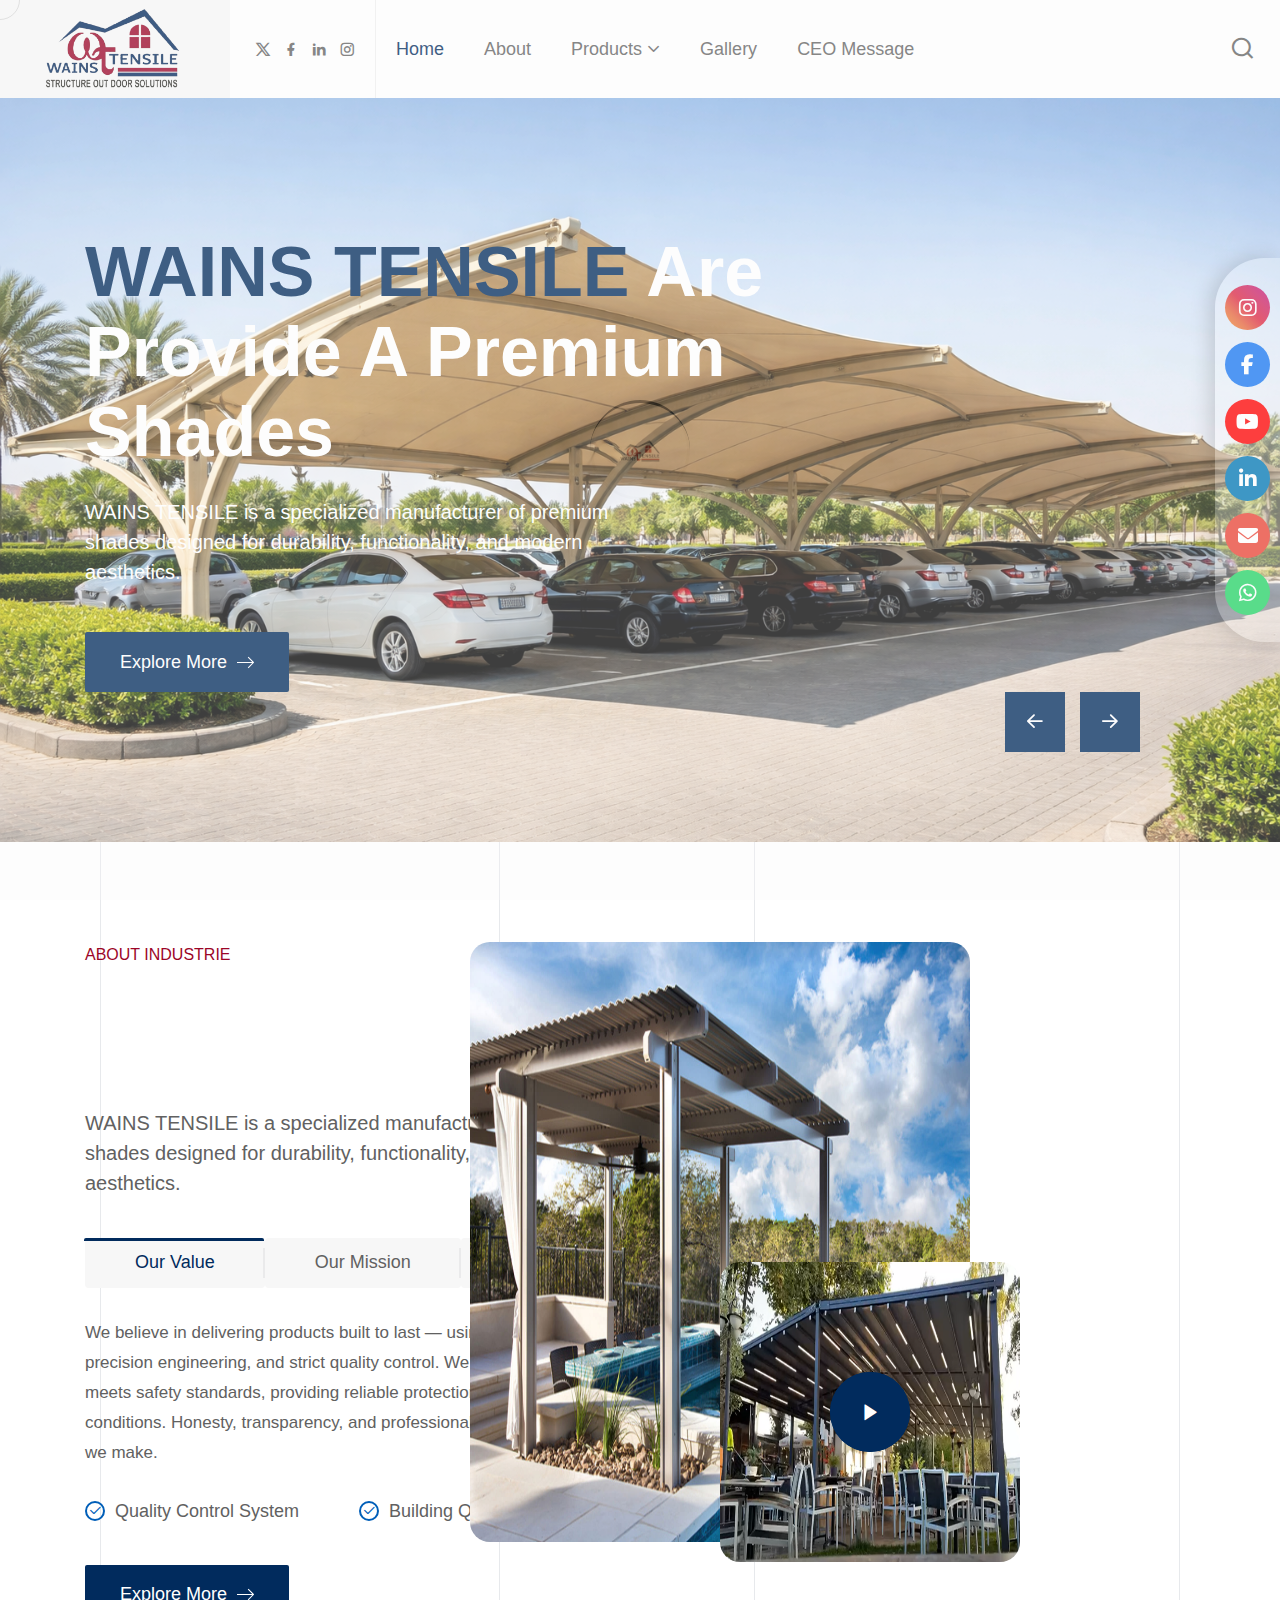
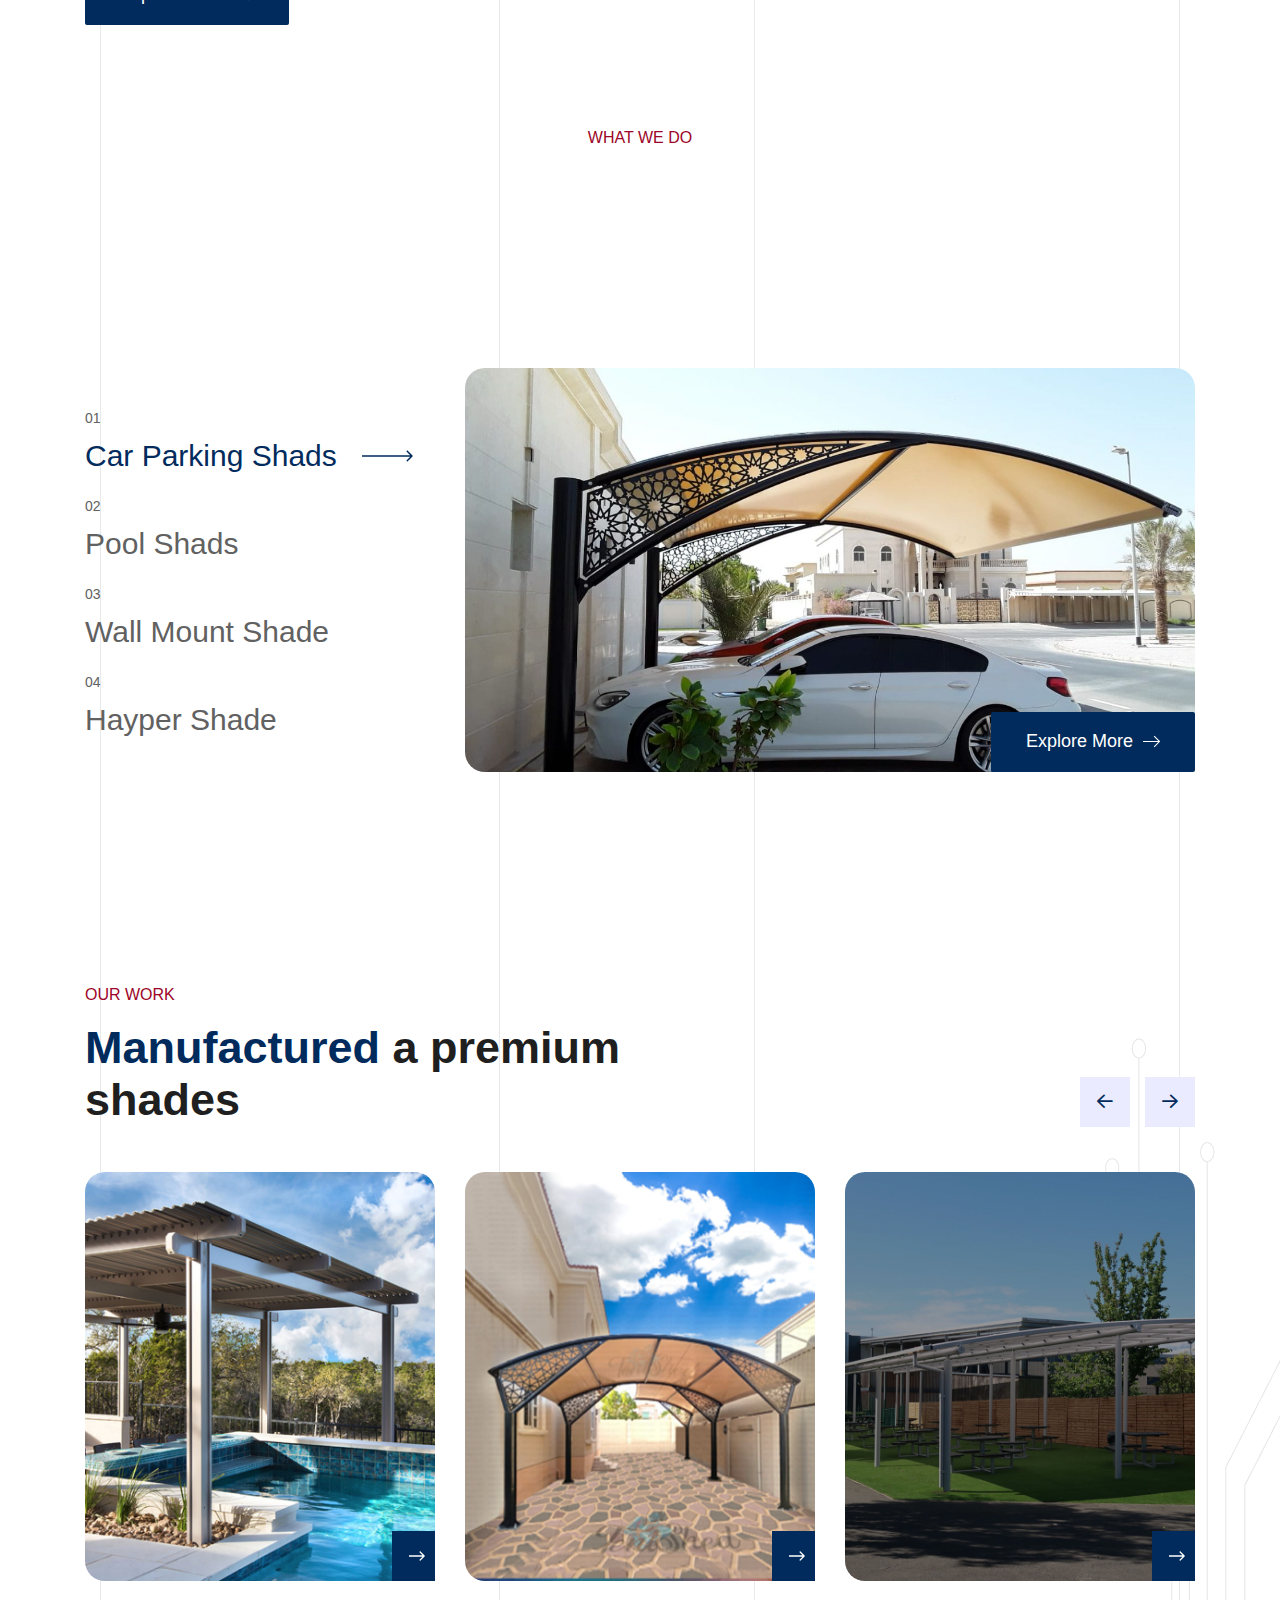
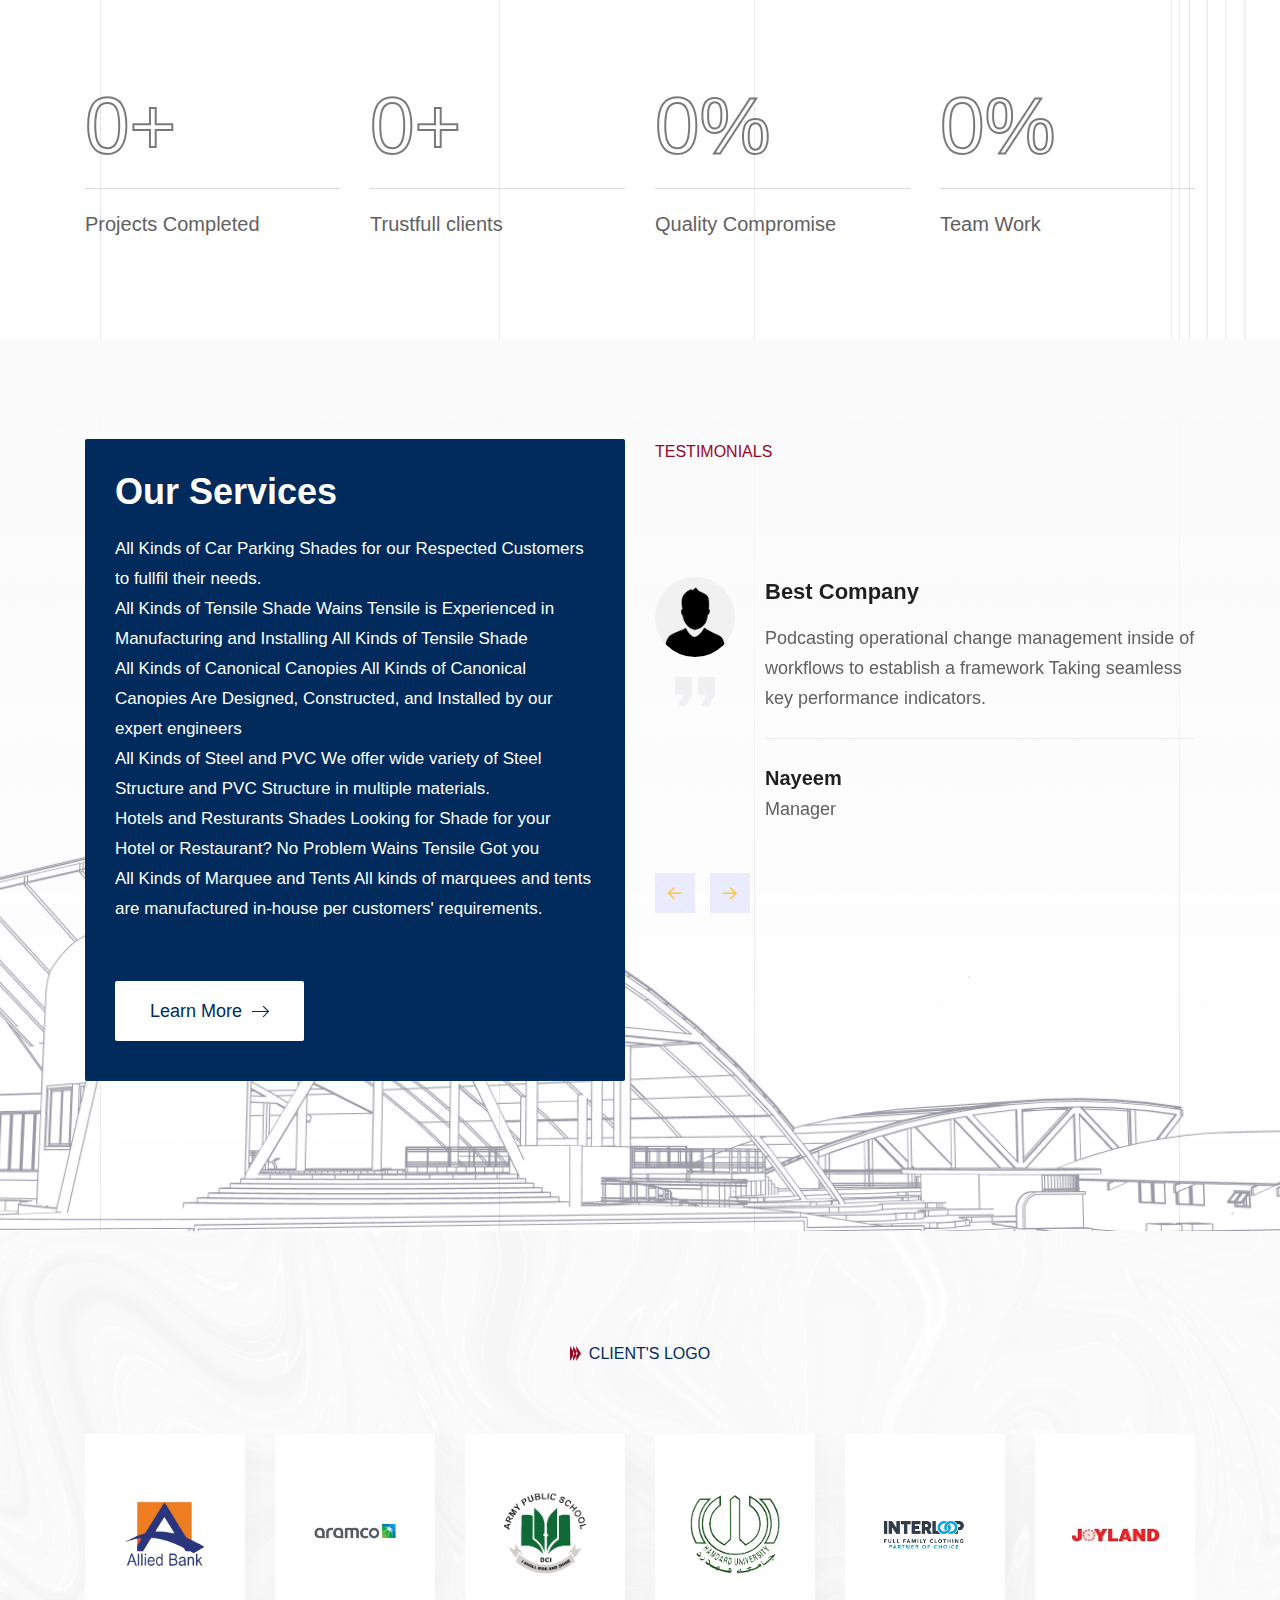
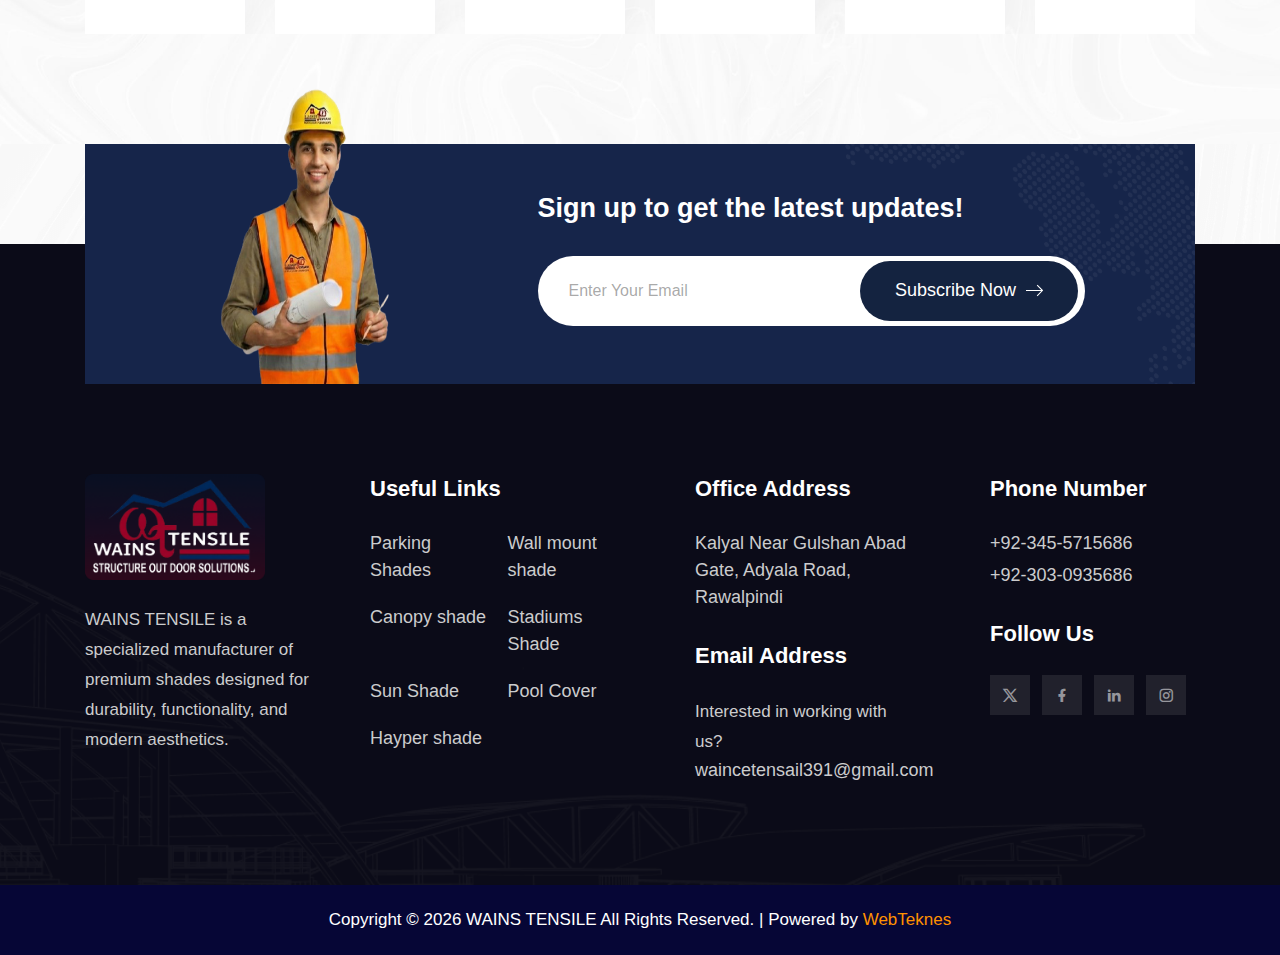
<file: index.html>
<!doctype html>
<html class="no-js" lang="zxx">

<!-- Mirrored from industrie.rstheme.com/html/architecture.html by HTTrack Website Copier/3.x [XR&CO'2014], Fri, 12 Dec 2025 12:07:46 GMT -->
<meta charset="utf-8">
<meta http-equiv="x-ua-compatible" content="ie=edge">
<meta name="template-version" content="1.0.3">
<title>WAINS TENSILE - Home</title>
<meta name="description" content="">
<meta name="viewport" content="width=device-width, initial-scale=1">
<!-- Place favicon.ico in the root directory -->
<link rel="shortcut icon" type="image/x-icon" href="assets/images/mian/fav-logo.jpg">
<!-- CSS here -->
<link rel="stylesheet" href="assets/css/vendor/bootstrap.min.css">
<link rel="stylesheet" href="assets/css/vendor/animate.min.css">
<link rel="stylesheet" href="assets/css/plugins/swiper.min.css">
<link rel="stylesheet" href="assets/css/plugins/nice-select.css">
<link rel="stylesheet" href="assets/css/plugins/nouislider.min.css">
<link rel="stylesheet" href="assets/css/vendor/magnific-popup.css">
<link rel="stylesheet" href="assets/css/vendor/odometer.min.css">
<link rel="stylesheet" href="assets/css/vendor/fontawesome-pro.css">
<link rel="stylesheet" href="assets/css/vendor/spacing.css">
<link rel="stylesheet" href="assets/css/vendor/remixicon.css">
<link rel="stylesheet" href="assets/css/main.css">

<style>
    .video-modal {
        position: fixed;
        inset: 0;
        background: rgba(0, 0, 0, 0.7);
        display: none;
        justify-content: center;
        align-items: center;
        z-index: 9999;
    }

    .video-modal.active {
        display: flex;
    }

    .video-content {
        position: relative;
        background: #000;
        padding: 10px;
        border-radius: 12px;
        max-width: 90%;
    }

    .video-content iframe {
        max-width: 100%;
        border-radius: 10px;
    }

    .video-close {
        position: absolute;
        top: -15px;
        right: -15px;
        background: #fff;
        color: #000;
        font-size: 22px;
        width: 35px;
        height: 35px;
        text-align: center;
        line-height: 35px;
        border-radius: 50%;
        cursor: pointer;
    }
</style>

<body class="rs-smoother-yes">

    <!-- preloader start -->
    <div id="pre-load">
        <div id="loader" class="loader">
            <div class="loader-container has-theme-deep-blue">
                <div class="loader-icon"><img src="assets/images/mian/fav-logo.jpg" alt=""></div>
            </div>
        </div>
    </div>
    <!-- preloader end -->

    <!-- preloader start -->

    <div id="rs-mouse">
        <div id="cursor-ball"></div>
    </div>

    <!-- preloader end -->

    <!-- Header area start -->
    <header>
        <div class="rs-header-area rs-header-one has-theme-deep-blue">
            <div class="container-fluid g-0">
                <div class="rs-header-inner rs-sticky-header" id="rs-sticky-header">
                    <div class="rs-header-left">
                        <div class="rs-header-logo-wrapper">
                            <div class="rs-header-logo">
                                <a href="index.html"><img src="assets/images/mian/logo.png" style="height: 80px;" alt="logo"></a>
                            </div>
                        </div>
                    </div>
                    <div class="rs-header-menu">
                        <div class="rs-theme-social has-transparent has-deep-blue">
                            <a href="#"><i class="ri-twitter-x-line"></i></a>
                            <a href="https://www.facebook.com/WainceTensile/" target="_blank"><i class="ri-facebook-fill"></i></a>
                            <a href="#"><i class="ri-linkedin-fill"></i></a>
                            <a href="https://www.instagram.com/shahbanch?igsh=MTJtZGQ4ZTBldXkxbw==" target="_blank"><i class="ri-instagram-line"></i></a>
                        </div>
                        <nav id="mobile-menu" class="main-menu">
                            <ul class="multipage-menu">
                                <li class="has-mega-menu">
                                    <a href="index.html">Home</a>
                                </li>
                                <!-- about menu -->
                                <li>
                                    <a href="about-us.html">About</a>
                                </li>
                                <!-- page menu -->
                                <li class="menu-item-has-children">
                                    <a href="javascript:void(0)">Products</a>
                                    <ul class="submenu last-children">
                                        <li>
                                            <a href="Car-Parking-Shads.html">Car Parking Shades</a>
                                        </li>

                                        <li>
                                            <a href="Canopy-Shads.html">Canopy Shads</a>
                                        </li>
                                        <li>
                                            <a href="sun-shads.html">Sun Shads</a>
                                        </li>
                                        <li>
                                            <a href="pool-shads.html">Pool Shads</a>
                                        </li>
                                        <li>
                                            <a href="Stadiums-Shads.html">Stadiums Shads</a>
                                        </li>
                                        <li>
                                            <a href="hyper-shades.html">Hayper Shads</a>
                                        </li>
                                        <li>
                                            <a href="Wall-mount-Shads.html">Wall mount Shads</a>
                                        </li>

                                    </ul>
                                </li>
                                <!-- elements menu -->
                                <li class="has-mega-menu">
                                    <a href="gallery.html">Gallery</a>
                                </li>
                                <li>
                                    <a href="message-ceo.html">CEO Message</a>
                                </li>
                            </ul>
                        </nav>
                    </div>
                    <div class="rs-header-right">
                        <!-- search area start -->
                        <div class="rs-header-search-wrapper">
                            <div class="rs-header-search-icon has-theme-deep-blue">
                                <i class="ri-close-fill has-close"></i>
                                <i class="ri-search-line has-search"></i>
                            </div>
                            <form id="contact-form" class="rs-header-search-inner rs-stickys-form"
                                action="https://industrie.rstheme.com/html/assets/mailer.php" method="POST">
                                <div class="rs-header-search">
                                    <input type="text" placeholder="Searching...">
                                    <button type="submit"><i class="ri-search-line"></i></button>
                                </div>
                            </form>
                        </div>
                        <!-- search area end -->
                        <div class="rs-header-btn">
                            <a class="rs-btn has-theme-deep-blue has-icon has-bg" href="contact.html">Contact Us
                                <span class="icon-box">
                                    <svg class="icon-first" xmlns="http://www.w3.org/2000/svg" viewBox="0 0 32 32">
                                        <path
                                            d="M31.71,15.29l-10-10L20.29,6.71,28.59,15H0v2H28.59l-8.29,8.29,1.41,1.41,10-10A1,1,0,0,0,31.71,15.29Z">
                                        </path>
                                    </svg>
                                    <svg class="icon-second" xmlns="http://www.w3.org/2000/svg" viewBox="0 0 32 32">
                                        <path
                                            d="M31.71,15.29l-10-10L20.29,6.71,28.59,15H0v2H28.59l-8.29,8.29,1.41,1.41,10-10A1,1,0,0,0,31.71,15.29Z">
                                        </path>
                                    </svg>
                                </span>
                            </a>
                        </div>

                    </div>
                </div>
            </div>
        </div>
        <div class="rs-header-area rs-header-one has-theme-deep-blue">
            <div class="container-fluid g-0">
                <div class="rs-header-inner">
                    <div class="rs-header-left">
                        <div class="rs-header-logo-wrapper">
                            <div class="rs-header-logo">
                                <a href="index.html"><img src="assets/images/mian/logo.png" style="height: 80px;" alt="logo"></a>
                            </div>
                        </div>
                    </div>
                    <div class="rs-header-menu">
                        <div class="rs-theme-social has-transparent has-deep-blue">
                            <a href="#"><i class="ri-twitter-x-line"></i></a>
                            <a href="https://www.facebook.com/WainceTensile/" target="_blank"><i class="ri-facebook-fill"></i></a>
                            <a href="#"><i class="ri-linkedin-fill"></i></a>
                            <a href="https://www.instagram.com/shahbanch?igsh=MTJtZGQ4ZTBldXkxbw==" target="_blank"><i class="ri-instagram-line"></i></a>
                        </div>
                        <nav id="mobile-menu-two" class="main-menu">
                            <ul class="multipage-menu">
                                <li class="has-mega-menu">
                                    <a href="index.html">Home</a>
                                </li>
                                <!-- about menu -->
                                <li>
                                    <a href="about-us.html">About</a>

                                </li>
                                <!-- page menu -->
                                <li class="menu-item-has-children">
                                    <a href="javascript:void(0)">Products</a>
                                    <ul class="submenu last-children">
                                        <li>
                                            <a href="Car-Parking-Shads.html">Car Parking Shades</a>
                                        </li>

                                        <li>
                                            <a href="Canopy-Shads.html">Canopy Shads</a>
                                        </li>
                                        <li>
                                            <a href="sun-shads.html">Sun Shads</a>
                                        </li>
                                        <li>
                                            <a href="pool-shads.html">Pool Shads</a>
                                        </li>
                                        <li>
                                            <a href="Stadiums-Shads.html">Stadiums Shads</a>
                                        </li>
                                        <li>
                                            <a href="hyper-shades.html">Hayper Shads</a>
                                        </li>
                                        <li>
                                            <a href="Wall-mount-Shads.html">Wall mount Shads</a>
                                        </li>

                                    </ul>
                                </li>
                                <!-- elements menu -->
                                <li class="has-mega-menu">
                                    <a href="gallery.html">Gallery</a>
                                </li>

                                <li class="">
                                    <a href="message-ceo.html">CEO Message</a>
                                </li>

                            </ul>
                        </nav>
                    </div>
                    <div class="rs-header-right">
                        <!-- search area start -->
                        <div class="rs-header-search-wrapper">
                            <div class="rs-header-search-icon has-theme-deep-blue">
                                <i class="ri-close-fill has-close"></i>
                                <i class="ri-search-line has-search"></i>
                            </div>
                            <form id="contact-form" class="rs-header-search-inner rs-stickys-form"
                                action="https://industrie.rstheme.com/html/assets/mailer.php" method="POST">
                                <div class="rs-header-search">
                                    <input type="text" placeholder="Searching...">
                                    <button type="submit"><i class="ri-search-line"></i></button>
                                </div>
                            </form>
                        </div>
                        <!-- search area end -->
                        <div class="rs-header-btn">
                            <a class="rs-btn has-theme-deep-blue has-icon has-bg" href="contact.html">Contact Us
                                <span class="icon-box">
                                    <svg class="icon-first" xmlns="http://www.w3.org/2000/svg" viewBox="0 0 32 32">
                                        <path
                                            d="M31.71,15.29l-10-10L20.29,6.71,28.59,15H0v2H28.59l-8.29,8.29,1.41,1.41,10-10A1,1,0,0,0,31.71,15.29Z">
                                        </path>
                                    </svg>
                                    <svg class="icon-second" xmlns="http://www.w3.org/2000/svg" viewBox="0 0 32 32">
                                        <path
                                            d="M31.71,15.29l-10-10L20.29,6.71,28.59,15H0v2H28.59l-8.29,8.29,1.41,1.41,10-10A1,1,0,0,0,31.71,15.29Z">
                                        </path>
                                    </svg>
                                </span>
                            </a>
                        </div>

                    </div>
                </div>
            </div>
        </div>
    </header>
    <!-- Header area end -->

    <!-- Offcanvas area start -->

    <div class="offcanvas-overlay"></div>
    <div class="offcanvas-overlay-white"></div>
    <!-- Offcanvas area start -->

    <!-- Body main wrapper start -->
    <main class="p-relative">

        <!-- border line area start -->
        <div class="rs-common-line d-none d-sm-block">
            <div class="container">
                <div class="line__wrap">
                    <div class="line__item"></div>
                </div>
                <div class="line__wrap-two">
                    <div class="line__item-two"></div>
                </div>
            </div>
        </div>
        <!-- border line area start -->



        <!-- banner area start -->
        <section class="rs-banner-area rs-banner-eleven rs-swiper">

            <span class="rs-banner-meta-text">Contact Info → Scroll Down </span>
            <div class="rs-banner-slider-wrapper">
                <div class="swiper" data-clone-slides="false" data-loop="true" data-speed="2000" data-autoplay="true"
                    data-dots-dynamic="false" data-hover-pause="true" data-effect="fade" data-delay="1000" data-item="1"
                    data-item-xl="1" data-item-lg="1" data-item-md="1" data-item-sm="1" data-item-xs="1"
                    data-item-mobile="1" data-margin="30" data-margin-xl="30" data-margin-lg="30" data-margin-md="30"
                    data-margin-sm="30" data-margin-xs="30" data-margin-mobile="30">
                    <div class="swiper-wrapper">
                        <div class="swiper-slide">
                            <div class="rs-banner-item-wrapper">
                                <div class="rs-banner-bg-thumb" data-background="assets/images/mian/main-slider04.png">
                                </div>
                                <div class="container">
                                    <div class="row">
                                        <div class="col-xxl-6 col-xl-8 col-lg-8">
                                            <div class="rs-banner-item">
                                                <div class="rs-banner-content">
                                                    <h1 class="rs-banner-title"><span class="rs-theme-deep-blue">WAINS
                                                            TENSILE</span> are provide a premium shades</h1>
                                                    <div class="rs-banner-descrip">
                                                        <p>WAINS TENSILE is a specialized manufacturer of premium shades
                                                            designed for durability, functionality, and modern
                                                            aesthetics.</p>
                                                    </div>
                                                    <div class="rs-banner-btn">
                                                        <a class="rs-btn has-theme-deep-blue has-icon has-bg"
                                                            href="#">Explore More
                                                            <span class="icon-box">
                                                                <svg class="icon-first"
                                                                    xmlns="http://www.w3.org/2000/svg"
                                                                    viewBox="0 0 32 32">
                                                                    <path
                                                                        d="M31.71,15.29l-10-10L20.29,6.71,28.59,15H0v2H28.59l-8.29,8.29,1.41,1.41,10-10A1,1,0,0,0,31.71,15.29Z">
                                                                    </path>
                                                                </svg>
                                                                <svg class="icon-second"
                                                                    xmlns="http://www.w3.org/2000/svg"
                                                                    viewBox="0 0 32 32">
                                                                    <path
                                                                        d="M31.71,15.29l-10-10L20.29,6.71,28.59,15H0v2H28.59l-8.29,8.29,1.41,1.41,10-10A1,1,0,0,0,31.71,15.29Z">
                                                                    </path>
                                                                </svg>
                                                            </span>
                                                        </a>
                                                    </div>
                                                </div>
                                            </div>
                                        </div>
                                    </div>
                                </div>
                            </div>
                        </div>
                        <div class="swiper-slide">
                            <div class="rs-banner-item-wrapper">
                                <div class="rs-banner-bg-thumb" data-background="assets/images/mian/main-slider01.jpg">
                                </div>
                                <div class="container">
                                    <div class="row">
                                        <div class="col-xxl-6 col-xl-8 col-lg-8">
                                            <div class="rs-banner-item">
                                                <div class="rs-banner-content">
                                                    <h1 class="rs-banner-title"><span class="rs-theme-deep-blue">WAINS
                                                            TENSILE</span> are provide a premium shades
                                                    </h1>
                                                    <div class="rs-banner-descrip">
                                                        <p>WAINS TENSILE is a specialized manufacturer of premium shades
                                                            designed for durability, functionality, and modern
                                                            aesthetics. </p>
                                                    </div>
                                                    <div class="rs-banner-btn">
                                                        <a class="rs-btn has-theme-deep-blue has-icon has-bg"
                                                            href="#">Explore More
                                                            <span class="icon-box">
                                                                <svg class="icon-first"
                                                                    xmlns="http://www.w3.org/2000/svg"
                                                                    viewBox="0 0 32 32">
                                                                    <path
                                                                        d="M31.71,15.29l-10-10L20.29,6.71,28.59,15H0v2H28.59l-8.29,8.29,1.41,1.41,10-10A1,1,0,0,0,31.71,15.29Z">
                                                                    </path>
                                                                </svg>
                                                                <svg class="icon-second"
                                                                    xmlns="http://www.w3.org/2000/svg"
                                                                    viewBox="0 0 32 32">
                                                                    <path
                                                                        d="M31.71,15.29l-10-10L20.29,6.71,28.59,15H0v2H28.59l-8.29,8.29,1.41,1.41,10-10A1,1,0,0,0,31.71,15.29Z">
                                                                    </path>
                                                                </svg>
                                                            </span>
                                                        </a>
                                                    </div>
                                                </div>
                                            </div>
                                        </div>
                                    </div>
                                </div>
                            </div>
                        </div>
                        <div class="swiper-slide">
                            <div class="rs-banner-item-wrapper">
                                <div class="rs-banner-bg-thumb" data-background="assets/images/mian/main-slider03.jpg">
                                </div>
                                <div class="container">
                                    <div class="row">
                                        <div class="col-xxl-6 col-xl-8 col-lg-8">
                                            <div class="rs-banner-item">
                                                <div class="rs-banner-content">
                                                    <h1 class="rs-banner-title"><span class="rs-theme-deep-blue">WAINS
                                                            TENSILE</span> are provide a premium shades
                                                    </h1>
                                                    <div class="rs-banner-descrip">
                                                        <p>WAINS TENSILE is a specialized manufacturer of premium shades
                                                            designed for durability, functionality, and modern
                                                            aesthetics. </p>
                                                    </div>
                                                    <div class="rs-banner-btn">
                                                        <a class="rs-btn has-theme-deep-blue has-icon has-bg"
                                                            href="#">Explore More
                                                            <span class="icon-box">
                                                                <svg class="icon-first"
                                                                    xmlns="http://www.w3.org/2000/svg"
                                                                    viewBox="0 0 32 32">
                                                                    <path
                                                                        d="M31.71,15.29l-10-10L20.29,6.71,28.59,15H0v2H28.59l-8.29,8.29,1.41,1.41,10-10A1,1,0,0,0,31.71,15.29Z">
                                                                    </path>
                                                                </svg>
                                                                <svg class="icon-second"
                                                                    xmlns="http://www.w3.org/2000/svg"
                                                                    viewBox="0 0 32 32">
                                                                    <path
                                                                        d="M31.71,15.29l-10-10L20.29,6.71,28.59,15H0v2H28.59l-8.29,8.29,1.41,1.41,10-10A1,1,0,0,0,31.71,15.29Z">
                                                                    </path>
                                                                </svg>
                                                            </span>
                                                        </a>
                                                    </div>
                                                </div>
                                            </div>
                                        </div>
                                    </div>
                                </div>
                            </div>
                        </div>
                        <div class="swiper-slide">
                            <div class="rs-banner-item-wrapper">
                                <div class="rs-banner-bg-thumb" data-background="assets/images/mian/main-slider02.jpg">
                                </div>
                                <div class="container">
                                    <div class="row">
                                        <div class="col-xxl-6 col-xl-8 col-lg-8">
                                            <div class="rs-banner-item">
                                                <div class="rs-banner-content">
                                                    <h1 class="rs-banner-title"><span class="rs-theme-deep-blue">WAINS
                                                            TENSILE</span> are provide a premium shades
                                                    </h1>
                                                    <div class="rs-banner-descrip">
                                                        <p>WAINS TENSILE is a specialized manufacturer of premium shades
                                                            designed for durability, functionality, and modern
                                                            aesthetics. </p>
                                                    </div>
                                                    <div class="rs-banner-btn">
                                                        <a class="rs-btn has-theme-deep-blue has-icon has-bg"
                                                            href="#">Explore More
                                                            <span class="icon-box">
                                                                <svg class="icon-first"
                                                                    xmlns="http://www.w3.org/2000/svg"
                                                                    viewBox="0 0 32 32">
                                                                    <path
                                                                        d="M31.71,15.29l-10-10L20.29,6.71,28.59,15H0v2H28.59l-8.29,8.29,1.41,1.41,10-10A1,1,0,0,0,31.71,15.29Z">
                                                                    </path>
                                                                </svg>
                                                                <svg class="icon-second"
                                                                    xmlns="http://www.w3.org/2000/svg"
                                                                    viewBox="0 0 32 32">
                                                                    <path
                                                                        d="M31.71,15.29l-10-10L20.29,6.71,28.59,15H0v2H28.59l-8.29,8.29,1.41,1.41,10-10A1,1,0,0,0,31.71,15.29Z">
                                                                    </path>
                                                                </svg>
                                                            </span>
                                                        </a>
                                                    </div>
                                                </div>
                                            </div>
                                        </div>
                                    </div>
                                </div>
                            </div>
                        </div>
                    </div>
                    <!-- If we need navigation buttons -->
                    <div class="rs-banner-navigation">
                        <button class="swiper-button-prev rs-swiper-btn has-theme-deep-blue"><i
                                class="fa-regular fa-arrow-left"></i></button>
                        <button class="swiper-button-next rs-swiper-btn has-theme-deep-blue"><i
                                class="fa-regular fa-arrow-right"></i></button>
                    </div>
                    <!-- if we need pagination -->
                    <div class="rs-banner-pagination d-block d-md-none">
                        <div class="swiper-pagination rs-pagination has-theme-deep-blue"></div>
                    </div>
                </div>
            </div>
        </section>
        <!-- banner area end -->

        <!-- about area start -->
        <section class="rs-about-area section-space-bottom rs-about-eleven" style="margin-top: 100px;">
            <div class="container">
                <div class="row g-5">
                    <div class="col-xl-7 col-lg-7 order-1 order-lg-0">
                        <div class="rs-about-wrapper">
                            <div class="rs-about-content-wrapper">
                                <div class="rs-section-title-wrapper">
                                    <span class="rs-section-subtitle has-theme-deep-blue justify-content-start"
                                        style="color: #9c0527;">
                                        About Industrie
                                    </span>
                                    <h2 class="rs-section-title rs-split-text-enable split-in-fade">Welcome To <br>
                                        <span class="rs-theme-deep-blue">WAINS TENSILE</span>
                                    </h2>
                                    <p class="descrip"> WAINS TENSILE is a specialized manufacturer of premium shades
                                        designed for durability, functionality, and modern aesthetics.</p>
                                </div>
                                <div class="rs-about-tab">
                                    <ul class="nav nav-pills" id="pills-tab" role="tablist">
                                        <li class="nav-item" role="presentation">
                                            <button class="nav-link active" id="pills-item-one-tab"
                                                data-bs-toggle="pill" data-bs-target="#pills-item-one" type="button"
                                                role="tab" aria-controls="pills-item-one" aria-selected="true">
                                                Our Value
                                            </button>
                                        </li>
                                        <li class="nav-item" role="presentation">
                                            <button class="nav-link" id="pills-item-two-tab" data-bs-toggle="pill"
                                                data-bs-target="#pills-item-two" type="button" role="tab"
                                                aria-controls="pills-item-two" aria-selected="false"> Our Mission
                                            </button>
                                        </li>
                                        <li class="nav-item" role="presentation">
                                            <button class="nav-link" id="pills-item-three-tab" data-bs-toggle="pill"
                                                data-bs-target="#pills-item-three" type="button" role="tab"
                                                aria-controls="pills-item-three" aria-selected="false">
                                                Our Vision
                                            </button>
                                        </li>
                                    </ul>
                                </div>
                                <div class="rs-aobut-tab-content-wrapper">
                                    <div class="tab-content rs-about-tab-anim" id="pills-tabContent">
                                        <div class="tab-pane fade show active" id="pills-item-one" role="tabpanel"
                                            aria-labelledby="pills-item-one-tab" tabindex="0">
                                            <div class="rs-about-tab-content">
                                                <p>We believe in delivering products built to last — using strong
                                                    materials, precision engineering, and strict quality control.
                                                    We ensure every structure meets safety standards, providing reliable
                                                    protection against harsh weather conditions.
                                                    Honesty, transparency, and professionalism guide every decision we
                                                    make.
                                                </p>
                                                <div class="rs-about-feature-list">
                                                    <div class="rs-list-item has-theme-deep-blue">
                                                        <ul>
                                                            <li>
                                                                <i class="fa-regular fa-check"></i>
                                                                Quality Control System
                                                            </li>
                                                            <li>
                                                                <i class="fa-regular fa-check"></i>
                                                                Building Quality Industrial
                                                            </li>
                                                        </ul>
                                                    </div>
                                                </div>
                                            </div>
                                        </div>
                                        <div class="tab-pane fade" id="pills-item-two" role="tabpanel"
                                            aria-labelledby="pills-item-two-tab" tabindex="0">
                                            <div class="rs-about-tab-content">
                                                <p>Our mission is to create stunning tensile structures that enhance the
                                                    lives of our clients. We believe everyone deserves a beautiful and
                                                    functional space, and we're dedicated to making that happen.
                                                    10+Years of Experience,
                                                    500+Installation,
                                                    18+Cities,
                                                    250+Projects Done,
                                                </p>
                                                <div class="rs-about-feature-list">
                                                    <div class="rs-list-item has-theme-deep-blue">
                                                        <ul>
                                                            <li>
                                                                <i class="fa-regular fa-check"></i>
                                                                Quality Control System
                                                            </li>
                                                            <li>
                                                                <i class="fa-regular fa-check"></i>
                                                                Building Quality Industrial
                                                            </li>
                                                        </ul>
                                                    </div>
                                                </div>
                                            </div>
                                        </div>
                                        <div class="tab-pane fade" id="pills-item-three" role="tabpanel"
                                            aria-labelledby="pills-item-three-tab" tabindex="0">
                                            <div class="rs-about-tab-content">
                                                <p>Our vision is to become a leading manufacturer of tensile car parking
                                                    shades known for excellence, innovation, and unmatched quality. <br>
                                                    We aspire to expand our presence across residential, commercial, and
                                                    industrial sectors by offering modern, sustainable shading systems
                                                    that set new benchmarks in design and functionality.</p>
                                                <div class="rs-about-feature-list">
                                                    <div class="rs-list-item has-theme-deep-blue">
                                                        <ul>
                                                            <li>
                                                                <i class="fa-regular fa-check"></i>
                                                                Quality Control System
                                                            </li>
                                                            <li>
                                                                <i class="fa-regular fa-check"></i>
                                                                Building Quality Industrial
                                                            </li>
                                                        </ul>
                                                    </div>
                                                </div>
                                            </div>
                                        </div>
                                    </div>
                                </div>
                                <div class="rs-about-btn">
                                    <a class="rs-btn has-theme-deep-blue has-icon has-bg" href="#">Explore More
                                        <span class="icon-box">
                                            <svg class="icon-first" xmlns="http://www.w3.org/2000/svg"
                                                viewBox="0 0 32 32">
                                                <path
                                                    d="M31.71,15.29l-10-10L20.29,6.71,28.59,15H0v2H28.59l-8.29,8.29,1.41,1.41,10-10A1,1,0,0,0,31.71,15.29Z">
                                                </path>
                                            </svg>
                                            <svg class="icon-second" xmlns="http://www.w3.org/2000/svg"
                                                viewBox="0 0 32 32">
                                                <path
                                                    d="M31.71,15.29l-10-10L20.29,6.71,28.59,15H0v2H28.59l-8.29,8.29,1.41,1.41,10-10A1,1,0,0,0,31.71,15.29Z">
                                                </path>
                                            </svg>
                                        </span>
                                    </a>
                                </div>
                            </div>
                        </div>
                    </div>
                    <div class="col-xl-5 col-lg-5 order-0 order-lg-1">
                        <div class="rs-about-thumb-wrapper">
                            <div class="rs-about-thumb rs-image scroll_reveal reveal_left reveal-active">
                                <img decoding="async" src="assets/images/mian/water-pool.jpg"
                                    style="border-radius: 20px; height: 600px;" alt="image">
                            </div>
                            <div class="rs-about-small-thumb">
                                <img src="assets/images/mian/vedio.png" style="border-radius: 20px; height: 300px; width: 500px;" alt="image">
                                <div class="rs-about-btn">
                                    <a href="javascript:void(0)" class="rs-play-btn has-theme-deep-blue" id="openVideo">
                                        <i class="ri-play-fill"></i>
                                    </a>
                                </div>

                            </div>
                        </div>
                    </div>
                </div>
            </div>
        </section>

        <!-- Video Modal -->
        <div id="videoModal" class="video-modal">
            <div class="video-content">
                <span class="video-close">&times;</span>

                <iframe src="" width="560" height="316" style="border:none;overflow:hidden" scrolling="no"
                    frameborder="0" allowfullscreen="true"
                    allow="autoplay; clipboard-write; encrypted-media; picture-in-picture; web-share">
                </iframe>
            </div>
        </div>

        <!-- about area end -->

        <!-- services-area start -->
        <section class="rs-services-area section-space-bottom rs-services-ten">
            <div class="container">
                <div class="row  g-5 justify-content-center section-title-space align-items-center">
                    <div class="col-xl-7 col-lg-7 col-md-8 col-sm-10">
                        <div class="rs-section-title-wrapper text-center">
                            <span class="rs-section-subtitle has-theme-deep-blue" style="color: #9c0527;">
                                What We Do
                            </span>
                            <h2 class="rs-section-title rs-split-text-enable split-in-fade"><span
                                    class="rs-theme-deep-blue">WAINS TENSILE</span> <br> is a specialized manufacturer
                                of premium shades</h2>
                        </div>
                    </div>
                </div>
                <div class="rs-services-tab-wrapper auto-switch">
                    <div class="row align-items-center g-5">
                        <div class="col-xl-4 col-lg-4">
                            <div class="rs-services-tab">
                                <ul class="nav nav-pills" id="pills-tab2" role="tablist">
                                    <li class="nav-item active" role="presentation">
                                        <span class="rs-services-tab-number">01</span>
                                        <button class="nav-link active" id="pills-item-four-tab" data-bs-toggle="pill"
                                            data-bs-target="#pills-item-four" type="button" role="tab"
                                            aria-controls="pills-item-one" aria-selected="true">
                                            Car Parking Shads <span class="rs-services-icon"><svg
                                                    xmlns="http://www.w3.org/2000/svg" width="51" height="12"
                                                    viewBox="0 0 51 12" fill="none">
                                                    <path
                                                        d="M50.5303 6.53033C50.8232 6.23744 50.8232 5.76256 50.5303 5.46967L45.7574 0.696699C45.4645 0.403806 44.9896 0.403806 44.6967 0.696699C44.4038 0.989593 44.4038 1.46447 44.6967 1.75736L48.9393 6L44.6967 10.2426C44.4038 10.5355 44.4038 11.0104 44.6967 11.3033C44.9896 11.5962 45.4645 11.5962 45.7574 11.3033L50.5303 6.53033ZM0 6.75H50V5.25H0V6.75Z"
                                                        fill="#3B37FD"></path>
                                                </svg></span>
                                        </button>
                                    </li>
                                    <li class="nav-item" role="presentation">
                                        <span class="rs-services-tab-number">02</span>
                                        <button class="nav-link" id="pills-item-five-tab" data-bs-toggle="pill"
                                            data-bs-target="#pills-item-five" type="button" role="tab"
                                            aria-controls="pills-item-two" aria-selected="false"> Pool Shads <span
                                                class="rs-services-icon"><svg xmlns="http://www.w3.org/2000/svg"
                                                    width="51" height="12" viewBox="0 0 51 12" fill="none">
                                                    <path
                                                        d="M50.5303 6.53033C50.8232 6.23744 50.8232 5.76256 50.5303 5.46967L45.7574 0.696699C45.4645 0.403806 44.9896 0.403806 44.6967 0.696699C44.4038 0.989593 44.4038 1.46447 44.6967 1.75736L48.9393 6L44.6967 10.2426C44.4038 10.5355 44.4038 11.0104 44.6967 11.3033C44.9896 11.5962 45.4645 11.5962 45.7574 11.3033L50.5303 6.53033ZM0 6.75H50V5.25H0V6.75Z"
                                                        fill="#3B37FD"></path>
                                                </svg></span>
                                        </button>
                                    </li>
                                    <li class="nav-item" role="presentation">
                                        <span class="rs-services-tab-number">03</span>
                                        <button class="nav-link" id="pills-item-six-tab" data-bs-toggle="pill"
                                            data-bs-target="#pills-item-six" type="button" role="tab"
                                            aria-controls="pills-item-three" aria-selected="false">
                                            Wall Mount Shade <span class="rs-services-icon"><svg
                                                    xmlns="http://www.w3.org/2000/svg" width="51" height="12"
                                                    viewBox="0 0 51 12" fill="none">
                                                    <path
                                                        d="M50.5303 6.53033C50.8232 6.23744 50.8232 5.76256 50.5303 5.46967L45.7574 0.696699C45.4645 0.403806 44.9896 0.403806 44.6967 0.696699C44.4038 0.989593 44.4038 1.46447 44.6967 1.75736L48.9393 6L44.6967 10.2426C44.4038 10.5355 44.4038 11.0104 44.6967 11.3033C44.9896 11.5962 45.4645 11.5962 45.7574 11.3033L50.5303 6.53033ZM0 6.75H50V5.25H0V6.75Z"
                                                        fill="#3B37FD"></path>
                                                </svg></span>
                                        </button>
                                    </li>
                                    <li class="nav-item" role="presentation">
                                        <span class="rs-services-tab-number">04</span>
                                        <button class="nav-link" id="pills-item-seven-tab" data-bs-toggle="pill"
                                            data-bs-target="#pills-item-seven" type="button" role="tab"
                                            aria-controls="pills-item-four" aria-selected="false">Hayper Shade<span
                                                class="rs-services-icon"><svg xmlns="http://www.w3.org/2000/svg"
                                                    width="51" height="12" viewBox="0 0 51 12" fill="none">
                                                    <path
                                                        d="M50.5303 6.53033C50.8232 6.23744 50.8232 5.76256 50.5303 5.46967L45.7574 0.696699C45.4645 0.403806 44.9896 0.403806 44.6967 0.696699C44.4038 0.989593 44.4038 1.46447 44.6967 1.75736L48.9393 6L44.6967 10.2426C44.4038 10.5355 44.4038 11.0104 44.6967 11.3033C44.9896 11.5962 45.4645 11.5962 45.7574 11.3033L50.5303 6.53033ZM0 6.75H50V5.25H0V6.75Z"
                                                        fill="#3B37FD"></path>
                                                </svg></span>
                                        </button>
                                    </li>
                                </ul>
                            </div>
                        </div>
                        <div class="col-xl-8 col-lg-8">
                            <div class="tab-content rs-services-tab-anim" id="pills-tabContent2">
                                <div class="tab-pane fade show active" id="pills-item-four" role="tabpanel"
                                    aria-labelledby="pills-item-four-tab" tabindex="0">
                                    <div class="rs-services-tab-item">
                                        <div class="rs-services-bg-thumb"
                                            data-background="assets/images/mian/car-parking-01.jpg"
                                            style="border-radius: 20px;"></div>
                                        <div class="rs-services-tab-content">
                                            <div class="rs-services-descrip">

                                            </div>
                                            <div class="rs-services-tab-btn">
                                                <a class="rs-btn has-theme-deep-blue has-icon has-bg"
                                                    href="services.html">Explore
                                                    More
                                                    <span class="icon-box">
                                                        <svg class="icon-first" xmlns="http://www.w3.org/2000/svg"
                                                            viewBox="0 0 32 32">
                                                            <path
                                                                d="M31.71,15.29l-10-10L20.29,6.71,28.59,15H0v2H28.59l-8.29,8.29,1.41,1.41,10-10A1,1,0,0,0,31.71,15.29Z">
                                                            </path>
                                                        </svg>
                                                        <svg class="icon-second" xmlns="http://www.w3.org/2000/svg"
                                                            viewBox="0 0 32 32">
                                                            <path
                                                                d="M31.71,15.29l-10-10L20.29,6.71,28.59,15H0v2H28.59l-8.29,8.29,1.41,1.41,10-10A1,1,0,0,0,31.71,15.29Z">
                                                            </path>
                                                        </svg>
                                                    </span>
                                                </a>
                                            </div>
                                        </div>
                                    </div>
                                </div>
                                <div class="tab-pane fade" id="pills-item-five" role="tabpanel"
                                    aria-labelledby="pills-item-five-tab" tabindex="0">
                                    <div class="rs-services-tab-item">
                                        <div class="rs-services-bg-thumb"
                                            data-background="assets/images/mian/water-pool02.jpg"
                                            style="border-radius: 20px;"></div>
                                        <div class="rs-services-tab-content">
                                            <div class="rs-services-descrip">
                                            </div>
                                            <div class="rs-services-tab-btn">
                                                <a class="rs-btn has-theme-deep-blue has-icon has-bg"
                                                    href="services.html">Explore More
                                                    <span class="icon-box">
                                                        <svg class="icon-first" xmlns="http://www.w3.org/2000/svg"
                                                            viewBox="0 0 32 32">
                                                            <path
                                                                d="M31.71,15.29l-10-10L20.29,6.71,28.59,15H0v2H28.59l-8.29,8.29,1.41,1.41,10-10A1,1,0,0,0,31.71,15.29Z">
                                                            </path>
                                                        </svg>
                                                        <svg class="icon-second" xmlns="http://www.w3.org/2000/svg"
                                                            viewBox="0 0 32 32">
                                                            <path
                                                                d="M31.71,15.29l-10-10L20.29,6.71,28.59,15H0v2H28.59l-8.29,8.29,1.41,1.41,10-10A1,1,0,0,0,31.71,15.29Z">
                                                            </path>
                                                        </svg>
                                                    </span>
                                                </a>
                                            </div>
                                        </div>
                                    </div>
                                </div>
                                <div class="tab-pane fade" id="pills-item-six" role="tabpanel"
                                    aria-labelledby="pills-item-six-tab" tabindex="0">
                                    <div class="rs-services-tab-item">
                                        <div class="rs-services-bg-thumb"
                                            data-background="assets/images/mian/WallMountShade01.jpg"
                                            style="border-radius: 20px;"></div>
                                        <div class="rs-services-tab-content">
                                            <div class="rs-services-descrip">
                                            </div>
                                            <div class="rs-services-tab-btn">
                                                <a class="rs-btn has-theme-deep-blue has-icon has-bg"
                                                    href="services.html">Explore
                                                    More
                                                    <span class="icon-box">
                                                        <svg class="icon-first" xmlns="http://www.w3.org/2000/svg"
                                                            viewBox="0 0 32 32">
                                                            <path
                                                                d="M31.71,15.29l-10-10L20.29,6.71,28.59,15H0v2H28.59l-8.29,8.29,1.41,1.41,10-10A1,1,0,0,0,31.71,15.29Z">
                                                            </path>
                                                        </svg>
                                                        <svg class="icon-second" xmlns="http://www.w3.org/2000/svg"
                                                            viewBox="0 0 32 32">
                                                            <path
                                                                d="M31.71,15.29l-10-10L20.29,6.71,28.59,15H0v2H28.59l-8.29,8.29,1.41,1.41,10-10A1,1,0,0,0,31.71,15.29Z">
                                                            </path>
                                                        </svg>
                                                    </span>
                                                </a>
                                            </div>
                                        </div>
                                    </div>
                                </div>
                                <div class="tab-pane fade" id="pills-item-seven" role="tabpanel"
                                    aria-labelledby="pills-item-seven-tab" tabindex="0">
                                    <div class="rs-services-tab-item">
                                        <div class="rs-services-bg-thumb"
                                            data-background="assets/images/mian/Hayper-Shade01.jpg"
                                            style="border-radius: 20px;"></div>
                                        <div class="rs-services-tab-content">
                                            <div class="rs-services-descrip">
                                            </div>
                                            <div class="rs-services-tab-btn">
                                                <a class="rs-btn has-theme-deep-blue has-icon has-bg"
                                                    href="services.html">Explore
                                                    More
                                                    <span class="icon-box">
                                                        <svg class="icon-first" xmlns="http://www.w3.org/2000/svg"
                                                            viewBox="0 0 32 32">
                                                            <path
                                                                d="M31.71,15.29l-10-10L20.29,6.71,28.59,15H0v2H28.59l-8.29,8.29,1.41,1.41,10-10A1,1,0,0,0,31.71,15.29Z">
                                                            </path>
                                                        </svg>
                                                        <svg class="icon-second" xmlns="http://www.w3.org/2000/svg"
                                                            viewBox="0 0 32 32">
                                                            <path
                                                                d="M31.71,15.29l-10-10L20.29,6.71,28.59,15H0v2H28.59l-8.29,8.29,1.41,1.41,10-10A1,1,0,0,0,31.71,15.29Z">
                                                            </path>
                                                        </svg>
                                                    </span>
                                                </a>
                                            </div>
                                        </div>
                                    </div>
                                </div>
                            </div>
                        </div>
                    </div>
                </div>
            </div>
        </section>
        <!-- services-area end -->


        <!-- portfolio area start -->
        <section class="rs-portfolio-area section-space rs-portfolio-tooltip rs-portfolio-four rs-swiper">
            <div class="container">
                <div class="row  g-5 section-title-space align-items-end">
                    <div class="col-xl-6 col-lg-6">
                        <div class="rs-section-title-wrapper">
                            <span class="rs-section-subtitle has-theme-deep-blue justify-content-start"
                                style="color: #9c0527;">
                                Our Work
                            </span>
                            <h2 class="rs-section-title"><span class="rs-theme-deep-blue">Manufactured</span> a premium
                                shades</h2>
                        </div>
                    </div>
                    <div class="col-xl-6 col-lg-6">
                        <!-- If we need navigation buttons -->
                        <div class="rs-common-navigation rs-portfolio-navigation">
                            <button class="swiper-button-prev rs-swiper-btn has-theme-deep-blue"><i
                                    class="fa-regular fa-arrow-left"></i></button>
                            <button class="swiper-button-next rs-swiper-btn has-theme-deep-blue"><i
                                    class="fa-regular fa-arrow-right"></i></button>
                        </div>
                    </div>
                </div>
                <div class="row g-5">
                    <div class="rs-portfolio-slider-wrapper">
                        <div class="swiper" data-clone-slides="false" data-loop="true" data-speed="2000"
                            data-autoplay="true" data-dots-dynamic="false" data-hover-pause="true" data-effect="false"
                            data-delay="3000" data-item="3" data-item-xl="3" data-item-lg="3" data-item-md="2"
                            data-item-sm="1" data-item-xs="1" data-item-mobile="1" data-margin="30" data-margin-xl="30">
                            <div class="swiper-wrapper">
                                <div class="swiper-slide">
                                    <div class="rs-portfolio-item rs-portfolio-tooltip-item">
                                        <div class="rs-portfolio-thumb">
                                            <img src="assets/images/mian/shades/01.png" style="border-radius: 20px;"
                                                alt="image">
                                            <div class="rs-portfolio-btn-wrapper has-theme-deep-blue">
                                                <div class="rs-portfolio-icon-btn">
                                                    <a class="rs-square-btn has-icon has-theme-deep-blue" href="#">
                                                        <span class="icon-box">
                                                            <svg class="icon-first" xmlns="http://www.w3.org/2000/svg"
                                                                width="19" height="12" viewBox="0 0 19 12" fill="none">
                                                                <path
                                                                    d="M18.5303 6.53033C18.8232 6.23744 18.8232 5.76256 18.5303 5.46967L13.7574 0.696698C13.4645 0.403805 12.9896 0.403805 12.6967 0.696698C12.4038 0.989591 12.4038 1.46447 12.6967 1.75736L16.9393 6L12.6967 10.2426C12.4038 10.5355 12.4038 11.0104 12.6967 11.3033C12.9896 11.5962 13.4645 11.5962 13.7574 11.3033L18.5303 6.53033ZM6.55671e-08 6.75L18 6.75L18 5.25L-6.55671e-08 5.25L6.55671e-08 6.75Z"
                                                                    fill="white"></path>
                                                            </svg>
                                                            <svg class="icon-second" xmlns="http://www.w3.org/2000/svg"
                                                                width="19" height="12" viewBox="0 0 19 12" fill="none">
                                                                <path
                                                                    d="M18.5303 6.53033C18.8232 6.23744 18.8232 5.76256 18.5303 5.46967L13.7574 0.696698C13.4645 0.403805 12.9896 0.403805 12.6967 0.696698C12.4038 0.989591 12.4038 1.46447 12.6967 1.75736L16.9393 6L12.6967 10.2426C12.4038 10.5355 12.4038 11.0104 12.6967 11.3033C12.9896 11.5962 13.4645 11.5962 13.7574 11.3033L18.5303 6.53033ZM6.55671e-08 6.75L18 6.75L18 5.25L-6.55671e-08 5.25L6.55671e-08 6.75Z"
                                                                    fill="white"></path>
                                                            </svg>
                                                        </span>
                                                    </a>
                                                </div>
                                                <div class="rs-portfolio-text-btn">
                                                    <a class="rs-btn has-theme-deep-blue" href="#">Read Details</a>
                                                </div>
                                            </div>
                                            <div class="rs-portfolio-content rs-portfolio-tooltip-content">
                                                <h3 class="rs-portfolio-title">Water Pool Shad</h3>
                                                <span class="rs-portfolio-category">Premium</span>
                                            </div>
                                        </div>
                                    </div>
                                </div>
                                <div class="swiper-slide">
                                    <div class="rs-portfolio-item rs-portfolio-tooltip-item">
                                        <div class="rs-portfolio-thumb">
                                            <img src="assets/images/mian/shades/02.png" style="border-radius: 20px;"
                                                alt="image">
                                            <div class="rs-portfolio-btn-wrapper has-theme-deep-blue">
                                                <div class="rs-portfolio-icon-btn">
                                                    <a class="rs-square-btn has-icon has-theme-deep-blue" href="#">
                                                        <span class="icon-box">
                                                            <svg class="icon-first" xmlns="http://www.w3.org/2000/svg"
                                                                width="19" height="12" viewBox="0 0 19 12" fill="none">
                                                                <path
                                                                    d="M18.5303 6.53033C18.8232 6.23744 18.8232 5.76256 18.5303 5.46967L13.7574 0.696698C13.4645 0.403805 12.9896 0.403805 12.6967 0.696698C12.4038 0.989591 12.4038 1.46447 12.6967 1.75736L16.9393 6L12.6967 10.2426C12.4038 10.5355 12.4038 11.0104 12.6967 11.3033C12.9896 11.5962 13.4645 11.5962 13.7574 11.3033L18.5303 6.53033ZM6.55671e-08 6.75L18 6.75L18 5.25L-6.55671e-08 5.25L6.55671e-08 6.75Z"
                                                                    fill="white"></path>
                                                            </svg>
                                                            <svg class="icon-second" xmlns="http://www.w3.org/2000/svg"
                                                                width="19" height="12" viewBox="0 0 19 12" fill="none">
                                                                <path
                                                                    d="M18.5303 6.53033C18.8232 6.23744 18.8232 5.76256 18.5303 5.46967L13.7574 0.696698C13.4645 0.403805 12.9896 0.403805 12.6967 0.696698C12.4038 0.989591 12.4038 1.46447 12.6967 1.75736L16.9393 6L12.6967 10.2426C12.4038 10.5355 12.4038 11.0104 12.6967 11.3033C12.9896 11.5962 13.4645 11.5962 13.7574 11.3033L18.5303 6.53033ZM6.55671e-08 6.75L18 6.75L18 5.25L-6.55671e-08 5.25L6.55671e-08 6.75Z"
                                                                    fill="white"></path>
                                                            </svg>
                                                        </span>
                                                    </a>
                                                </div>
                                                <div class="rs-portfolio-text-btn">
                                                    <a class="rs-btn has-theme-deep-blue" href="#">Read Details</a>
                                                </div>
                                            </div>
                                            <div class="rs-portfolio-content rs-portfolio-tooltip-content">
                                                <h3 class="rs-portfolio-title">Car Parking Shad</h3>
                                                <span class="rs-portfolio-category">Premium</span>
                                            </div>
                                        </div>
                                    </div>
                                </div>
                                <div class="swiper-slide">
                                    <div class="rs-portfolio-item rs-portfolio-tooltip-item">
                                        <div class="rs-portfolio-thumb">
                                            <img src="assets/images/mian/shades/03.png" style="border-radius: 20px;"
                                                alt="image">
                                            <div class="rs-portfolio-btn-wrapper has-theme-deep-blue">
                                                <div class="rs-portfolio-icon-btn">
                                                    <a class="rs-square-btn has-icon has-theme-deep-blue" href="#">
                                                        <span class="icon-box">
                                                            <svg class="icon-first" xmlns="http://www.w3.org/2000/svg"
                                                                width="19" height="12" viewBox="0 0 19 12" fill="none">
                                                                <path
                                                                    d="M18.5303 6.53033C18.8232 6.23744 18.8232 5.76256 18.5303 5.46967L13.7574 0.696698C13.4645 0.403805 12.9896 0.403805 12.6967 0.696698C12.4038 0.989591 12.4038 1.46447 12.6967 1.75736L16.9393 6L12.6967 10.2426C12.4038 10.5355 12.4038 11.0104 12.6967 11.3033C12.9896 11.5962 13.4645 11.5962 13.7574 11.3033L18.5303 6.53033ZM6.55671e-08 6.75L18 6.75L18 5.25L-6.55671e-08 5.25L6.55671e-08 6.75Z"
                                                                    fill="white"></path>
                                                            </svg>
                                                            <svg class="icon-second" xmlns="http://www.w3.org/2000/svg"
                                                                width="19" height="12" viewBox="0 0 19 12" fill="none">
                                                                <path
                                                                    d="M18.5303 6.53033C18.8232 6.23744 18.8232 5.76256 18.5303 5.46967L13.7574 0.696698C13.4645 0.403805 12.9896 0.403805 12.6967 0.696698C12.4038 0.989591 12.4038 1.46447 12.6967 1.75736L16.9393 6L12.6967 10.2426C12.4038 10.5355 12.4038 11.0104 12.6967 11.3033C12.9896 11.5962 13.4645 11.5962 13.7574 11.3033L18.5303 6.53033ZM6.55671e-08 6.75L18 6.75L18 5.25L-6.55671e-08 5.25L6.55671e-08 6.75Z"
                                                                    fill="white"></path>
                                                            </svg>
                                                        </span>
                                                    </a>
                                                </div>
                                                <div class="rs-portfolio-text-btn">
                                                    <a class="rs-btn has-theme-deep-blue" href="#">Read Details</a>
                                                </div>
                                            </div>
                                            <div class="rs-portfolio-content rs-portfolio-tooltip-content">
                                                <h3 class="rs-portfolio-title">Premium Shad </h3>
                                                <span class="rs-portfolio-category">Premium</span>
                                            </div>
                                        </div>
                                    </div>
                                </div>
                                <div class="swiper-slide">
                                    <div class="rs-portfolio-item rs-portfolio-tooltip-item">
                                        <div class="rs-portfolio-thumb">
                                            <img src="assets/images/mian/shades/04.png" style="border-radius: 20px;"
                                                alt="image">
                                            <div class="rs-portfolio-btn-wrapper has-theme-deep-blue">
                                                <div class="rs-portfolio-icon-btn">
                                                    <a class="rs-square-btn has-icon has-theme-deep-blue" href="#">
                                                        <span class="icon-box">
                                                            <svg class="icon-first" xmlns="http://www.w3.org/2000/svg"
                                                                width="19" height="12" viewBox="0 0 19 12" fill="none">
                                                                <path
                                                                    d="M18.5303 6.53033C18.8232 6.23744 18.8232 5.76256 18.5303 5.46967L13.7574 0.696698C13.4645 0.403805 12.9896 0.403805 12.6967 0.696698C12.4038 0.989591 12.4038 1.46447 12.6967 1.75736L16.9393 6L12.6967 10.2426C12.4038 10.5355 12.4038 11.0104 12.6967 11.3033C12.9896 11.5962 13.4645 11.5962 13.7574 11.3033L18.5303 6.53033ZM6.55671e-08 6.75L18 6.75L18 5.25L-6.55671e-08 5.25L6.55671e-08 6.75Z"
                                                                    fill="white"></path>
                                                            </svg>
                                                            <svg class="icon-second" xmlns="http://www.w3.org/2000/svg"
                                                                width="19" height="12" viewBox="0 0 19 12" fill="none">
                                                                <path
                                                                    d="M18.5303 6.53033C18.8232 6.23744 18.8232 5.76256 18.5303 5.46967L13.7574 0.696698C13.4645 0.403805 12.9896 0.403805 12.6967 0.696698C12.4038 0.989591 12.4038 1.46447 12.6967 1.75736L16.9393 6L12.6967 10.2426C12.4038 10.5355 12.4038 11.0104 12.6967 11.3033C12.9896 11.5962 13.4645 11.5962 13.7574 11.3033L18.5303 6.53033ZM6.55671e-08 6.75L18 6.75L18 5.25L-6.55671e-08 5.25L6.55671e-08 6.75Z"
                                                                    fill="white"></path>
                                                            </svg>
                                                        </span>
                                                    </a>
                                                </div>
                                                <div class="rs-portfolio-text-btn">
                                                    <a class="rs-btn has-theme-deep-blue" href="#">Read Details</a>
                                                </div>
                                            </div>
                                            <div class="rs-portfolio-content rs-portfolio-tooltip-content">
                                                <h3 class="rs-portfolio-title">Hayper Shade</h3>
                                                <span class="rs-portfolio-category">Premium</span>

                                            </div>
                                        </div>
                                    </div>
                                </div>
                            </div>
                        </div>
                    </div>
                </div>
            </div>
        </section>
        <!-- portfolio area end -->

        <!-- counter area start -->
        <div class="rs-counter-area rs-counter-one section-space-bottom p-relative">
            <div class="rs-counter-shape">
                <img src="assets/images/shape/robot-shape-01.png" alt="">
            </div>
            <div class="container">
                <div class="row g-5">
                    <div class="col-xl-3 col-lg-3 col-md-4 col-sm-6">
                        <div class="rs-counter-item">
                            <div class="rs-counter-inner">
                                <div class="rs-counter-number-wrapper">
                                    <span class="rs-counter-number odometer" data-count="500">00</span>
                                    <span class="prefix">+</span>
                                </div>
                                <span class="rs-counter-title">Projects Completed </span>
                            </div>
                        </div>
                    </div>
                    <div class="col-xl-3 col-lg-3 col-md-4 col-sm-6">
                        <div class="rs-counter-item">
                            <div class="rs-counter-inner">
                                <div class="rs-counter-number-wrapper">
                                    <span class="rs-counter-number odometer" data-count="49">00</span>
                                    <span class="prefix">+</span>
                                </div>
                                <span class="rs-counter-title">Trustfull clients</span>
                            </div>
                        </div>
                    </div>
                    <div class="col-xl-3 col-lg-3 col-md-4 col-sm-6">
                        <div class="rs-counter-item">
                            <div class="rs-counter-inner">
                                <div class="rs-counter-number-wrapper">
                                    <span class="rs-counter-number odometer" data-count="0">00</span>
                                    <span class="prefix">%</span>
                                </div>
                                <span class="rs-counter-title">Quality Compromise</span>
                            </div>
                        </div>
                    </div>
                    <div class="col-xl-3 col-lg-3 col-md-4 col-sm-6">
                        <div class="rs-counter-item">
                            <div class="rs-counter-inner">
                                <div class="rs-counter-number-wrapper">
                                    <span class="rs-counter-number odometer" data-count="100">00</span>
                                    <span class="prefix">%</span>
                                </div>
                                <span class="rs-counter-title">Team Work</span>
                            </div>
                        </div>
                    </div>
                </div>
            </div>
        </div>
        <!-- counter area end -->

        <!-- testimonial area start -->
        <section class="rs-testimonial-area rs-testimonial-six section-space-top">
            <div class="rs-testimonial-bg-thumb" data-background="assets/images/bg/testimonials-bg-04.png"></div>
            <div class="container">
                <div class="row g-5">
                    <div class="col-xl-6 col-lg-5">
                        <div class="rs-faq-item rs-faq-four">
                            <h3 class="rs-faq-title">Our Services</h3>
                            <p class="descrip">All Kinds of Car Parking Shades for our Respected Customers to
                                fullfil their needs.
                                <br>
                                All Kinds of Tensile Shade
                                Wains Tensile is Experienced in Manufacturing and Installing All Kinds of Tensile Shade
                                <br>
                                All Kinds of Canonical Canopies
                                All Kinds of Canonical Canopies Are Designed, Constructed, and Installed by our expert
                                engineers <br>
                                All Kinds of Steel and PVC
                                We offer wide variety of Steel Structure and PVC Structure in multiple materials. <br>
                                Hotels and Resturants Shades
                                Looking for Shade for your Hotel or Restaurant? No Problem Wains Tensile Got you <br>
                                All Kinds of Marquee and Tents
                                All kinds of marquees and tents are manufactured in-house per customers' requirements.
                            </p> <br>
                            <div class="rs-faq-btn">
                                <a class="rs-btn has-theme-deep-blue has-icon has-bg" href="about-us.html">Learn More
                                    <span class="icon-box">
                                        <svg class="icon-first" xmlns="http://www.w3.org/2000/svg" viewBox="0 0 32 32">
                                            <path
                                                d="M31.71,15.29l-10-10L20.29,6.71,28.59,15H0v2H28.59l-8.29,8.29,1.41,1.41,10-10A1,1,0,0,0,31.71,15.29Z">
                                            </path>
                                        </svg>
                                        <svg class="icon-second" xmlns="http://www.w3.org/2000/svg" viewBox="0 0 32 32">
                                            <path
                                                d="M31.71,15.29l-10-10L20.29,6.71,28.59,15H0v2H28.59l-8.29,8.29,1.41,1.41,10-10A1,1,0,0,0,31.71,15.29Z">
                                            </path>
                                        </svg>
                                    </span>
                                </a>
                            </div>
                        </div>
                    </div>
                    <div class="col-xl-6 col-lg-7">
                        <div class="rs-testimonial-wrapper rs-testimonial-two rs-swiper has-theme-deep-blue">
                            <div class="rs-section-title-wrapper section-title-space">
                                <span class="rs-section-subtitle justify-content-start" style="color: #9c0527;">
                                    Testimonials
                                </span>
                                <h2 class="rs-section-title rs-split-text-enable split-in-fade">Customer Feedback</h2>
                            </div>
                            <div class="rs-testimonial-slider-wrapper">
                                <div class="swiper" data-clone-slides="false" data-loop="true" data-speed="2000"
                                    data-autoplay="true" data-dots-dynamic="false" data-hover-pause="true"
                                    data-effect="false" data-delay="3000" data-item="1" data-item-xl="1"
                                    data-item-lg="1" data-item-md="1" data-item-sm="1" data-item-xs="1"
                                    data-item-mobile="1" data-margin="30" data-margin-xl="30" data-margin-lg="30"
                                    data-margin-md="30" data-margin-sm="30" data-margin-xs="30" data-margin-mobile="30">
                                    <div class="swiper-wrapper">
                                        <div class="swiper-slide">
                                            <div class="rs-testimonial-item">
                                                <div class="rs-testimonial-avater-thumb">
                                                    <div class="rs-testimonial-thumb">
                                                        <img src="assets/images/mian/celiect-portfolio/client01.png" alt="image">
                                                    </div>
                                                    <div class="rs-testimonial-icon">
                                                        <svg xmlns="http://www.w3.org/2000/svg" width="40" height="29"
                                                            viewBox="0 0 40 29" fill="none">
                                                            <path
                                                                d="M2.85714 29H11.4286L17.1429 17.4V0H0V17.4H8.57143L2.85714 29ZM25.7143 29H34.2857L40 17.4V0H22.8571V17.4H31.4286L25.7143 29Z"
                                                                fill="white" fill-opacity="0.4"></path>
                                                        </svg>
                                                    </div>
                                                </div>
                                                <div class="rs-testimonial-content">
                                                    <h5 class="rs-testimonial-title">Best Company</h5>
                                                    <div class="rs-testimonial-description">
                                                        <p>Podcasting operational change management inside of workflows
                                                            to establish a
                                                            framework Taking seamless key performance indicators.</p>
                                                    </div>
                                                    <div class="rs-tesimonial-avater-info">
                                                        <h6 class="rs-testimonial-avater-title">Nayeem</h6>
                                                        <span class="rs-testimonial-avater-designation">Manager</span>
                                                    </div>
                                                </div>
                                            </div>
                                        </div>
                                        <div class="swiper-slide">
                                            <div class="rs-testimonial-item">
                                                <div class="rs-testimonial-avater-thumb">
                                                    <div class="rs-testimonial-thumb">
                                                        <img src="assets/images/mian/celiect-portfolio/client01.png" alt="image">
                                                    </div>
                                                    <div class="rs-testimonial-icon">
                                                        <svg xmlns="http://www.w3.org/2000/svg" width="40" height="29"
                                                            viewBox="0 0 40 29" fill="none">
                                                            <path
                                                                d="M2.85714 29H11.4286L17.1429 17.4V0H0V17.4H8.57143L2.85714 29ZM25.7143 29H34.2857L40 17.4V0H22.8571V17.4H31.4286L25.7143 29Z"
                                                                fill="white" fill-opacity="0.4"></path>
                                                        </svg>
                                                    </div>
                                                </div>
                                                <div class="rs-testimonial-content">
                                                    <h5 class="rs-testimonial-title">Best Company</h5>
                                                    <div class="rs-testimonial-description">
                                                        <p>Podcasting operational change management inside of workflows
                                                            to establish a
                                                            framework Taking seamless key performance indicators.</p>
                                                    </div>
                                                    <div class="rs-tesimonial-avater-info">
                                                        <h6 class="rs-testimonial-avater-title">Abdur Rashid</h6>
                                                        <span class="rs-testimonial-avater-designation">Founder &amp;
                                                            CEO</span>
                                                    </div>
                                                </div>
                                            </div>
                                        </div>
                                        <div class="swiper-slide">
                                            <div class="rs-testimonial-item">
                                                <div class="rs-testimonial-avater-thumb">
                                                    <div class="rs-testimonial-thumb">
                                                        <img src="assets/images/mian/celiect-portfolio/client01.png" alt="image">
                                                    </div>
                                                    <div class="rs-testimonial-icon">
                                                        <svg xmlns="http://www.w3.org/2000/svg" width="40" height="29"
                                                            viewBox="0 0 40 29" fill="none">
                                                            <path
                                                                d="M2.85714 29H11.4286L17.1429 17.4V0H0V17.4H8.57143L2.85714 29ZM25.7143 29H34.2857L40 17.4V0H22.8571V17.4H31.4286L25.7143 29Z"
                                                                fill="white" fill-opacity="0.4"></path>
                                                        </svg>
                                                    </div>
                                                </div>
                                                <div class="rs-testimonial-content">
                                                    <h5 class="rs-testimonial-title">Best Company</h5>
                                                    <div class="rs-testimonial-description">
                                                        <p>Podcasting operational change management inside of workflows
                                                            to establish a
                                                            framework Taking seamless key performance indicators.</p>
                                                    </div>
                                                    <div class="rs-tesimonial-avater-info">
                                                        <h6 class="rs-testimonial-avater-title">Tom Hanks</h6>
                                                        <span class="rs-testimonial-avater-designation">Customer</span>
                                                    </div>
                                                </div>
                                            </div>
                                        </div>
                                    </div>
                                    <!-- If we need navigation buttons -->
                                    <div class="rs-common-navigation rs-testimonial-navigation">
                                        <button class="swiper-button-prev rs-swiper-btn has-theme-deep-blue"><i
                                                class="fa-regular fa-arrow-left"></i></button>
                                        <button class="swiper-button-next rs-swiper-btn has-theme-deep-blue"><i
                                                class="fa-regular fa-arrow-right"></i></button>
                                    </div>
                                </div>
                            </div>
                        </div>
                    </div>
                </div>
            </div>
        </section>
        <!-- testimonial area end -->


        <div class="rs-brand-thumb-wrapper">
            <div class="rs-brand-bg-thumb" data-background="assets/images/bg/brand-bg-02.png"></div>
            <!-- brand area start -->
            <div class="rs-brand-area rs-brand-one section-space rs-swiper has-space">
                <div class="rs-brand-bg-thumb" data-background="assets/images/bg/brand-bg-03.png"></div>
                <div class="container">
                    <div class="row">
                        <div class="col-xl-12">
                            <div class="rs-section-title-wrapper text-center">
                                <span class="rs-section-subtitle has-theme-orange">
                                    <svg xmlns="http://www.w3.org/2000/svg" width="11" height="15" viewBox="0 0 11 15"
                                        fill="none">
                                        <path d="M3.14286 10L0 15L8.78104e-07 0L3.14286 5V10Z" fill="#990727"></path>
                                        <path fill-rule="evenodd" clip-rule="evenodd"
                                            d="M6.28571 10L3.14286 15L3.14286 10L4.71428 7.5L3.14286 5L3.14286 0L6.28571 5L6.28571 10ZM6.28571 10L7.85714 7.5L6.28571 5V0L11 7.5L6.28571 15V10Z"
                                            fill="#990727"></path>
                                    </svg>
                                    Client's Logo
                                </span>
                                <h2 class="rs-section-title rs-split-text-enable split-in-fade">Client Portfolio</h2>
                            </div>
                            <div class="rs-brand-wrapper">
                                <div class="swiper" data-clone-slides="false" data-loop="true" data-speed="100"
                                    data-autoplay="false" data-dots-dynamic="false" data-center-mode="false"
                                    data-hover-pause="true" data-effect="false" data-delay="1500" data-item="6"
                                    data-item-xl="4" data-item-lg="4" data-item-md="3" data-item-sm="2" data-item-xs="2"
                                    data-item-mobile="1">
                                    <div class="swiper-wrapper">
                                        <div class="swiper-slide">
                                            <div class="rs-brand-item">
                                                <span class="rs-brand-shape"></span>
                                                <div class="rs-brand-thumb">
                                                    <img src="assets/images/mian/celiect-portfolio/allied-bank.png"
                                                        alt="image">
                                                </div>
                                            </div>
                                        </div>
                                        <div class="swiper-slide">
                                            <div class="rs-brand-item">
                                                <span class="rs-brand-shape"></span>
                                                <div class="rs-brand-thumb">
                                                    <img src="assets/images/mian/celiect-portfolio/aramco-logo.png"
                                                        alt="image">
                                                </div>
                                            </div>
                                        </div>
                                        <div class="swiper-slide">
                                            <div class="rs-brand-item">
                                                <span class="rs-brand-shape"></span>
                                                <div class="rs-brand-thumb">
                                                    <img src="assets/images/mian/celiect-portfolio/Army.png"
                                                        alt="image">
                                                </div>
                                            </div>
                                        </div>
                                        <div class="swiper-slide">
                                            <div class="rs-brand-item">
                                                <span class="rs-brand-shape"></span>
                                                <div class="rs-brand-thumb">
                                                    <img src="assets/images/mian/celiect-portfolio/Hamdard-uni.png"
                                                        alt="image">
                                                </div>
                                            </div>
                                        </div>
                                        <div class="swiper-slide">
                                            <div class="rs-brand-item">
                                                <span class="rs-brand-shape"></span>
                                                <div class="rs-brand-thumb">
                                                    <img src="assets/images/mian/celiect-portfolio/Interloop.png"
                                                        alt="image">
                                                </div>
                                            </div>
                                        </div>
                                        <div class="swiper-slide">
                                            <div class="rs-brand-item">
                                                <span class="rs-brand-shape"></span>
                                                <div class="rs-brand-thumb">
                                                    <img src="assets/images/mian/celiect-portfolio/Joiland.png"
                                                        alt="image">
                                                </div>
                                            </div>
                                        </div>
                                        <div class="swiper-slide">
                                            <div class="rs-brand-item">
                                                <span class="rs-brand-shape"></span>
                                                <div class="rs-brand-thumb">
                                                    <img src="assets/images/mian/celiect-portfolio/kims.png"
                                                        alt="image">
                                                </div>
                                            </div>
                                        </div>
                                        <div class="swiper-slide">
                                            <div class="rs-brand-item">
                                                <span class="rs-brand-shape"></span>
                                                <div class="rs-brand-thumb">
                                                    <img src="assets/images/mian/celiect-portfolio/oil&gass.png"
                                                        alt="image">
                                                </div>
                                            </div>
                                        </div>
                                        <div class="swiper-slide">
                                            <div class="rs-brand-item">
                                                <span class="rs-brand-shape"></span>
                                                <div class="rs-brand-thumb">
                                                    <img src="assets/images/mian/celiect-portfolio/Parco.png"
                                                        alt="image">
                                                </div>
                                            </div>
                                        </div>
                                        <div class="swiper-slide">
                                            <div class="rs-brand-item">
                                                <span class="rs-brand-shape"></span>
                                                <div class="rs-brand-thumb">
                                                    <img src="assets/images/mian/celiect-portfolio/University.png"
                                                        alt="image">
                                                </div>
                                            </div>
                                        </div>
                                        <div class="swiper-slide">
                                            <div class="rs-brand-item">
                                                <span class="rs-brand-shape"></span>
                                                <div class="rs-brand-thumb">
                                                    <img src="assets/images/mian/celiect-portfolio/imtiaz.png"
                                                        alt="image">
                                                </div>
                                            </div>
                                        </div>
                                    </div>
                                </div>
                            </div>
                        </div>
                    </div>
                </div>
            </div>
            <!-- brand area end -->

            <!-- cta area start -->
            <section class="rs-cta-area rs-cta-two has-theme-deep-blue">
                <div class="container">
                    <div class="rs-cta-wrapper">
                        <div class="rs-cta-bg-thumb" data-background="assets/images/bg/testimonials-bg-02.png"></div>
                        <div class="row align-items-center">
                            <div class="col-xl-5 col-lg-5">
                                <div class="rs-cta-thumb">
                                    <img src="assets/images/mian/man.png" style="height: 300px; width: 200px;"
                                        alt="image">
                                </div>
                            </div>
                            <div class="col-xl-7 col-lg-7">
                                <div class="rs-cta-content-wrapper">
                                    <h3 class="rs-cta-title"> Sign up to get the latest updates! </h3>
                                    <div class="rs-cta-form">
                                        <form action="#">
                                            <div class="rs-cta-input">
                                                <input id="name" name="name" type="text" placeholder="Enter Your Email">
                                                <button type="submit"
                                                    class="rs-btn black-bg has-theme-deep-blue has-icon">
                                                    Subscribe Now
                                                    <span class="icon-box">
                                                        <svg class="icon-first" xmlns="http://www.w3.org/2000/svg"
                                                            viewBox="0 0 32 32">
                                                            <path
                                                                d="M31.71,15.29l-10-10L20.29,6.71,28.59,15H0v2H28.59l-8.29,8.29,1.41,1.41,10-10A1,1,0,0,0,31.71,15.29Z">
                                                            </path>
                                                        </svg>
                                                        <svg class="icon-second" xmlns="http://www.w3.org/2000/svg"
                                                            viewBox="0 0 32 32">
                                                            <path
                                                                d="M31.71,15.29l-10-10L20.29,6.71,28.59,15H0v2H28.59l-8.29,8.29,1.41,1.41,10-10A1,1,0,0,0,31.71,15.29Z">
                                                            </path>
                                                        </svg>
                                                    </span>
                                                </button>
                                            </div>
                                        </form>
                                    </div>
                                </div>
                            </div>
                        </div>
                    </div>
                </div>
            </section>
            <!-- cta area end -->
        </div>

    </main>
    <!-- Body main wrapper end -->

    <!-- footer area start -->
    <footer>
        <div class="rs-footer-area rs-footer-two has-space has-theme-deep-blue has-bg-thumb">
            <div class="rs-footer-bg-thumb" data-background="assets/images/bg/footer-bg-07.png"></div>
            <div class="rs-footer-top">
                <div class="container">
                    <div class="row g-5">
                        <div class="col-xxl-3 col-xl-3 col-lg-3 col-md-4 col-sm-6">
                            <div class="rs-footer-widget footer-2-col-1">
                                <div class="rs-footer-widget-logo mb-25">
                                    <a href="index.html"><img src="assets/images/mian/footer-logo.png" alt="logo"></a>
                                </div>
                                <div class="rs-footer-widget-content">
                                    <p class="rs-footer-widget-description">WAINS TENSILE is a specialized manufacturer
                                        of premium shades designed for durability, functionality, and modern aesthetics.
                                    </p>
                                </div>
                            </div>
                        </div>
                        <div class="col-xxl-3 col-xl-3 col-lg-3 col-md-4 col-sm-6">
                            <div class="rs-footer-widget footer-2-col-2">
                                <h5 class="rs-footer-widget-title">Useful Links</h5>
                                <div class="rs-footer-widget-content">
                                    <div class="rs-footer-widget-links has-theme-deep-blue">
                                        <ul>
                                            <li> <a href="#">Parking Shades</a> </li>
                                            <li><a href="#">Wall mount shade</a></li>
                                            <li><a href="#">Canopy shade</a></li>
                                            <li><a href="#">Stadiums Shade</a></li>
                                            <li><a href="#">Sun Shade</a></li>
                                            <li><a href="#">Pool Cover</a></li>
                                            <li><a href="#">Hayper shade</a></li>
                                        </ul>
                                    </div>
                                </div>
                            </div>
                        </div>
                        <div class="col-xxl-3 col-xl-3 col-lg-3 col-md-4 col-sm-6">
                            <div class="rs-footer-widget footer-2-col-3">
                                <h5 class="rs-footer-widget-title">Office Address</h5>
                                <div class="rs-footer-widget-content">
                                    <div class="rs-footer-widget-meta">
                                        <div class="rs-footer-widget-address">
                                            <a target="_blank" href="https://www.google.com/maps">Kalyal Near Gulshan
                                                Abad Gate, Adyala Road, Rawalpindi</a>
                                        </div>
                                        <h5 class="rs-footer-widget-title">Email Address</h5>
                                        <p> Interested in working with us?</p>
                                        <div class="rs-footer-widget-email">
                                            <a href="mailto:industrie@gmail.com">waincetensail391@gmail.com</a>
                                        </div>
                                    </div>
                                </div>
                            </div>
                        </div>
                        <div class="col-xxl-3 col-xl-3 col-lg-3 col-md-4 col-sm-6">
                            <div class="rs-footer-widget footer-2-col-4">
                                <h5 class="rs-footer-widget-title">Phone Number</h5>
                                <div class="rs-footer-widget-content">
                                    <div class="rs-footer-widget-contact-info">
                                        <div class="rs-footer-widget-number">
                                            <span>
                                                <a href="tel:92-345-5715686">+92-345-5715686
                                                </a>
                                            </span>
                                            <span>
                                                <a href="tel:923030935686">+92-303-0935686
                                                </a>
                                            </span>
                                        </div>
                                    </div>
                                    <h5 class="rs-footer-widget-title">Follow Us</h5>
                                    <div class="rs-footer-widget-social">
                                        <div class="rs-theme-social has-theme-deep-blue">
                                            <a href="#"><i class="ri-twitter-x-line"></i></a>
                                            <a href="https://www.facebook.com/WainceTensile/"><i class="ri-facebook-fill"></i></a>
                                            <a href="#"><i class="ri-linkedin-fill"></i></a>
                                            <a href="https://www.instagram.com/shahbanch?igsh=MTJtZGQ4ZTBldXkxbw==" target="_blank"><i class="ri-instagram-line"></i></a>
                                        </div>
                                    </div>
                                </div>
                            </div>
                        </div>
                    </div>
                </div>
            </div>
            <div class="rs-footer-copyright-area rs-copyright-one has-theme-deep-blue">
                <div class="container">
                    <div class="row justify-content-center">
                        <div class="col-xl-12">
                            <div class="rs-footer-copyright has-theme-deep-blue text-center">
                                <p class="underline">Copyright © <span id="year">2025</span> WAINS TENSILE All Rights
                                    Reserved. | Powered by <a target="_blank" href="https://webteknes.com/"
                                        style="color: rgb(255, 145, 0);">WebTeknes</a></p>
                            </div>
                        </div>
                    </div>
                </div>
            </div>
        </div>
    </footer>
    <!-- footer area end -->


    <div class="social-sidebar">
        <a href="https://www.instagram.com/shahbanch?igsh=MTJtZGQ4ZTBldXkxbw==" target="_blank" class="social-icon instagram">
            <i class="fab fa-instagram"></i>
        </a>
        <a href="https://www.facebook.com/WainceTensile/" target="_blank" class="social-icon facebook">
            <i class="fab fa-facebook-f"></i>
        </a>
        <a href="https://www.youtube.com/@your_channel" target="_blank" class="social-icon youtube">
            <i class="fab fa-youtube"></i>
        </a>
        <a href="https://www.linkedin.com/in/your_profile" target="_blank" class="social-icon linkedin">
            <i class="fab fa-linkedin-in"></i>
        </a>
        <a href="mailto:waincetensail391@gmail.com" class="social-icon email">
            <i class="fas fa-envelope"></i>
        </a>
        <a href="https://wa.me/923455715686" target="_blank" class="social-icon whatsapp">
            <i class="fab fa-whatsapp"></i>
        </a>
    </div>

    <!-- back to top -->
    <!-- Backtotop start -->
    <div class="backtotop-wrap cursor-pointer has-theme-deep-blue">
        <svg class="backtotop-circle svg-content" width="100%" height="100%" viewBox="-1 -1 102 102">
            <path d="M50,1 a49,49 0 0,1 0,98 a49,49 0 0,1 0,-98" />
        </svg>
    </div>
    <!-- Backtotop end -->

    <!-- JS here -->
    <script src="assets/js/vendor/jquery-3.7.1.min.js"></script>
    <script src="assets/js/plugins/waypoints.min.js"></script>
    <script src="assets/js/vendor/bootstrap.bundle.min.js"></script>
    <script src="assets/js/plugins/meanmenu.min.js"></script>
    <script src="assets/js/plugins/swiper.min.js"></script>
    <script src="assets/js/plugins/wow.min.js"></script>
    <script src="assets/js/vendor/magnific-popup.min.js"></script>
    <script src="assets/js/vendor/isotope.pkgd.min.js"></script>
    <script src="assets/js/vendor/imagesloaded.pkgd.min.js"></script>
    <script src="assets/js/plugins/nice-select.min.js"></script>
    <script src="assets/js/plugins/jarallax.min.js"></script>
    <script src="assets/js/vendor/ajax-form.js"></script>
    <script src="assets/js/plugins/easypie.js"></script>
    <script src="assets/js/plugins/headding-title.js"></script>
    <script src="assets/js/plugins/lenis.min.js"></script>
    <script src="assets/js/plugins/gsap.min.js"></script>
    <script src="assets/js/plugins/rs-anim-int.js"></script>
    <script src="assets/js/plugins/rs-scroll-trigger.min.js"></script>
    <script src="assets/js/plugins/rs-splitText.min.js"></script>
    <script src="assets/js/plugins/jquery.lettering.js"></script>
    <script src="assets/js/plugins/parallax-effect.min.js"></script>
    <script src="assets/js/plugins/jquery.appear.min.js"></script>
    <script src="assets/js/plugins/marquee.min.js"></script>
    <script src="assets/js/plugins/chart.umd.min.js"></script>
    <script src="assets/js/plugins/nouislider.min.js"></script>
    <script src="assets/js/vendor/purecounter.js"></script>
    <script src="assets/js/vendor/odometer.min.js"></script>
    <script src="assets/js/main.js"></script>

    <script>
        const openBtn = document.getElementById('openVideo');
        const modal = document.getElementById('videoModal');
        const iframe = modal.querySelector('iframe');
        const closeBtn = modal.querySelector('.video-close');

        const videoUrl = "https://www.facebook.com/plugins/video.php?height=316&href=https%3A%2F%2Fwww.facebook.com%2Freel%2F745157154660196%2F&show_text=false&width=560&t=0";

        openBtn.addEventListener('click', () => {
            iframe.src = videoUrl;
            modal.classList.add('active');
        });

        closeBtn.addEventListener('click', () => {
            modal.classList.remove('active');
            iframe.src = ""; // stop video
        });

        modal.addEventListener('click', (e) => {
            if (e.target === modal) {
                modal.classList.remove('active');
                iframe.src = "";
            }
        });
    </script>

</body>


<!-- Mirrored from industrie.rstheme.com/html/architecture.html by HTTrack Website Copier/3.x [XR&CO'2014], Fri, 12 Dec 2025 12:09:17 GMT -->

</html>
</file>
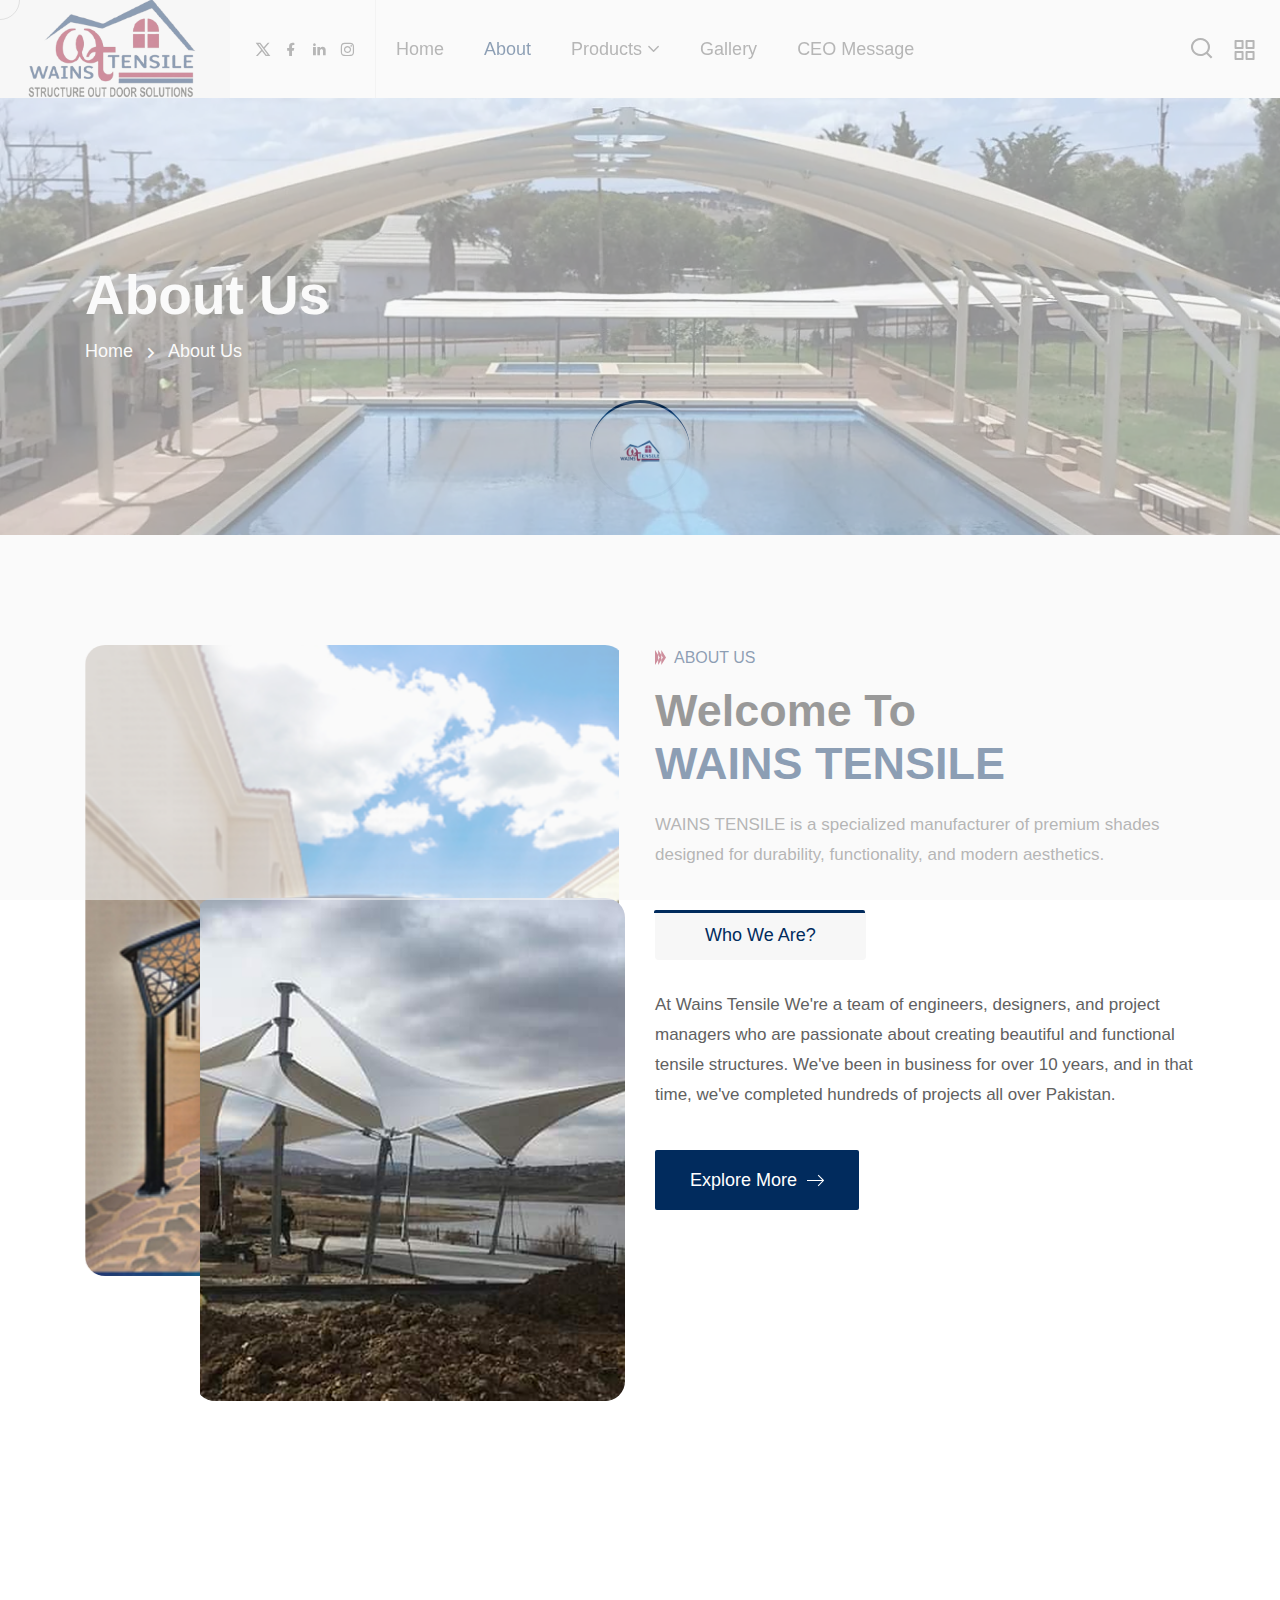
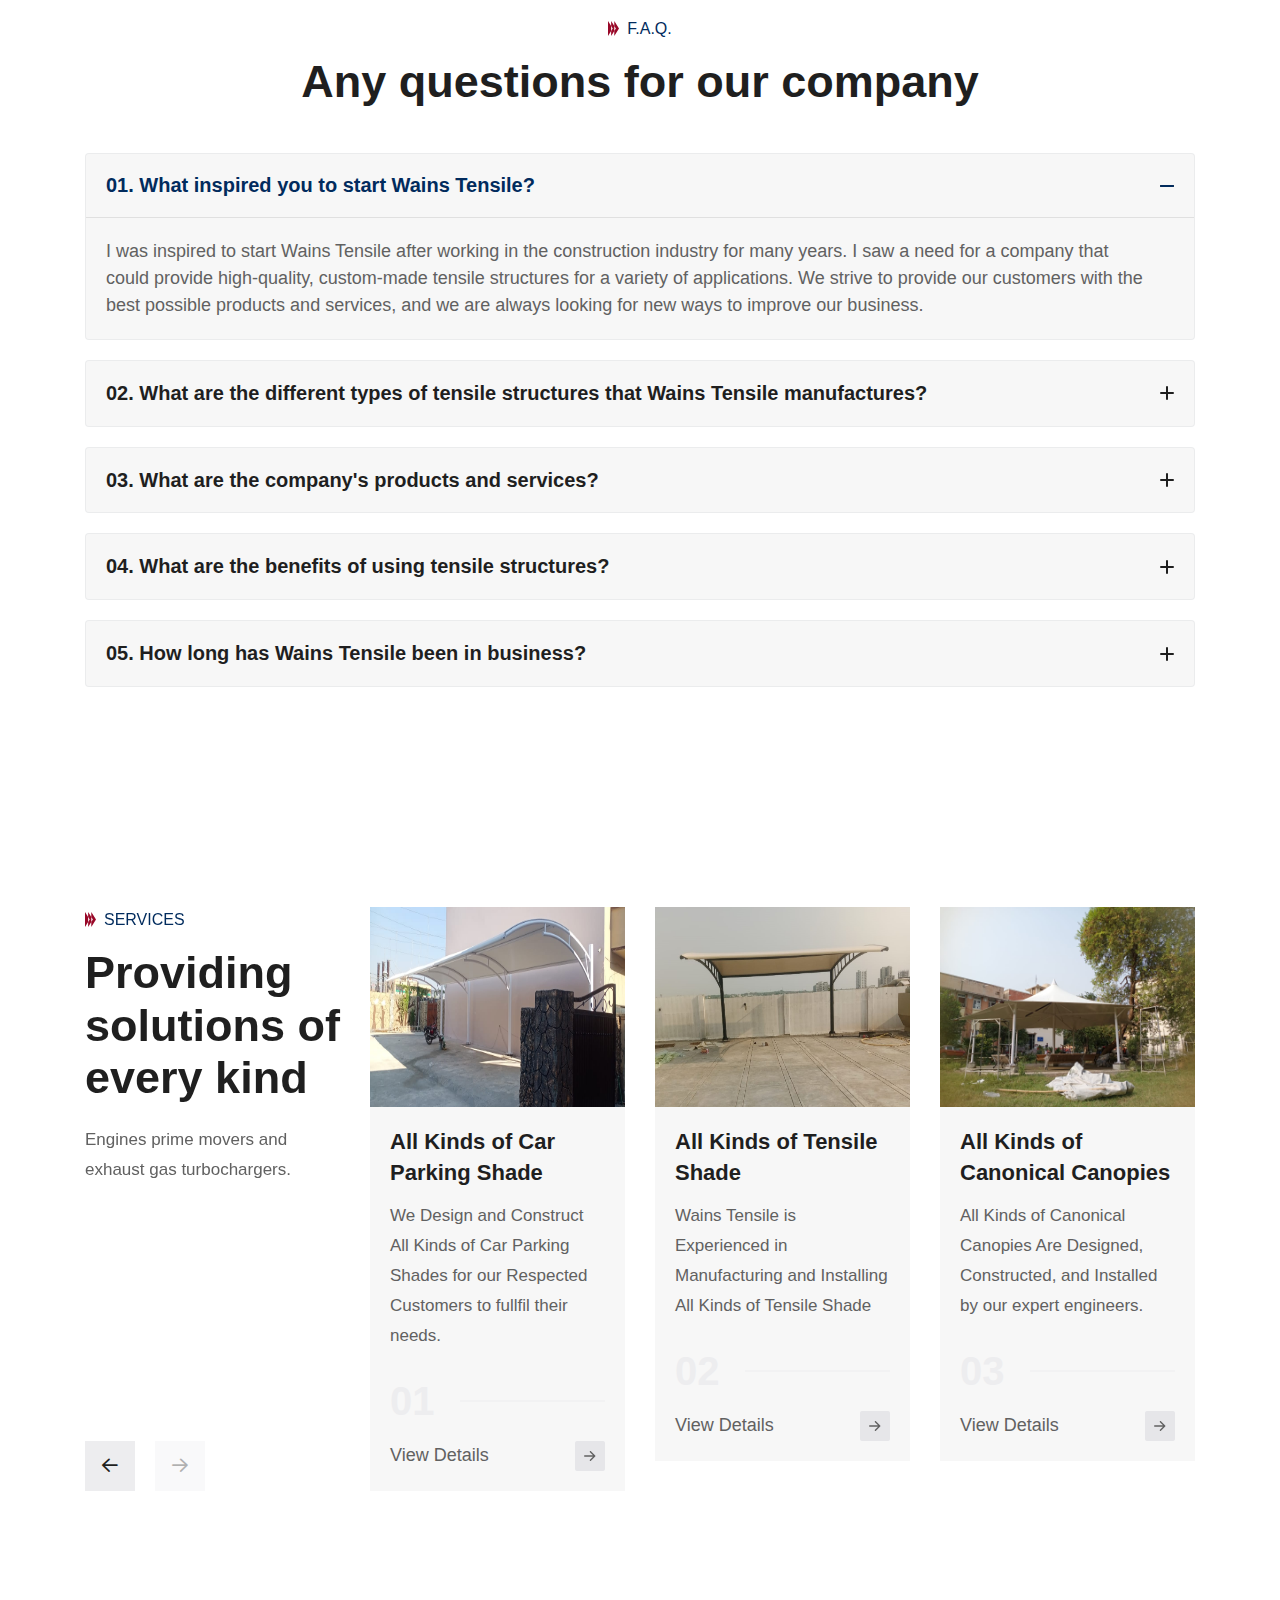
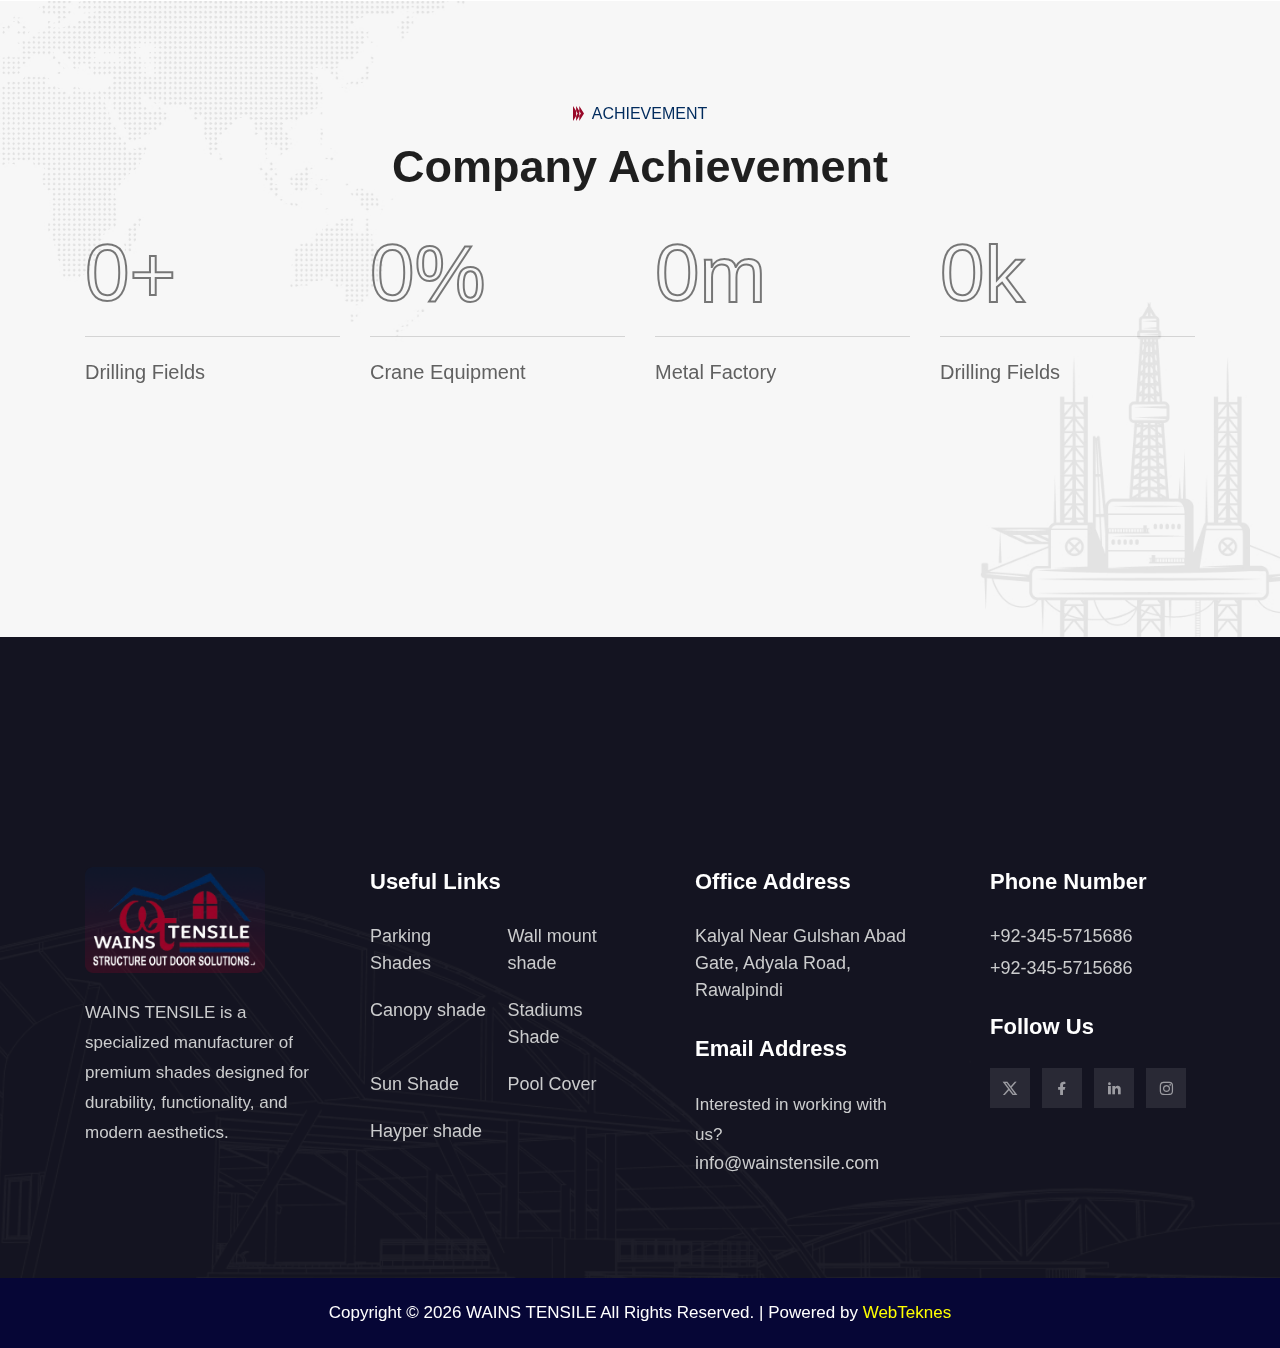
<file: about-us.html>
<!doctype html>
<html class="no-js" lang="zxx">


<!-- Mirrored from industrie.rstheme.com/html/about-two.html by HTTrack Website Copier/3.x [XR&CO'2014], Fri, 12 Dec 2025 12:12:01 GMT -->

<head>
    <meta charset="utf-8">
    <meta http-equiv="x-ua-compatible" content="ie=edge">
    <meta name="template-version" content="1.0.3">
    <title>About Us - WAINS TENSILE</title>
    <meta name="description" content="">
    <meta name="viewport" content="width=device-width, initial-scale=1">
    <!-- Place favicon.ico in the root directory -->
    <link rel="shortcut icon" type="image/x-icon" href="assets/images/mian/fav-logo.jpg">
    <!-- CSS here -->
    <link rel="stylesheet" href="assets/css/vendor/bootstrap.min.css">
    <link rel="stylesheet" href="assets/css/vendor/animate.min.css">
    <link rel="stylesheet" href="assets/css/plugins/swiper.min.css">
    <link rel="stylesheet" href="assets/css/plugins/nice-select.css">
    <link rel="stylesheet" href="assets/css/plugins/nouislider.min.css">
    <link rel="stylesheet" href="assets/css/vendor/magnific-popup.css">
    <link rel="stylesheet" href="assets/css/vendor/odometer.min.css">
    <link rel="stylesheet" href="assets/css/vendor/fontawesome-pro.css">
    <link rel="stylesheet" href="assets/css/vendor/spacing.css">
    <link rel="stylesheet" href="assets/css/vendor/remixicon.css">
    <link rel="stylesheet" href="assets/css/main.css">
</head>

<body class="rs-smoother-yes rtl">

    <!-- preloader start -->
    <div id="pre-load">
        <div id="loader" class="loader">
            <div class="loader-container">
                <div class="loader-icon"><img src="assets/images/mian/fav-logo.jpg" alt=""></div>
            </div>
        </div>
    </div>
    <!-- preloader end -->

    <!-- preloader start -->

    <div id="rs-mouse">
        <div id="cursor-ball"></div>
    </div>

    <!-- preloader end -->

    <!-- Header area start -->
    <header>
        <div class="rs-header-area rs-header-one has-theme-deep-blue">
            <div class="container-fluid g-0">
                <div class="rs-header-inner rs-sticky-header" id="rs-sticky-header">
                    <div class="rs-header-left">
                        <div class="rs-header-logo-wrapper">
                            <div class="rs-header-logo">
                                <a href="index.html"><img src="assets/images/mian/logo.png" alt="logo"></a>
                            </div>
                        </div>
                    </div>
                    <div class="rs-header-menu">
                        <div class="rs-theme-social has-transparent has-deep-blue">
                            <a href="#"><i class="ri-twitter-x-line"></i></a>
                            <a href="#"><i class="ri-facebook-fill"></i></a>
                            <a href="#"><i class="ri-linkedin-fill"></i></a>
                            <a href="#"><i class="ri-instagram-line"></i></a>
                        </div>
                        <nav id="mobile-menu" class="main-menu">
                            <ul class="multipage-menu">
                                <li class="has-mega-menu">
                                    <a href="index.html">Home</a>
                                </li>
                                <!-- about menu -->
                                <li>
                                    <a href="about-us.html">About</a>
                                </li>
                                <!-- page menu -->
                                <li class="menu-item-has-children">
                                    <a href="javascript:void(0)">Products</a>
                                    <ul class="submenu last-children">
                                        <li>
                                            <a href="#">Car Parking Shades</a>
                                        </li>

                                        <li>
                                            <a href="#">Canopy Shads</a>
                                        </li>
                                        <li>
                                            <a href="#">Sun Shads</a>
                                        </li>
                                        <li>
                                            <a href="#">Pool Shads</a>
                                        </li>
                                        <li>
                                            <a href="#">Stadiums Shads</a>
                                        </li>
                                        <li>
                                            <a href="#">Hayper Shads</a>
                                        </li>
                                        <li>
                                            <a href="#">Wall mount Shads</a>
                                        </li>

                                    </ul>
                                </li>
                                <!-- elements menu -->
                                <li class="has-mega-menu">
                                    <a href="gallery.html">Gallery</a>
                                </li>
                                <li class="menu-item-has-children">
                                    <a href="#">CEO Message</a>
                                </li>
                            </ul>
                        </nav>
                    </div>
                    <div class="rs-header-right">
                        <!-- search area start -->
                        <div class="rs-header-search-wrapper">
                            <div class="rs-header-search-icon has-theme-deep-blue">
                                <i class="ri-close-fill has-close"></i>
                                <i class="ri-search-line has-search"></i>
                            </div>
                            <form id="contact-form" class="rs-header-search-inner rs-stickys-form"
                                action="https://industrie.rstheme.com/html/assets/mailer.php" method="POST">
                                <div class="rs-header-search">
                                    <input type="text" placeholder="Searching...">
                                    <button type="submit"><i class="ri-search-line"></i></button>
                                </div>
                            </form>
                        </div>
                        <!-- search area end -->
                        <div class="rs-header-btn">
                            <a class="rs-btn has-theme-deep-blue has-icon has-bg" href="#">Contact Us
                                <span class="icon-box">
                                    <svg class="icon-first" xmlns="http://www.w3.org/2000/svg" viewBox="0 0 32 32">
                                        <path
                                            d="M31.71,15.29l-10-10L20.29,6.71,28.59,15H0v2H28.59l-8.29,8.29,1.41,1.41,10-10A1,1,0,0,0,31.71,15.29Z">
                                        </path>
                                    </svg>
                                    <svg class="icon-second" xmlns="http://www.w3.org/2000/svg" viewBox="0 0 32 32">
                                        <path
                                            d="M31.71,15.29l-10-10L20.29,6.71,28.59,15H0v2H28.59l-8.29,8.29,1.41,1.41,10-10A1,1,0,0,0,31.71,15.29Z">
                                        </path>
                                    </svg>
                                </span>
                            </a>
                        </div>
                        <div class="rs-header-hamburger has-theme-deep-blue">
                            <div class="sidebar-toggle">
                                <a class="bar-icon" href="javascript:void(0)">
                                    <svg xmlns="http://www.w3.org/2000/svg" width="21" height="20" viewBox="0 0 21 20"
                                        fill="none">
                                        <path
                                            d="M8.55566 11H1.55566C1.29045 11 1.03609 11.1054 0.848557 11.2929C0.661021 11.4804 0.555664 11.7348 0.555664 12V19C0.555664 19.2652 0.661021 19.5196 0.848557 19.7071C1.03609 19.8946 1.29045 20 1.55566 20H8.55566C8.82088 20 9.07523 19.8946 9.26277 19.7071C9.45031 19.5196 9.55566 19.2652 9.55566 19V12C9.55566 11.7348 9.45031 11.4804 9.26277 11.2929C9.07523 11.1054 8.82088 11 8.55566 11ZM7.55566 18H2.55566V13H7.55566V18ZM19.5557 0H12.5557C12.2904 0 12.0361 0.105357 11.8486 0.292893C11.661 0.48043 11.5557 0.734784 11.5557 1V8C11.5557 8.26522 11.661 8.51957 11.8486 8.70711C12.0361 8.89464 12.2904 9 12.5557 9H19.5557C19.8209 9 20.0752 8.89464 20.2628 8.70711C20.4503 8.51957 20.5557 8.26522 20.5557 8V1C20.5557 0.734784 20.4503 0.48043 20.2628 0.292893C20.0752 0.105357 19.8209 0 19.5557 0ZM18.5557 7H13.5557V2H18.5557V7ZM19.5557 11H12.5557C12.2904 11 12.0361 11.1054 11.8486 11.2929C11.661 11.4804 11.5557 11.7348 11.5557 12V19C11.5557 19.2652 11.661 19.5196 11.8486 19.7071C12.0361 19.8946 12.2904 20 12.5557 20H19.5557C19.8209 20 20.0752 19.8946 20.2628 19.7071C20.4503 19.5196 20.5557 19.2652 20.5557 19V12C20.5557 11.7348 20.4503 11.4804 20.2628 11.2929C20.0752 11.1054 19.8209 11 19.5557 11ZM18.5557 18H13.5557V13H18.5557V18ZM8.55566 0H1.55566C1.29045 0 1.03609 0.105357 0.848557 0.292893C0.661021 0.48043 0.555664 0.734784 0.555664 1V8C0.555664 8.26522 0.661021 8.51957 0.848557 8.70711C1.03609 8.89464 1.29045 9 1.55566 9H8.55566C8.82088 9 9.07523 8.89464 9.26277 8.70711C9.45031 8.51957 9.55566 8.26522 9.55566 8V1C9.55566 0.734784 9.45031 0.48043 9.26277 0.292893C9.07523 0.105357 8.82088 0 8.55566 0ZM7.55566 7H2.55566V2H7.55566V7Z"
                                            fill="#616161"></path>
                                    </svg>
                                </a>
                            </div>
                        </div>
                    </div>
                </div>
            </div>
        </div>
        <div class="rs-header-area rs-header-one has-theme-deep-blue">
            <div class="container-fluid g-0">
                <div class="rs-header-inner">
                    <div class="rs-header-left">
                        <div class="rs-header-logo-wrapper">
                            <div class="rs-header-logo">
                                <a href="index.html"><img src="assets/images/mian/logo.png" alt="logo"></a>
                            </div>
                        </div>
                    </div>
                    <div class="rs-header-menu">
                        <div class="rs-theme-social has-transparent has-deep-blue">
                            <a href="#"><i class="ri-twitter-x-line"></i></a>
                            <a href="#"><i class="ri-facebook-fill"></i></a>
                            <a href="#"><i class="ri-linkedin-fill"></i></a>
                            <a href="#"><i class="ri-instagram-line"></i></a>
                        </div>
                        <nav id="mobile-menu-two" class="main-menu">
                            <ul class="multipage-menu">
                                <li class="has-mega-menu">
                                    <a href="index.html">Home</a>
                                </li>
                                <!-- about menu -->
                                <li>
                                    <a href="about-us.html">About</a>

                                </li>
                                <!-- page menu -->
                                <li class="menu-item-has-children">
                                    <a href="javascript:void(0)">Products</a>
                                    <ul class="submenu last-children">
                                        <li>
                                            <a href="#">Car Parking Shades</a>
                                        </li>

                                        <li>
                                            <a href="#">Canopy Shads</a>
                                        </li>
                                        <li>
                                            <a href="#">Sun Shads</a>
                                        </li>
                                        <li>
                                            <a href="#">Pool Shads</a>
                                        </li>
                                        <li>
                                            <a href="#">Stadiums Shads</a>
                                        </li>
                                        <li>
                                            <a href="#">Hayper Shads</a>
                                        </li>
                                        <li>
                                            <a href="#">Wall mount Shads</a>
                                        </li>

                                    </ul>
                                </li>
                                <!-- elements menu -->
                                <li class="has-mega-menu">
                                    <a href="gallery.html">Gallery</a>
                                </li>

                                <li class="">
                                    <a href="javascript:void(0)">CEO Message</a>
                                </li>
                                
                            </ul>
                        </nav>
                    </div>
                    <div class="rs-header-right">
                        <!-- search area start -->
                        <div class="rs-header-search-wrapper">
                            <div class="rs-header-search-icon has-theme-deep-blue">
                                <i class="ri-close-fill has-close"></i>
                                <i class="ri-search-line has-search"></i>
                            </div>
                            <form id="contact-form" class="rs-header-search-inner rs-stickys-form"
                                action="https://industrie.rstheme.com/html/assets/mailer.php" method="POST">
                                <div class="rs-header-search">
                                    <input type="text" placeholder="Searching...">
                                    <button type="submit"><i class="ri-search-line"></i></button>
                                </div>
                            </form>
                        </div>
                        <!-- search area end -->
                        <div class="rs-header-btn">
                            <a class="rs-btn has-theme-deep-blue has-icon has-bg" href="#">Contact Us
                                <span class="icon-box">
                                    <svg class="icon-first" xmlns="http://www.w3.org/2000/svg" viewBox="0 0 32 32">
                                        <path
                                            d="M31.71,15.29l-10-10L20.29,6.71,28.59,15H0v2H28.59l-8.29,8.29,1.41,1.41,10-10A1,1,0,0,0,31.71,15.29Z">
                                        </path>
                                    </svg>
                                    <svg class="icon-second" xmlns="http://www.w3.org/2000/svg" viewBox="0 0 32 32">
                                        <path
                                            d="M31.71,15.29l-10-10L20.29,6.71,28.59,15H0v2H28.59l-8.29,8.29,1.41,1.41,10-10A1,1,0,0,0,31.71,15.29Z">
                                        </path>
                                    </svg>
                                </span>
                            </a>
                        </div>
                        <div class="rs-header-hamburger has-theme-deep-blue">
                            <div class="sidebar-toggle">
                                <a class="bar-icon" href="javascript:void(0)">
                                    <svg xmlns="http://www.w3.org/2000/svg" width="21" height="20" viewBox="0 0 21 20"
                                        fill="none">
                                        <path
                                            d="M8.55566 11H1.55566C1.29045 11 1.03609 11.1054 0.848557 11.2929C0.661021 11.4804 0.555664 11.7348 0.555664 12V19C0.555664 19.2652 0.661021 19.5196 0.848557 19.7071C1.03609 19.8946 1.29045 20 1.55566 20H8.55566C8.82088 20 9.07523 19.8946 9.26277 19.7071C9.45031 19.5196 9.55566 19.2652 9.55566 19V12C9.55566 11.7348 9.45031 11.4804 9.26277 11.2929C9.07523 11.1054 8.82088 11 8.55566 11ZM7.55566 18H2.55566V13H7.55566V18ZM19.5557 0H12.5557C12.2904 0 12.0361 0.105357 11.8486 0.292893C11.661 0.48043 11.5557 0.734784 11.5557 1V8C11.5557 8.26522 11.661 8.51957 11.8486 8.70711C12.0361 8.89464 12.2904 9 12.5557 9H19.5557C19.8209 9 20.0752 8.89464 20.2628 8.70711C20.4503 8.51957 20.5557 8.26522 20.5557 8V1C20.5557 0.734784 20.4503 0.48043 20.2628 0.292893C20.0752 0.105357 19.8209 0 19.5557 0ZM18.5557 7H13.5557V2H18.5557V7ZM19.5557 11H12.5557C12.2904 11 12.0361 11.1054 11.8486 11.2929C11.661 11.4804 11.5557 11.7348 11.5557 12V19C11.5557 19.2652 11.661 19.5196 11.8486 19.7071C12.0361 19.8946 12.2904 20 12.5557 20H19.5557C19.8209 20 20.0752 19.8946 20.2628 19.7071C20.4503 19.5196 20.5557 19.2652 20.5557 19V12C20.5557 11.7348 20.4503 11.4804 20.2628 11.2929C20.0752 11.1054 19.8209 11 19.5557 11ZM18.5557 18H13.5557V13H18.5557V18ZM8.55566 0H1.55566C1.29045 0 1.03609 0.105357 0.848557 0.292893C0.661021 0.48043 0.555664 0.734784 0.555664 1V8C0.555664 8.26522 0.661021 8.51957 0.848557 8.70711C1.03609 8.89464 1.29045 9 1.55566 9H8.55566C8.82088 9 9.07523 8.89464 9.26277 8.70711C9.45031 8.51957 9.55566 8.26522 9.55566 8V1C9.55566 0.734784 9.45031 0.48043 9.26277 0.292893C9.07523 0.105357 8.82088 0 8.55566 0ZM7.55566 7H2.55566V2H7.55566V7Z"
                                            fill="#616161"></path>
                                    </svg>
                                </a>
                            </div>
                        </div>
                    </div>
                </div>
            </div>
        </div>
    </header>
    <!-- Header area end -->

    <!-- Offcanvas area start -->
     <div class="fix">
        <div class="offcanvas-area has-theme-deep-blue" data-lenis-prevent>
            <div class="offcanvas-wrapper">
                <div class="offcanvas-content">
                    <div class="offcanvas-top d-flex justify-content-between align-items-center mb-25">
                        <div class="offcanvas-logo">
                            <a href="index.html"><img src="assets/images/mian/logo.png" alt="logo"></a>
                        </div>
                        <div class="offcanvas-close">
                            <button class="offcanvas-close-icon animation--flip">
                                <span class="offcanvas-m-lines">
                                    <span class="offcanvas-m-line line--1"></span><span
                                        class="offcanvas-m-line line--2"></span><span
                                        class="offcanvas-m-line line--3"></span>
                                </span>
                            </button>
                        </div>
                    </div>
                    <div class="offcanvas-about mb-30 d-none d-sm-block">
                        <p> WAINS TENSILE is a specialized manufacturer of premium shades designed for durability,
                            functionality, and modern aesthetics.
                        </p>
                    </div>
                    <div class="offcanvas-gallery d-none d-sm-block">
                        <div class="offcanvas-gallery-thumb-wrapper">
                            <div class="offcanvas-popup-thumb">
                                <a class="popup-image" href="assets/images/gallery/gallery-thumb-01.png">
                                    <img src="assets/images/gallery/gallery-thumb-01.png" alt="image">
                                </a>
                            </div>
                            <div class="offcanvas-popup-thumb">
                                <a class="popup-image" href="assets/images/gallery/gallery-thumb-02.png">
                                    <img src="assets/images/gallery/gallery-thumb-02.png" alt="image">
                                </a>
                            </div>
                            <div class="offcanvas-popup-thumb">
                                <a class="popup-image" href="assets/images/gallery/gallery-thumb-03.png">
                                    <img src="assets/images/gallery/gallery-thumb-03.png" alt="image">
                                </a>
                            </div>
                            <div class="offcanvas-popup-thumb">
                                <a class="popup-image" href="assets/images/gallery/gallery-thumb-04.png">
                                    <img src="assets/images/gallery/gallery-thumb-04.png" alt="image">
                                </a>
                            </div>
                            <div class="offcanvas-popup-thumb">
                                <a class="popup-image" href="assets/images/gallery/gallery-thumb-05.png">
                                    <img src="assets/images/gallery/gallery-thumb-05.png" alt="image">
                                </a>
                            </div>
                            <div class="offcanvas-popup-thumb">
                                <a class="popup-image" href="assets/images/gallery/gallery-thumb-01.png">
                                    <img src="assets/images/gallery/gallery-thumb-01.png" alt="image">
                                </a>
                            </div>
                        </div>
                    </div>
                    <div class="mobile-menu">
                        <div class="rs-offcanvas-menu mb-25">
                            <nav></nav>
                        </div>
                    </div>
                    <div class="offcanvas-contact mb-30">
                        <h4 class="offcanvas-title-meta">Contact Info</h4>
                        <ul>
                            <li class="d-flex align-items-center gap-15">
                                <div class="offcanvas-contact-icon">
                                    <svg xmlns="http://www.w3.org/2000/svg" width="14" height="18" viewBox="0 0 14 18"
                                        fill="none">
                                        <path
                                            d="M11.8768 9.68475C11.3059 10.835 10.5331 11.9818 9.74128 13.0109C8.95198 14.0368 8.15999 14.9249 7.5643 15.5572C7.48514 15.6412 7.40956 15.7206 7.33802 15.7951C7.26648 15.7206 7.1909 15.6412 7.11174 15.5572C6.51605 14.9249 5.72406 14.0368 4.93476 13.0109C4.14299 11.9818 3.37019 10.835 2.79925 9.68475C2.22242 8.52266 1.89032 7.43373 1.89032 6.5C1.89032 3.50846 4.32934 1.08333 7.33802 1.08333C10.3467 1.08333 12.7857 3.50846 12.7857 6.5C12.7857 7.43373 12.4536 8.52266 11.8768 9.68475ZM7.33802 17.3333C7.33802 17.3333 13.8753 11.1732 13.8753 6.5C13.8753 2.91015 10.9484 0 7.33802 0C3.7276 0 0.800781 2.91015 0.800781 6.5C0.800781 11.1732 7.33802 17.3333 7.33802 17.3333Z"
                                            fill="#6D6D6D"></path>
                                        <path
                                            d="M7.33802 8.66667C6.13455 8.66667 5.15894 7.69662 5.15894 6.5C5.15894 5.30338 6.13455 4.33333 7.33802 4.33333C8.54149 4.33333 9.5171 5.30338 9.5171 6.5C9.5171 7.69662 8.54149 8.66667 7.33802 8.66667ZM7.33802 9.75C9.14323 9.75 10.6066 8.29492 10.6066 6.5C10.6066 4.70507 9.14323 3.25 7.33802 3.25C5.53281 3.25 4.0694 4.70507 4.0694 6.5C4.0694 8.29492 5.53281 9.75 7.33802 9.75Z"
                                            fill="#6D6D6D"></path>
                                    </svg>
                                </div>
                                <div class="offcanvas-contact-text">
                                    <a href="#">Lahore, Pakistan </a>
                                </div>
                            </li>
                            <li class="d-flex align-items-center gap-15">
                                <div class="offcanvas-contact-icon">
                                    <svg xmlns="http://www.w3.org/2000/svg" width="16" height="16" viewBox="0 0 16 16"
                                        fill="none">
                                        <path
                                            d="M3.65387 1.32849C3.40343 1.00649 2.92745 0.976861 2.639 1.26531L1.60508 2.29923C1.1216 2.78271 0.94387 3.46766 1.1551 4.06847C2.00338 6.48124 3.39215 8.74671 5.32272 10.6773C7.25329 12.6078 9.51876 13.9966 11.9315 14.8449C12.5323 15.0561 13.2173 14.8784 13.7008 14.3949L14.7347 13.361C15.0231 13.0726 14.9935 12.5966 14.6715 12.3461L12.3653 10.5524C12.2008 10.4245 11.9866 10.3793 11.7845 10.4298L9.59541 10.9771C9.00082 11.1257 8.37183 10.9515 7.93845 10.5181L5.48187 8.06155C5.04849 7.62817 4.87427 6.99919 5.02292 6.40459L5.57019 4.21553C5.62073 4.01336 5.57552 3.79918 5.44758 3.63468L3.65387 1.32849ZM1.88477 0.511076C2.62689 -0.231039 3.8515 -0.154797 4.49583 0.673634L6.28954 2.97983C6.6187 3.40304 6.73502 3.95409 6.60498 4.47423L6.05772 6.66329C5.99994 6.8944 6.06766 7.13888 6.2361 7.30732L8.69268 9.7639C8.86113 9.93235 9.1056 10.0001 9.33671 9.94229L11.5258 9.39502C12.0459 9.26499 12.597 9.3813 13.0202 9.71047L15.3264 11.5042C16.1548 12.1485 16.231 13.3731 15.4889 14.1152L14.455 15.1492C13.7153 15.8889 12.6089 16.2137 11.5778 15.8512C9.01754 14.9511 6.61438 13.4774 4.56849 11.4315C2.5226 9.38562 1.04895 6.98246 0.148838 4.42225C-0.213682 3.39112 0.11113 2.28472 0.85085 1.545L1.88477 0.511076Z"
                                            fill="#6D6D6D"></path>
                                        <path
                                            d="M11 0.5C11 0.223858 11.2239 0 11.5 0H15.5C15.7761 0 16 0.223858 16 0.5V4.5C16 4.77614 15.7761 5 15.5 5C15.2239 5 15 4.77614 15 4.5V1.70711L10.8536 5.85355C10.6583 6.04882 10.3417 6.04882 10.1464 5.85355C9.95118 5.65829 9.95118 5.34171 10.1464 5.14645L14.2929 1H11.5C11.2239 1 11 0.776142 11 0.5Z"
                                            fill="#6D6D6D"></path>
                                    </svg>
                                </div>
                                <div class="offcanvas-contact-text">
                                    <a href="tel:+12346691234"> +92 1234 4567 7 </a>
                                </div>
                            </li>
                            <li class="d-flex align-items-center gap-15">
                                <div class="offcanvas-contact-icon">
                                    <svg xmlns="http://www.w3.org/2000/svg" width="16" height="16" viewBox="0 0 16 16"
                                        fill="none">
                                        <path
                                            d="M2 2C0.895431 2 0 2.89543 0 4V12L2.58386e-05 12.0103C0.00555998 13.1101 0.898859 14 2 14H7.5C7.77614 14 8 13.7761 8 13.5C8 13.2239 7.77614 13 7.5 13H2C1.53715 13 1.14774 12.6855 1.03376 12.2586L6.67417 8.7876L8 9.5831L15 5.3831V8.5C15 8.77614 15.2239 9 15.5 9C15.7761 9 16 8.77614 16 8.5V4C16 2.89543 15.1046 2 14 2H2ZM5.70808 8.20794L1 11.1052V5.3831L5.70808 8.20794ZM1 4.2169V4C1 3.44772 1.44772 3 2 3H14C14.5523 3 15 3.44772 15 4V4.2169L8 8.4169L1 4.2169Z"
                                            fill="#6D6D6D"></path>
                                        <path
                                            d="M14.2467 14.2686C15.2567 14.2686 15.8339 13.4116 15.8339 12.2442V12.0344C15.8339 10.4297 14.6402 9 12.5197 9H12.4847C10.421 9 9 10.3598 9 12.4322V12.6465C9 14.8195 10.4385 16 12.3579 16H12.4016C12.9963 16 13.4204 15.9257 13.639 15.8251V15.0949C13.3941 15.2042 12.9656 15.2742 12.4585 15.2742H12.4147C11.0812 15.2742 9.84385 14.4872 9.84385 12.6202V12.4628C9.84385 10.8057 10.9019 9.73891 12.4847 9.73891H12.524C14.0587 9.73891 15.0075 10.7883 15.0075 12.065V12.183C15.0075 13.158 14.6839 13.5734 14.3691 13.5734C14.1374 13.5734 13.9582 13.4247 13.9582 13.1537V10.9631H13.0531V11.5315H13.0225C12.9394 11.2342 12.6552 10.9019 12.0693 10.9019C11.2911 10.9019 10.8101 11.4572 10.8101 12.3011V12.8301C10.8101 13.722 11.2998 14.2642 12.0693 14.2642C12.5415 14.2642 12.9656 14.0369 13.0837 13.6215H13.1274C13.2455 14.0412 13.7439 14.2686 14.2467 14.2686ZM11.7939 12.6814V12.4541C11.7939 11.9076 12.0212 11.6627 12.3666 11.6627C12.664 11.6627 12.9394 11.8551 12.9394 12.371V12.7383C12.9394 13.3111 12.6858 13.4816 12.3754 13.4816C12.0212 13.4816 11.7939 13.2673 11.7939 12.6814Z"
                                            fill="#6D6D6D"></path>
                                    </svg>
                                </div>
                                <div class="offcanvas-contact-text">
                                    <a href="mailto:info@gmail.com">WAINSTENSILE@gmail.com</a>
                                </div>
                            </li>
                        </ul>
                    </div>
                    <div class="offcanvas-social">
                        <h4 class="offcanvas-title-meta">Subscribe & Follow</h4>
                        <ul>
                            <li><a href="#"><i class="fab fa-facebook-f"></i></a></li>
                            <li><a href="#"><i class="fab fa-twitter"></i></a></li>
                            <li><a href="#"><i class="fab fa-youtube"></i></a></li>
                            <li><a href="#"><i class="fab fa-linkedin"></i></a></li>
                        </ul>
                    </div>
                </div>
            </div>
        </div>
    </div>
    <div class="offcanvas-overlay"></div>
    <div class="offcanvas-overlay-white"></div>
    <!-- Offcanvas area start -->

    <!-- Body main wrapper start -->
    <main>

        <!-- breadcrumb area start -->
        <section class="rs-breadcrumb-area rs-breadcrumb-one p-relative">
            <div class="rs-breadcrumb-bg" data-background="assets/images/mian/shades/pool01.webp"></div>
            <div class="container">
                <div class="row">
                    <div class="col-xxl-6 col-xl-8 col-lg-8">
                        <div class="rs-breadcrumb-content-wrapper">
                            <div class="rs-breadcrumb-title-wrapper">
                                <h1 class="rs-breadcrumb-title">About Us</h1>
                            </div>
                            <div class="rs-breadcrumb-menu">
                                <nav>
                                    <ul>
                                        <li><span><a href="index.html">Home</a></span></li>
                                        <li><span>About Us</span></li>
                                    </ul>
                                </nav>
                            </div>
                        </div>
                    </div>
                </div>
            </div>
        </section>
        <!-- breadcrumb area end -->

        <!-- about area start -->
        <section class="rs-about-area section-space rs-about-thirteen">
            <div class="container">
                <div class="row align-items-xxl-center g-5">
                    <div class="col-xl-6 col-lg-5">
                        <div class="rs-about-thumb-wrapper">
                            <div class="rs-about-thumb has-large rs-image scroll_reveal reveal_left reveal-active">
                                <img decoding="async" src="assets/images/mian/shades/02.png" style="border-radius: 20px;"  alt="image">
                            </div>
                            <div class="rs-about-thumb has-small rs-image scroll_reveal reveal_right reveal-active">
                                <img decoding="async" src="assets/images/mian/shades/04.png" style="border-radius: 20px;" alt="image">
                            </div>
                        </div>
                    </div>
                    <div class="col-xl-6 col-lg-7">
                        <div class="rs-about-wrapper">
                            <div class="rs-about-content-wrapper">
                                <div class="rs-section-title-wrapper">
                                    <span class="rs-section-subtitle has-theme-orange justify-content-start">
                                        <svg xmlns="http://www.w3.org/2000/svg" width="11" height="15"
                                            viewBox="0 0 11 15" fill="none">
                                            <path d="M3.14286 10L0 15L8.78104e-07 0L3.14286 5V10Z" fill="#990828">
                                            </path>
                                            <path fill-rule="evenodd" clip-rule="evenodd"
                                                d="M6.28571 10L3.14286 15L3.14286 10L4.71428 7.5L3.14286 5L3.14286 0L6.28571 5L6.28571 10ZM6.28571 10L7.85714 7.5L6.28571 5V0L11 7.5L6.28571 15V10Z"
                                                fill="#990828"></path>
                                        </svg>
                                        About Us
                                    </span>
                                    <h2 class="rs-section-title rs-split-text-enable split-in-fade">Welcome To <br>
                                        <span class="rs-theme-deep-blue">WAINS
                                            TENSILE</span>
                                    </h2>
                                    <p class="descrip">WAINS TENSILE is a specialized manufacturer of premium shades
                                        designed for durability, functionality, and modern
                                        aesthetics.</p>
                                </div>
                                <div class="rs-about-tab">
                                    <ul class="nav nav-pills" id="pills-tab" role="tablist">
                                        <li class="nav-item" role="presentation">
                                            <button class="nav-link active" id="pills-item-one-tab"
                                                data-bs-toggle="pill" data-bs-target="#pills-item-one" type="button"
                                                role="tab" aria-controls="pills-item-one" aria-selected="true">
                                                Who We Are?
                                            </button>
                                        </li>
                                    </ul>
                                </div>
                                <div class="rs-aobut-tab-content-wrapper">
                                    <div class="tab-content rs-about-tab-anim" id="pills-tabContent">
                                        <div class="tab-pane fade show active" id="pills-item-one" role="tabpanel"
                                            aria-labelledby="pills-item-one-tab" tabindex="0">
                                            <div class="rs-about-tab-content">
                                                <p>At Wains Tensile We're a team of engineers, designers, and project
                                                    managers who are passionate about creating beautiful and functional
                                                    tensile structures. We've been in business for over 10 years, and in
                                                    that time, we've completed hundreds of projects all over Pakistan.
                                                </p>

                                            </div>
                                        </div>
                                    </div>
                                </div>
                                <div class="rs-banner-btn">
                                    <a class="rs-btn has-theme-deep-blue has-icon has-bg" href="#">Explore More
                                        <span class="icon-box">
                                            <svg class="icon-first" xmlns="http://www.w3.org/2000/svg"
                                                viewBox="0 0 32 32">
                                                <path
                                                    d="M31.71,15.29l-10-10L20.29,6.71,28.59,15H0v2H28.59l-8.29,8.29,1.41,1.41,10-10A1,1,0,0,0,31.71,15.29Z">
                                                </path>
                                            </svg>
                                            <svg class="icon-second" xmlns="http://www.w3.org/2000/svg"
                                                viewBox="0 0 32 32">
                                                <path
                                                    d="M31.71,15.29l-10-10L20.29,6.71,28.59,15H0v2H28.59l-8.29,8.29,1.41,1.41,10-10A1,1,0,0,0,31.71,15.29Z">
                                                </path>
                                            </svg>
                                        </span>
                                    </a>
                                </div>
                            </div>
                        </div>
                    </div>
                </div>
            </div>
        </section>
        <!-- about area end -->

        <!-- history area start -->
        <section class="rs-faq-area section-space">
            <div class="container">
                <div class="row  g-5 justify-content-center section-title-space align-items-center">
                    <div class="col-xxl-8 col-xl-8 col-lg-9 col-md-10">
                        <div class="rs-section-title-wrapper text-center">
                            <span class="rs-section-subtitle has-theme-orange">
                                <svg xmlns="http://www.w3.org/2000/svg" width="11" height="15" viewBox="0 0 11 15"
                                    fill="none">
                                    <path d="M3.14286 10L0 15L8.78104e-07 0L3.14286 5V10Z" fill="#990828"></path>
                                    <path fill-rule="evenodd" clip-rule="evenodd"
                                        d="M6.28571 10L3.14286 15L3.14286 10L4.71428 7.5L3.14286 5L3.14286 0L6.28571 5L6.28571 10ZM6.28571 10L7.85714 7.5L6.28571 5V0L11 7.5L6.28571 15V10Z"
                                        fill="#990828"></path>
                                </svg>
                                F.A.Q.
                            </span>
                            <h2 class="rs-section-title rs-split-text-enable split-in-fade">Any questions for our
                                company</h2>
                        </div>
                    </div>
                </div>
                <div class="row g-5">
                    <div class="col-xl-12 col-lg-12">
                        <div class="rs-faq-content rs-accordion-one">
                            <div class="accordion-wrapper">
                                <div class="accordion" id="accordionExampleOne">
                                    <div class="rs-accordion-item">
                                        <h4 class="accordion-header" id="headingOne">
                                            <button class="accordion-button" type="button" data-bs-toggle="collapse"
                                                data-bs-target="#collapseOne" aria-expanded="true"
                                                aria-controls="collapseOne">
                                                01. What inspired you to start Wains Tensile?
                                                <span class="accordion-btn"></span>
                                            </button>
                                        </h4>
                                        <div id="collapseOne" class="accordion-collapse collapse show"
                                            data-bs-parent="#accordionExampleOne">
                                            <div class="accordion-body">I was inspired to start Wains Tensile after
                                                working in the construction industry for many years. I saw a need for a
                                                company that could provide high-quality, custom-made tensile structures
                                                for a variety of applications. We strive to provide our customers with
                                                the best possible products and services, and we are always looking for
                                                new ways to improve our business.

                                            </div>
                                        </div>
                                    </div>
                                    <div class="rs-accordion-item">
                                        <h6 class="accordion-header" id="headingTwo">
                                            <button class="accordion-button collapsed" type="button"
                                                data-bs-toggle="collapse" data-bs-target="#collapseTwo"
                                                aria-expanded="false" aria-controls="collapseTwo">
                                                02. What are the different types of tensile structures that Wains
                                                Tensile manufactures?
                                                <span class="accordion-btn"></span>
                                            </button>
                                        </h6>
                                        <div id="collapseTwo" class="accordion-collapse collapse"
                                            data-bs-parent="#accordionExampleOne">
                                            <div class="accordion-body">Wains Tensile manufactures several different
                                                types of tensile structures, including fabric roofs, canopies, awnings,
                                                and sails. Each type of tensile structure has its own unique benefits
                                                and drawbacks that should be considered before choosing the best option
                                                for a particular project.
                                            </div>
                                        </div>
                                    </div>
                                    <div class="rs-accordion-item">
                                        <h6 class="accordion-header" id="headingThree">
                                            <button class="accordion-button collapsed" type="button"
                                                data-bs-toggle="collapse" data-bs-target="#collapseThree"
                                                aria-expanded="false" aria-controls="collapseThree">
                                                03. What are the company's products and services?

                                                <span class="accordion-btn"></span>
                                            </button>
                                        </h6>
                                        <div id="collapseThree" class="accordion-collapse collapse"
                                            data-bs-parent="#accordionExampleOne">
                                            <div class="accordion-body">The Tensile Structure company produces and sells
                                                a variety of products and services related to tensile structures. These
                                                include fabric structures, cable systems, hardware, and software. The
                                                company also provides consulting and installation services for tensile
                                                structures.
                                            </div>
                                        </div>
                                    </div>
                                    <div class="rs-accordion-item">
                                        <h6 class="accordion-header" id="headingFour">
                                            <button class="accordion-button collapsed" type="button"
                                                data-bs-toggle="collapse" data-bs-target="#collapseFour"
                                                aria-expanded="false" aria-controls="collapseFour">
                                                04. What are the benefits of using tensile structures?

                                                <span class="accordion-btn"></span>
                                            </button>
                                        </h6>
                                        <div id="collapseFour" class="accordion-collapse collapse"
                                            data-bs-parent="#accordionExampleOne">
                                            <div class="accordion-body">There are many benefits to using tensile
                                                structures, including their flexibility, durability, and
                                                cost-effectiveness. Tensile structures can be used in a variety of
                                                settings, from public parks to commercial buildings, and can be
                                                customized to fit the specific needs of each project.</div>
                                        </div>
                                    </div>
                                    <div class="rs-accordion-item">
                                        <h6 class="accordion-header" id="headingFive">
                                            <button class="accordion-button collapsed" type="button"
                                                data-bs-toggle="collapse" data-bs-target="#collapseFive"
                                                aria-expanded="false" aria-controls="collapseFive">
                                                05. How long has Wains Tensile been in business?

                                                <span class="accordion-btn"></span>
                                            </button>
                                        </h6>
                                        <div id="collapseFive" class="accordion-collapse collapse"
                                            data-bs-parent="#accordionExampleOne">
                                            <div class="accordion-body">Wains Tensile has been in business for over 20
                                                years! We are excited to be able to offer our customers the best
                                                possible products and services.</div>
                                        </div>
                                    </div>
                                </div>
                            </div>
                        </div>
                    </div>
                </div>
            </div>
        </section>
        <!-- history area start -->

        <!-- services area start -->
        <section class="rs-services-area rs-services-three section-space has-theme-orange rs-swiper">
            <div class="container">
                <div class="row g-5">
                    <div class="col-xl-3 col-lg-3">
                        <div class="rs-services-content-wrapper">
                            <div class="rs-section-title-wrapper">
                                <span class="rs-section-subtitle has-theme-orange justify-content-start">
                                    <svg xmlns="http://www.w3.org/2000/svg" width="11" height="15" viewBox="0 0 11 15"
                                        fill="none">
                                        <path d="M3.14286 10L0 15L8.78104e-07 0L3.14286 5V10Z" fill="#990828"></path>
                                        <path fill-rule="evenodd" clip-rule="evenodd"
                                            d="M6.28571 10L3.14286 15L3.14286 10L4.71428 7.5L3.14286 5L3.14286 0L6.28571 5L6.28571 10ZM6.28571 10L7.85714 7.5L6.28571 5V0L11 7.5L6.28571 15V10Z"
                                            fill="#990828"></path>
                                    </svg>
                                    Services
                                </span>
                                <h2 class="rs-section-title rs-split-text-enable split-in-fade">Providing
                                    solutions of every
                                    kind</h2>
                                <p class="descrip">Engines prime movers and exhaust gas turbochargers. </p>
                            </div>
                            <!-- If we need navigation buttons -->
                            <div class=" rs-services-navigation">
                                <button class="swiper-button-prev rs-swiper-btn"><i
                                        class="fa-regular fa-arrow-left"></i></button>
                                <button class="swiper-button-next rs-swiper-btn"><i
                                        class="fa-regular fa-arrow-right"></i></button>
                            </div>
                        </div>
                    </div>
                    <div class="col-xl-9 col-lg-9">
                        <div class="rs-services-slide-wrapper process-counts">
                            <div class="swiper" data-clone-slides="false" data-loop="false" data-speed="1500"
                                data-autoplay="true" data-dots-dynamic="false" data-hover-pause="true"
                                data-effect="false" data-delay="2500" data-item="3" data-item-xl="2" data-item-lg="2"
                                data-item-md="2" data-item-sm="1" data-item-xs="1" data-item-mobile="1" data-margin="30"
                                data-margin-xl="30">
                                <div class="swiper-wrapper">
                                    <div class="swiper-slide">
                                        <div class="rs-services-item">
                                            <div class="rs-services-thumb">
                                                <a href="#"> <img src="assets/images/mian/shades/car01.jpg"
                                                        style="height: 200px;" alt="image"></a>
                                            </div>
                                            <div class="rs-services-content">
                                                <h5 class="rs-services-title"><a href="">All Kinds of Car Parking
                                                        Shade</a></h5>
                                                <p class="descrip">We Design and Construct All Kinds of Car Parking
                                                    Shades for our Respected Customers to fullfil their needs.

                                                </p>
                                                <div class="rs-services-number"></div>
                                                <div class="rs-services-btn-wrapper">
                                                    <div class="rs-services-text-btn underline">
                                                        <a class="rs-text-btn" href="#">View
                                                            Details</a>
                                                    </div>
                                                    <a class="rs-square-btn has-icon has-light-bg" href="#">
                                                        <span class="icon-box">
                                                            <svg class="icon-first" xmlns="http://www.w3.org/2000/svg"
                                                                width="12" height="10" viewBox="0 0 12 10" fill="none">
                                                                <path fill-rule="evenodd" clip-rule="evenodd"
                                                                    d="M0 5C0 4.60551 0.319797 4.28571 0.714286 4.28571L8.98985 4.28571L5.92349 1.21936C5.64455 0.940417 5.64455 0.488155 5.92349 0.209209C6.20244 -0.0697365 6.6547 -0.0697365 6.93365 0.209209L11.2194 4.49492C11.4983 4.77387 11.4983 5.22613 11.2194 5.50508L6.93365 9.79079C6.6547 10.0697 6.20244 10.0697 5.92349 9.79079C5.64455 9.51184 5.64455 9.05958 5.92349 8.78064L8.98985 5.71429L0.714286 5.71429C0.319797 5.71429 0 5.39449 0 5Z"
                                                                    fill="#616161"></path>
                                                            </svg>
                                                            <svg class="icon-second" xmlns="http://www.w3.org/2000/svg"
                                                                width="12" height="10" viewBox="0 0 12 10" fill="none">
                                                                <path fill-rule="evenodd" clip-rule="evenodd"
                                                                    d="M0 5C0 4.60551 0.319797 4.28571 0.714286 4.28571L8.98985 4.28571L5.92349 1.21936C5.64455 0.940417 5.64455 0.488155 5.92349 0.209209C6.20244 -0.0697365 6.6547 -0.0697365 6.93365 0.209209L11.2194 4.49492C11.4983 4.77387 11.4983 5.22613 11.2194 5.50508L6.93365 9.79079C6.6547 10.0697 6.20244 10.0697 5.92349 9.79079C5.64455 9.51184 5.64455 9.05958 5.92349 8.78064L8.98985 5.71429L0.714286 5.71429C0.319797 5.71429 0 5.39449 0 5Z"
                                                                    fill="#616161"></path>
                                                            </svg>
                                                        </span>
                                                    </a>
                                                </div>
                                            </div>
                                        </div>
                                    </div>
                                    <div class="swiper-slide">
                                        <div class="rs-services-item">
                                            <div class="rs-services-thumb">
                                                <a href="#"><img src="assets/images/mian/shades/05.jpg"
                                                        style="height: 200px;" alt="image"></a>
                                            </div>
                                            <div class="rs-services-content">
                                                <h5 class="rs-services-title"><a href="#">
                                                        All Kinds of Tensile Shade

                                                    </a></h5>
                                                <p class="descrip"> Wains Tensile is Experienced in Manufacturing and
                                                    Installing All Kinds of Tensile Shade</p>
                                                <div class="rs-services-number"></div>
                                                <div class="rs-services-btn-wrapper">
                                                    <div class="rs-services-text-btn underline">
                                                        <a class="rs-text-btn" href="#">View
                                                            Details</a>
                                                    </div>
                                                    <a class="rs-square-btn has-icon has-light-bg" href="#">
                                                        <span class="icon-box">
                                                            <svg class="icon-first" xmlns="http://www.w3.org/2000/svg"
                                                                width="12" height="10" viewBox="0 0 12 10" fill="none">
                                                                <path fill-rule="evenodd" clip-rule="evenodd"
                                                                    d="M0 5C0 4.60551 0.319797 4.28571 0.714286 4.28571L8.98985 4.28571L5.92349 1.21936C5.64455 0.940417 5.64455 0.488155 5.92349 0.209209C6.20244 -0.0697365 6.6547 -0.0697365 6.93365 0.209209L11.2194 4.49492C11.4983 4.77387 11.4983 5.22613 11.2194 5.50508L6.93365 9.79079C6.6547 10.0697 6.20244 10.0697 5.92349 9.79079C5.64455 9.51184 5.64455 9.05958 5.92349 8.78064L8.98985 5.71429L0.714286 5.71429C0.319797 5.71429 0 5.39449 0 5Z"
                                                                    fill="#616161"></path>
                                                            </svg>
                                                            <svg class="icon-second" xmlns="http://www.w3.org/2000/svg"
                                                                width="12" height="10" viewBox="0 0 12 10" fill="none">
                                                                <path fill-rule="evenodd" clip-rule="evenodd"
                                                                    d="M0 5C0 4.60551 0.319797 4.28571 0.714286 4.28571L8.98985 4.28571L5.92349 1.21936C5.64455 0.940417 5.64455 0.488155 5.92349 0.209209C6.20244 -0.0697365 6.6547 -0.0697365 6.93365 0.209209L11.2194 4.49492C11.4983 4.77387 11.4983 5.22613 11.2194 5.50508L6.93365 9.79079C6.6547 10.0697 6.20244 10.0697 5.92349 9.79079C5.64455 9.51184 5.64455 9.05958 5.92349 8.78064L8.98985 5.71429L0.714286 5.71429C0.319797 5.71429 0 5.39449 0 5Z"
                                                                    fill="#616161"></path>
                                                            </svg>
                                                        </span>
                                                    </a>
                                                </div>
                                            </div>
                                        </div>
                                    </div>
                                    <div class="swiper-slide">
                                        <div class="rs-services-item">
                                            <div class="rs-services-thumb">
                                                <a href="#"><img src="assets/images/mian/shades/06.jpg"
                                                        style="height: 200px;" alt="image"></a>
                                            </div>
                                            <div class="rs-services-content">
                                                <h5 class="rs-services-title"><a href="#">
                                                        All Kinds of Canonical Canopies
                                                    </a>
                                                </h5>
                                                <p class="descrip">All Kinds of Canonical Canopies Are Designed,
                                                    Constructed, and Installed by our expert engineers.
                                                </p>
                                                <div class="rs-services-number"></div>
                                                <div class="rs-services-btn-wrapper">
                                                    <div class="rs-services-text-btn underline">
                                                        <a class="rs-text-btn" href="#">View
                                                            Details</a>
                                                    </div>
                                                    <a class="rs-square-btn has-icon has-light-bg" href="#">
                                                        <span class="icon-box">
                                                            <svg class="icon-first" xmlns="http://www.w3.org/2000/svg"
                                                                width="12" height="10" viewBox="0 0 12 10" fill="none">
                                                                <path fill-rule="evenodd" clip-rule="evenodd"
                                                                    d="M0 5C0 4.60551 0.319797 4.28571 0.714286 4.28571L8.98985 4.28571L5.92349 1.21936C5.64455 0.940417 5.64455 0.488155 5.92349 0.209209C6.20244 -0.0697365 6.6547 -0.0697365 6.93365 0.209209L11.2194 4.49492C11.4983 4.77387 11.4983 5.22613 11.2194 5.50508L6.93365 9.79079C6.6547 10.0697 6.20244 10.0697 5.92349 9.79079C5.64455 9.51184 5.64455 9.05958 5.92349 8.78064L8.98985 5.71429L0.714286 5.71429C0.319797 5.71429 0 5.39449 0 5Z"
                                                                    fill="#616161"></path>
                                                            </svg>
                                                            <svg class="icon-second" xmlns="http://www.w3.org/2000/svg"
                                                                width="12" height="10" viewBox="0 0 12 10" fill="none">
                                                                <path fill-rule="evenodd" clip-rule="evenodd"
                                                                    d="M0 5C0 4.60551 0.319797 4.28571 0.714286 4.28571L8.98985 4.28571L5.92349 1.21936C5.64455 0.940417 5.64455 0.488155 5.92349 0.209209C6.20244 -0.0697365 6.6547 -0.0697365 6.93365 0.209209L11.2194 4.49492C11.4983 4.77387 11.4983 5.22613 11.2194 5.50508L6.93365 9.79079C6.6547 10.0697 6.20244 10.0697 5.92349 9.79079C5.64455 9.51184 5.64455 9.05958 5.92349 8.78064L8.98985 5.71429L0.714286 5.71429C0.319797 5.71429 0 5.39449 0 5Z"
                                                                    fill="#616161"></path>
                                                            </svg>
                                                        </span>
                                                    </a>
                                                </div>
                                            </div>
                                        </div>
                                    </div>
                                    <div class="swiper-slide">
                                        <div class="rs-services-item">
                                            <div class="rs-services-thumb">
                                                <a href="#"><img src="assets/images/mian/shades/07.jpg"
                                                        style="height: 200px;" alt="image"></a>
                                            </div>
                                            <div class="rs-services-content">
                                                <h5 class="rs-services-title"><a href="#">All Kinds of Steel and PVC
                                                    </a></h5>
                                                <p class="descrip">We offer wide variety of Steel Structure and PVC
                                                    Structure in multiple materials.
                                                </p>
                                                <div class="rs-services-number"></div>
                                                <div class="rs-services-btn-wrapper">
                                                    <div class="rs-services-text-btn underline">
                                                        <a class="rs-text-btn" href="#">View
                                                            Details</a>
                                                    </div>
                                                    <a class="rs-square-btn has-icon has-light-bg" href="#">
                                                        <span class="icon-box">
                                                            <svg class="icon-first" xmlns="http://www.w3.org/2000/svg"
                                                                width="12" height="10" viewBox="0 0 12 10" fill="none">
                                                                <path fill-rule="evenodd" clip-rule="evenodd"
                                                                    d="M0 5C0 4.60551 0.319797 4.28571 0.714286 4.28571L8.98985 4.28571L5.92349 1.21936C5.64455 0.940417 5.64455 0.488155 5.92349 0.209209C6.20244 -0.0697365 6.6547 -0.0697365 6.93365 0.209209L11.2194 4.49492C11.4983 4.77387 11.4983 5.22613 11.2194 5.50508L6.93365 9.79079C6.6547 10.0697 6.20244 10.0697 5.92349 9.79079C5.64455 9.51184 5.64455 9.05958 5.92349 8.78064L8.98985 5.71429L0.714286 5.71429C0.319797 5.71429 0 5.39449 0 5Z"
                                                                    fill="#616161"></path>
                                                            </svg>
                                                            <svg class="icon-second" xmlns="http://www.w3.org/2000/svg"
                                                                width="12" height="10" viewBox="0 0 12 10" fill="none">
                                                                <path fill-rule="evenodd" clip-rule="evenodd"
                                                                    d="M0 5C0 4.60551 0.319797 4.28571 0.714286 4.28571L8.98985 4.28571L5.92349 1.21936C5.64455 0.940417 5.64455 0.488155 5.92349 0.209209C6.20244 -0.0697365 6.6547 -0.0697365 6.93365 0.209209L11.2194 4.49492C11.4983 4.77387 11.4983 5.22613 11.2194 5.50508L6.93365 9.79079C6.6547 10.0697 6.20244 10.0697 5.92349 9.79079C5.64455 9.51184 5.64455 9.05958 5.92349 8.78064L8.98985 5.71429L0.714286 5.71429C0.319797 5.71429 0 5.39449 0 5Z"
                                                                    fill="#616161"></path>
                                                            </svg>
                                                        </span>
                                                    </a>
                                                </div>
                                            </div>
                                        </div>
                                    </div>
                                </div>
                            </div>
                        </div>
                    </div>
                </div>
            </div>
        </section>
        <!-- services area end -->

        <!-- counter area start -->
        <section class="rs-counter-area rs-counter-one section-space-top has-space p-relative z-index-1">
            <div class="rs-counter-bg-thumb" data-background="assets/images/bg/counter-bg-01.png"></div>
            <div class="container">
                <div class="row  g-5 justify-content-center section-title-space align-items-center">
                    <div class="col-xxl-6 col-xl-7 col-lg-7">
                        <div class="rs-section-title-wrapper text-center">
                            <span class="rs-section-subtitle has-theme-orange">
                                <svg xmlns="http://www.w3.org/2000/svg" width="11" height="15" viewBox="0 0 11 15"
                                    fill="none">
                                    <path d="M3.14286 10L0 15L8.78104e-07 0L3.14286 5V10Z" fill="#990828"></path>
                                    <path fill-rule="evenodd" clip-rule="evenodd"
                                        d="M6.28571 10L3.14286 15L3.14286 10L4.71428 7.5L3.14286 5L3.14286 0L6.28571 5L6.28571 10ZM6.28571 10L7.85714 7.5L6.28571 5V0L11 7.5L6.28571 15V10Z"
                                        fill="#990828"></path>
                                </svg>
                                Achievement
                            </span>
                            <h2 class="rs-section-title rs-split-text-enable split-in-fade">Company Achievement</h2>
                        </div>
                    </div>
                </div>
                <div class="row g-5">
                    <div class="col-xl-3 col-lg-3 col-md-4 col-sm-6">
                        <div class="rs-counter-item">
                            <div class="rs-counter-inner">
                                <div class="rs-counter-number-wrapper">
                                    <span class="rs-counter-number odometer" data-count="50">00</span>
                                    <span class="prefix">+</span>
                                </div>
                                <span class="rs-counter-title">Drilling Fields</span>
                            </div>
                        </div>
                    </div>
                    <div class="col-xl-3 col-lg-3 col-md-4 col-sm-6">
                        <div class="rs-counter-item">
                            <div class="rs-counter-inner">
                                <div class="rs-counter-number-wrapper">
                                    <span class="rs-counter-number odometer" data-count="49">00</span>
                                    <span class="prefix">%</span>
                                </div>
                                <span class="rs-counter-title">Crane Equipment</span>
                            </div>
                        </div>
                    </div>
                    <div class="col-xl-3 col-lg-3 col-md-4 col-sm-6">
                        <div class="rs-counter-item">
                            <div class="rs-counter-inner">
                                <div class="rs-counter-number-wrapper">
                                    <span class="rs-counter-number odometer" data-count="20">00</span>
                                    <span class="prefix">m</span>
                                </div>
                                <span class="rs-counter-title">Metal Factory</span>
                            </div>
                        </div>
                    </div>
                    <div class="col-xl-3 col-lg-3 col-md-4 col-sm-6">
                        <div class="rs-counter-item">
                            <div class="rs-counter-inner">
                                <div class="rs-counter-number-wrapper">
                                    <span class="rs-counter-number odometer" data-count="25">00</span>
                                    <span class="prefix">k</span>
                                </div>
                                <span class="rs-counter-title">Drilling Fields</span>
                            </div>
                        </div>
                    </div>
                </div>
            </div>
        </section>
        <!-- counter area end -->
    </main>
    <!-- Body main wrapper end -->

    <div class="rs-footer-bg-thumb-wrapper has-theme-orange">
        <div class="rs-footer-bg-thumb" data-background="assets/images/bg/footer-bg-02.png"></div>

        <!-- footer area start -->
        <footer>
            <div class="rs-footer-area rs-footer-two has-space has-theme-deep-blue has-bg-thumb">
                <div class="rs-footer-bg-thumb" data-background="assets/images/bg/footer-bg-07.png"></div>
                <div class="rs-footer-top">
                    <div class="container">
                        <div class="row g-5">
                            <div class="col-xxl-3 col-xl-3 col-lg-3 col-md-4 col-sm-6">
                                <div class="rs-footer-widget footer-2-col-1">
                                    <div class="rs-footer-widget-logo mb-25">
                                        <a href="index.html"><img src="assets/images/mian/footer-logo.png"
                                                alt="logo"></a>
                                    </div>
                                    <div class="rs-footer-widget-content">
                                        <p class="rs-footer-widget-description">WAINS TENSILE is a specialized
                                            manufacturer
                                            of premium shades designed for durability, functionality, and modern
                                            aesthetics.
                                        </p>
                                    </div>
                                </div>
                            </div>
                            <div class="col-xxl-3 col-xl-3 col-lg-3 col-md-4 col-sm-6">
                                <div class="rs-footer-widget footer-2-col-2">
                                    <h5 class="rs-footer-widget-title">Useful Links</h5>
                                    <div class="rs-footer-widget-content">
                                        <div class="rs-footer-widget-links has-theme-deep-blue">
                                            <ul>
                                                <li> <a href="#">Parking Shades</a> </li>
                                                <li><a href="#">Wall mount shade</a></li>
                                                <li><a href="#">Canopy shade</a></li>
                                                <li><a href="#">Stadiums Shade</a></li>
                                                <li><a href="#">Sun Shade</a></li>
                                                <li><a href="#">Pool Cover</a></li>
                                                <li><a href="#">Hayper shade</a></li>
                                            </ul>
                                        </div>
                                    </div>
                                </div>
                            </div>
                            <div class="col-xxl-3 col-xl-3 col-lg-3 col-md-4 col-sm-6">
                                <div class="rs-footer-widget footer-2-col-3">
                                    <h5 class="rs-footer-widget-title">Office Address</h5>
                                    <div class="rs-footer-widget-content">
                                        <div class="rs-footer-widget-meta">
                                            <div class="rs-footer-widget-address">
                                                <a target="_blank" href="https://www.google.com/maps">Kalyal Near
                                                    Gulshan Abad Gate, Adyala Road, Rawalpindi</a>
                                            </div>
                                            <h5 class="rs-footer-widget-title">Email Address</h5>
                                            <p> Interested in working with us?</p>
                                            <div class="rs-footer-widget-email">
                                                <a href="mailto:industrie@gmail.com">info@wainstensile.com</a>
                                            </div>
                                        </div>
                                    </div>
                                </div>
                            </div>
                            <div class="col-xxl-3 col-xl-3 col-lg-3 col-md-4 col-sm-6">
                                <div class="rs-footer-widget footer-2-col-4">
                                    <h5 class="rs-footer-widget-title">Phone Number</h5>
                                    <div class="rs-footer-widget-content">
                                        <div class="rs-footer-widget-contact-info">
                                            <div class="rs-footer-widget-number">
                                                <span>
                                                    <a href="tel:92-345-5715686">+92-345-5715686
                                                    </a>
                                                </span>
                                                <span>
                                                    <a href="tel:92-345-5715686">+92-345-5715686
                                                    </a>
                                                </span>
                                            </div>
                                        </div>
                                        <h5 class="rs-footer-widget-title">Follow Us</h5>
                                        <div class="rs-footer-widget-social">
                                            <div class="rs-theme-social has-theme-deep-blue">
                                                <a href="#"><i class="ri-twitter-x-line"></i></a>
                                                <a href="#"><i class="ri-facebook-fill"></i></a>
                                                <a href="#"><i class="ri-linkedin-fill"></i></a>
                                                <a href="#"><i class="ri-instagram-line"></i></a>
                                            </div>
                                        </div>
                                    </div>
                                </div>
                            </div>
                        </div>
                    </div>
                </div>
                <div class="rs-footer-copyright-area rs-copyright-one has-theme-deep-blue">
                    <div class="container">
                        <div class="row justify-content-center">
                            <div class="col-xl-12">
                                <div class="rs-footer-copyright has-theme-deep-blue text-center">
                                    <p class="underline">Copyright © <span id="year">2025</span> WAINS TENSILE All
                                        Rights
                                        Reserved. | Powered by <a target="_blank" href="https://webteknes.com/"
                                            style="color: yellow;">WebTeknes</a></p>
                                </div>
                            </div>
                        </div>
                    </div>
                </div>
            </div>
        </footer>
        <!-- footer area end -->

    </div>


    <!-- back to top -->
    <!-- Backtotop start -->
    <div class="backtotop-wrap cursor-pointer">
        <svg class="backtotop-circle svg-content" width="100%" height="100%" viewBox="-1 -1 102 102">
            <path d="M50,1 a49,49 0 0,1 0,98 a49,49 0 0,1 0,-98" />
        </svg>
    </div>
    <!-- Backtotop end -->

    <!-- JS here -->
    <script src="assets/js/vendor/jquery-3.7.1.min.js"></script>
    <script src="assets/js/plugins/waypoints.min.js"></script>
    <script src="assets/js/vendor/bootstrap.bundle.min.js"></script>
    <script src="assets/js/plugins/meanmenu.min.js"></script>
    <script src="assets/js/plugins/swiper.min.js"></script>
    <script src="assets/js/plugins/wow.min.js"></script>
    <script src="assets/js/vendor/magnific-popup.min.js"></script>
    <script src="assets/js/vendor/isotope.pkgd.min.js"></script>
    <script src="assets/js/vendor/imagesloaded.pkgd.min.js"></script>
    <script src="assets/js/plugins/nice-select.min.js"></script>
    <script src="assets/js/plugins/jarallax.min.js"></script>
    <script src="assets/js/vendor/ajax-form.js"></script>
    <script src="assets/js/plugins/easypie.js"></script>
    <script src="assets/js/plugins/headding-title.js"></script>
    <script src="assets/js/plugins/lenis.min.js"></script>
    <script src="assets/js/plugins/gsap.min.js"></script>
    <script src="assets/js/plugins/rs-anim-int.js"></script>
    <script src="assets/js/plugins/rs-scroll-trigger.min.js"></script>
    <script src="assets/js/plugins/rs-splitText.min.js"></script>
    <script src="assets/js/plugins/jquery.lettering.js"></script>
    <script src="assets/js/plugins/parallax-effect.min.js"></script>
    <script src="assets/js/plugins/jquery.appear.min.js"></script>
    <script src="assets/js/plugins/marquee.min.js"></script>
    <script src="assets/js/plugins/chart.umd.min.js"></script>
    <script src="assets/js/plugins/nouislider.min.js"></script>
    <script src="assets/js/vendor/purecounter.js"></script>
    <script src="assets/js/vendor/odometer.min.js"></script>
    <script src="assets/js/main.js"></script>
</body>


<!-- Mirrored from industrie.rstheme.com/html/about-two.html by HTTrack Website Copier/3.x [XR&CO'2014], Fri, 12 Dec 2025 12:12:02 GMT -->

</html>
</file>
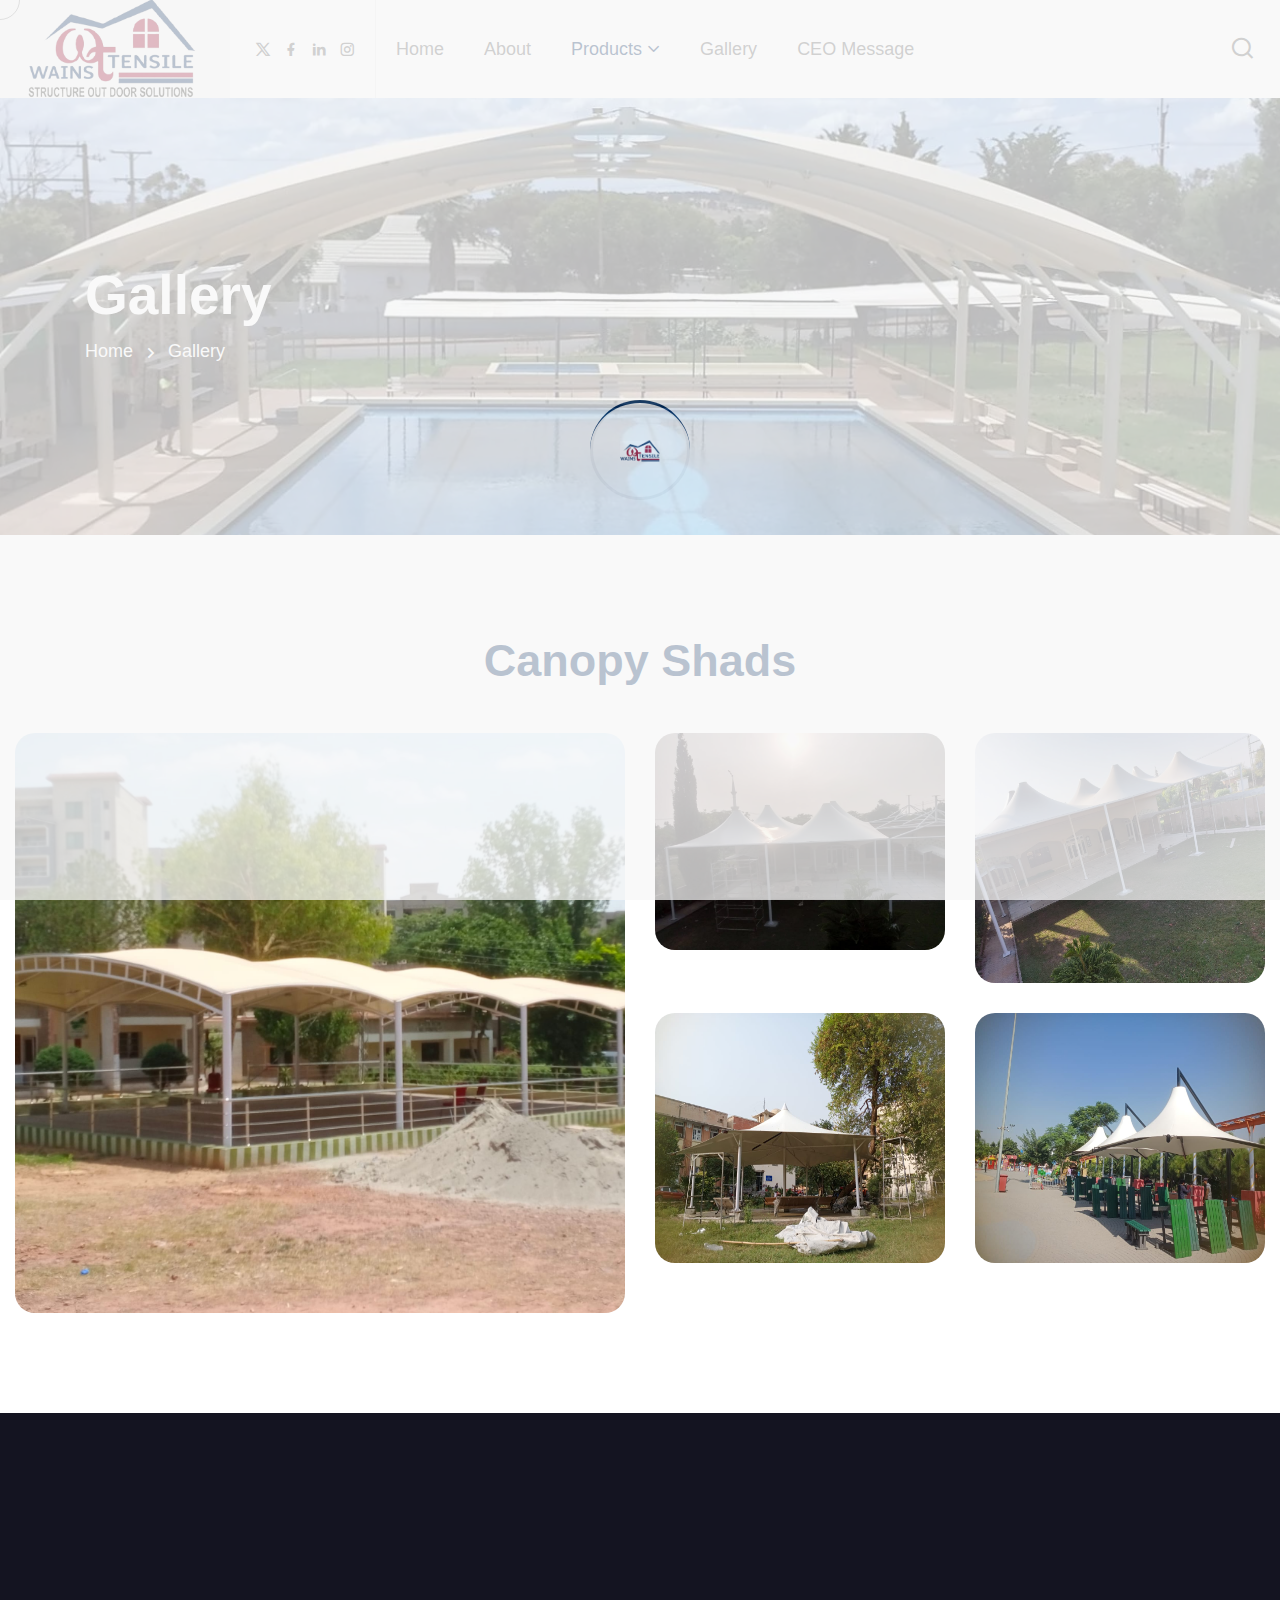
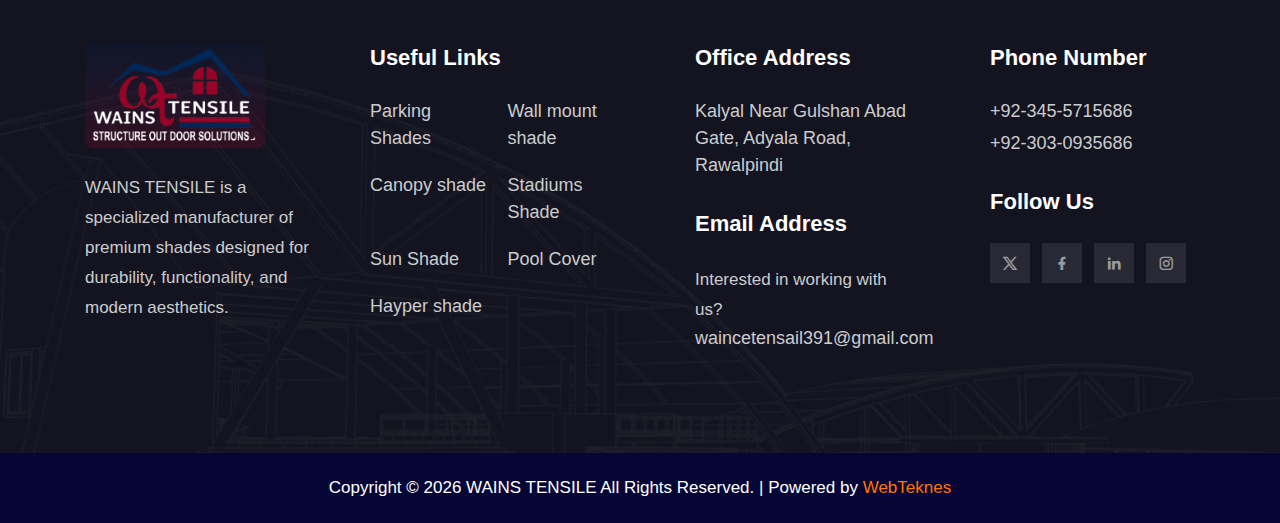
<file: Canopy-Shads.html>
<!doctype html>
<html class="no-js" lang="zxx">


<!-- Mirrored from industrie.rstheme.com/html/elements-portfolio.html by HTTrack Website Copier/3.x [XR&CO'2014], Fri, 12 Dec 2025 12:12:24 GMT -->

<head>
    <meta charset="utf-8">
    <meta http-equiv="x-ua-compatible" content="ie=edge">
    <meta name="template-version" content="1.0.3">
    <title>WAINS TENSILE - Canopy Shads</title>
    <meta name="description" content="">
    <meta name="viewport" content="width=device-width, initial-scale=1">
    <!-- Place favicon.ico in the root directory -->
    <link rel="shortcut icon" type="image/x-icon" href="assets/images/mian/fav-logo.jpg">
    <!-- CSS here -->
    <link rel="stylesheet" href="assets/css/vendor/bootstrap.min.css">
    <link rel="stylesheet" href="assets/css/vendor/animate.min.css">
    <link rel="stylesheet" href="assets/css/plugins/swiper.min.css">
    <link rel="stylesheet" href="assets/css/plugins/nice-select.css">
    <link rel="stylesheet" href="assets/css/plugins/nouislider.min.css">
    <link rel="stylesheet" href="assets/css/vendor/magnific-popup.css">
    <link rel="stylesheet" href="assets/css/vendor/odometer.min.css">
    <link rel="stylesheet" href="assets/css/vendor/fontawesome-pro.css">
    <link rel="stylesheet" href="assets/css/vendor/spacing.css">
    <link rel="stylesheet" href="assets/css/vendor/remixicon.css">
    <link rel="stylesheet" href="assets/css/main.css">
    <style>
        .new-hight {
            height: 250px;
        }
        .new-large {
            height:580px;
        }
    </style>
</head>

<body class="rs-smoother-yes rtl">

    <!-- preloader start -->
    <div id="pre-load">
        <div id="loader" class="loader">
            <div class="loader-container">
                <div class="loader-icon"><img src="assets/images/mian/fav-logo.jpg" alt=""></div>
            </div>
        </div>
    </div>
    <!-- preloader end -->

    <!-- preloader start -->

    <div id="rs-mouse">
        <div id="cursor-ball"></div>
    </div>

    <!-- preloader end -->

    <!-- Header area start -->
   <header>
        <div class="rs-header-area rs-header-one has-theme-deep-blue">
            <div class="container-fluid g-0">
                <div class="rs-header-inner rs-sticky-header" id="rs-sticky-header">
                    <div class="rs-header-left">
                        <div class="rs-header-logo-wrapper">
                            <div class="rs-header-logo">
                                <a href="index.html"><img src="assets/images/mian/logo.png" alt="logo"></a>
                            </div>
                        </div>
                    </div>
                    <div class="rs-header-menu">
                        <div class="rs-theme-social has-transparent has-deep-blue">
                            <a href="#"><i class="ri-twitter-x-line"></i></a>
                            <a href="#"><i class="ri-facebook-fill"></i></a>
                            <a href="#"><i class="ri-linkedin-fill"></i></a>
                            <a href="https://www.instagram.com/shahbanch?igsh=MTJtZGQ4ZTBldXkxbw==" target="_blank"><i class="ri-instagram-line"></i></a>
                        </div>
                        <nav id="mobile-menu" class="main-menu">
                            <ul class="multipage-menu">
                                <li class="has-mega-menu">
                                    <a href="index.html">Home</a>
                                </li>
                                <!-- about menu -->
                                <li>
                                    <a href="about-us.html">About</a>
                                </li>
                                <!-- page menu -->
                                <li class="menu-item-has-children">
                                    <a href="javascript:void(0)">Products</a>
                                    <ul class="submenu last-children">
                                        <li>
                                            <a href="Car-Parking-Shads.html">Car Parking Shades</a>
                                        </li>

                                        <li>
                                            <a href="Canopy-Shads.html">Canopy Shads</a>
                                        </li>
                                        <li>
                                            <a href="sun-shads.html">Sun Shads</a>
                                        </li>
                                        <li>
                                            <a href="pool-shads.html">Pool Shads</a>
                                        </li>
                                        <li>
                                            <a href="Stadiums-Shads.html">Stadiums Shads</a>
                                        </li>
                                        <li>
                                            <a href="hyper-shades.html">Hayper Shads</a>
                                        </li>
                                        <li>
                                            <a href="Wall-mount-Shads.html">Wall mount Shads</a>
                                        </li>

                                    </ul>
                                </li>
                                <!-- elements menu -->
                                <li class="has-mega-menu">
                                    <a href="gallery.html">Gallery</a>
                                </li>
                                <li class="menu-item-has-children">
                                    <a href="message-ceo.html">CEO Message</a>
                                </li>
                            </ul>
                        </nav>
                    </div>
                    <div class="rs-header-right">
                        <!-- search area start -->
                        <div class="rs-header-search-wrapper">
                            <div class="rs-header-search-icon has-theme-deep-blue">
                                <i class="ri-close-fill has-close"></i>
                                <i class="ri-search-line has-search"></i>
                            </div>
                            <form id="contact-form" class="rs-header-search-inner rs-stickys-form"
                                action="https://industrie.rstheme.com/html/assets/mailer.php" method="POST">
                                <div class="rs-header-search">
                                    <input type="text" placeholder="Searching...">
                                    <button type="submit"><i class="ri-search-line"></i></button>
                                </div>
                            </form>
                        </div>
                        <!-- search area end -->
                        <div class="rs-header-btn">
                            <a class="rs-btn has-theme-deep-blue has-icon has-bg" href="contact.html">Contact Us
                                <span class="icon-box">
                                    <svg class="icon-first" xmlns="http://www.w3.org/2000/svg" viewBox="0 0 32 32">
                                        <path
                                            d="M31.71,15.29l-10-10L20.29,6.71,28.59,15H0v2H28.59l-8.29,8.29,1.41,1.41,10-10A1,1,0,0,0,31.71,15.29Z">
                                        </path>
                                    </svg>
                                    <svg class="icon-second" xmlns="http://www.w3.org/2000/svg" viewBox="0 0 32 32">
                                        <path
                                            d="M31.71,15.29l-10-10L20.29,6.71,28.59,15H0v2H28.59l-8.29,8.29,1.41,1.41,10-10A1,1,0,0,0,31.71,15.29Z">
                                        </path>
                                    </svg>
                                </span>
                            </a>
                        </div>
                     
                    </div>
                </div>
            </div>
        </div>
        <div class="rs-header-area rs-header-one has-theme-deep-blue">
            <div class="container-fluid g-0">
                <div class="rs-header-inner">
                    <div class="rs-header-left">
                        <div class="rs-header-logo-wrapper">
                            <div class="rs-header-logo">
                                <a href="index.html"><img src="assets/images/mian/logo.png" alt="logo"></a>
                            </div>
                        </div>
                    </div>
                    <div class="rs-header-menu">
                        <div class="rs-theme-social has-transparent has-deep-blue">
                            <a href="#"><i class="ri-twitter-x-line"></i></a>
                            <a href="#"><i class="ri-facebook-fill"></i></a>
                            <a href="#"><i class="ri-linkedin-fill"></i></a>
                            <a href="https://www.instagram.com/shahbanch?igsh=MTJtZGQ4ZTBldXkxbw==" target="_blank"><i class="ri-instagram-line"></i></a>
                        </div>
                        <nav id="mobile-menu-two" class="main-menu">
                            <ul class="multipage-menu">
                                <li class="has-mega-menu">
                                    <a href="index.html">Home</a>
                                </li>
                                <!-- about menu -->
                                <li>
                                    <a href="about-us.html">About</a>

                                </li>
                                <!-- page menu -->
                                <li class="menu-item-has-children">
                                    <a href="javascript:void(0)">Products</a>
                                    <ul class="submenu last-children">
                                        <li>
                                            <a href="Car-Parking-Shads.html">Car Parking Shades</a>
                                        </li>

                                        <li>
                                            <a href="Canopy-Shads.html">Canopy Shads</a>
                                        </li>
                                        <li>
                                            <a href="sun-shads.html">Sun Shads</a>
                                        </li>
                                        <li>
                                            <a href="pool-shads.html">Pool Shads</a>
                                        </li>
                                        <li>
                                            <a href="Stadiums-Shads.html">Stadiums Shads</a>
                                        </li>
                                        <li>
                                            <a href="hyper-shades.html">Hayper Shads</a>
                                        </li>
                                        <li>
                                            <a href="Wall-mount-Shads.html">Wall mount Shads</a>
                                        </li>

                                    </ul>
                                </li>
                                <!-- elements menu -->
                                <li class="has-mega-menu">
                                    <a href="gallery.html">Gallery</a>
                                </li>

                                <li class="">
                                    <a href="message-ceo.html">CEO Message</a>
                                </li>

                            </ul>
                        </nav>
                    </div>
                    <div class="rs-header-right">
                        <!-- search area start -->
                        <div class="rs-header-search-wrapper">
                            <div class="rs-header-search-icon has-theme-deep-blue">
                                <i class="ri-close-fill has-close"></i>
                                <i class="ri-search-line has-search"></i>
                            </div>
                            <form id="contact-form" class="rs-header-search-inner rs-stickys-form"
                                action="https://industrie.rstheme.com/html/assets/mailer.php" method="POST">
                                <div class="rs-header-search">
                                    <input type="text" placeholder="Searching...">
                                    <button type="submit"><i class="ri-search-line"></i></button>
                                </div>
                            </form>
                        </div>
                        <!-- search area end -->
                        <div class="rs-header-btn">
                            <a class="rs-btn has-theme-deep-blue has-icon has-bg" href="contact.html">Contact Us
                                <span class="icon-box">
                                    <svg class="icon-first" xmlns="http://www.w3.org/2000/svg" viewBox="0 0 32 32">
                                        <path
                                            d="M31.71,15.29l-10-10L20.29,6.71,28.59,15H0v2H28.59l-8.29,8.29,1.41,1.41,10-10A1,1,0,0,0,31.71,15.29Z">
                                        </path>
                                    </svg>
                                    <svg class="icon-second" xmlns="http://www.w3.org/2000/svg" viewBox="0 0 32 32">
                                        <path
                                            d="M31.71,15.29l-10-10L20.29,6.71,28.59,15H0v2H28.59l-8.29,8.29,1.41,1.41,10-10A1,1,0,0,0,31.71,15.29Z">
                                        </path>
                                    </svg>
                                </span>
                            </a>
                        </div>
                     
                    </div>
                </div>
            </div>
        </div>
    </header>
    <!-- Header area end -->

    <!-- Offcanvas area start -->
   
    <div class="offcanvas-overlay"></div>
    <div class="offcanvas-overlay-white"></div>
    <!-- Offcanvas area start -->

    <!-- Body main wrapper start -->
    <main>

        <!-- breadcrumb area start -->
        <section class="rs-breadcrumb-area rs-breadcrumb-one p-relative">
            <div class="rs-breadcrumb-bg" data-background="assets/images/mian/shades/pool01.webp"></div>
            <div class="container">
                <div class="row">
                    <div class="col-xxl-6 col-xl-8 col-lg-8">
                        <div class="rs-breadcrumb-content-wrapper">
                            <div class="rs-breadcrumb-title-wrapper">
                                <h1 class="rs-breadcrumb-title">Gallery</h1>
                            </div>
                            <div class="rs-breadcrumb-menu">
                                <nav>
                                    <ul>
                                        <li><span><a href="index.html">Home</a></span></li>
                                        <li><span>Gallery</span></li>
                                    </ul>
                                </nav>
                            </div>
                        </div>
                    </div>
                </div>
            </div>
        </section>
        <!-- breadcrumb area end -->

        <!-- Car Parking Shades -->
        <section class="rs-elements-portfolio-area section-space-bottom rs-portfolio-five" style="margin-top: 100px;">
            <div class="container has-large">
                <div class="row  g-5 justify-content-center section-title-space align-items-center">
                    <div class="col-xxl-8 col-xl-9 col-lg-9">
                        <div class="rs-section-title-wrapper text-center">
                            <h2 class="rs-section-title rs-split-text-enable split-in-fade " style="color: #012B5D;">
                                Canopy Shads</h2>
                        </div>
                    </div>
                </div>
                <div class="row g-5">
                    <div class="col-xl-6 col-lg-12">
                        <div class="rs-portfolio-item">
                            <div class="rs-portfolio-thumb ">
                                <img src="assets/images/mian/own/o1.jpeg" class="new-large" alt="image">
                            </div>
                            
                            <div class="rs-services-text-btn">
                                <a class="rs-btn has-theme-light-blue has-icon has-bg" href="gallery.html">See More
                                    Works
                                    <span class="icon-box">
                                        <svg class="icon-first" xmlns="http://www.w3.org/2000/svg" viewBox="0 0 32 32">
                                            <path
                                                d="M31.71,15.29l-10-10L20.29,6.71,28.59,15H0v2H28.59l-8.29,8.29,1.41,1.41,10-10A1,1,0,0,0,31.71,15.29Z">
                                            </path>
                                        </svg>
                                        <svg class="icon-second" xmlns="http://www.w3.org/2000/svg" viewBox="0 0 32 32">
                                            <path
                                                d="M31.71,15.29l-10-10L20.29,6.71,28.59,15H0v2H28.59l-8.29,8.29,1.41,1.41,10-10A1,1,0,0,0,31.71,15.29Z">
                                            </path>
                                        </svg>
                                    </span>
                                </a>
                            </div>
                        </div>
                    </div>
                    <div class="col-xl-6 col-lg-12">
                        <div class="row g-5">
                            <div class="col-xl-6 col-lg-6 col-md-6">
                                <div class="rs-portfolio-item">
                                    <div class="rs-portfolio-thumb">
                                        <img src="assets/images/mian/own/o13.jpeg" alt="image">
                                    </div>
                                   
                                    <div class="rs-services-text-btn">
                                        <a class="rs-btn has-theme-light-blue has-icon has-bg" class="new-hight"  href="gallery.html">See
                                            More
                                            Works
                                            <span class="icon-box">
                                                <svg class="icon-first" xmlns="http://www.w3.org/2000/svg"
                                                    viewBox="0 0 32 32">
                                                    <path
                                                        d="M31.71,15.29l-10-10L20.29,6.71,28.59,15H0v2H28.59l-8.29,8.29,1.41,1.41,10-10A1,1,0,0,0,31.71,15.29Z">
                                                    </path>
                                                </svg>
                                                <svg class="icon-second" xmlns="http://www.w3.org/2000/svg"
                                                    viewBox="0 0 32 32">
                                                    <path
                                                        d="M31.71,15.29l-10-10L20.29,6.71,28.59,15H0v2H28.59l-8.29,8.29,1.41,1.41,10-10A1,1,0,0,0,31.71,15.29Z">
                                                    </path>
                                                </svg>
                                            </span>
                                        </a>
                                    </div>
                                </div>
                            </div>
                            <div class="col-xl-6 col-lg-6 col-md-6">
                                <div class="rs-portfolio-item">
                                    <div class="rs-portfolio-thumb">
                                        <img src="assets/images/mian/own/o14.jpeg" class="new-hight"  alt="image">
                                    </div>
                                    
                                    <div class="rs-services-text-btn">
                                        <a class="rs-btn has-theme-light-blue has-icon has-bg" href="gallery.html">See
                                            More
                                            Works
                                            <span class="icon-box">
                                                <svg class="icon-first" xmlns="http://www.w3.org/2000/svg"
                                                    viewBox="0 0 32 32">
                                                    <path
                                                        d="M31.71,15.29l-10-10L20.29,6.71,28.59,15H0v2H28.59l-8.29,8.29,1.41,1.41,10-10A1,1,0,0,0,31.71,15.29Z">
                                                    </path>
                                                </svg>
                                                <svg class="icon-second" xmlns="http://www.w3.org/2000/svg"
                                                    viewBox="0 0 32 32">
                                                    <path
                                                        d="M31.71,15.29l-10-10L20.29,6.71,28.59,15H0v2H28.59l-8.29,8.29,1.41,1.41,10-10A1,1,0,0,0,31.71,15.29Z">
                                                    </path>
                                                </svg>
                                            </span>
                                        </a>
                                    </div>
                                </div>
                            </div>
                            <div class="col-xl-6 col-lg-6 col-md-6">
                                <div class="rs-portfolio-item">
                                    <div class="rs-portfolio-thumb">
                                        <img src="assets/images/mian/shades/06.jpg" class="new-hight" alt="image">
                                    </div>
                                  
                                    <div class="rs-services-text-btn">
                                        <a class="rs-btn has-theme-light-blue has-icon has-bg" href="gallery.html">See
                                            More
                                            Works
                                            <span class="icon-box">
                                                <svg class="icon-first" xmlns="http://www.w3.org/2000/svg"
                                                    viewBox="0 0 32 32">
                                                    <path
                                                        d="M31.71,15.29l-10-10L20.29,6.71,28.59,15H0v2H28.59l-8.29,8.29,1.41,1.41,10-10A1,1,0,0,0,31.71,15.29Z">
                                                    </path>
                                                </svg>
                                                <svg class="icon-second" xmlns="http://www.w3.org/2000/svg"
                                                    viewBox="0 0 32 32">
                                                    <path
                                                        d="M31.71,15.29l-10-10L20.29,6.71,28.59,15H0v2H28.59l-8.29,8.29,1.41,1.41,10-10A1,1,0,0,0,31.71,15.29Z">
                                                    </path>
                                                </svg>
                                            </span>
                                        </a>
                                    </div>
                                </div>
                            </div>
                            <div class="col-xl-6 col-lg-6 col-md-6">
                                <div class="rs-portfolio-item">
                                    <div class="rs-portfolio-thumb">
                                        <img src="assets/images/mian/own/o15.jpeg" class="new-hight"  alt="image">
                                    </div>
                                   
                                    <div class="rs-services-text-btn">
                                        <a class="rs-btn has-theme-light-blue has-icon has-bg" href="gallery.html">See
                                            More
                                            Works
                                            <span class="icon-box">
                                                <svg class="icon-first" xmlns="http://www.w3.org/2000/svg"
                                                    viewBox="0 0 32 32">
                                                    <path
                                                        d="M31.71,15.29l-10-10L20.29,6.71,28.59,15H0v2H28.59l-8.29,8.29,1.41,1.41,10-10A1,1,0,0,0,31.71,15.29Z">
                                                    </path>
                                                </svg>
                                                <svg class="icon-second" xmlns="http://www.w3.org/2000/svg"
                                                    viewBox="0 0 32 32">
                                                    <path
                                                        d="M31.71,15.29l-10-10L20.29,6.71,28.59,15H0v2H28.59l-8.29,8.29,1.41,1.41,10-10A1,1,0,0,0,31.71,15.29Z">
                                                    </path>
                                                </svg>
                                            </span>
                                        </a>
                                    </div>
                                </div>
                            </div>
                        </div>
                    </div>
                </div>
            </div>
        </section>
        <!-- Car Parking Shades -->
    </main>
    <!-- Body main wrapper end -->

    <div class="rs-footer-bg-thumb-wrapper has-theme-orange">
        <div class="rs-footer-bg-thumb" data-background="assets/images/bg/footer-bg-02.png"></div>

        <!-- footer area start -->
        <footer>
            <div class="rs-footer-area rs-footer-two has-space has-theme-deep-blue has-bg-thumb">
                <div class="rs-footer-bg-thumb" data-background="assets/images/bg/footer-bg-07.png"></div>
                <div class="rs-footer-top">
                    <div class="container">
                        <div class="row g-5">
                            <div class="col-xxl-3 col-xl-3 col-lg-3 col-md-4 col-sm-6">
                                <div class="rs-footer-widget footer-2-col-1">
                                    <div class="rs-footer-widget-logo mb-25">
                                        <a href="index.html"><img src="assets/images/mian/footer-logo.png"
                                                alt="logo"></a>
                                    </div>
                                    <div class="rs-footer-widget-content">
                                        <p class="rs-footer-widget-description">WAINS TENSILE is a specialized
                                            manufacturer
                                            of premium shades designed for durability, functionality, and modern
                                            aesthetics.
                                        </p>
                                    </div>
                                </div>
                            </div>
                            <div class="col-xxl-3 col-xl-3 col-lg-3 col-md-4 col-sm-6">
                                <div class="rs-footer-widget footer-2-col-2">
                                    <h5 class="rs-footer-widget-title">Useful Links</h5>
                                    <div class="rs-footer-widget-content">
                                        <div class="rs-footer-widget-links has-theme-deep-blue">
                                            <ul>
                                                <li> <a href="#">Parking Shades</a> </li>
                                                <li><a href="#">Wall mount shade</a></li>
                                                <li><a href="#">Canopy shade</a></li>
                                                <li><a href="#">Stadiums Shade</a></li>
                                                <li><a href="#">Sun Shade</a></li>
                                                <li><a href="#">Pool Cover</a></li>
                                                <li><a href="#">Hayper shade</a></li>
                                            </ul>
                                        </div>
                                    </div>
                                </div>
                            </div>
                            <div class="col-xxl-3 col-xl-3 col-lg-3 col-md-4 col-sm-6">
                                <div class="rs-footer-widget footer-2-col-3">
                                    <h5 class="rs-footer-widget-title">Office Address</h5>
                                    <div class="rs-footer-widget-content">
                                        <div class="rs-footer-widget-meta">
                                            <div class="rs-footer-widget-address">
                                                <a target="_blank" href="https://www.google.com/maps">Kalyal Near
                                                    Gulshan Abad Gate, Adyala Road, Rawalpindi</a>
                                            </div>
                                            <h5 class="rs-footer-widget-title">Email Address</h5>
                                            <p> Interested in working with us?</p>
                                            <div class="rs-footer-widget-email">
                                                <a href="mailto:industrie@gmail.com">waincetensail391@gmail.com</a>
                                            </div>
                                        </div>
                                    </div>
                                </div>
                            </div>
                            <div class="col-xxl-3 col-xl-3 col-lg-3 col-md-4 col-sm-6">
                                <div class="rs-footer-widget footer-2-col-4">
                                    <h5 class="rs-footer-widget-title">Phone Number</h5>
                                    <div class="rs-footer-widget-content">
                                        <div class="rs-footer-widget-contact-info">
                                            <div class="rs-footer-widget-number">
                                                <span>
                                                    <a href="tel:923455715686">+92-345-5715686
                                                    </a>
                                                </span>
                                                <span>
                                                    <a href="tel:923030935686">+92-303-0935686
                                                    </a>
                                                </span>
                                            </div>
                                        </div>
                                        <h5 class="rs-footer-widget-title">Follow Us</h5>
                                        <div class="rs-footer-widget-social">
                                            <div class="rs-theme-social has-theme-deep-blue">
                                                <a href="#"><i class="ri-twitter-x-line"></i></a>
                                                <a href="#"><i class="ri-facebook-fill"></i></a>
                                                <a href="#"><i class="ri-linkedin-fill"></i></a>
                                                <a href="https://www.instagram.com/shahbanch?igsh=MTJtZGQ4ZTBldXkxbw==" target="_blank"><i class="ri-instagram-line"></i></a>
                                            </div>
                                        </div>
                                    </div>
                                </div>
                            </div>
                        </div>
                    </div>
                </div>
                <div class="rs-footer-copyright-area rs-copyright-one has-theme-deep-blue">
                    <div class="container">
                        <div class="row justify-content-center">
                            <div class="col-xl-12">
                                <div class="rs-footer-copyright has-theme-deep-blue text-center">
                                    <p class="underline">Copyright © <span id="year">2025</span> WAINS TENSILE All
                                        Rights
                                        Reserved. | Powered by <a target="_blank" href="https://webteknes.com/"
                                            style="color: rgb(255, 115, 0);">WebTeknes</a></p>
                                </div>
                            </div>
                        </div>
                    </div>
                </div>
            </div>
        </footer>
        <!-- footer area end -->

    </div>


    <!-- back to top -->
    <!-- Backtotop start -->
    <div class="backtotop-wrap cursor-pointer">
        <svg class="backtotop-circle svg-content" width="100%" height="100%" viewBox="-1 -1 102 102">
            <path d="M50,1 a49,49 0 0,1 0,98 a49,49 0 0,1 0,-98" />
        </svg>
    </div>
    <!-- Backtotop end -->

    <!-- JS here -->
    <script src="assets/js/vendor/jquery-3.7.1.min.js"></script>
    <script src="assets/js/plugins/waypoints.min.js"></script>
    <script src="assets/js/vendor/bootstrap.bundle.min.js"></script>
    <script src="assets/js/plugins/meanmenu.min.js"></script>
    <script src="assets/js/plugins/swiper.min.js"></script>
    <script src="assets/js/plugins/wow.min.js"></script>
    <script src="assets/js/vendor/magnific-popup.min.js"></script>
    <script src="assets/js/vendor/isotope.pkgd.min.js"></script>
    <script src="assets/js/vendor/imagesloaded.pkgd.min.js"></script>
    <script src="assets/js/plugins/nice-select.min.js"></script>
    <script src="assets/js/plugins/jarallax.min.js"></script>
    <script src="assets/js/vendor/ajax-form.js"></script>
    <script src="assets/js/plugins/easypie.js"></script>
    <script src="assets/js/plugins/headding-title.js"></script>
    <script src="assets/js/plugins/lenis.min.js"></script>
    <script src="assets/js/plugins/gsap.min.js"></script>
    <script src="assets/js/plugins/rs-anim-int.js"></script>
    <script src="assets/js/plugins/rs-scroll-trigger.min.js"></script>
    <script src="assets/js/plugins/rs-splitText.min.js"></script>
    <script src="assets/js/plugins/jquery.lettering.js"></script>
    <script src="assets/js/plugins/parallax-effect.min.js"></script>
    <script src="assets/js/plugins/jquery.appear.min.js"></script>
    <script src="assets/js/plugins/marquee.min.js"></script>
    <script src="assets/js/plugins/chart.umd.min.js"></script>
    <script src="assets/js/plugins/nouislider.min.js"></script>
    <script src="assets/js/vendor/purecounter.js"></script>
    <script src="assets/js/vendor/odometer.min.js"></script>
    <script src="assets/js/main.js"></script>
</body>


<!-- Mirrored from industrie.rstheme.com/html/elements-portfolio.html by HTTrack Website Copier/3.x [XR&CO'2014], Fri, 12 Dec 2025 12:12:25 GMT -->

</html>
</file>
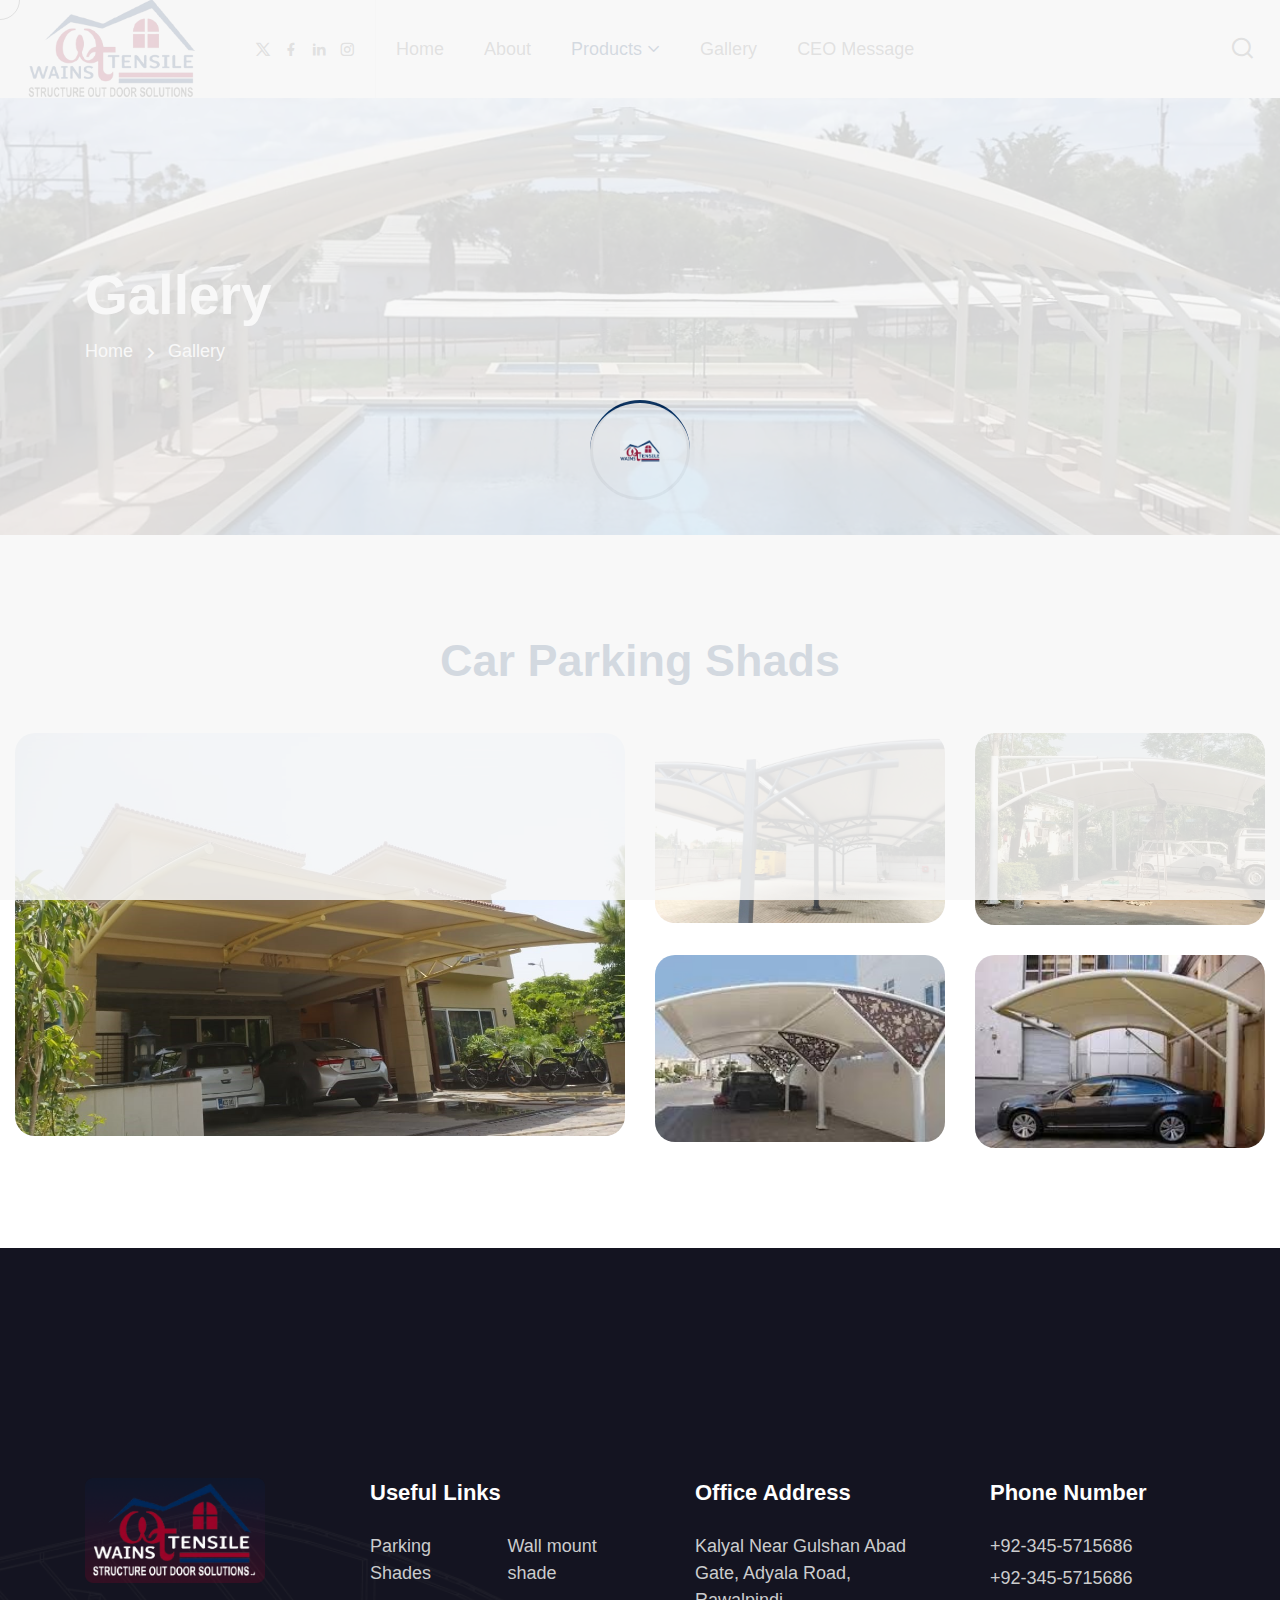
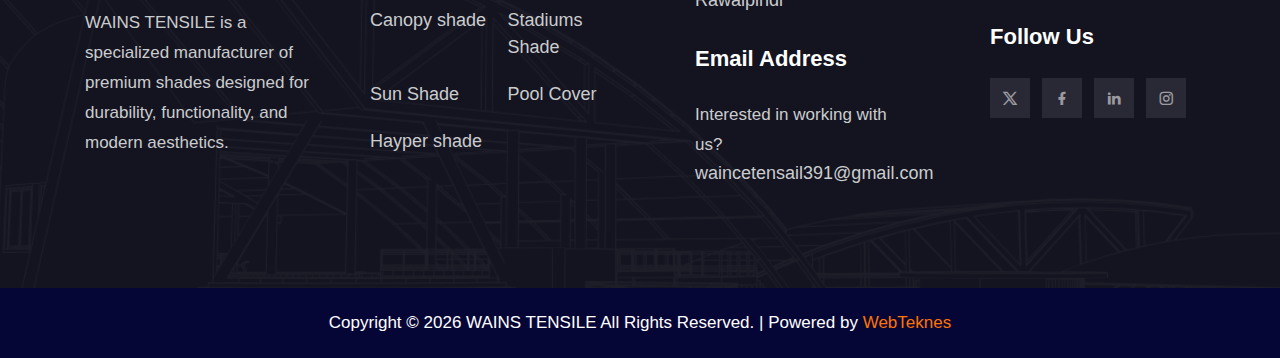
<file: Car-Parking-Shads.html>
<!doctype html>
<html class="no-js" lang="zxx">


<!-- Mirrored from industrie.rstheme.com/html/elements-portfolio.html by HTTrack Website Copier/3.x [XR&CO'2014], Fri, 12 Dec 2025 12:12:24 GMT -->

<head>
    <meta charset="utf-8">
    <meta http-equiv="x-ua-compatible" content="ie=edge">
    <meta name="template-version" content="1.0.3">
    <title>WAINS TENSILE - Gallery</title>
    <meta name="description" content="">
    <meta name="viewport" content="width=device-width, initial-scale=1">
    <!-- Place favicon.ico in the root directory -->
    <link rel="shortcut icon" type="image/x-icon" href="assets/images/mian/fav-logo.jpg">
    <!-- CSS here -->
    <link rel="stylesheet" href="assets/css/vendor/bootstrap.min.css">
    <link rel="stylesheet" href="assets/css/vendor/animate.min.css">
    <link rel="stylesheet" href="assets/css/plugins/swiper.min.css">
    <link rel="stylesheet" href="assets/css/plugins/nice-select.css">
    <link rel="stylesheet" href="assets/css/plugins/nouislider.min.css">
    <link rel="stylesheet" href="assets/css/vendor/magnific-popup.css">
    <link rel="stylesheet" href="assets/css/vendor/odometer.min.css">
    <link rel="stylesheet" href="assets/css/vendor/fontawesome-pro.css">
    <link rel="stylesheet" href="assets/css/vendor/spacing.css">
    <link rel="stylesheet" href="assets/css/vendor/remixicon.css">
    <link rel="stylesheet" href="assets/css/main.css">
    <style>
        .new-hight {
            height: 250px;
        }
    </style>
</head>

<body class="rs-smoother-yes rtl">

    <!-- preloader start -->
    <div id="pre-load">
        <div id="loader" class="loader">
            <div class="loader-container">
                <div class="loader-icon"><img src="assets/images/mian/fav-logo.jpg" alt=""></div>
            </div>
        </div>
    </div>
    <!-- preloader end -->

    <!-- preloader start -->

    <div id="rs-mouse">
        <div id="cursor-ball"></div>
    </div>

    <!-- preloader end -->

    <!-- Header area start -->
   <header>
        <div class="rs-header-area rs-header-one has-theme-deep-blue">
            <div class="container-fluid g-0">
                <div class="rs-header-inner rs-sticky-header" id="rs-sticky-header">
                    <div class="rs-header-left">
                        <div class="rs-header-logo-wrapper">
                            <div class="rs-header-logo">
                                <a href="index.html"><img src="assets/images/mian/logo.png" alt="logo"></a>
                            </div>
                        </div>
                    </div>
                    <div class="rs-header-menu">
                        <div class="rs-theme-social has-transparent has-deep-blue">
                            <a href="#"><i class="ri-twitter-x-line"></i></a>
                            <a href="#"><i class="ri-facebook-fill"></i></a>
                            <a href="#"><i class="ri-linkedin-fill"></i></a>
                            <a href="#"><i class="ri-instagram-line"></i></a>
                        </div>
                        <nav id="mobile-menu" class="main-menu">
                            <ul class="multipage-menu">
                                <li class="has-mega-menu">
                                    <a href="index.html">Home</a>
                                </li>
                                <!-- about menu -->
                                <li>
                                    <a href="about-us.html">About</a>
                                </li>
                                <!-- page menu -->
                                <li class="menu-item-has-children">
                                    <a href="javascript:void(0)">Products</a>
                                    <ul class="submenu last-children">
                                        <li>
                                            <a href="Car-Parking-Shads.html">Car Parking Shades</a>
                                        </li>

                                        <li>
                                            <a href="Canopy-Shads.html">Canopy Shads</a>
                                        </li>
                                        <li>
                                            <a href="sun-shads.html">Sun Shads</a>
                                        </li>
                                        <li>
                                            <a href="pool-shads.html">Pool Shads</a>
                                        </li>
                                        <li>
                                            <a href="Stadiums-Shads.html">Stadiums Shads</a>
                                        </li>
                                        <li>
                                            <a href="hyper-shades.html">Hayper Shads</a>
                                        </li>
                                        <li>
                                            <a href="Wall-mount-Shads.html">Wall mount Shads</a>
                                        </li>

                                    </ul>
                                </li>
                                <!-- elements menu -->
                                <li class="has-mega-menu">
                                    <a href="gallery.html">Gallery</a>
                                </li>
                                <li class="menu-item-has-children">
                                    <a href="message-ceo.html">CEO Message</a>
                                </li>
                            </ul>
                        </nav>
                    </div>
                    <div class="rs-header-right">
                        <!-- search area start -->
                        <div class="rs-header-search-wrapper">
                            <div class="rs-header-search-icon has-theme-deep-blue">
                                <i class="ri-close-fill has-close"></i>
                                <i class="ri-search-line has-search"></i>
                            </div>
                            <form id="contact-form" class="rs-header-search-inner rs-stickys-form"
                                action="https://industrie.rstheme.com/html/assets/mailer.php" method="POST">
                                <div class="rs-header-search">
                                    <input type="text" placeholder="Searching...">
                                    <button type="submit"><i class="ri-search-line"></i></button>
                                </div>
                            </form>
                        </div>
                        <!-- search area end -->
                        <div class="rs-header-btn">
                            <a class="rs-btn has-theme-deep-blue has-icon has-bg" href="contact.html">Contact Us
                                <span class="icon-box">
                                    <svg class="icon-first" xmlns="http://www.w3.org/2000/svg" viewBox="0 0 32 32">
                                        <path
                                            d="M31.71,15.29l-10-10L20.29,6.71,28.59,15H0v2H28.59l-8.29,8.29,1.41,1.41,10-10A1,1,0,0,0,31.71,15.29Z">
                                        </path>
                                    </svg>
                                    <svg class="icon-second" xmlns="http://www.w3.org/2000/svg" viewBox="0 0 32 32">
                                        <path
                                            d="M31.71,15.29l-10-10L20.29,6.71,28.59,15H0v2H28.59l-8.29,8.29,1.41,1.41,10-10A1,1,0,0,0,31.71,15.29Z">
                                        </path>
                                    </svg>
                                </span>
                            </a>
                        </div>
                     
                    </div>
                </div>
            </div>
        </div>
        <div class="rs-header-area rs-header-one has-theme-deep-blue">
            <div class="container-fluid g-0">
                <div class="rs-header-inner">
                    <div class="rs-header-left">
                        <div class="rs-header-logo-wrapper">
                            <div class="rs-header-logo">
                                <a href="index.html"><img src="assets/images/mian/logo.png" alt="logo"></a>
                            </div>
                        </div>
                    </div>
                    <div class="rs-header-menu">
                        <div class="rs-theme-social has-transparent has-deep-blue">
                            <a href="#"><i class="ri-twitter-x-line"></i></a>
                            <a href="#"><i class="ri-facebook-fill"></i></a>
                            <a href="#"><i class="ri-linkedin-fill"></i></a>
                            <a href="#"><i class="ri-instagram-line"></i></a>
                        </div>
                        <nav id="mobile-menu-two" class="main-menu">
                            <ul class="multipage-menu">
                                <li class="has-mega-menu">
                                    <a href="index.html">Home</a>
                                </li>
                                <!-- about menu -->
                                <li>
                                    <a href="about-us.html">About</a>

                                </li>
                                <!-- page menu -->
                                <li class="menu-item-has-children">
                                    <a href="javascript:void(0)">Products</a>
                                    <ul class="submenu last-children">
                                        <li>
                                            <a href="Car-Parking-Shads.html">Car Parking Shades</a>
                                        </li>

                                        <li>
                                            <a href="Canopy-Shads.html">Canopy Shads</a>
                                        </li>
                                        <li>
                                            <a href="sun-shads.html">Sun Shads</a>
                                        </li>
                                        <li>
                                            <a href="pool-shads.html">Pool Shads</a>
                                        </li>
                                        <li>
                                            <a href="Stadiums-Shads.html">Stadiums Shads</a>
                                        </li>
                                        <li>
                                            <a href="hyper-shades.html">Hayper Shads</a>
                                        </li>
                                        <li>
                                            <a href="Wall-mount-Shads.html">Wall mount Shads</a>
                                        </li>

                                    </ul>
                                </li>
                                <!-- elements menu -->
                                <li class="has-mega-menu">
                                    <a href="gallery.html">Gallery</a>
                                </li>

                                <li class="">
                                    <a href="message-ceo.html">CEO Message</a>
                                </li>

                            </ul>
                        </nav>
                    </div>
                    <div class="rs-header-right">
                        <!-- search area start -->
                        <div class="rs-header-search-wrapper">
                            <div class="rs-header-search-icon has-theme-deep-blue">
                                <i class="ri-close-fill has-close"></i>
                                <i class="ri-search-line has-search"></i>
                            </div>
                            <form id="contact-form" class="rs-header-search-inner rs-stickys-form"
                                action="https://industrie.rstheme.com/html/assets/mailer.php" method="POST">
                                <div class="rs-header-search">
                                    <input type="text" placeholder="Searching...">
                                    <button type="submit"><i class="ri-search-line"></i></button>
                                </div>
                            </form>
                        </div>
                        <!-- search area end -->
                        <div class="rs-header-btn">
                            <a class="rs-btn has-theme-deep-blue has-icon has-bg" href="contact.html">Contact Us
                                <span class="icon-box">
                                    <svg class="icon-first" xmlns="http://www.w3.org/2000/svg" viewBox="0 0 32 32">
                                        <path
                                            d="M31.71,15.29l-10-10L20.29,6.71,28.59,15H0v2H28.59l-8.29,8.29,1.41,1.41,10-10A1,1,0,0,0,31.71,15.29Z">
                                        </path>
                                    </svg>
                                    <svg class="icon-second" xmlns="http://www.w3.org/2000/svg" viewBox="0 0 32 32">
                                        <path
                                            d="M31.71,15.29l-10-10L20.29,6.71,28.59,15H0v2H28.59l-8.29,8.29,1.41,1.41,10-10A1,1,0,0,0,31.71,15.29Z">
                                        </path>
                                    </svg>
                                </span>
                            </a>
                        </div>
                     
                    </div>
                </div>
            </div>
        </div>
    </header>
    <!-- Header area end -->

    <!-- Offcanvas area start -->
   
    <div class="offcanvas-overlay"></div>
    <div class="offcanvas-overlay-white"></div>
    <!-- Offcanvas area start -->

    <!-- Body main wrapper start -->
    <main>

        <!-- breadcrumb area start -->
        <section class="rs-breadcrumb-area rs-breadcrumb-one p-relative">
            <div class="rs-breadcrumb-bg" data-background="assets/images/mian/shades/pool01.webp"></div>
            <div class="container">
                <div class="row">
                    <div class="col-xxl-6 col-xl-8 col-lg-8">
                        <div class="rs-breadcrumb-content-wrapper">
                            <div class="rs-breadcrumb-title-wrapper">
                                <h1 class="rs-breadcrumb-title">Gallery</h1>
                            </div>
                            <div class="rs-breadcrumb-menu">
                                <nav>
                                    <ul>
                                        <li><span><a href="index.html">Home</a></span></li>
                                        <li><span>Gallery</span></li>
                                    </ul>
                                </nav>
                            </div>
                        </div>
                    </div>
                </div>
            </div>
        </section>
        <!-- breadcrumb area end -->

        <!-- Car Parking Shades -->
        <section class="rs-elements-portfolio-area section-space-bottom rs-portfolio-five" style="margin-top: 100px;">
            <div class="container has-large">
                <div class="row  g-5 justify-content-center section-title-space align-items-center">
                    <div class="col-xxl-8 col-xl-9 col-lg-9">
                        <div class="rs-section-title-wrapper text-center">
                            <h2 class="rs-section-title rs-split-text-enable split-in-fade" style="color: #012B5D;">Car
                                Parking Shads</h2>
                        </div>
                    </div>
                </div>
                <div class="row g-5">
                    <div class="col-xl-6 col-lg-12">
                        <div class="rs-portfolio-item">
                            <div class="rs-portfolio-thumb">
                                <img src="assets/images/mian/gallery/01.jpg" alt="image">
                            </div>
                            
                            <div class="rs-services-text-btn">
                                <a class="rs-btn has-theme-light-blue has-icon has-bg" href="gallery.html">See More
                                    Works
                                    <span class="icon-box">
                                        <svg class="icon-first" xmlns="http://www.w3.org/2000/svg" viewBox="0 0 32 32">
                                            <path
                                                d="M31.71,15.29l-10-10L20.29,6.71,28.59,15H0v2H28.59l-8.29,8.29,1.41,1.41,10-10A1,1,0,0,0,31.71,15.29Z">
                                            </path>
                                        </svg>
                                        <svg class="icon-second" xmlns="http://www.w3.org/2000/svg" viewBox="0 0 32 32">
                                            <path
                                                d="M31.71,15.29l-10-10L20.29,6.71,28.59,15H0v2H28.59l-8.29,8.29,1.41,1.41,10-10A1,1,0,0,0,31.71,15.29Z">
                                            </path>
                                        </svg>
                                    </span>
                                </a>
                            </div>
                        </div>
                    </div>
                    <div class="col-xl-6 col-lg-12">
                        <div class="row g-5">
                            <div class="col-xl-6 col-lg-6 col-md-6">
                                <div class="rs-portfolio-item">
                                    <div class="rs-portfolio-thumb">
                                        <img src="assets/images/mian/gallery/07.jpg" alt="image">
                                    </div>
                                   
                                    <div class="rs-services-text-btn">
                                        <a class="rs-btn has-theme-light-blue has-icon has-bg" href="gallery.html">See
                                            More
                                            Works
                                            <span class="icon-box">
                                                <svg class="icon-first" xmlns="http://www.w3.org/2000/svg"
                                                    viewBox="0 0 32 32">
                                                    <path
                                                        d="M31.71,15.29l-10-10L20.29,6.71,28.59,15H0v2H28.59l-8.29,8.29,1.41,1.41,10-10A1,1,0,0,0,31.71,15.29Z">
                                                    </path>
                                                </svg>
                                                <svg class="icon-second" xmlns="http://www.w3.org/2000/svg"
                                                    viewBox="0 0 32 32">
                                                    <path
                                                        d="M31.71,15.29l-10-10L20.29,6.71,28.59,15H0v2H28.59l-8.29,8.29,1.41,1.41,10-10A1,1,0,0,0,31.71,15.29Z">
                                                    </path>
                                                </svg>
                                            </span>
                                        </a>
                                    </div>
                                </div>
                            </div>
                            <div class="col-xl-6 col-lg-6 col-md-6">
                                <div class="rs-portfolio-item">
                                    <div class="rs-portfolio-thumb">
                                        <img src="assets/images/mian/gallery/09.jpg" alt="image">
                                    </div>
                                    
                                    <div class="rs-services-text-btn">
                                        <a class="rs-btn has-theme-light-blue has-icon has-bg" href="gallery.html">See
                                            More
                                            Works
                                            <span class="icon-box">
                                                <svg class="icon-first" xmlns="http://www.w3.org/2000/svg"
                                                    viewBox="0 0 32 32">
                                                    <path
                                                        d="M31.71,15.29l-10-10L20.29,6.71,28.59,15H0v2H28.59l-8.29,8.29,1.41,1.41,10-10A1,1,0,0,0,31.71,15.29Z">
                                                    </path>
                                                </svg>
                                                <svg class="icon-second" xmlns="http://www.w3.org/2000/svg"
                                                    viewBox="0 0 32 32">
                                                    <path
                                                        d="M31.71,15.29l-10-10L20.29,6.71,28.59,15H0v2H28.59l-8.29,8.29,1.41,1.41,10-10A1,1,0,0,0,31.71,15.29Z">
                                                    </path>
                                                </svg>
                                            </span>
                                        </a>
                                    </div>
                                </div>
                            </div>
                            <div class="col-xl-6 col-lg-6 col-md-6">
                                <div class="rs-portfolio-item">
                                    <div class="rs-portfolio-thumb">
                                        <img src="assets/images/mian/gallery/16.jpeg" alt="image">
                                    </div>
                                  
                                    <div class="rs-services-text-btn">
                                        <a class="rs-btn has-theme-light-blue has-icon has-bg" href="gallery.html">See
                                            More
                                            Works
                                            <span class="icon-box">
                                                <svg class="icon-first" xmlns="http://www.w3.org/2000/svg"
                                                    viewBox="0 0 32 32">
                                                    <path
                                                        d="M31.71,15.29l-10-10L20.29,6.71,28.59,15H0v2H28.59l-8.29,8.29,1.41,1.41,10-10A1,1,0,0,0,31.71,15.29Z">
                                                    </path>
                                                </svg>
                                                <svg class="icon-second" xmlns="http://www.w3.org/2000/svg"
                                                    viewBox="0 0 32 32">
                                                    <path
                                                        d="M31.71,15.29l-10-10L20.29,6.71,28.59,15H0v2H28.59l-8.29,8.29,1.41,1.41,10-10A1,1,0,0,0,31.71,15.29Z">
                                                    </path>
                                                </svg>
                                            </span>
                                        </a>
                                    </div>
                                </div>
                            </div>
                            <div class="col-xl-6 col-lg-6 col-md-6">
                                <div class="rs-portfolio-item">
                                    <div class="rs-portfolio-thumb">
                                        <img src="assets/images/mian/gallery/17.jpeg" alt="image">
                                    </div>
                                   
                                    <div class="rs-services-text-btn">
                                        <a class="rs-btn has-theme-light-blue has-icon has-bg" href="gallery.html">See
                                            More
                                            Works
                                            <span class="icon-box">
                                                <svg class="icon-first" xmlns="http://www.w3.org/2000/svg"
                                                    viewBox="0 0 32 32">
                                                    <path
                                                        d="M31.71,15.29l-10-10L20.29,6.71,28.59,15H0v2H28.59l-8.29,8.29,1.41,1.41,10-10A1,1,0,0,0,31.71,15.29Z">
                                                    </path>
                                                </svg>
                                                <svg class="icon-second" xmlns="http://www.w3.org/2000/svg"
                                                    viewBox="0 0 32 32">
                                                    <path
                                                        d="M31.71,15.29l-10-10L20.29,6.71,28.59,15H0v2H28.59l-8.29,8.29,1.41,1.41,10-10A1,1,0,0,0,31.71,15.29Z">
                                                    </path>
                                                </svg>
                                            </span>
                                        </a>
                                    </div>
                                </div>
                            </div>
                        </div>
                    </div>
                </div>
            </div>
        </section>
        <!-- Car Parking Shades -->
    </main>
    <!-- Body main wrapper end -->

    <div class="rs-footer-bg-thumb-wrapper has-theme-orange">
        <div class="rs-footer-bg-thumb" data-background="assets/images/bg/footer-bg-02.png"></div>

        <!-- footer area start -->
        <footer>
            <div class="rs-footer-area rs-footer-two has-space has-theme-deep-blue has-bg-thumb">
                <div class="rs-footer-bg-thumb" data-background="assets/images/bg/footer-bg-07.png"></div>
                <div class="rs-footer-top">
                    <div class="container">
                        <div class="row g-5">
                            <div class="col-xxl-3 col-xl-3 col-lg-3 col-md-4 col-sm-6">
                                <div class="rs-footer-widget footer-2-col-1">
                                    <div class="rs-footer-widget-logo mb-25">
                                        <a href="index.html"><img src="assets/images/mian/footer-logo.png"
                                                alt="logo"></a>
                                    </div>
                                    <div class="rs-footer-widget-content">
                                        <p class="rs-footer-widget-description">WAINS TENSILE is a specialized
                                            manufacturer
                                            of premium shades designed for durability, functionality, and modern
                                            aesthetics.
                                        </p>
                                    </div>
                                </div>
                            </div>
                            <div class="col-xxl-3 col-xl-3 col-lg-3 col-md-4 col-sm-6">
                                <div class="rs-footer-widget footer-2-col-2">
                                    <h5 class="rs-footer-widget-title">Useful Links</h5>
                                    <div class="rs-footer-widget-content">
                                        <div class="rs-footer-widget-links has-theme-deep-blue">
                                            <ul>
                                                <li> <a href="#">Parking Shades</a> </li>
                                                <li><a href="#">Wall mount shade</a></li>
                                                <li><a href="#">Canopy shade</a></li>
                                                <li><a href="#">Stadiums Shade</a></li>
                                                <li><a href="#">Sun Shade</a></li>
                                                <li><a href="#">Pool Cover</a></li>
                                                <li><a href="#">Hayper shade</a></li>
                                            </ul>
                                        </div>
                                    </div>
                                </div>
                            </div>
                            <div class="col-xxl-3 col-xl-3 col-lg-3 col-md-4 col-sm-6">
                                <div class="rs-footer-widget footer-2-col-3">
                                    <h5 class="rs-footer-widget-title">Office Address</h5>
                                    <div class="rs-footer-widget-content">
                                        <div class="rs-footer-widget-meta">
                                            <div class="rs-footer-widget-address">
                                                <a target="_blank" href="https://www.google.com/maps">Kalyal Near
                                                    Gulshan Abad Gate, Adyala Road, Rawalpindi</a>
                                            </div>
                                            <h5 class="rs-footer-widget-title">Email Address</h5>
                                            <p> Interested in working with us?</p>
                                            <div class="rs-footer-widget-email">
                                                <a href="mailto:industrie@gmail.com">waincetensail391@gmail.com</a>
                                            </div>
                                        </div>
                                    </div>
                                </div>
                            </div>
                            <div class="col-xxl-3 col-xl-3 col-lg-3 col-md-4 col-sm-6">
                                <div class="rs-footer-widget footer-2-col-4">
                                    <h5 class="rs-footer-widget-title">Phone Number</h5>
                                    <div class="rs-footer-widget-content">
                                        <div class="rs-footer-widget-contact-info">
                                            <div class="rs-footer-widget-number">
                                                <span>
                                                    <a href="tel:92-345-5715686">+92-345-5715686
                                                    </a>
                                                </span>
                                                <span>
                                                    <a href="tel:92-345-5715686">+92-345-5715686
                                                    </a>
                                                </span>
                                            </div>
                                        </div>
                                        <h5 class="rs-footer-widget-title">Follow Us</h5>
                                        <div class="rs-footer-widget-social">
                                            <div class="rs-theme-social has-theme-deep-blue">
                                                <a href="#"><i class="ri-twitter-x-line"></i></a>
                                                <a href="#"><i class="ri-facebook-fill"></i></a>
                                                <a href="#"><i class="ri-linkedin-fill"></i></a>
                                                <a href="#"><i class="ri-instagram-line"></i></a>
                                            </div>
                                        </div>
                                    </div>
                                </div>
                            </div>
                        </div>
                    </div>
                </div>
                <div class="rs-footer-copyright-area rs-copyright-one has-theme-deep-blue">
                    <div class="container">
                        <div class="row justify-content-center">
                            <div class="col-xl-12">
                                <div class="rs-footer-copyright has-theme-deep-blue text-center">
                                    <p class="underline">Copyright © <span id="year">2025</span> WAINS TENSILE All
                                        Rights
                                        Reserved. | Powered by <a target="_blank" href="https://webteknes.com/"
                                            style="color: rgb(255, 115, 0);">WebTeknes</a></p>
                                </div>
                            </div>
                        </div>
                    </div>
                </div>
            </div>
        </footer>
        <!-- footer area end -->

    </div>


    <!-- back to top -->
    <!-- Backtotop start -->
    <div class="backtotop-wrap cursor-pointer">
        <svg class="backtotop-circle svg-content" width="100%" height="100%" viewBox="-1 -1 102 102">
            <path d="M50,1 a49,49 0 0,1 0,98 a49,49 0 0,1 0,-98" />
        </svg>
    </div>
    <!-- Backtotop end -->

    <!-- JS here -->
    <script src="assets/js/vendor/jquery-3.7.1.min.js"></script>
    <script src="assets/js/plugins/waypoints.min.js"></script>
    <script src="assets/js/vendor/bootstrap.bundle.min.js"></script>
    <script src="assets/js/plugins/meanmenu.min.js"></script>
    <script src="assets/js/plugins/swiper.min.js"></script>
    <script src="assets/js/plugins/wow.min.js"></script>
    <script src="assets/js/vendor/magnific-popup.min.js"></script>
    <script src="assets/js/vendor/isotope.pkgd.min.js"></script>
    <script src="assets/js/vendor/imagesloaded.pkgd.min.js"></script>
    <script src="assets/js/plugins/nice-select.min.js"></script>
    <script src="assets/js/plugins/jarallax.min.js"></script>
    <script src="assets/js/vendor/ajax-form.js"></script>
    <script src="assets/js/plugins/easypie.js"></script>
    <script src="assets/js/plugins/headding-title.js"></script>
    <script src="assets/js/plugins/lenis.min.js"></script>
    <script src="assets/js/plugins/gsap.min.js"></script>
    <script src="assets/js/plugins/rs-anim-int.js"></script>
    <script src="assets/js/plugins/rs-scroll-trigger.min.js"></script>
    <script src="assets/js/plugins/rs-splitText.min.js"></script>
    <script src="assets/js/plugins/jquery.lettering.js"></script>
    <script src="assets/js/plugins/parallax-effect.min.js"></script>
    <script src="assets/js/plugins/jquery.appear.min.js"></script>
    <script src="assets/js/plugins/marquee.min.js"></script>
    <script src="assets/js/plugins/chart.umd.min.js"></script>
    <script src="assets/js/plugins/nouislider.min.js"></script>
    <script src="assets/js/vendor/purecounter.js"></script>
    <script src="assets/js/vendor/odometer.min.js"></script>
    <script src="assets/js/main.js"></script>
</body>


<!-- Mirrored from industrie.rstheme.com/html/elements-portfolio.html by HTTrack Website Copier/3.x [XR&CO'2014], Fri, 12 Dec 2025 12:12:25 GMT -->

</html>
</file>
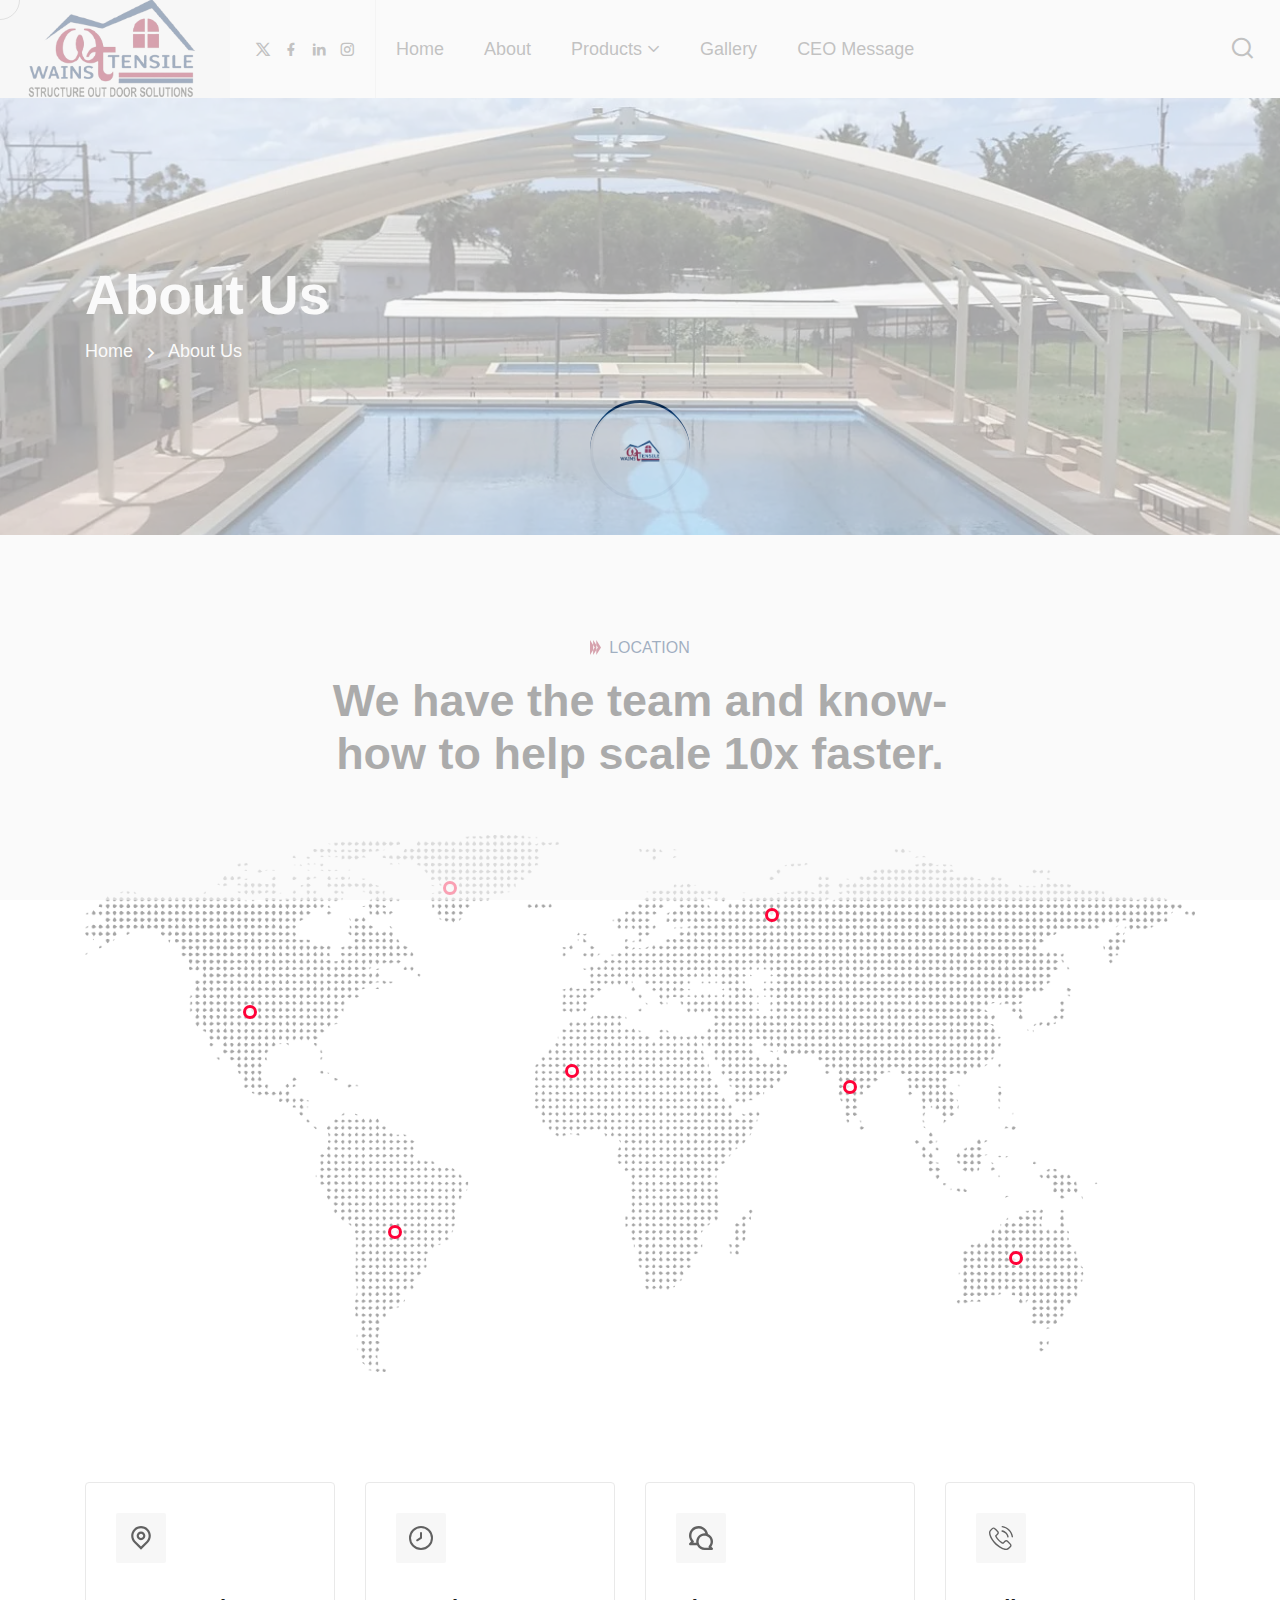
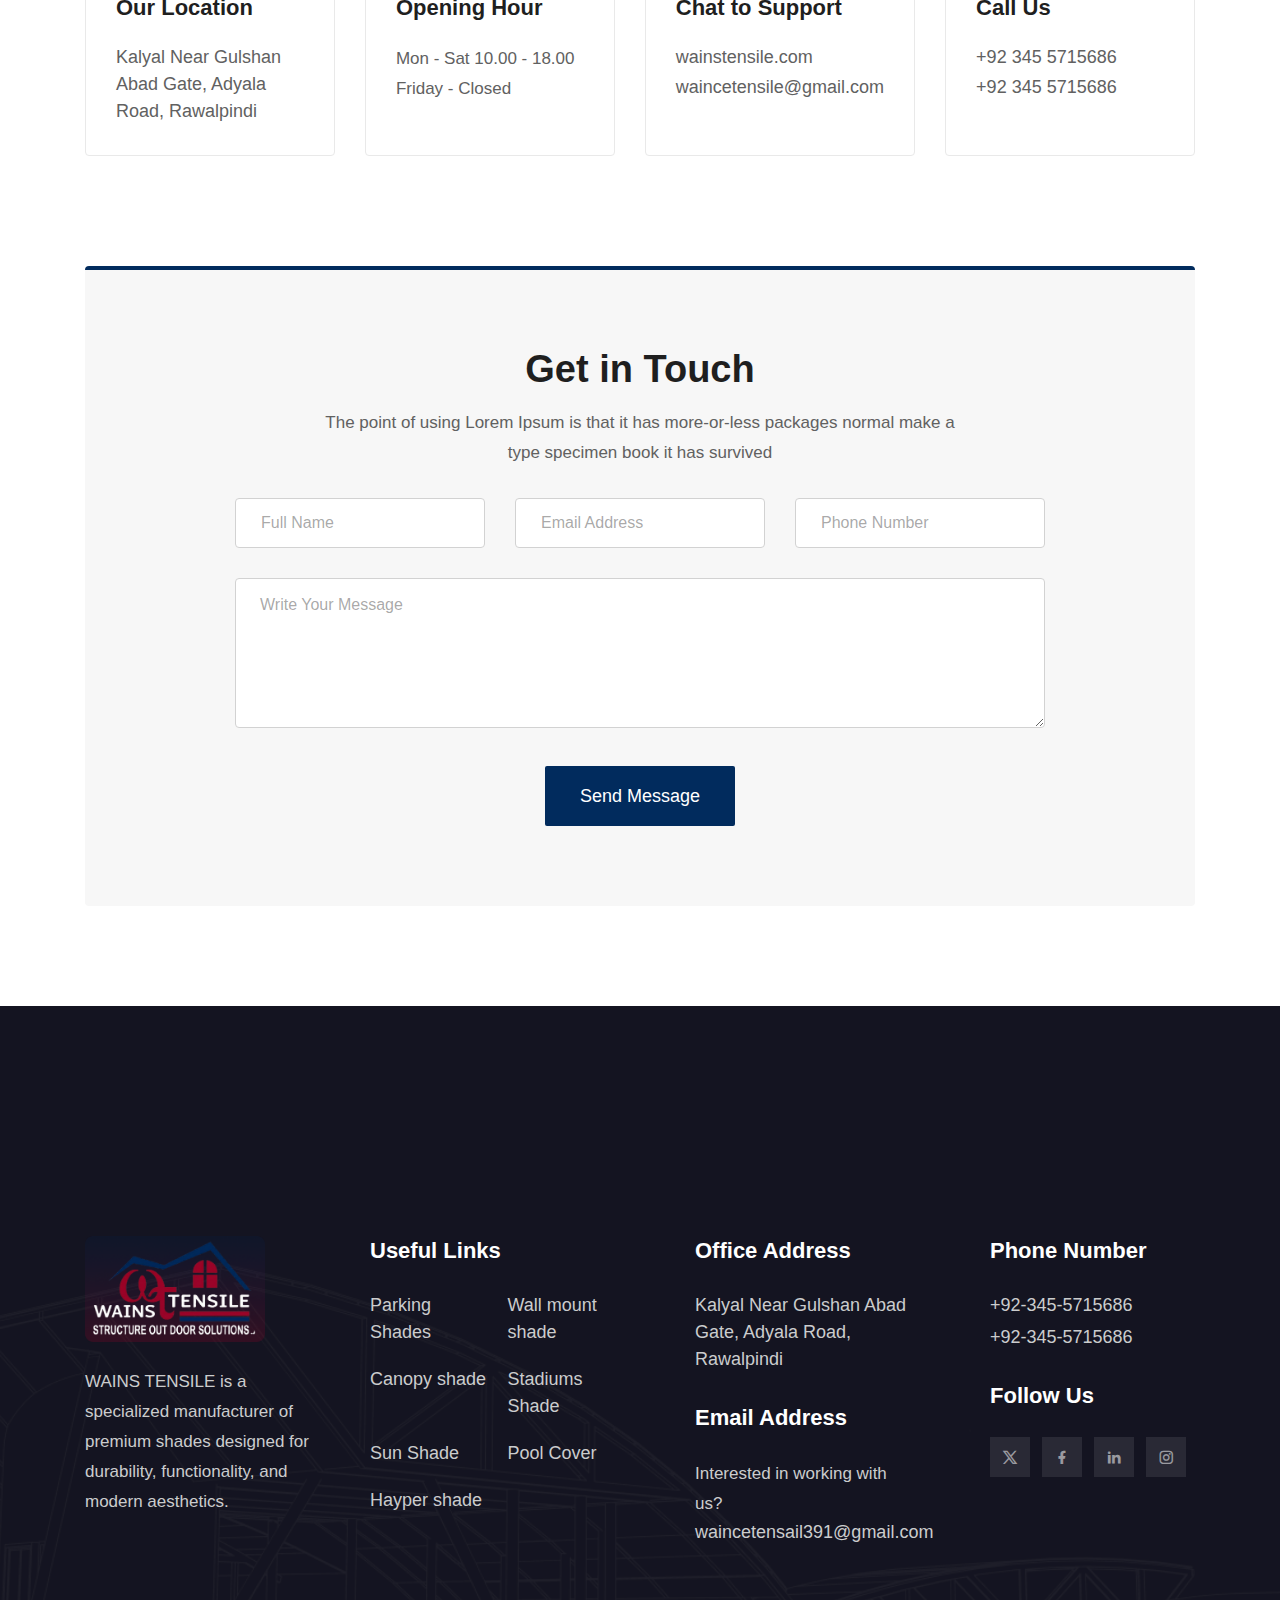
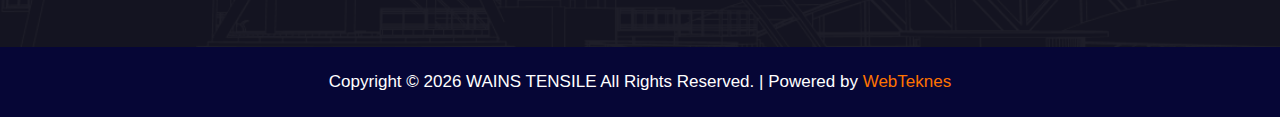
<file: contact.html>
<!doctype html>
<html class="no-js" lang="zxx">


<!-- Mirrored from industrie.rstheme.com/html/contact-two.html by HTTrack Website Copier/3.x [XR&CO'2014], Fri, 12 Dec 2025 12:12:32 GMT -->

<head>
    <meta charset="utf-8">
    <meta http-equiv="x-ua-compatible" content="ie=edge">
    <meta name="template-version" content="1.0.3">
    <title>Contact Us - WAINS TENSILE</title>
    <meta name="description" content="">
    <meta name="viewport" content="width=device-width, initial-scale=1">
    <!-- Place favicon.ico in the root directory -->
    <link rel="shortcut icon" type="image/x-icon" href="assets/images/mian/fav-logo.jpg">
    <!-- CSS here -->
    <link rel="stylesheet" href="assets/css/vendor/bootstrap.min.css">
    <link rel="stylesheet" href="assets/css/vendor/animate.min.css">
    <link rel="stylesheet" href="assets/css/plugins/swiper.min.css">
    <link rel="stylesheet" href="assets/css/plugins/nice-select.css">
    <link rel="stylesheet" href="assets/css/plugins/nouislider.min.css">
    <link rel="stylesheet" href="assets/css/vendor/magnific-popup.css">
    <link rel="stylesheet" href="assets/css/vendor/odometer.min.css">
    <link rel="stylesheet" href="assets/css/vendor/fontawesome-pro.css">
    <link rel="stylesheet" href="assets/css/vendor/spacing.css">
    <link rel="stylesheet" href="assets/css/vendor/remixicon.css">
    <link rel="stylesheet" href="assets/css/main.css">
</head>

<body class="rs-smoother-yes rtl">

    <!-- preloader start -->
    <div id="pre-load">
        <div id="loader" class="loader">
            <div class="loader-container">
                <div class="loader-icon"><img src="assets/images/mian/fav-logo.jpg" alt=""></div>
            </div>
        </div>
    </div>
    <!-- preloader end -->

    <!-- preloader start -->

    <div id="rs-mouse">
        <div id="cursor-ball"></div>
    </div>

    <!-- preloader end -->

    <!-- Header area start -->
    <header>
        <div class="rs-header-area rs-header-one has-theme-deep-blue">
            <div class="container-fluid g-0">
                <div class="rs-header-inner rs-sticky-header" id="rs-sticky-header">
                    <div class="rs-header-left">
                        <div class="rs-header-logo-wrapper">
                            <div class="rs-header-logo">
                                <a href="index.html"><img src="assets/images/mian/logo.png" alt="logo"></a>
                            </div>
                        </div>
                    </div>
                    <div class="rs-header-menu">
                        <div class="rs-theme-social has-transparent has-deep-blue">
                            <a href="#"><i class="ri-twitter-x-line"></i></a>
                            <a href="#"><i class="ri-facebook-fill"></i></a>
                            <a href="#"><i class="ri-linkedin-fill"></i></a>
                            <a href="#"><i class="ri-instagram-line"></i></a>
                        </div>
                        <nav id="mobile-menu" class="main-menu">
                            <ul class="multipage-menu">
                                <li class="has-mega-menu">
                                    <a href="index.html">Home</a>
                                </li>
                                <!-- about menu -->
                                <li>
                                    <a href="about-us.html">About</a>
                                </li>
                                <!-- page menu -->
                                <li class="menu-item-has-children">
                                    <a href="javascript:void(0)">Products</a>
                                    <ul class="submenu last-children">
                                        <li>
                                            <a href="Car-Parking-Shads.html">Car Parking Shades</a>
                                        </li>

                                        <li>
                                            <a href="Canopy-Shads.html">Canopy Shads</a>
                                        </li>
                                        <li>
                                            <a href="sun-shads.html">Sun Shads</a>
                                        </li>
                                        <li>
                                            <a href="pool-shads.html">Pool Shads</a>
                                        </li>
                                        <li>
                                            <a href="Stadiums-Shads.html">Stadiums Shads</a>
                                        </li>
                                        <li>
                                            <a href="hyper-shades.html">Hayper Shads</a>
                                        </li>
                                        <li>
                                            <a href="Wall-mount-Shads.html">Wall mount Shads</a>
                                        </li>

                                    </ul>
                                </li>
                                <!-- elements menu -->
                                <li class="has-mega-menu">
                                    <a href="gallery.html">Gallery</a>
                                </li>
                                <li class="">
                                    <a href="message-ceo.html">CEO Message</a>
                                </li>
                            </ul>
                        </nav>
                    </div>
                    <div class="rs-header-right">
                        <!-- search area start -->
                        <div class="rs-header-search-wrapper">
                            <div class="rs-header-search-icon has-theme-deep-blue">
                                <i class="ri-close-fill has-close"></i>
                                <i class="ri-search-line has-search"></i>
                            </div>
                            <form id="contact-form" class="rs-header-search-inner rs-stickys-form"
                                action="https://industrie.rstheme.com/html/assets/mailer.php" method="POST">
                                <div class="rs-header-search">
                                    <input type="text" placeholder="Searching...">
                                    <button type="submit"><i class="ri-search-line"></i></button>
                                </div>
                            </form>
                        </div>
                        <!-- search area end -->
                        <div class="rs-header-btn">
                            <a class="rs-btn has-theme-deep-blue has-icon has-bg" href="contact.html">Contact Us
                                <span class="icon-box">
                                    <svg class="icon-first" xmlns="http://www.w3.org/2000/svg" viewBox="0 0 32 32">
                                        <path
                                            d="M31.71,15.29l-10-10L20.29,6.71,28.59,15H0v2H28.59l-8.29,8.29,1.41,1.41,10-10A1,1,0,0,0,31.71,15.29Z">
                                        </path>
                                    </svg>
                                    <svg class="icon-second" xmlns="http://www.w3.org/2000/svg" viewBox="0 0 32 32">
                                        <path
                                            d="M31.71,15.29l-10-10L20.29,6.71,28.59,15H0v2H28.59l-8.29,8.29,1.41,1.41,10-10A1,1,0,0,0,31.71,15.29Z">
                                        </path>
                                    </svg>
                                </span>
                            </a>
                        </div>

                    </div>
                </div>
            </div>
        </div>
        <div class="rs-header-area rs-header-one has-theme-deep-blue">
            <div class="container-fluid g-0">
                <div class="rs-header-inner">
                    <div class="rs-header-left">
                        <div class="rs-header-logo-wrapper">
                            <div class="rs-header-logo">
                                <a href="index.html"><img src="assets/images/mian/logo.png" alt="logo"></a>
                            </div>
                        </div>
                    </div>
                    <div class="rs-header-menu">
                        <div class="rs-theme-social has-transparent has-deep-blue">
                            <a href="#"><i class="ri-twitter-x-line"></i></a>
                            <a href="#"><i class="ri-facebook-fill"></i></a>
                            <a href="#"><i class="ri-linkedin-fill"></i></a>
                            <a href="#"><i class="ri-instagram-line"></i></a>
                        </div>
                        <nav id="mobile-menu-two" class="main-menu">
                            <ul class="multipage-menu">
                                <li class="has-mega-menu">
                                    <a href="index.html">Home</a>
                                </li>
                                <!-- about menu -->
                                <li>
                                    <a href="about-us.html">About</a>

                                </li>
                                <!-- page menu -->
                                <li class="menu-item-has-children">
                                    <a href="javascript:void(0)">Products</a>
                                    <ul class="submenu last-children">
                                        <li>
                                            <a href="Car-Parking-Shads.html">Car Parking Shades</a>
                                        </li>

                                        <li>
                                            <a href="Canopy-Shads.html">Canopy Shads</a>
                                        </li>
                                        <li>
                                            <a href="sun-shads.html">Sun Shads</a>
                                        </li>
                                        <li>
                                            <a href="pool-shads.html">Pool Shads</a>
                                        </li>
                                        <li>
                                            <a href="Stadiums-Shads.html">Stadiums Shads</a>
                                        </li>
                                        <li>
                                            <a href="hyper-shades.html">Hayper Shads</a>
                                        </li>
                                        <li>
                                            <a href="Wall-mount-Shads.html">Wall mount Shads</a>
                                        </li>

                                    </ul>
                                </li>
                                <!-- elements menu -->
                                <li class="has-mega-menu">
                                    <a href="gallery.html">Gallery</a>
                                </li>

                                <li class="">
                                    <a href="message-ceo.html">CEO Message</a>
                                </li>

                            </ul>
                        </nav>
                    </div>
                    <div class="rs-header-right">
                        <!-- search area start -->
                        <div class="rs-header-search-wrapper">
                            <div class="rs-header-search-icon has-theme-deep-blue">
                                <i class="ri-close-fill has-close"></i>
                                <i class="ri-search-line has-search"></i>
                            </div>
                            <form id="contact-form" class="rs-header-search-inner rs-stickys-form"
                                action="https://industrie.rstheme.com/html/assets/mailer.php" method="POST">
                                <div class="rs-header-search">
                                    <input type="text" placeholder="Searching...">
                                    <button type="submit"><i class="ri-search-line"></i></button>
                                </div>
                            </form>
                        </div>
                        <!-- search area end -->
                        <div class="rs-header-btn">
                            <a class="rs-btn has-theme-deep-blue has-icon has-bg" href="contact.html">Contact Us
                                <span class="icon-box">
                                    <svg class="icon-first" xmlns="http://www.w3.org/2000/svg" viewBox="0 0 32 32">
                                        <path
                                            d="M31.71,15.29l-10-10L20.29,6.71,28.59,15H0v2H28.59l-8.29,8.29,1.41,1.41,10-10A1,1,0,0,0,31.71,15.29Z">
                                        </path>
                                    </svg>
                                    <svg class="icon-second" xmlns="http://www.w3.org/2000/svg" viewBox="0 0 32 32">
                                        <path
                                            d="M31.71,15.29l-10-10L20.29,6.71,28.59,15H0v2H28.59l-8.29,8.29,1.41,1.41,10-10A1,1,0,0,0,31.71,15.29Z">
                                        </path>
                                    </svg>
                                </span>
                            </a>
                        </div>

                    </div>
                </div>
            </div>
        </div>
    </header>
    <!-- Header area end -->

    <!-- Offcanvas area start -->


    <!-- Offcanvas area start -->

    <!-- Body main wrapper start -->
    <main>
        <!-- breadcrumb area start -->
        <section class="rs-breadcrumb-area rs-breadcrumb-one p-relative">
            <div class="rs-breadcrumb-bg" data-background="assets/images/mian/shades/pool01.webp"></div>
            <div class="container">
                <div class="row">
                    <div class="col-xxl-6 col-xl-8 col-lg-8">
                        <div class="rs-breadcrumb-content-wrapper">
                            <div class="rs-breadcrumb-title-wrapper">
                                <h1 class="rs-breadcrumb-title">About Us</h1>
                            </div>
                            <div class="rs-breadcrumb-menu">
                                <nav>
                                    <ul>
                                        <li><span><a href="index.html">Home</a></span></li>
                                        <li><span>About Us</span></li>
                                    </ul>
                                </nav>
                            </div>
                        </div>
                    </div>
                </div>
            </div>
        </section>
        <!-- breadcrumb area end -->

        <!-- contact area start -->
        <section class="rs-contact-area rs-contact-eight section-space-top">
            <div class="container">
                <div class="row  g-5 justify-content-center section-title-space align-items-center">
                    <div class="col-xl-7 col-lg-7 col-md-8">
                        <div class="rs-section-title-wrapper text-center">
                            <span class="rs-section-subtitle has-theme-orange">
                                <svg xmlns="http://www.w3.org/2000/svg" width="11" height="15" viewBox="0 0 11 15"
                                    fill="none">
                                    <path d="M3.14286 10L0 15L8.78104e-07 0L3.14286 5V10Z" fill="#990727"></path>
                                    <path fill-rule="evenodd" clip-rule="evenodd"
                                        d="M6.28571 10L3.14286 15L3.14286 10L4.71428 7.5L3.14286 5L3.14286 0L6.28571 5L6.28571 10ZM6.28571 10L7.85714 7.5L6.28571 5V0L11 7.5L6.28571 15V10Z"
                                        fill="#990727"></path>
                                </svg> Location
                            </span>
                            <h2 class="rs-section-title rs-split-text-enable split-in-fade mb-10">We have the team and
                                know-how to help scale 10x faster.</h2>
                        </div>
                    </div>
                </div>
                <div class="row">
                    <div class="col-12">
                        <div class="rs-contact-wrapper">
                            <div class="rs-contact-thumb">
                                <img src="assets/images/contact/contact-thumb-05.png" alt="image">
                            </div>
                            <div class="rs-contact-ripple-wrapper">
                                <div class="rs-ripple-item ripple-1">
                                    <div class="rs-ripple-figure">
                                        <div class="pre-title">
                                            <h5 class="title"> Lahore, Pakistan </h5>
                                        </div>
                                        <!-- Start Description -->
                                        <div class="ripple-desc">
                                            <p class="description"> Rawalpindi, Rawalpindi, Pakistan</p>
                                        </div>
                                        <!-- End Description -->
                                    </div>
                                    <div class="pre-circle-ripple"></div>
                                </div>
                                <div class="mobile_item">
                                    <i class="remove-icon ri-close-line"></i>
                                    <div class="pre-title">
                                        <h5 class="title"> Lahore, Pakistan </h5>
                                    </div>
                                    <div class="ripple-desc">
                                        <p class="description"> Rawalpindi, Rawalpindi, Pakistan</p>
                                    </div>
                                </div>
                                <div class="rs-ripple-item ripple-2">
                                    <div class="rs-ripple-figure">
                                        <div class="pre-title">
                                            <h5 class="title"> Lahore, Pakistan </h5>
                                        </div>
                                        <!-- Start Description -->
                                        <div class="ripple-desc">
                                            <p class="description"> Rawalpindi, Rawalpindi, Pakistan</p>
                                        </div>
                                        <!-- End Description -->
                                    </div>
                                    <div class="pre-circle-ripple"></div>
                                </div>
                                <div class="mobile_item">
                                    <i class="remove-icon ri-close-line"></i>
                                    <div class="pre-title">
                                        <h5 class="title"> Lahore, Pakistan</h5>
                                    </div>
                                    <div class="ripple-desc">
                                        <p class="description"> Rawalpindi, Rawalpindi, Pakistan</p>
                                    </div>
                                </div>
                                <div class="rs-ripple-item ripple-3">
                                    <div class="rs-ripple-figure">

                                        <div class="pre-title">
                                            <h5 class="title"> Lahore, Pakistan </h5>
                                        </div>

                                        <!-- Start Description -->

                                        <div class="ripple-desc">
                                            <p class="description"> Rawalpindi, Rawalpindi, Pakistan</p>
                                        </div>
                                        <!-- End Description -->
                                    </div>
                                    <div class="pre-circle-ripple"></div>
                                </div>
                                <div class="mobile_item">
                                    <i class="remove-icon ri-close-line"></i>
                                    <div class="pre-title">
                                        <h5 class="title"> Lahore, Pakistan </h5>
                                    </div>
                                    <div class="ripple-desc">
                                        <p class="description"> Rawalpindi, Rawalpindi, Pakistan</p>
                                    </div>
                                </div>
                                <div class="rs-ripple-item ripple-4">
                                    <div class="rs-ripple-figure">
                                        <div class="pre-title">
                                            <h5 class="title"> Lahore, Pakistan </h5>
                                        </div>
                                        <!-- Start Description -->
                                        <div class="ripple-desc">
                                            <p class="description"> Rawalpindi, Rawalpindi, Pakistan</p>
                                        </div>
                                        <!-- End Description -->
                                    </div>
                                    <div class="pre-circle-ripple"></div>
                                </div>
                                <div class="mobile_item">
                                    <i class="remove-icon ri-close-line"></i>
                                    <div class="pre-title">
                                        <h5 class="title"> Lahore, Pakistan </h5>
                                    </div>
                                    <div class="ripple-desc">
                                        <p class="description"> Rawalpindi, Rawalpindi, Pakistan</p>
                                    </div>
                                </div>
                                <div class="rs-ripple-item ripple-5">
                                    <div class="rs-ripple-figure">
                                        <div class="pre-title">
                                            <h5 class="title"> Lahore, Pakistan </h5>
                                        </div>
                                        <!-- Start Description -->
                                        <div class="ripple-desc">
                                            <p class="description"> Rawalpindi, Rawalpindi, Pakistan</p>
                                        </div>
                                        <!-- End Description -->
                                    </div>
                                    <div class="pre-circle-ripple"></div>
                                </div>
                                <div class="mobile_item">
                                    <i class="remove-icon ri-close-line"></i>
                                    <div class="pre-title">
                                        <h5 class="title">Lahore, Pakistan </h5>
                                    </div>
                                    <div class="ripple-desc">
                                        <p class="description"> Rawalpindi, Rawalpindi, Pakistan</p>
                                    </div>
                                </div>
                                <div class="rs-ripple-item ripple-6">
                                    <div class="rs-ripple-figure">

                                        <div class="pre-title">
                                            <h5 class="title"> Lahore, Pakistan </h5>
                                        </div>

                                        <!-- Start Description -->

                                        <div class="ripple-desc">
                                            <p class="description"> Rawalpindi, Rawalpindi, Pakistan</p>
                                        </div>
                                        <!-- End Description -->
                                    </div>
                                    <div class="pre-circle-ripple"></div>
                                </div>
                                <div class="mobile_item">
                                    <i class="remove-icon ri-close-line"></i>
                                    <div class="pre-title">
                                        <h5 class="title"> Lahore, Pakistan </h5>
                                    </div>
                                    <div class="ripple-desc">
                                        <p class="description"> Rawalpindi, Rawalpindi, Pakistan</p>
                                    </div>
                                </div>
                                <div class="rs-ripple-item ripple-7">
                                    <div class="rs-ripple-figure">

                                        <div class="pre-title">
                                            <h5 class="title"> Lahore, Pakistan </h5>
                                        </div>
                                        <!-- Start Description -->
                                        <div class="ripple-desc">
                                            <p class="description"> Rawalpindi, Rawalpindi, Pakistan</p>
                                        </div>
                                        <!-- End Description -->
                                    </div>
                                    <div class="pre-circle-ripple"></div>
                                </div>
                                <div class="mobile_item">
                                    <i class="remove-icon ri-close-line"></i>
                                    <div class="pre-title">
                                        <h5 class="title"> Lahore, Pakistan </h5>
                                    </div>
                                    <div class="ripple-desc">
                                        <p class="description"> Rawalpindi, Rawalpindi, Pakistan</p>
                                    </div>
                                </div>
                            </div>
                        </div>
                    </div>
                </div>
            </div>
        </section>
        <!-- contact area end -->

        <!-- contact area start -->
        <section class="rs-contact-area section-space rs-contact-nine">
            <div class="container">
                <div class="row">
                    <div class="col-12">
                        <div class="rs-contact-wrapper">
                            <div class="rs-contact-item">
                                <div class="rs-contact-icon">
                                    <svg xmlns="http://www.w3.org/2000/svg" width="18" height="22" viewBox="0 0 18 22"
                                        fill="none">
                                        <path
                                            d="M9 18.8995L13.9497 13.9497C16.6834 11.2161 16.6834 6.78392 13.9497 4.05025C11.2161 1.31658 6.78392 1.31658 4.05025 4.05025C1.31658 6.78392 1.31658 11.2161 4.05025 13.9497L9 18.8995ZM9 21.7279L2.63604 15.364C-0.87868 11.8492 -0.87868 6.15076 2.63604 2.63604C6.15076 -0.87868 11.8492 -0.87868 15.364 2.63604C18.8787 6.15076 18.8787 11.8492 15.364 15.364L9 21.7279ZM9 11C10.1046 11 11 10.1046 11 9C11 7.89543 10.1046 7 9 7C7.8954 7 7 7.89543 7 9C7 10.1046 7.8954 11 9 11ZM9 13C6.79086 13 5 11.2091 5 9C5 6.79086 6.79086 5 9 5C11.2091 5 13 6.79086 13 9C13 11.2091 11.2091 13 9 13Z"
                                            fill="#737373"></path>
                                    </svg>
                                </div>
                                <div class="rs-contact-content">
                                    <h5 class="rs-contact-title">Our Location </h5>
                                    <a href="#">Kalyal Near Gulshan Abad Gate, Adyala Road, Rawalpindi</a>
                                </div>
                            </div>


                            <div class="rs-contact-item">
                                <div class="rs-contact-icon">
                                    <svg xmlns="http://www.w3.org/2000/svg" id="Outline" viewBox="0 0 24 24" width="512"
                                        height="512">
                                        <path
                                            d="M12,0A12,12,0,1,0,24,12,12.013,12.013,0,0,0,12,0Zm0,22A10,10,0,1,1,22,12,10.011,10.011,0,0,1,12,22Z">
                                        </path>
                                        <path
                                            d="M12,6a1,1,0,0,0-1,1v4.325L7.629,13.437a1,1,0,0,0,1.062,1.7l3.84-2.4A1,1,0,0,0,13,11.879V7A1,1,0,0,0,12,6Z">
                                        </path>
                                    </svg>
                                </div>
                                <div class="rs-contact-content">
                                    <h5 class="rs-contact-title">Opening Hour </h5>
                                    <p> Mon - Sat 10.00 - 18.00 <br>
                                        Friday - Closed </p>
                                </div>
                            </div>


                            <div class="rs-contact-item">
                                <div class="rs-contact-icon">
                                    <svg xmlns="http://www.w3.org/2000/svg" width="24" height="24" viewBox="0 0 24 24"
                                        fill="none">
                                        <path
                                            d="M22.3338 20.6286C23.0854 19.6211 23.6012 18.4577 23.8431 17.2242C24.085 15.9907 24.0468 14.7186 23.7314 13.5019C23.416 12.2851 22.8314 11.1547 22.0207 10.1941C21.21 9.23346 20.194 8.46713 19.0476 7.95164C18.7979 6.51497 18.224 5.15411 17.3695 3.97247C16.515 2.79083 15.4025 1.8195 14.1163 1.13228C12.8302 0.445066 11.4044 0.0600458 9.94712 0.00647694C8.48989 -0.047092 7.03962 0.232199 5.7065 0.82313C4.37338 1.41406 3.1925 2.30108 2.25358 3.41679C1.31465 4.53251 0.642389 5.84756 0.287871 7.26202C-0.0666478 8.67649 -0.0940951 10.1532 0.207615 11.5798C0.509324 13.0065 1.13225 14.3456 2.02907 15.4954L0.361996 17.1505C0.19558 17.3192 0.0828473 17.5333 0.0380233 17.766C-0.00680069 17.9987 0.0182925 18.2394 0.110137 18.4578C0.200111 18.6768 0.352903 18.8643 0.549258 18.9966C0.745613 19.129 0.976743 19.2002 1.21352 19.2014H8.03772C8.71732 20.6341 9.78879 21.8451 11.1281 22.6941C12.4674 23.5431 14.0198 23.9954 15.6055 23.9987H22.8015C23.0383 23.9975 23.2694 23.9263 23.4658 23.794C23.6621 23.6616 23.8149 23.4741 23.9049 23.2551C23.9967 23.0367 24.0218 22.796 23.977 22.5633C23.9322 22.3307 23.8194 22.1165 23.653 21.9478L22.3338 20.6286ZM7.21018 15.6034C7.21183 16.005 7.2439 16.4059 7.30613 16.8027H4.10391L4.52368 16.3949C4.63609 16.2834 4.72531 16.1508 4.7862 16.0047C4.84709 15.8585 4.87844 15.7017 4.87844 15.5434C4.87844 15.3851 4.84709 15.2283 4.7862 15.0822C4.72531 14.936 4.63609 14.8034 4.52368 14.6919C3.85152 14.0271 3.31865 13.235 2.95622 12.3619C2.59378 11.4887 2.40906 10.5521 2.41285 9.60672C2.41285 7.69823 3.171 5.8679 4.52051 4.51839C5.87002 3.16888 7.70035 2.41073 9.60884 2.41073C11.098 2.40178 12.5526 2.85974 13.768 3.72024C14.9835 4.58073 15.8987 5.8005 16.3851 7.20806C16.1212 7.20806 15.8694 7.20806 15.6055 7.20806C13.3789 7.20806 11.2435 8.09256 9.66911 9.66699C8.09469 11.2414 7.21018 13.3768 7.21018 15.6034ZM19.8511 21.6L19.9111 21.66H15.6055C14.2183 21.6575 12.8748 21.1742 11.804 20.2923C10.7332 19.4104 10.0012 18.1845 9.73285 16.8235C9.46447 15.4625 9.67626 14.0505 10.3321 12.8282C10.988 11.6058 12.0474 10.6486 13.3298 10.1197C14.6123 9.59076 16.0384 9.52283 17.3653 9.92746C18.6922 10.3321 19.8378 11.1842 20.6069 12.3387C21.376 13.4932 21.721 14.8787 21.5832 16.2591C21.4454 17.6394 20.8333 18.9293 19.8511 19.909C19.6252 20.1304 19.4958 20.4322 19.4913 20.7485C19.492 20.9072 19.5241 21.0642 19.5859 21.2103C19.6477 21.3565 19.7378 21.489 19.8511 21.6V21.6Z"
                                            fill="#616161"></path>
                                    </svg>
                                </div>
                                <div class="rs-contact-content">
                                    <h5 class="rs-contact-title">Chat to Support</h5>
                                    <a href="mailto:demo.industrie@gmail.com">wainstensile.com</a>
                                    <a href="mailto:support.industrie@gmail.com">waincetensile@gmail.com</a>
                                </div>
                            </div>


                            <div class="rs-contact-item">
                                <div class="rs-contact-icon">
                                    <svg xmlns="http://www.w3.org/2000/svg" width="30" height="30" viewBox="0 0 30 30"
                                        fill="none">
                                        <path
                                            d="M23.7225 18.5848C23.1074 17.9453 22.3655 17.6034 21.5792 17.6034C20.7993 17.6034 20.051 17.9389 19.4106 18.5784L17.4068 20.573C17.242 20.4843 17.0771 20.402 16.9186 20.3197C16.6903 20.2057 16.4747 20.0981 16.2908 19.9841C14.4139 18.7937 12.7081 17.2424 11.0722 15.2353C10.2795 14.2348 9.74688 13.3927 9.36008 12.5379C9.88004 12.063 10.362 11.5691 10.8312 11.0943C11.0087 10.917 11.1863 10.7333 11.3638 10.556C12.6955 9.22637 12.6955 7.50412 11.3638 6.17444L9.63274 4.44585C9.43617 4.24957 9.23326 4.04695 9.04303 3.84433C8.66256 3.45176 8.26308 3.04652 7.85091 2.66662C7.23583 2.05876 6.50028 1.73584 5.72667 1.73584C4.95307 1.73584 4.20483 2.05876 3.57072 2.66662C3.56438 2.67295 3.56438 2.67295 3.55804 2.67928L1.40209 4.85109C0.590443 5.66156 0.127549 6.64932 0.0260924 7.79538C-0.126092 9.64427 0.419236 11.3665 0.837743 12.4936C1.86499 15.2606 3.39952 17.825 5.68862 20.573C8.46599 23.8845 11.8077 26.4995 15.625 28.3421C17.0834 29.0323 19.0301 29.8491 21.2051 29.9884C21.3383 29.9947 21.4778 30.001 21.6046 30.001C23.0694 30.001 24.2995 29.4755 25.2634 28.4307C25.2697 28.4181 25.2824 28.4117 25.2887 28.3991C25.6185 28.0002 25.9989 27.6393 26.3984 27.253C26.6711 26.9934 26.9501 26.7212 27.2227 26.4362C27.8505 25.784 28.1802 25.0242 28.1802 24.2454C28.1802 23.4603 27.8442 22.7068 27.2037 22.0736L23.7225 18.5848ZM25.9926 25.2522C25.9862 25.2522 25.9862 25.2585 25.9926 25.2522C25.7453 25.5181 25.4916 25.7587 25.219 26.0247C24.8068 26.4172 24.3883 26.8288 23.9952 27.291C23.3547 27.9749 22.6001 28.2978 21.6109 28.2978C21.5158 28.2978 21.4144 28.2978 21.3192 28.2914C19.436 28.1711 17.6858 27.4366 16.3732 26.8098C12.7842 25.0749 9.63274 22.6118 7.0139 19.4902C4.85161 16.8879 3.40586 14.4818 2.44836 11.8984C1.85865 10.3218 1.64305 9.0934 1.73817 7.93468C1.80158 7.19386 2.08692 6.57967 2.61323 6.05413L4.77552 3.89499C5.08623 3.60372 5.41596 3.44543 5.73935 3.44543C6.13884 3.44543 6.46223 3.68604 6.66514 3.88865C6.67148 3.89499 6.67782 3.90132 6.68417 3.90765C7.07097 4.26856 7.43875 4.64214 7.82555 5.04104C8.02212 5.24366 8.22503 5.44628 8.42795 5.65523L10.159 7.38381C10.8312 8.05498 10.8312 8.6755 10.159 9.34667C9.97515 9.5303 9.79761 9.71392 9.61372 9.89121C9.08107 10.4357 8.57379 10.9423 8.02212 11.4362C8.00944 11.4488 7.99676 11.4552 7.99042 11.4678C7.44509 12.0124 7.54654 12.5442 7.66068 12.9051C7.66702 12.9241 7.67336 12.9431 7.67971 12.9621C8.12992 14.0512 8.76402 15.077 9.72785 16.299L9.7342 16.3053C11.4843 18.4581 13.3296 20.1361 15.365 21.4214C15.625 21.5861 15.8913 21.719 16.145 21.8457C16.3732 21.9596 16.5888 22.0673 16.7727 22.1812C16.7981 22.1939 16.8235 22.2129 16.8488 22.2256C17.0644 22.3332 17.2673 22.3839 17.4766 22.3839C18.0029 22.3839 18.3326 22.0546 18.4404 21.947L20.609 19.7815C20.8246 19.5662 21.1671 19.3066 21.5665 19.3066C21.9597 19.3066 22.2831 19.5535 22.4796 19.7688C22.486 19.7752 22.486 19.7752 22.4923 19.7815L25.9862 23.2703C26.6394 23.9162 26.6394 24.581 25.9926 25.2522Z"
                                            fill="white"></path>
                                        <path
                                            d="M16.2163 7.13613C17.8777 7.41473 19.3869 8.19988 20.5917 9.40292C21.7964 10.606 22.5764 12.1129 22.8617 13.7719C22.9315 14.1898 23.2929 14.481 23.7051 14.481C23.7558 14.481 23.8002 14.4747 23.8509 14.4684C24.3202 14.3924 24.6309 13.9492 24.5548 13.4806C24.2124 11.4734 23.2612 9.64353 21.8091 8.19355C20.357 6.74356 18.5245 5.79379 16.5144 5.45187C16.0451 5.37589 15.6076 5.68615 15.5252 6.14837C15.4427 6.61059 15.7471 7.06015 16.2163 7.13613Z"
                                            fill="white"></path>
                                        <path
                                            d="M29.9883 13.2338C29.4239 9.92864 27.864 6.92103 25.4671 4.52761C23.0702 2.13419 20.0582 0.576563 16.7482 0.0130318C16.2853 -0.0692817 15.8478 0.247309 15.7654 0.709531C15.6893 1.17808 16 1.61498 16.4692 1.69729C19.4241 2.19751 22.1191 3.59683 24.2623 5.73065C26.4056 7.8708 27.8006 10.5618 28.3016 13.5124C28.3713 13.9303 28.7328 14.2216 29.1449 14.2216C29.1956 14.2216 29.24 14.2153 29.2908 14.2089C29.7537 14.1393 30.0707 13.6961 29.9883 13.2338Z"
                                            fill="white"></path>
                                    </svg>
                                </div>
                                <div class="rs-contact-content">
                                    <h5 class="rs-contact-title">Call Us </h5>
                                    <a href="tel:971551579261">+92 345 5715686</a>
                                    <a href="tel:971551579261">+92 345 5715686</a>
                                </div>
                            </div>
                        </div>
                    </div>

                </div>
            </div>
        </section>
        <!-- contact area start -->

        <!-- contact form area start -->
        <section class="rs-contact-form-area rs-contact-ten section-space-bottom">
            <div class="container">
                <div class="row justify-content-center">
                    <div class="col-xl-12">
                        <div class="rs-contact-form">
                            <h3 class="rs-contact-form-title">Get in Touch</h3>
                            <p class="descrip">The point of using Lorem Ipsum is that it has more-or-less packages
                                normal make a type specimen book it has survived</p>
                            <form id="contact-form" action="https://industrie.rstheme.com/html/assets/mailer.php"
                                method="POST">
                                <div class="row g-5">
                                    <div class="col-md-4">
                                        <div class="rs-contact-input">
                                            <input id="name" name="name" type="text" placeholder="Full Name">
                                        </div>
                                    </div>
                                    <div class="col-md-4">
                                        <div class="rs-contact-input">
                                            <input id="email" name="email" type="email" placeholder="Email Address">
                                        </div>
                                    </div>
                                    <div class="col-md-4">
                                        <div class="rs-contact-input">
                                            <input id="phone" name="phone" type="text" placeholder="Phone Number">
                                        </div>
                                    </div>
                                    <div class="col-md-12">
                                        <div class="rs-contact-input">
                                            <textarea id="message" name="message"
                                                placeholder="Write Your Message"></textarea>
                                        </div>
                                    </div>
                                    <div class="col-md-12">
                                        <div class="rs-contact-btn">
                                            <button type="submit" class="rs-btn has-theme-orange">Send Message</button>
                                        </div>
                                    </div>
                                </div>
                            </form>
                            <div id="form-messages"></div>
                        </div>
                    </div>
                </div>
            </div>
        </section>
        <!-- contact form area end -->


    </main>
    <!-- Body main wrapper end -->

    <div class="rs-footer-bg-thumb-wrapper has-theme-orange">
        <div class="rs-footer-bg-thumb" data-background="assets/images/bg/footer-bg-02.png"></div>
        <!-- footer area start -->
        <footer>
            <div class="rs-footer-area rs-footer-two has-space has-theme-deep-blue has-bg-thumb">
                <div class="rs-footer-bg-thumb" data-background="assets/images/bg/footer-bg-07.png"></div>
                <div class="rs-footer-top">
                    <div class="container">
                        <div class="row g-5">
                            <div class="col-xxl-3 col-xl-3 col-lg-3 col-md-4 col-sm-6">
                                <div class="rs-footer-widget footer-2-col-1">
                                    <div class="rs-footer-widget-logo mb-25">
                                        <a href="index.html"><img src="assets/images/mian/footer-logo.png"
                                                alt="logo"></a>
                                    </div>
                                    <div class="rs-footer-widget-content">
                                        <p class="rs-footer-widget-description">WAINS TENSILE is a specialized
                                            manufacturer
                                            of premium shades designed for durability, functionality, and modern
                                            aesthetics.
                                        </p>
                                    </div>
                                </div>
                            </div>
                            <div class="col-xxl-3 col-xl-3 col-lg-3 col-md-4 col-sm-6">
                                <div class="rs-footer-widget footer-2-col-2">
                                    <h5 class="rs-footer-widget-title">Useful Links</h5>
                                    <div class="rs-footer-widget-content">
                                        <div class="rs-footer-widget-links has-theme-deep-blue">
                                            <ul>
                                                <li> <a href="#">Parking Shades</a> </li>
                                                <li><a href="#">Wall mount shade</a></li>
                                                <li><a href="#">Canopy shade</a></li>
                                                <li><a href="#">Stadiums Shade</a></li>
                                                <li><a href="#">Sun Shade</a></li>
                                                <li><a href="#">Pool Cover</a></li>
                                                <li><a href="#">Hayper shade</a></li>
                                            </ul>
                                        </div>
                                    </div>
                                </div>
                            </div>
                            <div class="col-xxl-3 col-xl-3 col-lg-3 col-md-4 col-sm-6">
                                <div class="rs-footer-widget footer-2-col-3">
                                    <h5 class="rs-footer-widget-title">Office Address</h5>
                                    <div class="rs-footer-widget-content">
                                        <div class="rs-footer-widget-meta">
                                            <div class="rs-footer-widget-address">
                                                <a target="_blank" href="https://www.google.com/maps">Kalyal Near
                                                    Gulshan
                                                    Abad Gate, Adyala Road, Rawalpindi</a>
                                            </div>
                                            <h5 class="rs-footer-widget-title">Email Address</h5>
                                            <p> Interested in working with us?</p>
                                            <div class="rs-footer-widget-email">
                                                <a href="mailto:industrie@gmail.com">waincetensail391@gmail.com</a>
                                            </div>
                                        </div>
                                    </div>
                                </div>
                            </div>
                            <div class="col-xxl-3 col-xl-3 col-lg-3 col-md-4 col-sm-6">
                                <div class="rs-footer-widget footer-2-col-4">
                                    <h5 class="rs-footer-widget-title">Phone Number</h5>
                                    <div class="rs-footer-widget-content">
                                        <div class="rs-footer-widget-contact-info">
                                            <div class="rs-footer-widget-number">
                                                <span>
                                                    <a href="tel:92-345-5715686">+92-345-5715686
                                                    </a>
                                                </span>
                                                <span>
                                                    <a href="tel:92-345-5715686">+92-345-5715686
                                                    </a>
                                                </span>
                                            </div>
                                        </div>
                                        <h5 class="rs-footer-widget-title">Follow Us</h5>
                                        <div class="rs-footer-widget-social">
                                            <div class="rs-theme-social has-theme-deep-blue">
                                                <a href="#"><i class="ri-twitter-x-line"></i></a>
                                                <a href="#"><i class="ri-facebook-fill"></i></a>
                                                <a href="#"><i class="ri-linkedin-fill"></i></a>
                                                <a href="#"><i class="ri-instagram-line"></i></a>
                                            </div>
                                        </div>
                                    </div>
                                </div>
                            </div>
                        </div>
                    </div>
                </div>
                <div class="rs-footer-copyright-area rs-copyright-one has-theme-deep-blue">
                    <div class="container">
                        <div class="row justify-content-center">
                            <div class="col-xl-12">
                                <div class="rs-footer-copyright has-theme-deep-blue text-center">
                                    <p class="underline">Copyright © <span id="year">2025</span> WAINS TENSILE All
                                        Rights
                                        Reserved. | Powered by <a target="_blank" href="https://webteknes.com/"
                                            style="color: rgb(255, 115, 0);">WebTeknes</a></p>
                                </div>
                            </div>
                        </div>
                    </div>
                </div>
            </div>
        </footer>
        <!-- footer area end -->

    </div>

    <!-- back to top -->
    <!-- Backtotop start -->
    <div class="backtotop-wrap cursor-pointer">
        <svg class="backtotop-circle svg-content" width="100%" height="100%" viewBox="-1 -1 102 102">
            <path d="M50,1 a49,49 0 0,1 0,98 a49,49 0 0,1 0,-98" />
        </svg>
    </div>
    <!-- Backtotop end -->

    <!-- JS here -->
    <script src="assets/js/vendor/jquery-3.7.1.min.js"></script>
    <script src="assets/js/plugins/waypoints.min.js"></script>
    <script src="assets/js/vendor/bootstrap.bundle.min.js"></script>
    <script src="assets/js/plugins/meanmenu.min.js"></script>
    <script src="assets/js/plugins/swiper.min.js"></script>
    <script src="assets/js/plugins/wow.min.js"></script>
    <script src="assets/js/vendor/magnific-popup.min.js"></script>
    <script src="assets/js/vendor/isotope.pkgd.min.js"></script>
    <script src="assets/js/vendor/imagesloaded.pkgd.min.js"></script>
    <script src="assets/js/plugins/nice-select.min.js"></script>
    <script src="assets/js/plugins/jarallax.min.js"></script>
    <script src="assets/js/vendor/ajax-form.js"></script>
    <script src="assets/js/plugins/easypie.js"></script>
    <script src="assets/js/plugins/headding-title.js"></script>
    <script src="assets/js/plugins/lenis.min.js"></script>
    <script src="assets/js/plugins/gsap.min.js"></script>
    <script src="assets/js/plugins/rs-anim-int.js"></script>
    <script src="assets/js/plugins/rs-scroll-trigger.min.js"></script>
    <script src="assets/js/plugins/rs-splitText.min.js"></script>
    <script src="assets/js/plugins/jquery.lettering.js"></script>
    <script src="assets/js/plugins/parallax-effect.min.js"></script>
    <script src="assets/js/plugins/jquery.appear.min.js"></script>
    <script src="assets/js/plugins/marquee.min.js"></script>
    <script src="assets/js/plugins/chart.umd.min.js"></script>
    <script src="assets/js/plugins/nouislider.min.js"></script>
    <script src="assets/js/vendor/purecounter.js"></script>
    <script src="assets/js/vendor/odometer.min.js"></script>
    <script src="assets/js/main.js"></script>
</body>


<!-- Mirrored from industrie.rstheme.com/html/contact-two.html by HTTrack Website Copier/3.x [XR&CO'2014], Fri, 12 Dec 2025 12:12:33 GMT -->

</html>
</file>
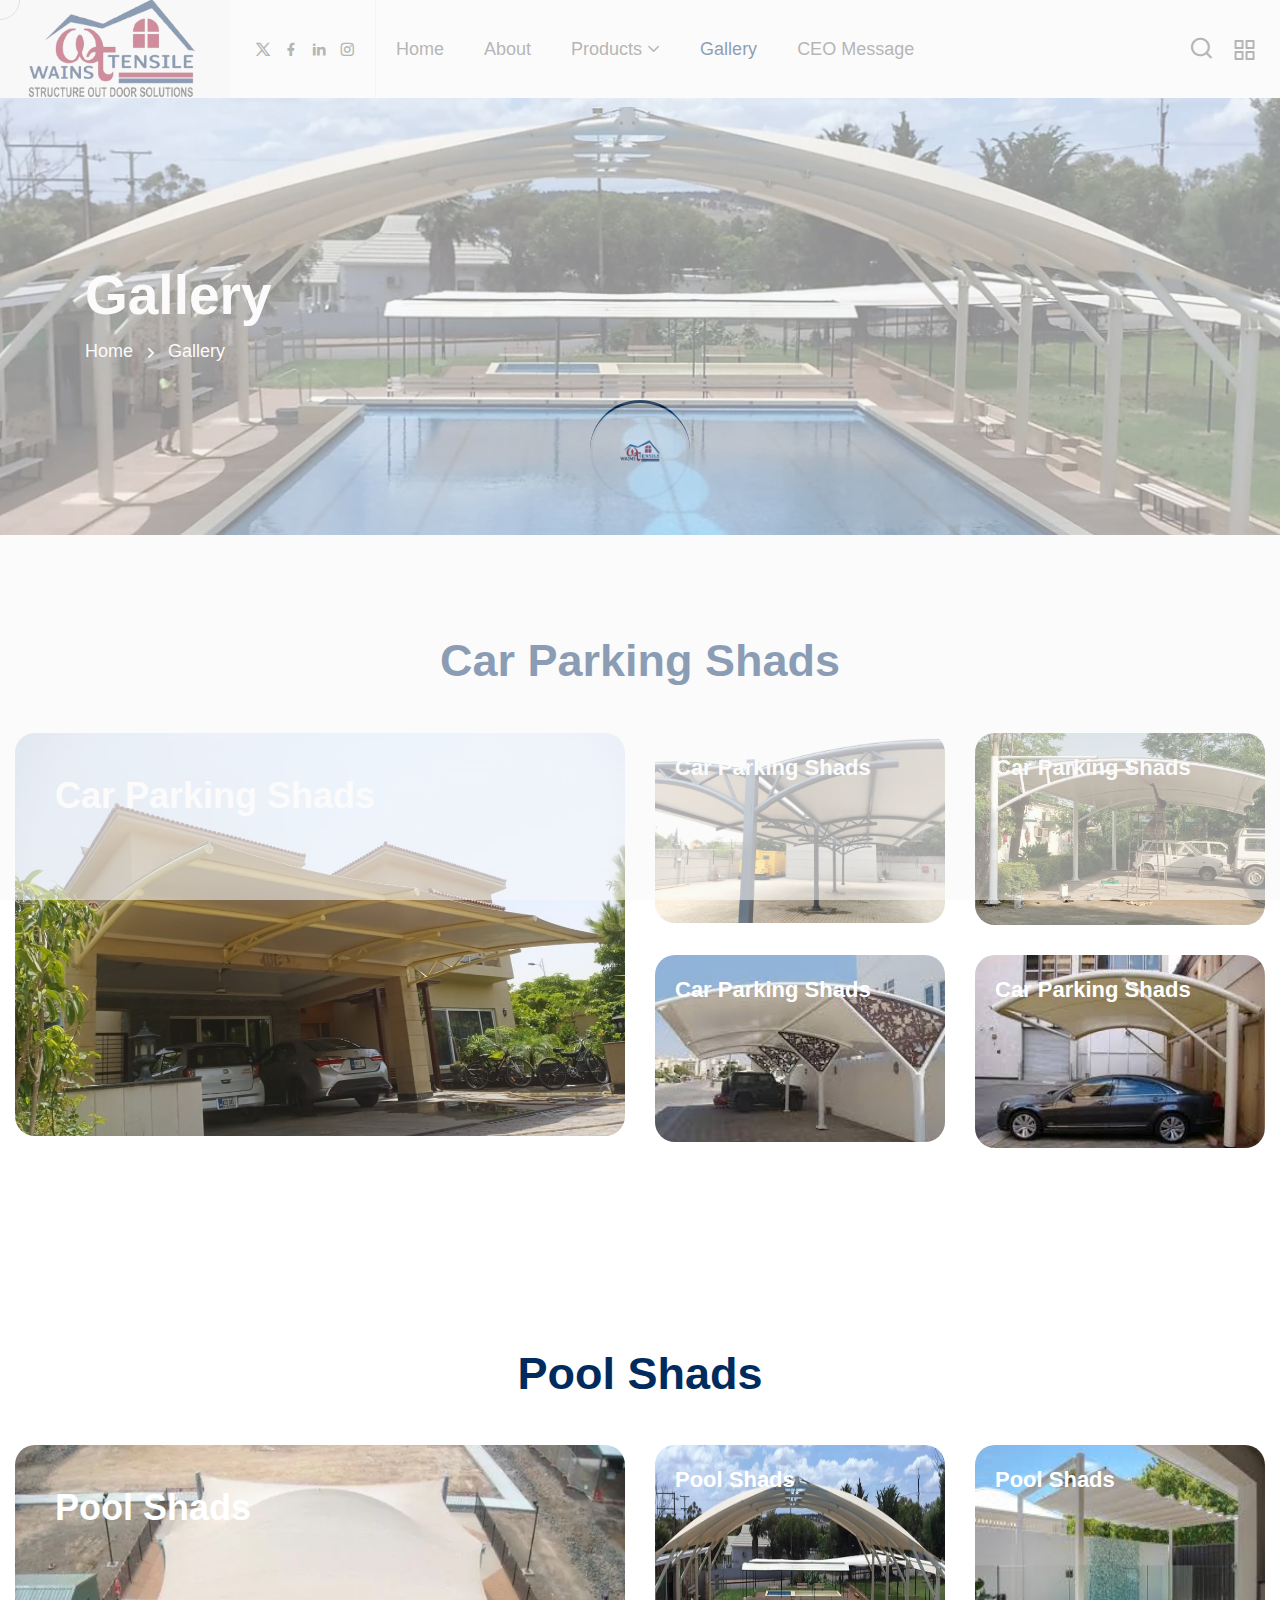
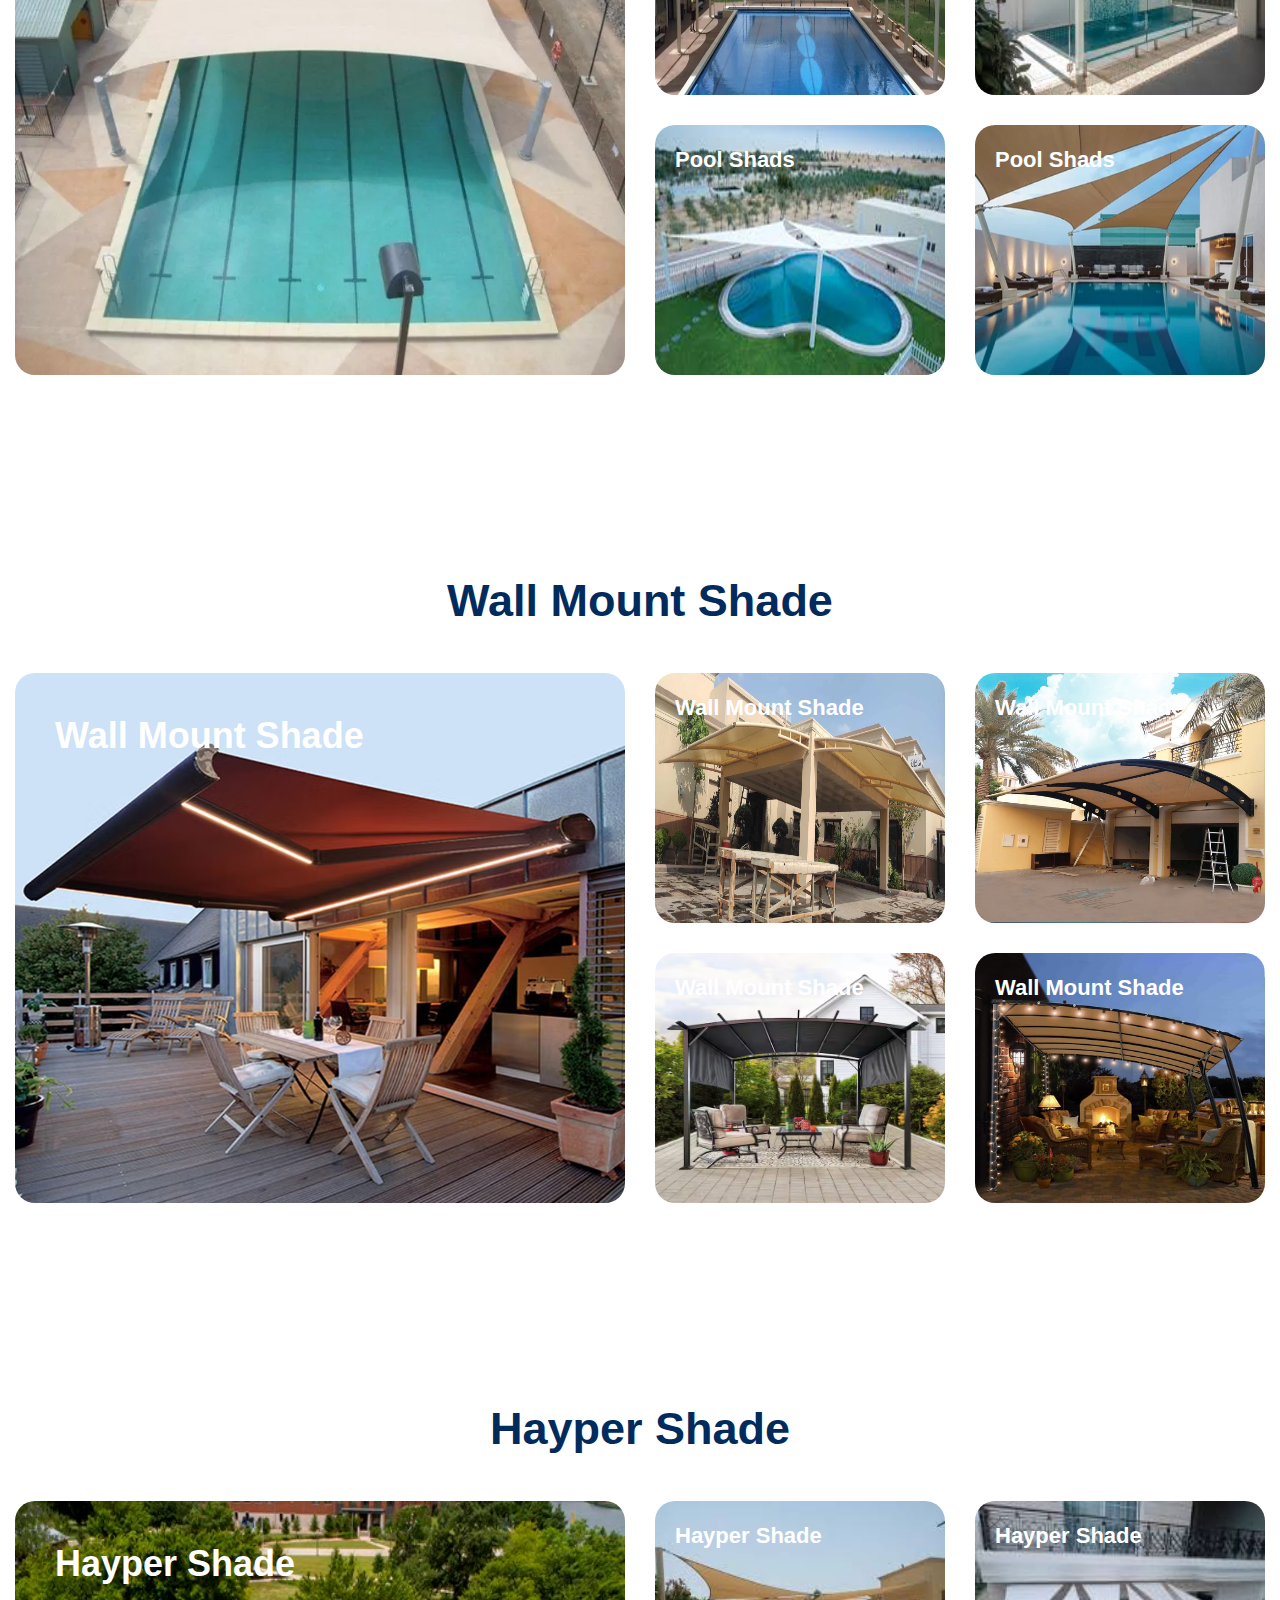
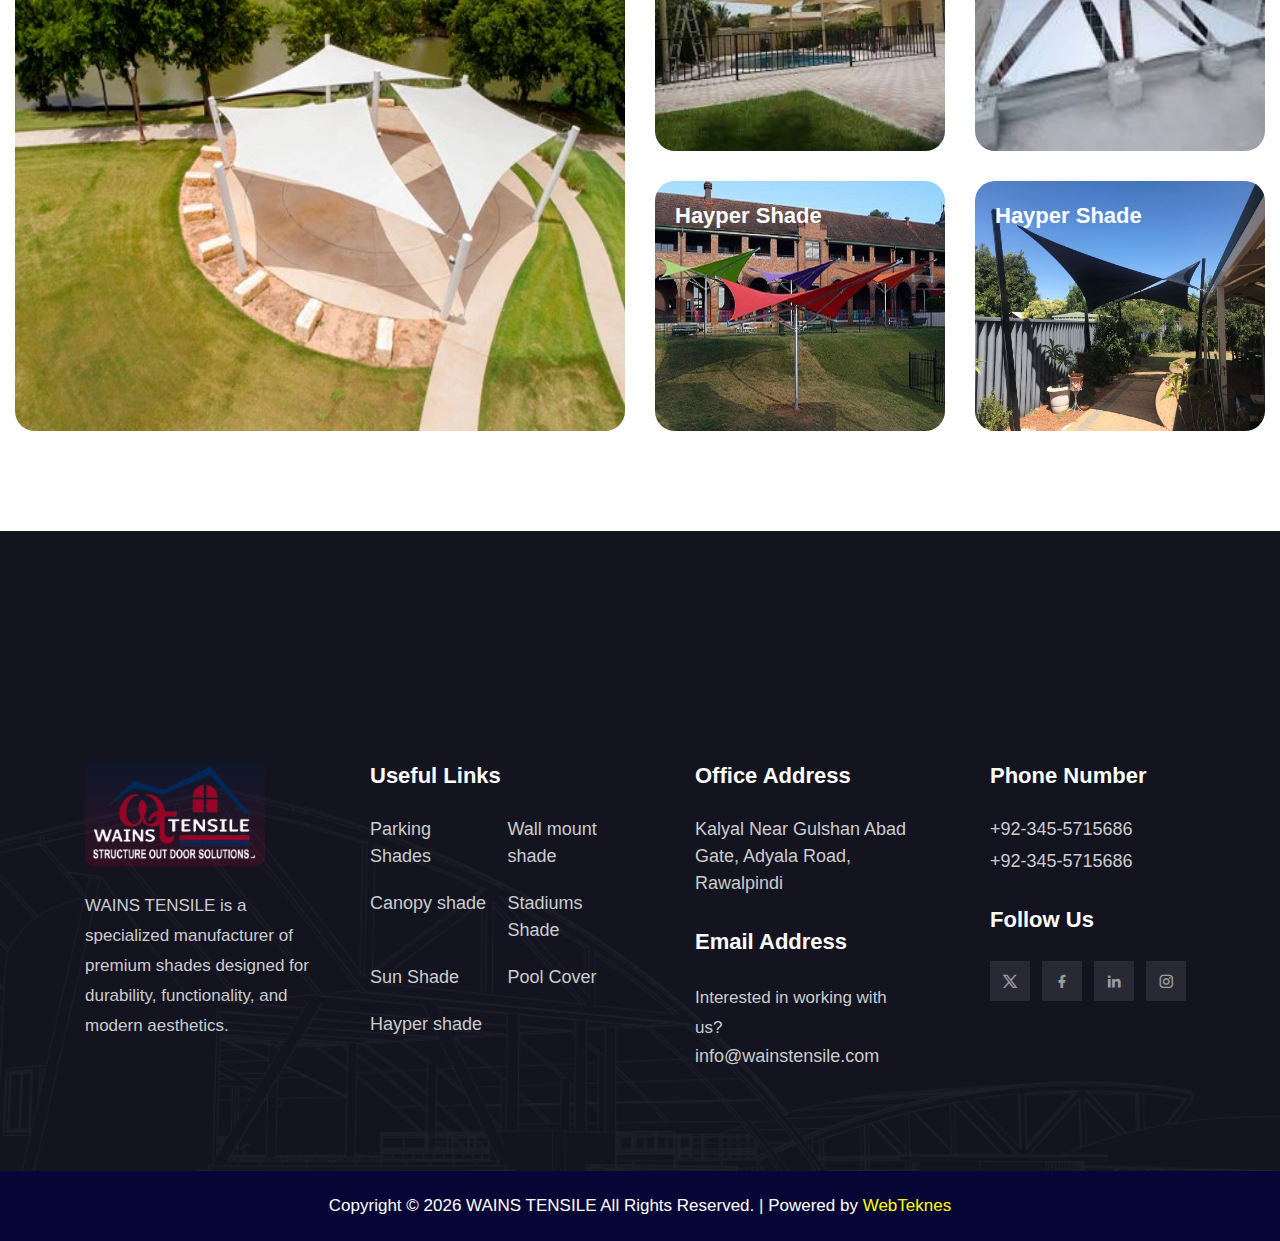
<file: gallery.html>
<!doctype html>
<html class="no-js" lang="zxx">


<!-- Mirrored from industrie.rstheme.com/html/elements-portfolio.html by HTTrack Website Copier/3.x [XR&CO'2014], Fri, 12 Dec 2025 12:12:24 GMT -->

<head>
    <meta charset="utf-8">
    <meta http-equiv="x-ua-compatible" content="ie=edge">
    <meta name="template-version" content="1.0.3">
    <title>WAINS TENSILE - Gallery</title>
    <meta name="description" content="">
    <meta name="viewport" content="width=device-width, initial-scale=1">
    <!-- Place favicon.ico in the root directory -->
    <link rel="shortcut icon" type="image/x-icon" href="assets/images/mian/fav-logo.jpg">
    <!-- CSS here -->
    <link rel="stylesheet" href="assets/css/vendor/bootstrap.min.css">
    <link rel="stylesheet" href="assets/css/vendor/animate.min.css">
    <link rel="stylesheet" href="assets/css/plugins/swiper.min.css">
    <link rel="stylesheet" href="assets/css/plugins/nice-select.css">
    <link rel="stylesheet" href="assets/css/plugins/nouislider.min.css">
    <link rel="stylesheet" href="assets/css/vendor/magnific-popup.css">
    <link rel="stylesheet" href="assets/css/vendor/odometer.min.css">
    <link rel="stylesheet" href="assets/css/vendor/fontawesome-pro.css">
    <link rel="stylesheet" href="assets/css/vendor/spacing.css">
    <link rel="stylesheet" href="assets/css/vendor/remixicon.css">
    <link rel="stylesheet" href="assets/css/main.css">
    <style>
        .new-hight {
            height: 250px;
        }
    </style>
</head>

<body class="rs-smoother-yes rtl">

    <!-- preloader start -->
    <div id="pre-load">
        <div id="loader" class="loader">
            <div class="loader-container">
                <div class="loader-icon"><img src="assets/images/mian/fav-logo.jpg" alt=""></div>
            </div>
        </div>
    </div>
    <!-- preloader end -->

    <!-- preloader start -->

    <div id="rs-mouse">
        <div id="cursor-ball"></div>
    </div>

    <!-- preloader end -->

    <!-- Header area start -->
   <header>
        <div class="rs-header-area rs-header-one has-theme-deep-blue">
            <div class="container-fluid g-0">
                <div class="rs-header-inner rs-sticky-header" id="rs-sticky-header">
                    <div class="rs-header-left">
                        <div class="rs-header-logo-wrapper">
                            <div class="rs-header-logo">
                                <a href="index.html"><img src="assets/images/mian/logo.png" alt="logo"></a>
                            </div>
                        </div>
                    </div>
                    <div class="rs-header-menu">
                        <div class="rs-theme-social has-transparent has-deep-blue">
                            <a href="#"><i class="ri-twitter-x-line"></i></a>
                            <a href="#"><i class="ri-facebook-fill"></i></a>
                            <a href="#"><i class="ri-linkedin-fill"></i></a>
                            <a href="#"><i class="ri-instagram-line"></i></a>
                        </div>
                        <nav id="mobile-menu" class="main-menu">
                            <ul class="multipage-menu">
                                <li class="has-mega-menu">
                                    <a href="index.html">Home</a>
                                </li>
                                <!-- about menu -->
                                <li>
                                    <a href="about-us.html">About</a>
                                </li>
                                <!-- page menu -->
                                <li class="menu-item-has-children">
                                    <a href="javascript:void(0)">Products</a>
                                    <ul class="submenu last-children">
                                        <li>
                                            <a href="#">Car Parking Shades</a>
                                        </li>

                                        <li>
                                            <a href="#">Canopy Shads</a>
                                        </li>
                                        <li>
                                            <a href="#">Sun Shads</a>
                                        </li>
                                        <li>
                                            <a href="#">Pool Shads</a>
                                        </li>
                                        <li>
                                            <a href="#">Stadiums Shads</a>
                                        </li>
                                        <li>
                                            <a href="#">Hayper Shads</a>
                                        </li>
                                        <li>
                                            <a href="#">Wall mount Shads</a>
                                        </li>

                                    </ul>
                                </li>
                                <!-- elements menu -->
                                <li class="has-mega-menu">
                                    <a href="gallery.html">Gallery</a>
                                </li>
                                <li class="menu-item-has-children">
                                    <a href="message-ceo.html">CEO Message</a>
                                </li>
                            </ul>
                        </nav>
                    </div>
                    <div class="rs-header-right">
                        <!-- search area start -->
                        <div class="rs-header-search-wrapper">
                            <div class="rs-header-search-icon has-theme-deep-blue">
                                <i class="ri-close-fill has-close"></i>
                                <i class="ri-search-line has-search"></i>
                            </div>
                            <form id="contact-form" class="rs-header-search-inner rs-stickys-form"
                                action="https://industrie.rstheme.com/html/assets/mailer.php" method="POST">
                                <div class="rs-header-search">
                                    <input type="text" placeholder="Searching...">
                                    <button type="submit"><i class="ri-search-line"></i></button>
                                </div>
                            </form>
                        </div>
                        <!-- search area end -->
                        <div class="rs-header-btn">
                            <a class="rs-btn has-theme-deep-blue has-icon has-bg" href="#">Contact Us
                                <span class="icon-box">
                                    <svg class="icon-first" xmlns="http://www.w3.org/2000/svg" viewBox="0 0 32 32">
                                        <path
                                            d="M31.71,15.29l-10-10L20.29,6.71,28.59,15H0v2H28.59l-8.29,8.29,1.41,1.41,10-10A1,1,0,0,0,31.71,15.29Z">
                                        </path>
                                    </svg>
                                    <svg class="icon-second" xmlns="http://www.w3.org/2000/svg" viewBox="0 0 32 32">
                                        <path
                                            d="M31.71,15.29l-10-10L20.29,6.71,28.59,15H0v2H28.59l-8.29,8.29,1.41,1.41,10-10A1,1,0,0,0,31.71,15.29Z">
                                        </path>
                                    </svg>
                                </span>
                            </a>
                        </div>
                        <div class="rs-header-hamburger has-theme-deep-blue">
                            <div class="sidebar-toggle">
                                <a class="bar-icon" href="javascript:void(0)">
                                    <svg xmlns="http://www.w3.org/2000/svg" width="21" height="20" viewBox="0 0 21 20"
                                        fill="none">
                                        <path
                                            d="M8.55566 11H1.55566C1.29045 11 1.03609 11.1054 0.848557 11.2929C0.661021 11.4804 0.555664 11.7348 0.555664 12V19C0.555664 19.2652 0.661021 19.5196 0.848557 19.7071C1.03609 19.8946 1.29045 20 1.55566 20H8.55566C8.82088 20 9.07523 19.8946 9.26277 19.7071C9.45031 19.5196 9.55566 19.2652 9.55566 19V12C9.55566 11.7348 9.45031 11.4804 9.26277 11.2929C9.07523 11.1054 8.82088 11 8.55566 11ZM7.55566 18H2.55566V13H7.55566V18ZM19.5557 0H12.5557C12.2904 0 12.0361 0.105357 11.8486 0.292893C11.661 0.48043 11.5557 0.734784 11.5557 1V8C11.5557 8.26522 11.661 8.51957 11.8486 8.70711C12.0361 8.89464 12.2904 9 12.5557 9H19.5557C19.8209 9 20.0752 8.89464 20.2628 8.70711C20.4503 8.51957 20.5557 8.26522 20.5557 8V1C20.5557 0.734784 20.4503 0.48043 20.2628 0.292893C20.0752 0.105357 19.8209 0 19.5557 0ZM18.5557 7H13.5557V2H18.5557V7ZM19.5557 11H12.5557C12.2904 11 12.0361 11.1054 11.8486 11.2929C11.661 11.4804 11.5557 11.7348 11.5557 12V19C11.5557 19.2652 11.661 19.5196 11.8486 19.7071C12.0361 19.8946 12.2904 20 12.5557 20H19.5557C19.8209 20 20.0752 19.8946 20.2628 19.7071C20.4503 19.5196 20.5557 19.2652 20.5557 19V12C20.5557 11.7348 20.4503 11.4804 20.2628 11.2929C20.0752 11.1054 19.8209 11 19.5557 11ZM18.5557 18H13.5557V13H18.5557V18ZM8.55566 0H1.55566C1.29045 0 1.03609 0.105357 0.848557 0.292893C0.661021 0.48043 0.555664 0.734784 0.555664 1V8C0.555664 8.26522 0.661021 8.51957 0.848557 8.70711C1.03609 8.89464 1.29045 9 1.55566 9H8.55566C8.82088 9 9.07523 8.89464 9.26277 8.70711C9.45031 8.51957 9.55566 8.26522 9.55566 8V1C9.55566 0.734784 9.45031 0.48043 9.26277 0.292893C9.07523 0.105357 8.82088 0 8.55566 0ZM7.55566 7H2.55566V2H7.55566V7Z"
                                            fill="#616161"></path>
                                    </svg>
                                </a>
                            </div>
                        </div>
                    </div>
                </div>
            </div>
        </div>
        <div class="rs-header-area rs-header-one has-theme-deep-blue">
            <div class="container-fluid g-0">
                <div class="rs-header-inner">
                    <div class="rs-header-left">
                        <div class="rs-header-logo-wrapper">
                            <div class="rs-header-logo">
                                <a href="index.html"><img src="assets/images/mian/logo.png" alt="logo"></a>
                            </div>
                        </div>
                    </div>
                    <div class="rs-header-menu">
                        <div class="rs-theme-social has-transparent has-deep-blue">
                            <a href="#"><i class="ri-twitter-x-line"></i></a>
                            <a href="#"><i class="ri-facebook-fill"></i></a>
                            <a href="#"><i class="ri-linkedin-fill"></i></a>
                            <a href="#"><i class="ri-instagram-line"></i></a>
                        </div>
                        <nav id="mobile-menu-two" class="main-menu">
                            <ul class="multipage-menu">
                                <li class="has-mega-menu">
                                    <a href="index.html">Home</a>
                                </li>
                                <!-- about menu -->
                                <li>
                                    <a href="about-us.html">About</a>

                                </li>
                                <!-- page menu -->
                                <li class="menu-item-has-children">
                                    <a href="javascript:void(0)">Products</a>
                                    <ul class="submenu last-children">
                                        <li>
                                            <a href="#">Car Parking Shades</a>
                                        </li>

                                        <li>
                                            <a href="#">Canopy Shads</a>
                                        </li>
                                        <li>
                                            <a href="#">Sun Shads</a>
                                        </li>
                                        <li>
                                            <a href="#">Pool Shads</a>
                                        </li>
                                        <li>
                                            <a href="#">Stadiums Shads</a>
                                        </li>
                                        <li>
                                            <a href="#">Hayper Shads</a>
                                        </li>
                                        <li>
                                            <a href="#">Wall mount Shads</a>
                                        </li>

                                    </ul>
                                </li>
                                <!-- elements menu -->
                                <li class="has-mega-menu">
                                    <a href="gallery.html">Gallery</a>
                                </li>

                                <li class="">
                                    <a href="message-ceo.html">CEO Message</a>
                                </li>

                            </ul>
                        </nav>
                    </div>
                    <div class="rs-header-right">
                        <!-- search area start -->
                        <div class="rs-header-search-wrapper">
                            <div class="rs-header-search-icon has-theme-deep-blue">
                                <i class="ri-close-fill has-close"></i>
                                <i class="ri-search-line has-search"></i>
                            </div>
                            <form id="contact-form" class="rs-header-search-inner rs-stickys-form"
                                action="https://industrie.rstheme.com/html/assets/mailer.php" method="POST">
                                <div class="rs-header-search">
                                    <input type="text" placeholder="Searching...">
                                    <button type="submit"><i class="ri-search-line"></i></button>
                                </div>
                            </form>
                        </div>
                        <!-- search area end -->
                        <div class="rs-header-btn">
                            <a class="rs-btn has-theme-deep-blue has-icon has-bg" href="#">Contact Us
                                <span class="icon-box">
                                    <svg class="icon-first" xmlns="http://www.w3.org/2000/svg" viewBox="0 0 32 32">
                                        <path
                                            d="M31.71,15.29l-10-10L20.29,6.71,28.59,15H0v2H28.59l-8.29,8.29,1.41,1.41,10-10A1,1,0,0,0,31.71,15.29Z">
                                        </path>
                                    </svg>
                                    <svg class="icon-second" xmlns="http://www.w3.org/2000/svg" viewBox="0 0 32 32">
                                        <path
                                            d="M31.71,15.29l-10-10L20.29,6.71,28.59,15H0v2H28.59l-8.29,8.29,1.41,1.41,10-10A1,1,0,0,0,31.71,15.29Z">
                                        </path>
                                    </svg>
                                </span>
                            </a>
                        </div>
                        <div class="rs-header-hamburger has-theme-deep-blue">
                            <div class="sidebar-toggle">
                                <a class="bar-icon" href="javascript:void(0)">
                                    <svg xmlns="http://www.w3.org/2000/svg" width="21" height="20" viewBox="0 0 21 20"
                                        fill="none">
                                        <path
                                            d="M8.55566 11H1.55566C1.29045 11 1.03609 11.1054 0.848557 11.2929C0.661021 11.4804 0.555664 11.7348 0.555664 12V19C0.555664 19.2652 0.661021 19.5196 0.848557 19.7071C1.03609 19.8946 1.29045 20 1.55566 20H8.55566C8.82088 20 9.07523 19.8946 9.26277 19.7071C9.45031 19.5196 9.55566 19.2652 9.55566 19V12C9.55566 11.7348 9.45031 11.4804 9.26277 11.2929C9.07523 11.1054 8.82088 11 8.55566 11ZM7.55566 18H2.55566V13H7.55566V18ZM19.5557 0H12.5557C12.2904 0 12.0361 0.105357 11.8486 0.292893C11.661 0.48043 11.5557 0.734784 11.5557 1V8C11.5557 8.26522 11.661 8.51957 11.8486 8.70711C12.0361 8.89464 12.2904 9 12.5557 9H19.5557C19.8209 9 20.0752 8.89464 20.2628 8.70711C20.4503 8.51957 20.5557 8.26522 20.5557 8V1C20.5557 0.734784 20.4503 0.48043 20.2628 0.292893C20.0752 0.105357 19.8209 0 19.5557 0ZM18.5557 7H13.5557V2H18.5557V7ZM19.5557 11H12.5557C12.2904 11 12.0361 11.1054 11.8486 11.2929C11.661 11.4804 11.5557 11.7348 11.5557 12V19C11.5557 19.2652 11.661 19.5196 11.8486 19.7071C12.0361 19.8946 12.2904 20 12.5557 20H19.5557C19.8209 20 20.0752 19.8946 20.2628 19.7071C20.4503 19.5196 20.5557 19.2652 20.5557 19V12C20.5557 11.7348 20.4503 11.4804 20.2628 11.2929C20.0752 11.1054 19.8209 11 19.5557 11ZM18.5557 18H13.5557V13H18.5557V18ZM8.55566 0H1.55566C1.29045 0 1.03609 0.105357 0.848557 0.292893C0.661021 0.48043 0.555664 0.734784 0.555664 1V8C0.555664 8.26522 0.661021 8.51957 0.848557 8.70711C1.03609 8.89464 1.29045 9 1.55566 9H8.55566C8.82088 9 9.07523 8.89464 9.26277 8.70711C9.45031 8.51957 9.55566 8.26522 9.55566 8V1C9.55566 0.734784 9.45031 0.48043 9.26277 0.292893C9.07523 0.105357 8.82088 0 8.55566 0ZM7.55566 7H2.55566V2H7.55566V7Z"
                                            fill="#616161"></path>
                                    </svg>
                                </a>
                            </div>
                        </div>
                    </div>
                </div>
            </div>
        </div>
    </header>
    <!-- Header area end -->

    <!-- Offcanvas area start -->
    <div class="fix">
        <div class="offcanvas-area has-theme-deep-blue" data-lenis-prevent>
            <div class="offcanvas-wrapper">
                <div class="offcanvas-content">
                    <div class="offcanvas-top d-flex justify-content-between align-items-center mb-25">
                        <div class="offcanvas-logo">
                            <a href="index.html"><img src="assets/images/mian/logo.png" alt="logo"></a>
                        </div>
                        <div class="offcanvas-close">
                            <button class="offcanvas-close-icon animation--flip">
                                <span class="offcanvas-m-lines">
                                    <span class="offcanvas-m-line line--1"></span><span
                                        class="offcanvas-m-line line--2"></span><span
                                        class="offcanvas-m-line line--3"></span>
                                </span>
                            </button>
                        </div>
                    </div>
                    <div class="offcanvas-about mb-30 d-none d-sm-block">
                        <p> WAINS TENSILE is a specialized manufacturer of premium shades designed for durability,
                            functionality, and modern aesthetics.
                        </p>
                    </div>
                    <div class="offcanvas-gallery d-none d-sm-block">
                        <div class="offcanvas-gallery-thumb-wrapper">
                            <div class="offcanvas-popup-thumb">
                                <a class="popup-image" href="assets/images/gallery/gallery-thumb-01.png">
                                    <img src="assets/images/gallery/gallery-thumb-01.png" alt="image">
                                </a>
                            </div>
                            <div class="offcanvas-popup-thumb">
                                <a class="popup-image" href="assets/images/gallery/gallery-thumb-02.png">
                                    <img src="assets/images/gallery/gallery-thumb-02.png" alt="image">
                                </a>
                            </div>
                            <div class="offcanvas-popup-thumb">
                                <a class="popup-image" href="assets/images/gallery/gallery-thumb-03.png">
                                    <img src="assets/images/gallery/gallery-thumb-03.png" alt="image">
                                </a>
                            </div>
                            <div class="offcanvas-popup-thumb">
                                <a class="popup-image" href="assets/images/gallery/gallery-thumb-04.png">
                                    <img src="assets/images/gallery/gallery-thumb-04.png" alt="image">
                                </a>
                            </div>
                            <div class="offcanvas-popup-thumb">
                                <a class="popup-image" href="assets/images/gallery/gallery-thumb-05.png">
                                    <img src="assets/images/gallery/gallery-thumb-05.png" alt="image">
                                </a>
                            </div>
                            <div class="offcanvas-popup-thumb">
                                <a class="popup-image" href="assets/images/gallery/gallery-thumb-01.png">
                                    <img src="assets/images/gallery/gallery-thumb-01.png" alt="image">
                                </a>
                            </div>
                        </div>
                    </div>
                    <div class="mobile-menu">
                        <div class="rs-offcanvas-menu mb-25">
                            <nav></nav>
                        </div>
                    </div>
                    <div class="offcanvas-contact mb-30">
                        <h4 class="offcanvas-title-meta">Contact Info</h4>
                        <ul>
                            <li class="d-flex align-items-center gap-15">
                                <div class="offcanvas-contact-icon">
                                    <svg xmlns="http://www.w3.org/2000/svg" width="14" height="18" viewBox="0 0 14 18"
                                        fill="none">
                                        <path
                                            d="M11.8768 9.68475C11.3059 10.835 10.5331 11.9818 9.74128 13.0109C8.95198 14.0368 8.15999 14.9249 7.5643 15.5572C7.48514 15.6412 7.40956 15.7206 7.33802 15.7951C7.26648 15.7206 7.1909 15.6412 7.11174 15.5572C6.51605 14.9249 5.72406 14.0368 4.93476 13.0109C4.14299 11.9818 3.37019 10.835 2.79925 9.68475C2.22242 8.52266 1.89032 7.43373 1.89032 6.5C1.89032 3.50846 4.32934 1.08333 7.33802 1.08333C10.3467 1.08333 12.7857 3.50846 12.7857 6.5C12.7857 7.43373 12.4536 8.52266 11.8768 9.68475ZM7.33802 17.3333C7.33802 17.3333 13.8753 11.1732 13.8753 6.5C13.8753 2.91015 10.9484 0 7.33802 0C3.7276 0 0.800781 2.91015 0.800781 6.5C0.800781 11.1732 7.33802 17.3333 7.33802 17.3333Z"
                                            fill="#6D6D6D"></path>
                                        <path
                                            d="M7.33802 8.66667C6.13455 8.66667 5.15894 7.69662 5.15894 6.5C5.15894 5.30338 6.13455 4.33333 7.33802 4.33333C8.54149 4.33333 9.5171 5.30338 9.5171 6.5C9.5171 7.69662 8.54149 8.66667 7.33802 8.66667ZM7.33802 9.75C9.14323 9.75 10.6066 8.29492 10.6066 6.5C10.6066 4.70507 9.14323 3.25 7.33802 3.25C5.53281 3.25 4.0694 4.70507 4.0694 6.5C4.0694 8.29492 5.53281 9.75 7.33802 9.75Z"
                                            fill="#6D6D6D"></path>
                                    </svg>
                                </div>
                                <div class="offcanvas-contact-text">
                                    <a href="#">Lahore, Pakistan </a>
                                </div>
                            </li>
                            <li class="d-flex align-items-center gap-15">
                                <div class="offcanvas-contact-icon">
                                    <svg xmlns="http://www.w3.org/2000/svg" width="16" height="16" viewBox="0 0 16 16"
                                        fill="none">
                                        <path
                                            d="M3.65387 1.32849C3.40343 1.00649 2.92745 0.976861 2.639 1.26531L1.60508 2.29923C1.1216 2.78271 0.94387 3.46766 1.1551 4.06847C2.00338 6.48124 3.39215 8.74671 5.32272 10.6773C7.25329 12.6078 9.51876 13.9966 11.9315 14.8449C12.5323 15.0561 13.2173 14.8784 13.7008 14.3949L14.7347 13.361C15.0231 13.0726 14.9935 12.5966 14.6715 12.3461L12.3653 10.5524C12.2008 10.4245 11.9866 10.3793 11.7845 10.4298L9.59541 10.9771C9.00082 11.1257 8.37183 10.9515 7.93845 10.5181L5.48187 8.06155C5.04849 7.62817 4.87427 6.99919 5.02292 6.40459L5.57019 4.21553C5.62073 4.01336 5.57552 3.79918 5.44758 3.63468L3.65387 1.32849ZM1.88477 0.511076C2.62689 -0.231039 3.8515 -0.154797 4.49583 0.673634L6.28954 2.97983C6.6187 3.40304 6.73502 3.95409 6.60498 4.47423L6.05772 6.66329C5.99994 6.8944 6.06766 7.13888 6.2361 7.30732L8.69268 9.7639C8.86113 9.93235 9.1056 10.0001 9.33671 9.94229L11.5258 9.39502C12.0459 9.26499 12.597 9.3813 13.0202 9.71047L15.3264 11.5042C16.1548 12.1485 16.231 13.3731 15.4889 14.1152L14.455 15.1492C13.7153 15.8889 12.6089 16.2137 11.5778 15.8512C9.01754 14.9511 6.61438 13.4774 4.56849 11.4315C2.5226 9.38562 1.04895 6.98246 0.148838 4.42225C-0.213682 3.39112 0.11113 2.28472 0.85085 1.545L1.88477 0.511076Z"
                                            fill="#6D6D6D"></path>
                                        <path
                                            d="M11 0.5C11 0.223858 11.2239 0 11.5 0H15.5C15.7761 0 16 0.223858 16 0.5V4.5C16 4.77614 15.7761 5 15.5 5C15.2239 5 15 4.77614 15 4.5V1.70711L10.8536 5.85355C10.6583 6.04882 10.3417 6.04882 10.1464 5.85355C9.95118 5.65829 9.95118 5.34171 10.1464 5.14645L14.2929 1H11.5C11.2239 1 11 0.776142 11 0.5Z"
                                            fill="#6D6D6D"></path>
                                    </svg>
                                </div>
                                <div class="offcanvas-contact-text">
                                    <a href="tel:+12346691234"> +92 1234 4567 7 </a>
                                </div>
                            </li>
                            <li class="d-flex align-items-center gap-15">
                                <div class="offcanvas-contact-icon">
                                    <svg xmlns="http://www.w3.org/2000/svg" width="16" height="16" viewBox="0 0 16 16"
                                        fill="none">
                                        <path
                                            d="M2 2C0.895431 2 0 2.89543 0 4V12L2.58386e-05 12.0103C0.00555998 13.1101 0.898859 14 2 14H7.5C7.77614 14 8 13.7761 8 13.5C8 13.2239 7.77614 13 7.5 13H2C1.53715 13 1.14774 12.6855 1.03376 12.2586L6.67417 8.7876L8 9.5831L15 5.3831V8.5C15 8.77614 15.2239 9 15.5 9C15.7761 9 16 8.77614 16 8.5V4C16 2.89543 15.1046 2 14 2H2ZM5.70808 8.20794L1 11.1052V5.3831L5.70808 8.20794ZM1 4.2169V4C1 3.44772 1.44772 3 2 3H14C14.5523 3 15 3.44772 15 4V4.2169L8 8.4169L1 4.2169Z"
                                            fill="#6D6D6D"></path>
                                        <path
                                            d="M14.2467 14.2686C15.2567 14.2686 15.8339 13.4116 15.8339 12.2442V12.0344C15.8339 10.4297 14.6402 9 12.5197 9H12.4847C10.421 9 9 10.3598 9 12.4322V12.6465C9 14.8195 10.4385 16 12.3579 16H12.4016C12.9963 16 13.4204 15.9257 13.639 15.8251V15.0949C13.3941 15.2042 12.9656 15.2742 12.4585 15.2742H12.4147C11.0812 15.2742 9.84385 14.4872 9.84385 12.6202V12.4628C9.84385 10.8057 10.9019 9.73891 12.4847 9.73891H12.524C14.0587 9.73891 15.0075 10.7883 15.0075 12.065V12.183C15.0075 13.158 14.6839 13.5734 14.3691 13.5734C14.1374 13.5734 13.9582 13.4247 13.9582 13.1537V10.9631H13.0531V11.5315H13.0225C12.9394 11.2342 12.6552 10.9019 12.0693 10.9019C11.2911 10.9019 10.8101 11.4572 10.8101 12.3011V12.8301C10.8101 13.722 11.2998 14.2642 12.0693 14.2642C12.5415 14.2642 12.9656 14.0369 13.0837 13.6215H13.1274C13.2455 14.0412 13.7439 14.2686 14.2467 14.2686ZM11.7939 12.6814V12.4541C11.7939 11.9076 12.0212 11.6627 12.3666 11.6627C12.664 11.6627 12.9394 11.8551 12.9394 12.371V12.7383C12.9394 13.3111 12.6858 13.4816 12.3754 13.4816C12.0212 13.4816 11.7939 13.2673 11.7939 12.6814Z"
                                            fill="#6D6D6D"></path>
                                    </svg>
                                </div>
                                <div class="offcanvas-contact-text">
                                    <a href="mailto:info@gmail.com">WAINSTENSILE@gmail.com</a>
                                </div>
                            </li>
                        </ul>
                    </div>
                    <div class="offcanvas-social">
                        <h4 class="offcanvas-title-meta">Subscribe & Follow</h4>
                        <ul>
                            <li><a href="#"><i class="fab fa-facebook-f"></i></a></li>
                            <li><a href="#"><i class="fab fa-twitter"></i></a></li>
                            <li><a href="#"><i class="fab fa-youtube"></i></a></li>
                            <li><a href="#"><i class="fab fa-linkedin"></i></a></li>
                        </ul>
                    </div>
                </div>
            </div>
        </div>
    </div>
    <div class="offcanvas-overlay"></div>
    <div class="offcanvas-overlay-white"></div>
    <!-- Offcanvas area start -->

    <!-- Body main wrapper start -->
    <main>

        <!-- breadcrumb area start -->
        <section class="rs-breadcrumb-area rs-breadcrumb-one p-relative">
            <div class="rs-breadcrumb-bg" data-background="assets/images/mian/shades/pool01.webp"></div>
            <div class="container">
                <div class="row">
                    <div class="col-xxl-6 col-xl-8 col-lg-8">
                        <div class="rs-breadcrumb-content-wrapper">
                            <div class="rs-breadcrumb-title-wrapper">
                                <h1 class="rs-breadcrumb-title">Gallery</h1>
                            </div>
                            <div class="rs-breadcrumb-menu">
                                <nav>
                                    <ul>
                                        <li><span><a href="index.html">Home</a></span></li>
                                        <li><span>Gallery</span></li>
                                    </ul>
                                </nav>
                            </div>
                        </div>
                    </div>
                </div>
            </div>
        </section>
        <!-- breadcrumb area end -->

        <!-- Car Parking Shades -->
        <section class="rs-elements-portfolio-area section-space-bottom rs-portfolio-five" style="margin-top: 100px;">
            <div class="container has-large">
                <div class="row  g-5 justify-content-center section-title-space align-items-center">
                    <div class="col-xxl-8 col-xl-9 col-lg-9">
                        <div class="rs-section-title-wrapper text-center">
                            <h2 class="rs-section-title rs-split-text-enable split-in-fade" style="color: #012B5D;">Car
                                Parking Shads</h2>
                        </div>
                    </div>
                </div>
                <div class="row g-5">
                    <div class="col-xl-6 col-lg-12">
                        <div class="rs-portfolio-item">
                            <div class="rs-portfolio-thumb">
                                <img src="assets/images/mian/gallery/01.jpg" alt="image">
                            </div>
                            <div class="rs-portfolio-content has-large">
                                <h3 class="rs-portfolio-title has-big underline has-white"> <a href="">Car Parking
                                        Shads</a></h3>
                            </div>
                            <div class="rs-services-text-btn">
                                <a class="rs-btn has-theme-light-blue has-icon has-bg" href="">See More
                                    Works
                                    <span class="icon-box">
                                        <svg class="icon-first" xmlns="http://www.w3.org/2000/svg" viewBox="0 0 32 32">
                                            <path
                                                d="M31.71,15.29l-10-10L20.29,6.71,28.59,15H0v2H28.59l-8.29,8.29,1.41,1.41,10-10A1,1,0,0,0,31.71,15.29Z">
                                            </path>
                                        </svg>
                                        <svg class="icon-second" xmlns="http://www.w3.org/2000/svg" viewBox="0 0 32 32">
                                            <path
                                                d="M31.71,15.29l-10-10L20.29,6.71,28.59,15H0v2H28.59l-8.29,8.29,1.41,1.41,10-10A1,1,0,0,0,31.71,15.29Z">
                                            </path>
                                        </svg>
                                    </span>
                                </a>
                            </div>
                        </div>
                    </div>
                    <div class="col-xl-6 col-lg-12">
                        <div class="row g-5">
                            <div class="col-xl-6 col-lg-6 col-md-6">
                                <div class="rs-portfolio-item">
                                    <div class="rs-portfolio-thumb">
                                        <img src="assets/images/mian/gallery/07.jpg" alt="image">
                                    </div>
                                    <div class="rs-portfolio-content">
                                        <h5 class="rs-portfolio-title underline has-white"> <a
                                                href="portfolio-details.html">Car Parking Shads</a></h5>
                                    </div>
                                    <div class="rs-services-text-btn">
                                        <a class="rs-btn has-theme-light-blue has-icon has-bg" href="">See
                                            More
                                            Works
                                            <span class="icon-box">
                                                <svg class="icon-first" xmlns="http://www.w3.org/2000/svg"
                                                    viewBox="0 0 32 32">
                                                    <path
                                                        d="M31.71,15.29l-10-10L20.29,6.71,28.59,15H0v2H28.59l-8.29,8.29,1.41,1.41,10-10A1,1,0,0,0,31.71,15.29Z">
                                                    </path>
                                                </svg>
                                                <svg class="icon-second" xmlns="http://www.w3.org/2000/svg"
                                                    viewBox="0 0 32 32">
                                                    <path
                                                        d="M31.71,15.29l-10-10L20.29,6.71,28.59,15H0v2H28.59l-8.29,8.29,1.41,1.41,10-10A1,1,0,0,0,31.71,15.29Z">
                                                    </path>
                                                </svg>
                                            </span>
                                        </a>
                                    </div>
                                </div>
                            </div>
                            <div class="col-xl-6 col-lg-6 col-md-6">
                                <div class="rs-portfolio-item">
                                    <div class="rs-portfolio-thumb">
                                        <img src="assets/images/mian/gallery/09.jpg" alt="image">
                                    </div>
                                    <div class="rs-portfolio-content">
                                        <h5 class="rs-portfolio-title underline has-white"> <a
                                                href="portfolio-details.html"> Car Parking Shads</a></h5>
                                    </div>
                                    <div class="rs-services-text-btn">
                                        <a class="rs-btn has-theme-light-blue has-icon has-bg" href="">See
                                            More
                                            Works
                                            <span class="icon-box">
                                                <svg class="icon-first" xmlns="http://www.w3.org/2000/svg"
                                                    viewBox="0 0 32 32">
                                                    <path
                                                        d="M31.71,15.29l-10-10L20.29,6.71,28.59,15H0v2H28.59l-8.29,8.29,1.41,1.41,10-10A1,1,0,0,0,31.71,15.29Z">
                                                    </path>
                                                </svg>
                                                <svg class="icon-second" xmlns="http://www.w3.org/2000/svg"
                                                    viewBox="0 0 32 32">
                                                    <path
                                                        d="M31.71,15.29l-10-10L20.29,6.71,28.59,15H0v2H28.59l-8.29,8.29,1.41,1.41,10-10A1,1,0,0,0,31.71,15.29Z">
                                                    </path>
                                                </svg>
                                            </span>
                                        </a>
                                    </div>
                                </div>
                            </div>
                            <div class="col-xl-6 col-lg-6 col-md-6">
                                <div class="rs-portfolio-item">
                                    <div class="rs-portfolio-thumb">
                                        <img src="assets/images/mian/gallery/16.jpeg" alt="image">
                                    </div>
                                    <div class="rs-portfolio-content">
                                        <h5 class="rs-portfolio-title underline has-white"> <a
                                                href="portfolio-details.html">Car Parking Shads</a></h5>

                                    </div>
                                    <div class="rs-services-text-btn">
                                        <a class="rs-btn has-theme-light-blue has-icon has-bg" href="">See
                                            More
                                            Works
                                            <span class="icon-box">
                                                <svg class="icon-first" xmlns="http://www.w3.org/2000/svg"
                                                    viewBox="0 0 32 32">
                                                    <path
                                                        d="M31.71,15.29l-10-10L20.29,6.71,28.59,15H0v2H28.59l-8.29,8.29,1.41,1.41,10-10A1,1,0,0,0,31.71,15.29Z">
                                                    </path>
                                                </svg>
                                                <svg class="icon-second" xmlns="http://www.w3.org/2000/svg"
                                                    viewBox="0 0 32 32">
                                                    <path
                                                        d="M31.71,15.29l-10-10L20.29,6.71,28.59,15H0v2H28.59l-8.29,8.29,1.41,1.41,10-10A1,1,0,0,0,31.71,15.29Z">
                                                    </path>
                                                </svg>
                                            </span>
                                        </a>
                                    </div>
                                </div>
                            </div>
                            <div class="col-xl-6 col-lg-6 col-md-6">
                                <div class="rs-portfolio-item">
                                    <div class="rs-portfolio-thumb">
                                        <img src="assets/images/mian/gallery/17.jpeg" alt="image">
                                    </div>
                                    <div class="rs-portfolio-content">
                                        <h5 class="rs-portfolio-title underline has-white"> <a
                                                href="portfolio-details.html">Car Parking Shads</a></h5>

                                    </div>
                                    <div class="rs-services-text-btn">
                                        <a class="rs-btn has-theme-light-blue has-icon has-bg" href="">See
                                            More
                                            Works
                                            <span class="icon-box">
                                                <svg class="icon-first" xmlns="http://www.w3.org/2000/svg"
                                                    viewBox="0 0 32 32">
                                                    <path
                                                        d="M31.71,15.29l-10-10L20.29,6.71,28.59,15H0v2H28.59l-8.29,8.29,1.41,1.41,10-10A1,1,0,0,0,31.71,15.29Z">
                                                    </path>
                                                </svg>
                                                <svg class="icon-second" xmlns="http://www.w3.org/2000/svg"
                                                    viewBox="0 0 32 32">
                                                    <path
                                                        d="M31.71,15.29l-10-10L20.29,6.71,28.59,15H0v2H28.59l-8.29,8.29,1.41,1.41,10-10A1,1,0,0,0,31.71,15.29Z">
                                                    </path>
                                                </svg>
                                            </span>
                                        </a>
                                    </div>
                                </div>
                            </div>
                        </div>
                    </div>
                </div>
            </div>
        </section>
        <!-- Car Parking Shades -->


        <!-- Pool Shads -->
        <section class="rs-elements-portfolio-area section-space-bottom rs-portfolio-five" style="margin-top: 100px;">
            <div class="container has-large">
                <div class="row  g-5 justify-content-center section-title-space align-items-center">
                    <div class="col-xxl-8 col-xl-9 col-lg-9">
                        <div class="rs-section-title-wrapper text-center">
                            <h2 class="rs-section-title rs-split-text-enable split-in-fade" style="color: #012B5D;">Pool
                                Shads</h2>
                        </div>
                    </div>
                </div>
                <div class="row g-5">
                    <div class="col-xl-6 col-lg-12">
                        <div class="rs-portfolio-item">
                            <div class="rs-portfolio-thumb">
                                <img src="assets/images/mian/gallery/pool01.webp" style="height: 530px;" alt="image">
                            </div>
                            <div class="rs-portfolio-content has-large">
                                <h3 class="rs-portfolio-title has-big underline has-white"> <a href="">Pool Shads</a>
                                </h3>
                            </div>
                            <div class="rs-services-text-btn">
                                <a class="rs-btn has-theme-light-blue has-icon has-bg" href="">See More
                                    Works
                                    <span class="icon-box">
                                        <svg class="icon-first" xmlns="http://www.w3.org/2000/svg" viewBox="0 0 32 32">
                                            <path
                                                d="M31.71,15.29l-10-10L20.29,6.71,28.59,15H0v2H28.59l-8.29,8.29,1.41,1.41,10-10A1,1,0,0,0,31.71,15.29Z">
                                            </path>
                                        </svg>
                                        <svg class="icon-second" xmlns="http://www.w3.org/2000/svg" viewBox="0 0 32 32">
                                            <path
                                                d="M31.71,15.29l-10-10L20.29,6.71,28.59,15H0v2H28.59l-8.29,8.29,1.41,1.41,10-10A1,1,0,0,0,31.71,15.29Z">
                                            </path>
                                        </svg>
                                    </span>
                                </a>
                            </div>
                        </div>
                    </div>
                    <div class="col-xl-6 col-lg-12">
                        <div class="row g-5">
                            <div class="col-xl-6 col-lg-6 col-md-6">
                                <div class="rs-portfolio-item">
                                    <div class="rs-portfolio-thumb">
                                        <img src="assets/images/mian/shades/pool01.webp" class="new-hight" alt="image">
                                    </div>
                                    <div class="rs-portfolio-content">
                                        <h5 class="rs-portfolio-title underline has-white"> <a
                                                href="portfolio-details.html">Pool Shads</a></h5>
                                    </div>
                                    <div class="rs-services-text-btn">
                                        <a class="rs-btn has-theme-light-blue has-icon has-bg" href="">See
                                            More
                                            Works
                                            <span class="icon-box">
                                                <svg class="icon-first" xmlns="http://www.w3.org/2000/svg"
                                                    viewBox="0 0 32 32">
                                                    <path
                                                        d="M31.71,15.29l-10-10L20.29,6.71,28.59,15H0v2H28.59l-8.29,8.29,1.41,1.41,10-10A1,1,0,0,0,31.71,15.29Z">
                                                    </path>
                                                </svg>
                                                <svg class="icon-second" xmlns="http://www.w3.org/2000/svg"
                                                    viewBox="0 0 32 32">
                                                    <path
                                                        d="M31.71,15.29l-10-10L20.29,6.71,28.59,15H0v2H28.59l-8.29,8.29,1.41,1.41,10-10A1,1,0,0,0,31.71,15.29Z">
                                                    </path>
                                                </svg>
                                            </span>
                                        </a>
                                    </div>
                                </div>
                            </div>
                            <div class="col-xl-6 col-lg-6 col-md-6">
                                <div class="rs-portfolio-item">
                                    <div class="rs-portfolio-thumb">
                                        <img src="assets/images/mian/gallery/pool02.jpeg" class="new-hight" alt="image">
                                    </div>
                                    <div class="rs-portfolio-content">
                                        <h5 class="rs-portfolio-title underline has-white"> <a
                                                href="portfolio-details.html"> Pool Shads</a></h5>
                                    </div>
                                    <div class="rs-services-text-btn">
                                        <a class="rs-btn has-theme-light-blue has-icon has-bg" href="">See
                                            More
                                            Works
                                            <span class="icon-box">
                                                <svg class="icon-first" xmlns="http://www.w3.org/2000/svg"
                                                    viewBox="0 0 32 32">
                                                    <path
                                                        d="M31.71,15.29l-10-10L20.29,6.71,28.59,15H0v2H28.59l-8.29,8.29,1.41,1.41,10-10A1,1,0,0,0,31.71,15.29Z">
                                                    </path>
                                                </svg>
                                                <svg class="icon-second" xmlns="http://www.w3.org/2000/svg"
                                                    viewBox="0 0 32 32">
                                                    <path
                                                        d="M31.71,15.29l-10-10L20.29,6.71,28.59,15H0v2H28.59l-8.29,8.29,1.41,1.41,10-10A1,1,0,0,0,31.71,15.29Z">
                                                    </path>
                                                </svg>
                                            </span>
                                        </a>
                                    </div>
                                </div>
                            </div>
                            <div class="col-xl-6 col-lg-6 col-md-6">
                                <div class="rs-portfolio-item">
                                    <div class="rs-portfolio-thumb">
                                        <img src="assets/images/mian/gallery/pool03.png" class="new-hight" alt="image">
                                    </div>
                                    <div class="rs-portfolio-content">
                                        <h5 class="rs-portfolio-title underline has-white"> <a
                                                href="portfolio-details.html">Pool Shads</a></h5>

                                    </div>
                                    <div class="rs-services-text-btn">
                                        <a class="rs-btn has-theme-light-blue has-icon has-bg" href="">See
                                            More
                                            Works
                                            <span class="icon-box">
                                                <svg class="icon-first" xmlns="http://www.w3.org/2000/svg"
                                                    viewBox="0 0 32 32">
                                                    <path
                                                        d="M31.71,15.29l-10-10L20.29,6.71,28.59,15H0v2H28.59l-8.29,8.29,1.41,1.41,10-10A1,1,0,0,0,31.71,15.29Z">
                                                    </path>
                                                </svg>
                                                <svg class="icon-second" xmlns="http://www.w3.org/2000/svg"
                                                    viewBox="0 0 32 32">
                                                    <path
                                                        d="M31.71,15.29l-10-10L20.29,6.71,28.59,15H0v2H28.59l-8.29,8.29,1.41,1.41,10-10A1,1,0,0,0,31.71,15.29Z">
                                                    </path>
                                                </svg>
                                            </span>
                                        </a>
                                    </div>
                                </div>
                            </div>
                            <div class="col-xl-6 col-lg-6 col-md-6">
                                <div class="rs-portfolio-item">
                                    <div class="rs-portfolio-thumb">
                                        <img src="assets/images/mian/gallery/pool04.webp" class="new-hight" alt="image">
                                    </div>
                                    <div class="rs-portfolio-content">
                                        <h5 class="rs-portfolio-title underline has-white"> <a
                                                href="portfolio-details.html">Pool Shads</a></h5>

                                    </div>
                                    <div class="rs-services-text-btn">
                                        <a class="rs-btn has-theme-light-blue has-icon has-bg" href="">See
                                            More
                                            Works
                                            <span class="icon-box">
                                                <svg class="icon-first" xmlns="http://www.w3.org/2000/svg"
                                                    viewBox="0 0 32 32">
                                                    <path
                                                        d="M31.71,15.29l-10-10L20.29,6.71,28.59,15H0v2H28.59l-8.29,8.29,1.41,1.41,10-10A1,1,0,0,0,31.71,15.29Z">
                                                    </path>
                                                </svg>
                                                <svg class="icon-second" xmlns="http://www.w3.org/2000/svg"
                                                    viewBox="0 0 32 32">
                                                    <path
                                                        d="M31.71,15.29l-10-10L20.29,6.71,28.59,15H0v2H28.59l-8.29,8.29,1.41,1.41,10-10A1,1,0,0,0,31.71,15.29Z">
                                                    </path>
                                                </svg>
                                            </span>
                                        </a>
                                    </div>
                                </div>
                            </div>
                        </div>
                    </div>
                </div>
            </div>
        </section>
        <!-- Pool Shads -->

        <!-- Wall Mount Shade -->
        <section class="rs-elements-portfolio-area section-space-bottom rs-portfolio-five" style="margin-top: 100px;">
            <div class="container has-large">
                <div class="row  g-5 justify-content-center section-title-space align-items-center">
                    <div class="col-xxl-8 col-xl-9 col-lg-9">
                        <div class="rs-section-title-wrapper text-center">
                            <h2 class="rs-section-title rs-split-text-enable split-in-fade" style="color: #012B5D;">Wall
                                Mount Shade</h2>
                        </div>
                    </div>
                </div>
                <div class="row g-5">
                    <div class="col-xl-6 col-lg-12">
                        <div class="rs-portfolio-item">
                            <div class="rs-portfolio-thumb">
                                <img src="assets/images/mian/gallery/Wall-Mount-Shade.avif" style="height: 530px;"
                                    alt="image">
                            </div>
                            <div class="rs-portfolio-content has-large">
                                <h3 class="rs-portfolio-title has-big underline has-white"> <a href="">Wall Mount
                                        Shade</a></h3>
                            </div>
                            <div class="rs-services-text-btn">
                                <a class="rs-btn has-theme-light-blue has-icon has-bg" href="">See More
                                    Works
                                    <span class="icon-box">
                                        <svg class="icon-first" xmlns="http://www.w3.org/2000/svg" viewBox="0 0 32 32">
                                            <path
                                                d="M31.71,15.29l-10-10L20.29,6.71,28.59,15H0v2H28.59l-8.29,8.29,1.41,1.41,10-10A1,1,0,0,0,31.71,15.29Z">
                                            </path>
                                        </svg>
                                        <svg class="icon-second" xmlns="http://www.w3.org/2000/svg" viewBox="0 0 32 32">
                                            <path
                                                d="M31.71,15.29l-10-10L20.29,6.71,28.59,15H0v2H28.59l-8.29,8.29,1.41,1.41,10-10A1,1,0,0,0,31.71,15.29Z">
                                            </path>
                                        </svg>
                                    </span>
                                </a>
                            </div>
                        </div>
                    </div>
                    <div class="col-xl-6 col-lg-12">
                        <div class="row g-5">
                            <div class="col-xl-6 col-lg-6 col-md-6">
                                <div class="rs-portfolio-item">
                                    <div class="rs-portfolio-thumb">
                                        <img src="assets/images/mian/gallery/Wall-Mount-Shade01.webp" class="new-hight"
                                            alt="image">
                                    </div>
                                    <div class="rs-portfolio-content">
                                        <h5 class="rs-portfolio-title underline has-white"> <a
                                                href="portfolio-details.html">Wall Mount Shade</a></h5>
                                    </div>
                                    <div class="rs-services-text-btn">
                                        <a class="rs-btn has-theme-light-blue has-icon has-bg" href="">See
                                            More
                                            Works
                                            <span class="icon-box">
                                                <svg class="icon-first" xmlns="http://www.w3.org/2000/svg"
                                                    viewBox="0 0 32 32">
                                                    <path
                                                        d="M31.71,15.29l-10-10L20.29,6.71,28.59,15H0v2H28.59l-8.29,8.29,1.41,1.41,10-10A1,1,0,0,0,31.71,15.29Z">
                                                    </path>
                                                </svg>
                                                <svg class="icon-second" xmlns="http://www.w3.org/2000/svg"
                                                    viewBox="0 0 32 32">
                                                    <path
                                                        d="M31.71,15.29l-10-10L20.29,6.71,28.59,15H0v2H28.59l-8.29,8.29,1.41,1.41,10-10A1,1,0,0,0,31.71,15.29Z">
                                                    </path>
                                                </svg>
                                            </span>
                                        </a>
                                    </div>
                                </div>
                            </div>
                            <div class="col-xl-6 col-lg-6 col-md-6">
                                <div class="rs-portfolio-item">
                                    <div class="rs-portfolio-thumb">
                                        <img src="assets/images/mian/gallery/Wall-Mount-Shade02.jpg" class="new-hight"
                                            alt="image">
                                    </div>
                                    <div class="rs-portfolio-content">
                                        <h5 class="rs-portfolio-title underline has-white"> <a
                                                href="portfolio-details.html"> Wall Mount Shade</a></h5>
                                    </div>
                                    <div class="rs-services-text-btn">
                                        <a class="rs-btn has-theme-light-blue has-icon has-bg" href="">See
                                            More
                                            Works
                                            <span class="icon-box">
                                                <svg class="icon-first" xmlns="http://www.w3.org/2000/svg"
                                                    viewBox="0 0 32 32">
                                                    <path
                                                        d="M31.71,15.29l-10-10L20.29,6.71,28.59,15H0v2H28.59l-8.29,8.29,1.41,1.41,10-10A1,1,0,0,0,31.71,15.29Z">
                                                    </path>
                                                </svg>
                                                <svg class="icon-second" xmlns="http://www.w3.org/2000/svg"
                                                    viewBox="0 0 32 32">
                                                    <path
                                                        d="M31.71,15.29l-10-10L20.29,6.71,28.59,15H0v2H28.59l-8.29,8.29,1.41,1.41,10-10A1,1,0,0,0,31.71,15.29Z">
                                                    </path>
                                                </svg>
                                            </span>
                                        </a>
                                    </div>
                                </div>
                            </div>
                            <div class="col-xl-6 col-lg-6 col-md-6">
                                <div class="rs-portfolio-item">
                                    <div class="rs-portfolio-thumb">
                                        <img src="assets/images/mian/gallery/Wall-Mount-Shade03.avif" class="new-hight"
                                            alt="image">
                                    </div>
                                    <div class="rs-portfolio-content">
                                        <h5 class="rs-portfolio-title underline has-white"> <a
                                                href="portfolio-details.html">Wall Mount Shade</a></h5>

                                    </div>
                                    <div class="rs-services-text-btn">
                                        <a class="rs-btn has-theme-light-blue has-icon has-bg" href="">See
                                            More
                                            Works
                                            <span class="icon-box">
                                                <svg class="icon-first" xmlns="http://www.w3.org/2000/svg"
                                                    viewBox="0 0 32 32">
                                                    <path
                                                        d="M31.71,15.29l-10-10L20.29,6.71,28.59,15H0v2H28.59l-8.29,8.29,1.41,1.41,10-10A1,1,0,0,0,31.71,15.29Z">
                                                    </path>
                                                </svg>
                                                <svg class="icon-second" xmlns="http://www.w3.org/2000/svg"
                                                    viewBox="0 0 32 32">
                                                    <path
                                                        d="M31.71,15.29l-10-10L20.29,6.71,28.59,15H0v2H28.59l-8.29,8.29,1.41,1.41,10-10A1,1,0,0,0,31.71,15.29Z">
                                                    </path>
                                                </svg>
                                            </span>
                                        </a>
                                    </div>
                                </div>
                            </div>
                            <div class="col-xl-6 col-lg-6 col-md-6">
                                <div class="rs-portfolio-item">
                                    <div class="rs-portfolio-thumb">
                                        <img src="assets/images/mian/gallery/Wall-Mount-Shade04.jpg" class="new-hight"
                                            alt="image">
                                    </div>
                                    <div class="rs-portfolio-content">
                                        <h5 class="rs-portfolio-title underline has-white"> <a
                                                href="portfolio-details.html">Wall Mount Shade</a></h5>

                                    </div>
                                    <div class="rs-services-text-btn">
                                        <a class="rs-btn has-theme-light-blue has-icon has-bg" href="">See
                                            More
                                            Works
                                            <span class="icon-box">
                                                <svg class="icon-first" xmlns="http://www.w3.org/2000/svg"
                                                    viewBox="0 0 32 32">
                                                    <path
                                                        d="M31.71,15.29l-10-10L20.29,6.71,28.59,15H0v2H28.59l-8.29,8.29,1.41,1.41,10-10A1,1,0,0,0,31.71,15.29Z">
                                                    </path>
                                                </svg>
                                                <svg class="icon-second" xmlns="http://www.w3.org/2000/svg"
                                                    viewBox="0 0 32 32">
                                                    <path
                                                        d="M31.71,15.29l-10-10L20.29,6.71,28.59,15H0v2H28.59l-8.29,8.29,1.41,1.41,10-10A1,1,0,0,0,31.71,15.29Z">
                                                    </path>
                                                </svg>
                                            </span>
                                        </a>
                                    </div>
                                </div>
                            </div>
                        </div>
                    </div>
                </div>
            </div>
        </section>
        <!-- Wall Mount Shade -->


        <!-- Hayper-Shade -->
        <section class="rs-elements-portfolio-area section-space-bottom rs-portfolio-five" style="margin-top: 100px;">
            <div class="container has-large">
                <div class="row  g-5 justify-content-center section-title-space align-items-center">
                    <div class="col-xxl-8 col-xl-9 col-lg-9">
                        <div class="rs-section-title-wrapper text-center">
                            <h2 class="rs-section-title rs-split-text-enable split-in-fade" style="color: #012B5D;">
                                Hayper Shade</h2>
                        </div>
                    </div>
                </div>
                <div class="row g-5">
                    <div class="col-xl-6 col-lg-12">
                        <div class="rs-portfolio-item">
                            <div class="rs-portfolio-thumb">
                                <img src="assets/images/mian/gallery/Hayper-Shade02.webp" style="height: 530px;"
                                    alt="image">
                            </div>
                            <div class="rs-portfolio-content has-large">
                                <h3 class="rs-portfolio-title has-big underline has-white"> <a href="">Hayper Shade</a>
                                </h3>
                            </div>
                            <div class="rs-services-text-btn">
                                <a class="rs-btn has-theme-light-blue has-icon has-bg" href="">See More
                                    Works
                                    <span class="icon-box">
                                        <svg class="icon-first" xmlns="http://www.w3.org/2000/svg" viewBox="0 0 32 32">
                                            <path
                                                d="M31.71,15.29l-10-10L20.29,6.71,28.59,15H0v2H28.59l-8.29,8.29,1.41,1.41,10-10A1,1,0,0,0,31.71,15.29Z">
                                            </path>
                                        </svg>
                                        <svg class="icon-second" xmlns="http://www.w3.org/2000/svg" viewBox="0 0 32 32">
                                            <path
                                                d="M31.71,15.29l-10-10L20.29,6.71,28.59,15H0v2H28.59l-8.29,8.29,1.41,1.41,10-10A1,1,0,0,0,31.71,15.29Z">
                                            </path>
                                        </svg>
                                    </span>
                                </a>
                            </div>
                        </div>
                    </div>
                    <div class="col-xl-6 col-lg-12">
                        <div class="row g-5">
                            <div class="col-xl-6 col-lg-6 col-md-6">
                                <div class="rs-portfolio-item">
                                    <div class="rs-portfolio-thumb">
                                        <img src="assets/images/mian/gallery/Hayper-Shade.jpeg" class="new-hight"
                                            alt="image">
                                    </div>
                                    <div class="rs-portfolio-content">
                                        <h5 class="rs-portfolio-title underline has-white"> <a
                                                href="portfolio-details.html">Hayper Shade</a></h5>
                                    </div>
                                    <div class="rs-services-text-btn">
                                        <a class="rs-btn has-theme-light-blue has-icon has-bg" href="">See
                                            More
                                            Works
                                            <span class="icon-box">
                                                <svg class="icon-first" xmlns="http://www.w3.org/2000/svg"
                                                    viewBox="0 0 32 32">
                                                    <path
                                                        d="M31.71,15.29l-10-10L20.29,6.71,28.59,15H0v2H28.59l-8.29,8.29,1.41,1.41,10-10A1,1,0,0,0,31.71,15.29Z">
                                                    </path>
                                                </svg>
                                                <svg class="icon-second" xmlns="http://www.w3.org/2000/svg"
                                                    viewBox="0 0 32 32">
                                                    <path
                                                        d="M31.71,15.29l-10-10L20.29,6.71,28.59,15H0v2H28.59l-8.29,8.29,1.41,1.41,10-10A1,1,0,0,0,31.71,15.29Z">
                                                    </path>
                                                </svg>
                                            </span>
                                        </a>
                                    </div>
                                </div>
                            </div>
                            <div class="col-xl-6 col-lg-6 col-md-6">
                                <div class="rs-portfolio-item">
                                    <div class="rs-portfolio-thumb">
                                        <img src="assets/images/mian/gallery/Hayper-Shade01.jpg" class="new-hight"
                                            alt="image">
                                    </div>
                                    <div class="rs-portfolio-content">
                                        <h5 class="rs-portfolio-title underline has-white"> <a
                                                href="portfolio-details.html"> Hayper Shade</a></h5>
                                    </div>
                                    <div class="rs-services-text-btn">
                                        <a class="rs-btn has-theme-light-blue has-icon has-bg" href="">See
                                            More
                                            Works
                                            <span class="icon-box">
                                                <svg class="icon-first" xmlns="http://www.w3.org/2000/svg"
                                                    viewBox="0 0 32 32">
                                                    <path
                                                        d="M31.71,15.29l-10-10L20.29,6.71,28.59,15H0v2H28.59l-8.29,8.29,1.41,1.41,10-10A1,1,0,0,0,31.71,15.29Z">
                                                    </path>
                                                </svg>
                                                <svg class="icon-second" xmlns="http://www.w3.org/2000/svg"
                                                    viewBox="0 0 32 32">
                                                    <path
                                                        d="M31.71,15.29l-10-10L20.29,6.71,28.59,15H0v2H28.59l-8.29,8.29,1.41,1.41,10-10A1,1,0,0,0,31.71,15.29Z">
                                                    </path>
                                                </svg>
                                            </span>
                                        </a>
                                    </div>
                                </div>
                            </div>
                            <div class="col-xl-6 col-lg-6 col-md-6">
                                <div class="rs-portfolio-item">
                                    <div class="rs-portfolio-thumb">
                                        <img src="assets/images/mian/gallery/Hayper-Shade03.jpg" class="new-hight"
                                            alt="image">
                                    </div>
                                    <div class="rs-portfolio-content">
                                        <h5 class="rs-portfolio-title underline has-white"> <a
                                                href="portfolio-details.html">Hayper Shade</a></h5>

                                    </div>
                                    <div class="rs-services-text-btn">
                                        <a class="rs-btn has-theme-light-blue has-icon has-bg" href="">See
                                            More
                                            Works
                                            <span class="icon-box">
                                                <svg class="icon-first" xmlns="http://www.w3.org/2000/svg"
                                                    viewBox="0 0 32 32">
                                                    <path
                                                        d="M31.71,15.29l-10-10L20.29,6.71,28.59,15H0v2H28.59l-8.29,8.29,1.41,1.41,10-10A1,1,0,0,0,31.71,15.29Z">
                                                    </path>
                                                </svg>
                                                <svg class="icon-second" xmlns="http://www.w3.org/2000/svg"
                                                    viewBox="0 0 32 32">
                                                    <path
                                                        d="M31.71,15.29l-10-10L20.29,6.71,28.59,15H0v2H28.59l-8.29,8.29,1.41,1.41,10-10A1,1,0,0,0,31.71,15.29Z">
                                                    </path>
                                                </svg>
                                            </span>
                                        </a>
                                    </div>
                                </div>
                            </div>
                            <div class="col-xl-6 col-lg-6 col-md-6">
                                <div class="rs-portfolio-item">
                                    <div class="rs-portfolio-thumb">
                                        <img src="assets/images/mian/gallery/Hayper-Shade04.jpg" class="new-hight"
                                            alt="image">
                                    </div>
                                    <div class="rs-portfolio-content">
                                        <h5 class="rs-portfolio-title underline has-white"> <a
                                                href="portfolio-details.html">Hayper Shade</a></h5>

                                    </div>
                                    <div class="rs-services-text-btn">
                                        <a class="rs-btn has-theme-light-blue has-icon has-bg" href="">See
                                            More
                                            Works
                                            <span class="icon-box">
                                                <svg class="icon-first" xmlns="http://www.w3.org/2000/svg"
                                                    viewBox="0 0 32 32">
                                                    <path
                                                        d="M31.71,15.29l-10-10L20.29,6.71,28.59,15H0v2H28.59l-8.29,8.29,1.41,1.41,10-10A1,1,0,0,0,31.71,15.29Z">
                                                    </path>
                                                </svg>
                                                <svg class="icon-second" xmlns="http://www.w3.org/2000/svg"
                                                    viewBox="0 0 32 32">
                                                    <path
                                                        d="M31.71,15.29l-10-10L20.29,6.71,28.59,15H0v2H28.59l-8.29,8.29,1.41,1.41,10-10A1,1,0,0,0,31.71,15.29Z">
                                                    </path>
                                                </svg>
                                            </span>
                                        </a>
                                    </div>
                                </div>
                            </div>
                        </div>
                    </div>
                </div>
            </div>
        </section>
        <!-- Hayper-Shade -->

    </main>
    <!-- Body main wrapper end -->

    <div class="rs-footer-bg-thumb-wrapper has-theme-orange">
        <div class="rs-footer-bg-thumb" data-background="assets/images/bg/footer-bg-02.png"></div>

        <!-- footer area start -->
        <footer>
            <div class="rs-footer-area rs-footer-two has-space has-theme-deep-blue has-bg-thumb">
                <div class="rs-footer-bg-thumb" data-background="assets/images/bg/footer-bg-07.png"></div>
                <div class="rs-footer-top">
                    <div class="container">
                        <div class="row g-5">
                            <div class="col-xxl-3 col-xl-3 col-lg-3 col-md-4 col-sm-6">
                                <div class="rs-footer-widget footer-2-col-1">
                                    <div class="rs-footer-widget-logo mb-25">
                                        <a href="index.html"><img src="assets/images/mian/footer-logo.png"
                                                alt="logo"></a>
                                    </div>
                                    <div class="rs-footer-widget-content">
                                        <p class="rs-footer-widget-description">WAINS TENSILE is a specialized
                                            manufacturer
                                            of premium shades designed for durability, functionality, and modern
                                            aesthetics.
                                        </p>
                                    </div>
                                </div>
                            </div>
                            <div class="col-xxl-3 col-xl-3 col-lg-3 col-md-4 col-sm-6">
                                <div class="rs-footer-widget footer-2-col-2">
                                    <h5 class="rs-footer-widget-title">Useful Links</h5>
                                    <div class="rs-footer-widget-content">
                                        <div class="rs-footer-widget-links has-theme-deep-blue">
                                            <ul>
                                                <li> <a href="#">Parking Shades</a> </li>
                                                <li><a href="#">Wall mount shade</a></li>
                                                <li><a href="#">Canopy shade</a></li>
                                                <li><a href="#">Stadiums Shade</a></li>
                                                <li><a href="#">Sun Shade</a></li>
                                                <li><a href="#">Pool Cover</a></li>
                                                <li><a href="#">Hayper shade</a></li>
                                            </ul>
                                        </div>
                                    </div>
                                </div>
                            </div>
                            <div class="col-xxl-3 col-xl-3 col-lg-3 col-md-4 col-sm-6">
                                <div class="rs-footer-widget footer-2-col-3">
                                    <h5 class="rs-footer-widget-title">Office Address</h5>
                                    <div class="rs-footer-widget-content">
                                        <div class="rs-footer-widget-meta">
                                            <div class="rs-footer-widget-address">
                                                <a target="_blank" href="https://www.google.com/maps">Kalyal Near
                                                    Gulshan Abad Gate, Adyala Road, Rawalpindi</a>
                                            </div>
                                            <h5 class="rs-footer-widget-title">Email Address</h5>
                                            <p> Interested in working with us?</p>
                                            <div class="rs-footer-widget-email">
                                                <a href="mailto:industrie@gmail.com">info@wainstensile.com</a>
                                            </div>
                                        </div>
                                    </div>
                                </div>
                            </div>
                            <div class="col-xxl-3 col-xl-3 col-lg-3 col-md-4 col-sm-6">
                                <div class="rs-footer-widget footer-2-col-4">
                                    <h5 class="rs-footer-widget-title">Phone Number</h5>
                                    <div class="rs-footer-widget-content">
                                        <div class="rs-footer-widget-contact-info">
                                            <div class="rs-footer-widget-number">
                                                <span>
                                                    <a href="tel:92-345-5715686">+92-345-5715686
                                                    </a>
                                                </span>
                                                <span>
                                                    <a href="tel:92-345-5715686">+92-345-5715686
                                                    </a>
                                                </span>
                                            </div>
                                        </div>
                                        <h5 class="rs-footer-widget-title">Follow Us</h5>
                                        <div class="rs-footer-widget-social">
                                            <div class="rs-theme-social has-theme-deep-blue">
                                                <a href="#"><i class="ri-twitter-x-line"></i></a>
                                                <a href="#"><i class="ri-facebook-fill"></i></a>
                                                <a href="#"><i class="ri-linkedin-fill"></i></a>
                                                <a href="#"><i class="ri-instagram-line"></i></a>
                                            </div>
                                        </div>
                                    </div>
                                </div>
                            </div>
                        </div>
                    </div>
                </div>
                <div class="rs-footer-copyright-area rs-copyright-one has-theme-deep-blue">
                    <div class="container">
                        <div class="row justify-content-center">
                            <div class="col-xl-12">
                                <div class="rs-footer-copyright has-theme-deep-blue text-center">
                                    <p class="underline">Copyright © <span id="year">2025</span> WAINS TENSILE All
                                        Rights
                                        Reserved. | Powered by <a target="_blank" href="https://webteknes.com/"
                                            style="color: yellow;">WebTeknes</a></p>
                                </div>
                            </div>
                        </div>
                    </div>
                </div>
            </div>
        </footer>
        <!-- footer area end -->

    </div>


    <!-- back to top -->
    <!-- Backtotop start -->
    <div class="backtotop-wrap cursor-pointer">
        <svg class="backtotop-circle svg-content" width="100%" height="100%" viewBox="-1 -1 102 102">
            <path d="M50,1 a49,49 0 0,1 0,98 a49,49 0 0,1 0,-98" />
        </svg>
    </div>
    <!-- Backtotop end -->

    <!-- JS here -->
    <script src="assets/js/vendor/jquery-3.7.1.min.js"></script>
    <script src="assets/js/plugins/waypoints.min.js"></script>
    <script src="assets/js/vendor/bootstrap.bundle.min.js"></script>
    <script src="assets/js/plugins/meanmenu.min.js"></script>
    <script src="assets/js/plugins/swiper.min.js"></script>
    <script src="assets/js/plugins/wow.min.js"></script>
    <script src="assets/js/vendor/magnific-popup.min.js"></script>
    <script src="assets/js/vendor/isotope.pkgd.min.js"></script>
    <script src="assets/js/vendor/imagesloaded.pkgd.min.js"></script>
    <script src="assets/js/plugins/nice-select.min.js"></script>
    <script src="assets/js/plugins/jarallax.min.js"></script>
    <script src="assets/js/vendor/ajax-form.js"></script>
    <script src="assets/js/plugins/easypie.js"></script>
    <script src="assets/js/plugins/headding-title.js"></script>
    <script src="assets/js/plugins/lenis.min.js"></script>
    <script src="assets/js/plugins/gsap.min.js"></script>
    <script src="assets/js/plugins/rs-anim-int.js"></script>
    <script src="assets/js/plugins/rs-scroll-trigger.min.js"></script>
    <script src="assets/js/plugins/rs-splitText.min.js"></script>
    <script src="assets/js/plugins/jquery.lettering.js"></script>
    <script src="assets/js/plugins/parallax-effect.min.js"></script>
    <script src="assets/js/plugins/jquery.appear.min.js"></script>
    <script src="assets/js/plugins/marquee.min.js"></script>
    <script src="assets/js/plugins/chart.umd.min.js"></script>
    <script src="assets/js/plugins/nouislider.min.js"></script>
    <script src="assets/js/vendor/purecounter.js"></script>
    <script src="assets/js/vendor/odometer.min.js"></script>
    <script src="assets/js/main.js"></script>
</body>


<!-- Mirrored from industrie.rstheme.com/html/elements-portfolio.html by HTTrack Website Copier/3.x [XR&CO'2014], Fri, 12 Dec 2025 12:12:25 GMT -->

</html>
</file>
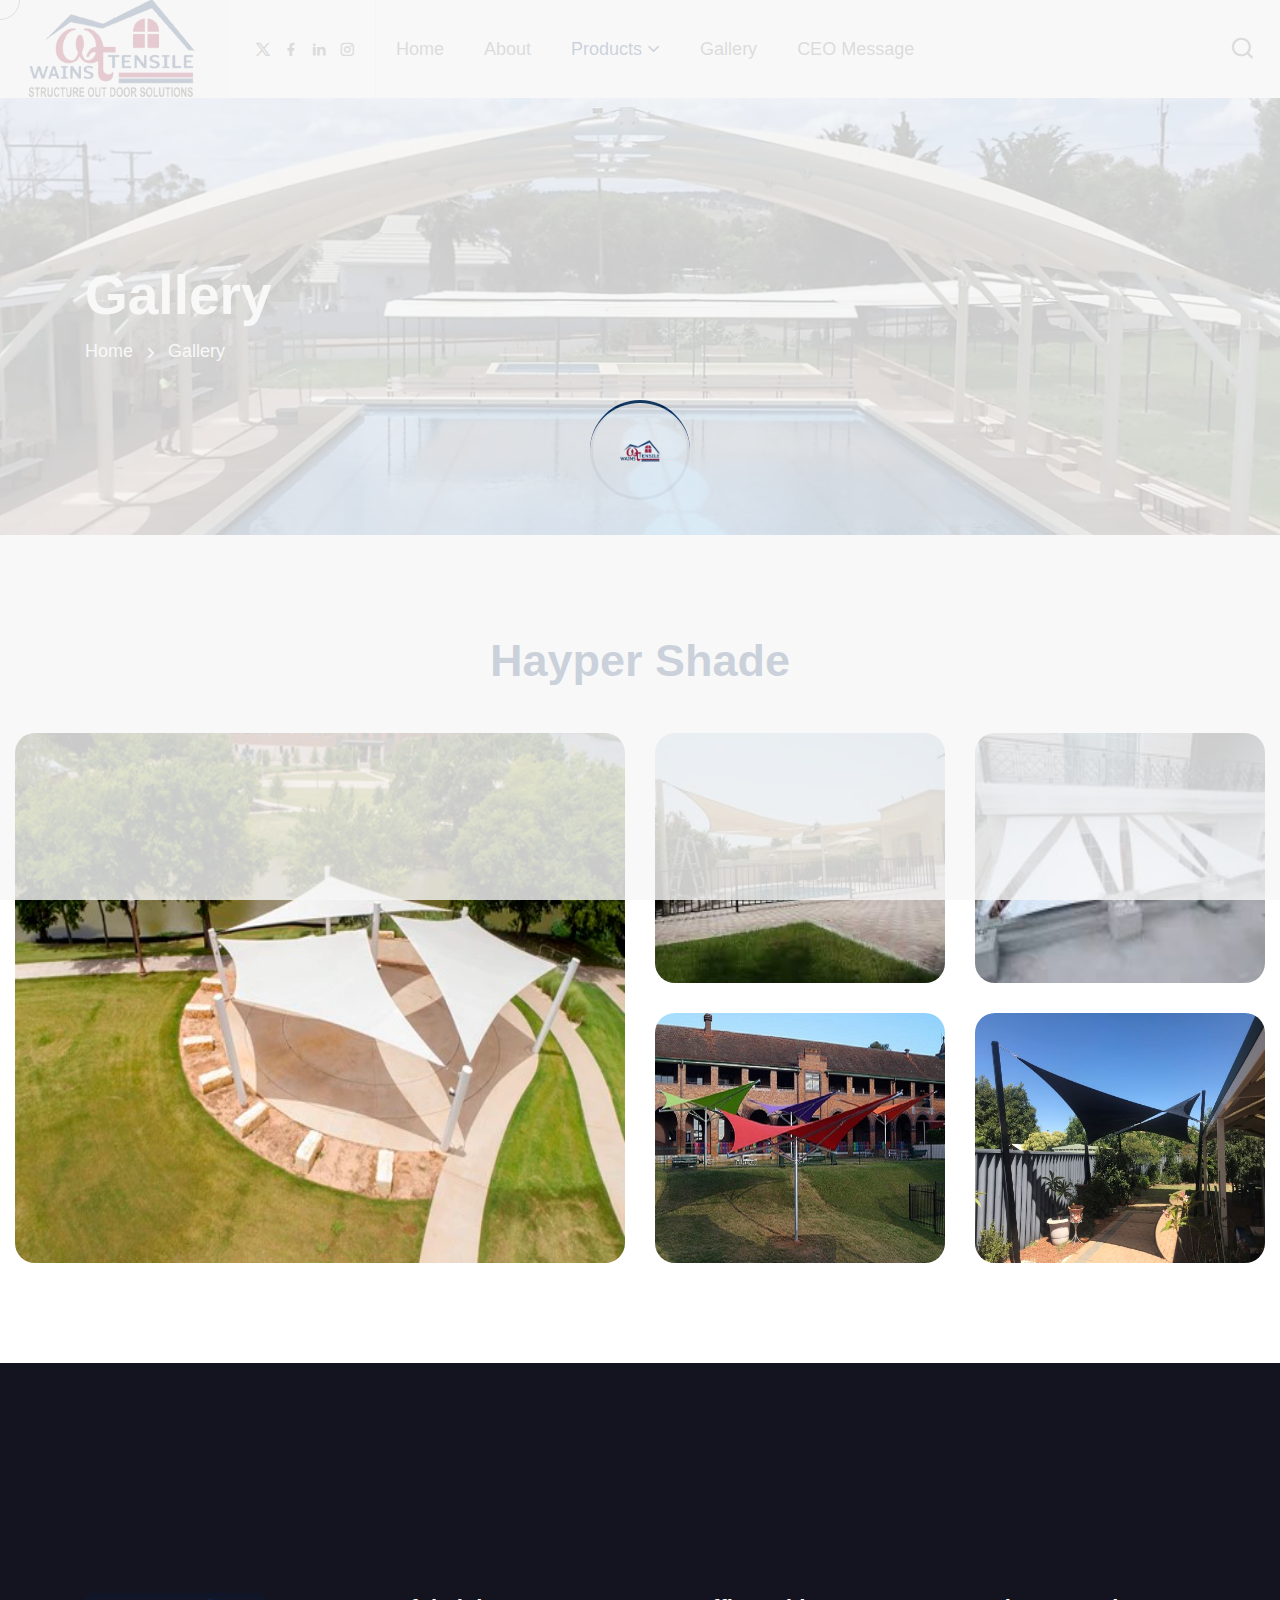
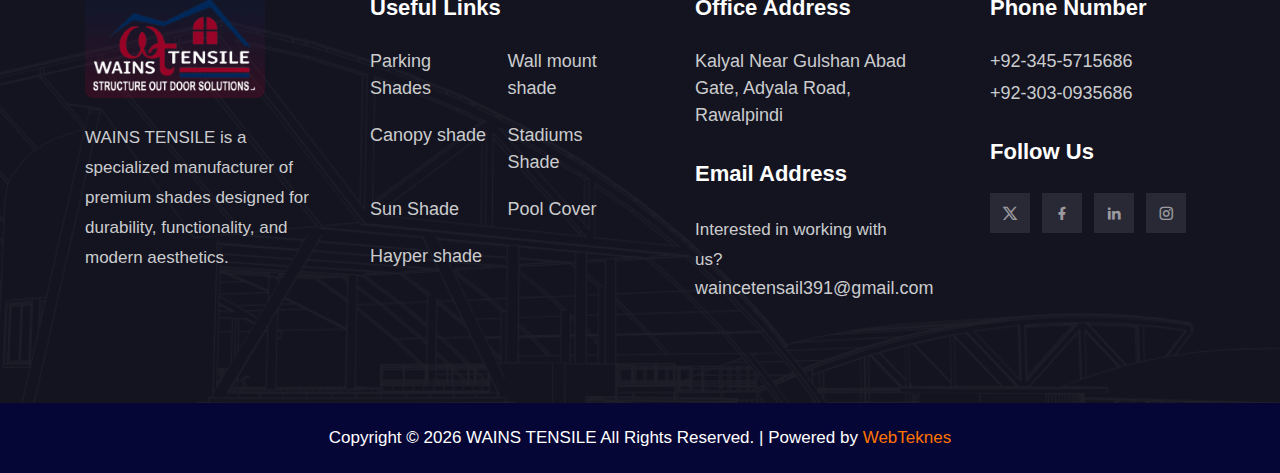
<file: hyper-shades.html>
<!doctype html>
<html class="no-js" lang="zxx">


<!-- Mirrored from industrie.rstheme.com/html/elements-portfolio.html by HTTrack Website Copier/3.x [XR&CO'2014], Fri, 12 Dec 2025 12:12:24 GMT -->

<head>
    <meta charset="utf-8">
    <meta http-equiv="x-ua-compatible" content="ie=edge">
    <meta name="template-version" content="1.0.3">
    <title>WAINS TENSILE - Hyper Shads</title>
    <meta name="description" content="">
    <meta name="viewport" content="width=device-width, initial-scale=1">
    <!-- Place favicon.ico in the root directory -->
    <link rel="shortcut icon" type="image/x-icon" href="assets/images/mian/fav-logo.jpg">
    <!-- CSS here -->
    <link rel="stylesheet" href="assets/css/vendor/bootstrap.min.css">
    <link rel="stylesheet" href="assets/css/vendor/animate.min.css">
    <link rel="stylesheet" href="assets/css/plugins/swiper.min.css">
    <link rel="stylesheet" href="assets/css/plugins/nice-select.css">
    <link rel="stylesheet" href="assets/css/plugins/nouislider.min.css">
    <link rel="stylesheet" href="assets/css/vendor/magnific-popup.css">
    <link rel="stylesheet" href="assets/css/vendor/odometer.min.css">
    <link rel="stylesheet" href="assets/css/vendor/fontawesome-pro.css">
    <link rel="stylesheet" href="assets/css/vendor/spacing.css">
    <link rel="stylesheet" href="assets/css/vendor/remixicon.css">
    <link rel="stylesheet" href="assets/css/main.css">
    <style>
        .new-hight {
            height: 250px;
        }
    </style>
</head>

<body class="rs-smoother-yes rtl">

    <!-- preloader start -->
    <div id="pre-load">
        <div id="loader" class="loader">
            <div class="loader-container">
                <div class="loader-icon"><img src="assets/images/mian/fav-logo.jpg" alt=""></div>
            </div>
        </div>
    </div>
    <!-- preloader end -->

    <!-- preloader start -->

    <div id="rs-mouse">
        <div id="cursor-ball"></div>
    </div>

    <!-- preloader end -->

    <!-- Header area start -->
   <header>
        <div class="rs-header-area rs-header-one has-theme-deep-blue">
            <div class="container-fluid g-0">
                <div class="rs-header-inner rs-sticky-header" id="rs-sticky-header">
                    <div class="rs-header-left">
                        <div class="rs-header-logo-wrapper">
                            <div class="rs-header-logo">
                                <a href="index.html"><img src="assets/images/mian/logo.png" alt="logo"></a>
                            </div>
                        </div>
                    </div>
                    <div class="rs-header-menu">
                        <div class="rs-theme-social has-transparent has-deep-blue">
                            <a href="#"><i class="ri-twitter-x-line"></i></a>
                            <a href="#"><i class="ri-facebook-fill"></i></a>
                            <a href="#"><i class="ri-linkedin-fill"></i></a>
                            <a href="https://www.instagram.com/shahbanch?igsh=MTJtZGQ4ZTBldXkxbw==" target="_blank"><i class="ri-instagram-line"></i></a>
                        </div>
                        <nav id="mobile-menu" class="main-menu">
                            <ul class="multipage-menu">
                                <li class="has-mega-menu">
                                    <a href="index.html">Home</a>
                                </li>
                                <!-- about menu -->
                                <li>
                                    <a href="about-us.html">About</a>
                                </li>
                                <!-- page menu -->
                                <li class="menu-item-has-children">
                                    <a href="javascript:void(0)">Products</a>
                                    <ul class="submenu last-children">
                                        <li>
                                            <a href="Car-Parking-Shads.html">Car Parking Shades</a>
                                        </li>

                                        <li>
                                            <a href="Canopy-Shads.html">Canopy Shads</a>
                                        </li>
                                        <li>
                                            <a href="sun-shads.html">Sun Shads</a>
                                        </li>
                                        <li>
                                            <a href="pool-shads.html">Pool Shads</a>
                                        </li>
                                        <li>
                                            <a href="Stadiums-Shads.html">Stadiums Shads</a>
                                        </li>
                                        <li>
                                            <a href="hyper-shades.html">Hayper Shads</a>
                                        </li>
                                        <li>
                                            <a href="Wall-mount-Shads.html">Wall mount Shads</a>
                                        </li>

                                    </ul>
                                </li>
                                <!-- elements menu -->
                                <li class="has-mega-menu">
                                    <a href="gallery.html">Gallery</a>
                                </li>
                                <li class="menu-item-has-children">
                                    <a href="message-ceo.html">CEO Message</a>
                                </li>
                            </ul>
                        </nav>
                    </div>
                    <div class="rs-header-right">
                        <!-- search area start -->
                        <div class="rs-header-search-wrapper">
                            <div class="rs-header-search-icon has-theme-deep-blue">
                                <i class="ri-close-fill has-close"></i>
                                <i class="ri-search-line has-search"></i>
                            </div>
                            <form id="contact-form" class="rs-header-search-inner rs-stickys-form"
                                action="https://industrie.rstheme.com/html/assets/mailer.php" method="POST">
                                <div class="rs-header-search">
                                    <input type="text" placeholder="Searching...">
                                    <button type="submit"><i class="ri-search-line"></i></button>
                                </div>
                            </form>
                        </div>
                        <!-- search area end -->
                        <div class="rs-header-btn">
                            <a class="rs-btn has-theme-deep-blue has-icon has-bg" href="contact.html">Contact Us
                                <span class="icon-box">
                                    <svg class="icon-first" xmlns="http://www.w3.org/2000/svg" viewBox="0 0 32 32">
                                        <path
                                            d="M31.71,15.29l-10-10L20.29,6.71,28.59,15H0v2H28.59l-8.29,8.29,1.41,1.41,10-10A1,1,0,0,0,31.71,15.29Z">
                                        </path>
                                    </svg>
                                    <svg class="icon-second" xmlns="http://www.w3.org/2000/svg" viewBox="0 0 32 32">
                                        <path
                                            d="M31.71,15.29l-10-10L20.29,6.71,28.59,15H0v2H28.59l-8.29,8.29,1.41,1.41,10-10A1,1,0,0,0,31.71,15.29Z">
                                        </path>
                                    </svg>
                                </span>
                            </a>
                        </div>
                     
                    </div>
                </div>
            </div>
        </div>
        <div class="rs-header-area rs-header-one has-theme-deep-blue">
            <div class="container-fluid g-0">
                <div class="rs-header-inner">
                    <div class="rs-header-left">
                        <div class="rs-header-logo-wrapper">
                            <div class="rs-header-logo">
                                <a href="index.html"><img src="assets/images/mian/logo.png" alt="logo"></a>
                            </div>
                        </div>
                    </div>
                    <div class="rs-header-menu">
                        <div class="rs-theme-social has-transparent has-deep-blue">
                            <a href="#"><i class="ri-twitter-x-line"></i></a>
                            <a href="#"><i class="ri-facebook-fill"></i></a>
                            <a href="#"><i class="ri-linkedin-fill"></i></a>
                            <a href="https://www.instagram.com/shahbanch?igsh=MTJtZGQ4ZTBldXkxbw==" target="_blank"><i class="ri-instagram-line"></i></a>
                        </div>
                        <nav id="mobile-menu-two" class="main-menu">
                            <ul class="multipage-menu">
                                <li class="has-mega-menu">
                                    <a href="index.html">Home</a>
                                </li>
                                <!-- about menu -->
                                <li>
                                    <a href="about-us.html">About</a>

                                </li>
                                <!-- page menu -->
                                <li class="menu-item-has-children">
                                    <a href="javascript:void(0)">Products</a>
                                    <ul class="submenu last-children">
                                        <li>
                                            <a href="Car-Parking-Shads.html">Car Parking Shades</a>
                                        </li>

                                        <li>
                                            <a href="Canopy-Shads.html">Canopy Shads</a>
                                        </li>
                                        <li>
                                            <a href="sun-shads.html">Sun Shads</a>
                                        </li>
                                        <li>
                                            <a href="pool-shads.html">Pool Shads</a>
                                        </li>
                                        <li>
                                            <a href="Stadiums-Shads.html">Stadiums Shads</a>
                                        </li>
                                        <li>
                                            <a href="hyper-shades.html">Hayper Shads</a>
                                        </li>
                                        <li>
                                            <a href="Wall-mount-Shads.html">Wall mount Shads</a>
                                        </li>

                                    </ul>
                                </li>
                                <!-- elements menu -->
                                <li class="has-mega-menu">
                                    <a href="gallery.html">Gallery</a>
                                </li>

                                <li class="">
                                    <a href="message-ceo.html">CEO Message</a>
                                </li>

                            </ul>
                        </nav>
                    </div>
                    <div class="rs-header-right">
                        <!-- search area start -->
                        <div class="rs-header-search-wrapper">
                            <div class="rs-header-search-icon has-theme-deep-blue">
                                <i class="ri-close-fill has-close"></i>
                                <i class="ri-search-line has-search"></i>
                            </div>
                            <form id="contact-form" class="rs-header-search-inner rs-stickys-form"
                                action="https://industrie.rstheme.com/html/assets/mailer.php" method="POST">
                                <div class="rs-header-search">
                                    <input type="text" placeholder="Searching...">
                                    <button type="submit"><i class="ri-search-line"></i></button>
                                </div>
                            </form>
                        </div>
                        <!-- search area end -->
                        <div class="rs-header-btn">
                            <a class="rs-btn has-theme-deep-blue has-icon has-bg" href="contact.html">Contact Us
                                <span class="icon-box">
                                    <svg class="icon-first" xmlns="http://www.w3.org/2000/svg" viewBox="0 0 32 32">
                                        <path
                                            d="M31.71,15.29l-10-10L20.29,6.71,28.59,15H0v2H28.59l-8.29,8.29,1.41,1.41,10-10A1,1,0,0,0,31.71,15.29Z">
                                        </path>
                                    </svg>
                                    <svg class="icon-second" xmlns="http://www.w3.org/2000/svg" viewBox="0 0 32 32">
                                        <path
                                            d="M31.71,15.29l-10-10L20.29,6.71,28.59,15H0v2H28.59l-8.29,8.29,1.41,1.41,10-10A1,1,0,0,0,31.71,15.29Z">
                                        </path>
                                    </svg>
                                </span>
                            </a>
                        </div>
                     
                    </div>
                </div>
            </div>
        </div>
    </header>
    <!-- Header area end -->

    <!-- Offcanvas area start -->
   
    <div class="offcanvas-overlay"></div>
    <div class="offcanvas-overlay-white"></div>
    <!-- Offcanvas area start -->

    <!-- Body main wrapper start -->
    <main>

        <!-- breadcrumb area start -->
        <section class="rs-breadcrumb-area rs-breadcrumb-one p-relative">
            <div class="rs-breadcrumb-bg" data-background="assets/images/mian/shades/pool01.webp"></div>
            <div class="container">
                <div class="row">
                    <div class="col-xxl-6 col-xl-8 col-lg-8">
                        <div class="rs-breadcrumb-content-wrapper">
                            <div class="rs-breadcrumb-title-wrapper">
                                <h1 class="rs-breadcrumb-title">Gallery</h1>
                            </div>
                            <div class="rs-breadcrumb-menu">
                                <nav>
                                    <ul>
                                        <li><span><a href="index.html">Home</a></span></li>
                                        <li><span>Gallery</span></li>
                                    </ul>
                                </nav>
                            </div>
                        </div>
                    </div>
                </div>
            </div>
        </section>
        <!-- breadcrumb area end -->

        <!-- Hayper-Shade -->
        <section class="rs-elements-portfolio-area section-space-bottom rs-portfolio-five" style="margin-top: 100px;">
            <div class="container has-large">
                <div class="row  g-5 justify-content-center section-title-space align-items-center">
                    <div class="col-xxl-8 col-xl-9 col-lg-9">
                        <div class="rs-section-title-wrapper text-center">
                            <h2 class="rs-section-title rs-split-text-enable split-in-fade" style="color: #012B5D;">
                                Hayper Shade</h2>
                        </div>
                    </div>
                </div>
                <div class="row g-5">
                    <div class="col-xl-6 col-lg-12">
                        <div class="rs-portfolio-item">
                            <div class="rs-portfolio-thumb">
                                <img src="assets/images/mian/gallery/Hayper-Shade02.webp" style="height: 530px;"
                                    alt="image">
                            </div>
                          
                            <div class="rs-services-text-btn">
                                <a class="rs-btn has-theme-light-blue has-icon has-bg" href="">See More
                                    Works
                                    <span class="icon-box">
                                        <svg class="icon-first" xmlns="http://www.w3.org/2000/svg" viewBox="0 0 32 32">
                                            <path
                                                d="M31.71,15.29l-10-10L20.29,6.71,28.59,15H0v2H28.59l-8.29,8.29,1.41,1.41,10-10A1,1,0,0,0,31.71,15.29Z">
                                            </path>
                                        </svg>
                                        <svg class="icon-second" xmlns="http://www.w3.org/2000/svg" viewBox="0 0 32 32">
                                            <path
                                                d="M31.71,15.29l-10-10L20.29,6.71,28.59,15H0v2H28.59l-8.29,8.29,1.41,1.41,10-10A1,1,0,0,0,31.71,15.29Z">
                                            </path>
                                        </svg>
                                    </span>
                                </a>
                            </div>
                        </div>
                    </div>
                    <div class="col-xl-6 col-lg-12">
                        <div class="row g-5">
                            <div class="col-xl-6 col-lg-6 col-md-6">
                                <div class="rs-portfolio-item">
                                    <div class="rs-portfolio-thumb">
                                        <img src="assets/images/mian/gallery/Hayper-Shade.jpeg" class="new-hight"
                                            alt="image">
                                    </div>
                                    
                                    <div class="rs-services-text-btn">
                                        <a class="rs-btn has-theme-light-blue has-icon has-bg" href="">See
                                            More
                                            Works
                                            <span class="icon-box">
                                                <svg class="icon-first" xmlns="http://www.w3.org/2000/svg"
                                                    viewBox="0 0 32 32">
                                                    <path
                                                        d="M31.71,15.29l-10-10L20.29,6.71,28.59,15H0v2H28.59l-8.29,8.29,1.41,1.41,10-10A1,1,0,0,0,31.71,15.29Z">
                                                    </path>
                                                </svg>
                                                <svg class="icon-second" xmlns="http://www.w3.org/2000/svg"
                                                    viewBox="0 0 32 32">
                                                    <path
                                                        d="M31.71,15.29l-10-10L20.29,6.71,28.59,15H0v2H28.59l-8.29,8.29,1.41,1.41,10-10A1,1,0,0,0,31.71,15.29Z">
                                                    </path>
                                                </svg>
                                            </span>
                                        </a>
                                    </div>
                                </div>
                            </div>
                            <div class="col-xl-6 col-lg-6 col-md-6">
                                <div class="rs-portfolio-item">
                                    <div class="rs-portfolio-thumb">
                                        <img src="assets/images/mian/gallery/Hayper-Shade01.jpg" class="new-hight"
                                            alt="image">
                                    </div>
                                    
                                    <div class="rs-services-text-btn">
                                        <a class="rs-btn has-theme-light-blue has-icon has-bg" href="">See
                                            More
                                            Works
                                            <span class="icon-box">
                                                <svg class="icon-first" xmlns="http://www.w3.org/2000/svg"
                                                    viewBox="0 0 32 32">
                                                    <path
                                                        d="M31.71,15.29l-10-10L20.29,6.71,28.59,15H0v2H28.59l-8.29,8.29,1.41,1.41,10-10A1,1,0,0,0,31.71,15.29Z">
                                                    </path>
                                                </svg>
                                                <svg class="icon-second" xmlns="http://www.w3.org/2000/svg"
                                                    viewBox="0 0 32 32">
                                                    <path
                                                        d="M31.71,15.29l-10-10L20.29,6.71,28.59,15H0v2H28.59l-8.29,8.29,1.41,1.41,10-10A1,1,0,0,0,31.71,15.29Z">
                                                    </path>
                                                </svg>
                                            </span>
                                        </a>
                                    </div>
                                </div>
                            </div>
                            <div class="col-xl-6 col-lg-6 col-md-6">
                                <div class="rs-portfolio-item">
                                    <div class="rs-portfolio-thumb">
                                        <img src="assets/images/mian/gallery/Hayper-Shade03.jpg" class="new-hight"
                                            alt="image">
                                    </div>
                                   
                                    <div class="rs-services-text-btn">
                                        <a class="rs-btn has-theme-light-blue has-icon has-bg" href="">See
                                            More
                                            Works
                                            <span class="icon-box">
                                                <svg class="icon-first" xmlns="http://www.w3.org/2000/svg"
                                                    viewBox="0 0 32 32">
                                                    <path
                                                        d="M31.71,15.29l-10-10L20.29,6.71,28.59,15H0v2H28.59l-8.29,8.29,1.41,1.41,10-10A1,1,0,0,0,31.71,15.29Z">
                                                    </path>
                                                </svg>
                                                <svg class="icon-second" xmlns="http://www.w3.org/2000/svg"
                                                    viewBox="0 0 32 32">
                                                    <path
                                                        d="M31.71,15.29l-10-10L20.29,6.71,28.59,15H0v2H28.59l-8.29,8.29,1.41,1.41,10-10A1,1,0,0,0,31.71,15.29Z">
                                                    </path>
                                                </svg>
                                            </span>
                                        </a>
                                    </div>
                                </div>
                            </div>
                            <div class="col-xl-6 col-lg-6 col-md-6">
                                <div class="rs-portfolio-item">
                                    <div class="rs-portfolio-thumb">
                                        <img src="assets/images/mian/gallery/Hayper-Shade04.jpg" class="new-hight"
                                            alt="image">
                                    </div>
                                  
                                    <div class="rs-services-text-btn">
                                        <a class="rs-btn has-theme-light-blue has-icon has-bg" href="">See
                                            More
                                            Works
                                            <span class="icon-box">
                                                <svg class="icon-first" xmlns="http://www.w3.org/2000/svg"
                                                    viewBox="0 0 32 32">
                                                    <path
                                                        d="M31.71,15.29l-10-10L20.29,6.71,28.59,15H0v2H28.59l-8.29,8.29,1.41,1.41,10-10A1,1,0,0,0,31.71,15.29Z">
                                                    </path>
                                                </svg>
                                                <svg class="icon-second" xmlns="http://www.w3.org/2000/svg"
                                                    viewBox="0 0 32 32">
                                                    <path
                                                        d="M31.71,15.29l-10-10L20.29,6.71,28.59,15H0v2H28.59l-8.29,8.29,1.41,1.41,10-10A1,1,0,0,0,31.71,15.29Z">
                                                    </path>
                                                </svg>
                                            </span>
                                        </a>
                                    </div>
                                </div>
                            </div>
                        </div>
                    </div>
                </div>
            </div>
        </section>
        <!-- Hayper-Shade -->

    </main>
    <!-- Body main wrapper end -->

    <div class="rs-footer-bg-thumb-wrapper has-theme-orange">
        <div class="rs-footer-bg-thumb" data-background="assets/images/bg/footer-bg-02.png"></div>

        <!-- footer area start -->
        <footer>
            <div class="rs-footer-area rs-footer-two has-space has-theme-deep-blue has-bg-thumb">
                <div class="rs-footer-bg-thumb" data-background="assets/images/bg/footer-bg-07.png"></div>
                <div class="rs-footer-top">
                    <div class="container">
                        <div class="row g-5">
                            <div class="col-xxl-3 col-xl-3 col-lg-3 col-md-4 col-sm-6">
                                <div class="rs-footer-widget footer-2-col-1">
                                    <div class="rs-footer-widget-logo mb-25">
                                        <a href="index.html"><img src="assets/images/mian/footer-logo.png"
                                                alt="logo"></a>
                                    </div>
                                    <div class="rs-footer-widget-content">
                                        <p class="rs-footer-widget-description">WAINS TENSILE is a specialized
                                            manufacturer
                                            of premium shades designed for durability, functionality, and modern
                                            aesthetics.
                                        </p>
                                    </div>
                                </div>
                            </div>
                            <div class="col-xxl-3 col-xl-3 col-lg-3 col-md-4 col-sm-6">
                                <div class="rs-footer-widget footer-2-col-2">
                                    <h5 class="rs-footer-widget-title">Useful Links</h5>
                                    <div class="rs-footer-widget-content">
                                        <div class="rs-footer-widget-links has-theme-deep-blue">
                                            <ul>
                                                <li> <a href="#">Parking Shades</a> </li>
                                                <li><a href="#">Wall mount shade</a></li>
                                                <li><a href="#">Canopy shade</a></li>
                                                <li><a href="#">Stadiums Shade</a></li>
                                                <li><a href="#">Sun Shade</a></li>
                                                <li><a href="#">Pool Cover</a></li>
                                                <li><a href="#">Hayper shade</a></li>
                                            </ul>
                                        </div>
                                    </div>
                                </div>
                            </div>
                            <div class="col-xxl-3 col-xl-3 col-lg-3 col-md-4 col-sm-6">
                                <div class="rs-footer-widget footer-2-col-3">
                                    <h5 class="rs-footer-widget-title">Office Address</h5>
                                    <div class="rs-footer-widget-content">
                                        <div class="rs-footer-widget-meta">
                                            <div class="rs-footer-widget-address">
                                                <a target="_blank" href="https://www.google.com/maps">Kalyal Near
                                                    Gulshan Abad Gate, Adyala Road, Rawalpindi</a>
                                            </div>
                                            <h5 class="rs-footer-widget-title">Email Address</h5>
                                            <p> Interested in working with us?</p>
                                            <div class="rs-footer-widget-email">
                                                <a href="mailto:industrie@gmail.com">waincetensail391@gmail.com</a>
                                            </div>
                                        </div>
                                    </div>
                                </div>
                            </div>
                            <div class="col-xxl-3 col-xl-3 col-lg-3 col-md-4 col-sm-6">
                                <div class="rs-footer-widget footer-2-col-4">
                                    <h5 class="rs-footer-widget-title">Phone Number</h5>
                                    <div class="rs-footer-widget-content">
                                        <div class="rs-footer-widget-contact-info">
                                            <div class="rs-footer-widget-number">
                                                <span>
                                                    <a href="tel:92-345-5715686">+92-345-5715686
                                                    </a>
                                                </span>
                                                <span>
                                                    <a href="tel:923030935686">+92-303-0935686
                                                    </a>
                                                </span>
                                            </div>
                                        </div>
                                        <h5 class="rs-footer-widget-title">Follow Us</h5>
                                        <div class="rs-footer-widget-social">
                                            <div class="rs-theme-social has-theme-deep-blue">
                                                <a href="#"><i class="ri-twitter-x-line"></i></a>
                                                <a href="#"><i class="ri-facebook-fill"></i></a>
                                                <a href="#"><i class="ri-linkedin-fill"></i></a>
                                                <a href="https://www.instagram.com/shahbanch?igsh=MTJtZGQ4ZTBldXkxbw==" target="_blank"><i class="ri-instagram-line"></i></a>
                                            </div>
                                        </div>
                                    </div>
                                </div>
                            </div>
                        </div>
                    </div>
                </div>
                <div class="rs-footer-copyright-area rs-copyright-one has-theme-deep-blue">
                    <div class="container">
                        <div class="row justify-content-center">
                            <div class="col-xl-12">
                                <div class="rs-footer-copyright has-theme-deep-blue text-center">
                                    <p class="underline">Copyright © <span id="year">2025</span> WAINS TENSILE All
                                        Rights
                                        Reserved. | Powered by <a target="_blank" href="https://webteknes.com/"
                                            style="color: rgb(255, 115, 0);">WebTeknes</a></p>
                                </div>
                            </div>
                        </div>
                    </div>
                </div>
            </div>
        </footer>
        <!-- footer area end -->

    </div>


    <!-- back to top -->
    <!-- Backtotop start -->
    <div class="backtotop-wrap cursor-pointer">
        <svg class="backtotop-circle svg-content" width="100%" height="100%" viewBox="-1 -1 102 102">
            <path d="M50,1 a49,49 0 0,1 0,98 a49,49 0 0,1 0,-98" />
        </svg>
    </div>
    <!-- Backtotop end -->

    <!-- JS here -->
    <script src="assets/js/vendor/jquery-3.7.1.min.js"></script>
    <script src="assets/js/plugins/waypoints.min.js"></script>
    <script src="assets/js/vendor/bootstrap.bundle.min.js"></script>
    <script src="assets/js/plugins/meanmenu.min.js"></script>
    <script src="assets/js/plugins/swiper.min.js"></script>
    <script src="assets/js/plugins/wow.min.js"></script>
    <script src="assets/js/vendor/magnific-popup.min.js"></script>
    <script src="assets/js/vendor/isotope.pkgd.min.js"></script>
    <script src="assets/js/vendor/imagesloaded.pkgd.min.js"></script>
    <script src="assets/js/plugins/nice-select.min.js"></script>
    <script src="assets/js/plugins/jarallax.min.js"></script>
    <script src="assets/js/vendor/ajax-form.js"></script>
    <script src="assets/js/plugins/easypie.js"></script>
    <script src="assets/js/plugins/headding-title.js"></script>
    <script src="assets/js/plugins/lenis.min.js"></script>
    <script src="assets/js/plugins/gsap.min.js"></script>
    <script src="assets/js/plugins/rs-anim-int.js"></script>
    <script src="assets/js/plugins/rs-scroll-trigger.min.js"></script>
    <script src="assets/js/plugins/rs-splitText.min.js"></script>
    <script src="assets/js/plugins/jquery.lettering.js"></script>
    <script src="assets/js/plugins/parallax-effect.min.js"></script>
    <script src="assets/js/plugins/jquery.appear.min.js"></script>
    <script src="assets/js/plugins/marquee.min.js"></script>
    <script src="assets/js/plugins/chart.umd.min.js"></script>
    <script src="assets/js/plugins/nouislider.min.js"></script>
    <script src="assets/js/vendor/purecounter.js"></script>
    <script src="assets/js/vendor/odometer.min.js"></script>
    <script src="assets/js/main.js"></script>
</body>


<!-- Mirrored from industrie.rstheme.com/html/elements-portfolio.html by HTTrack Website Copier/3.x [XR&CO'2014], Fri, 12 Dec 2025 12:12:25 GMT -->

</html>
</file>
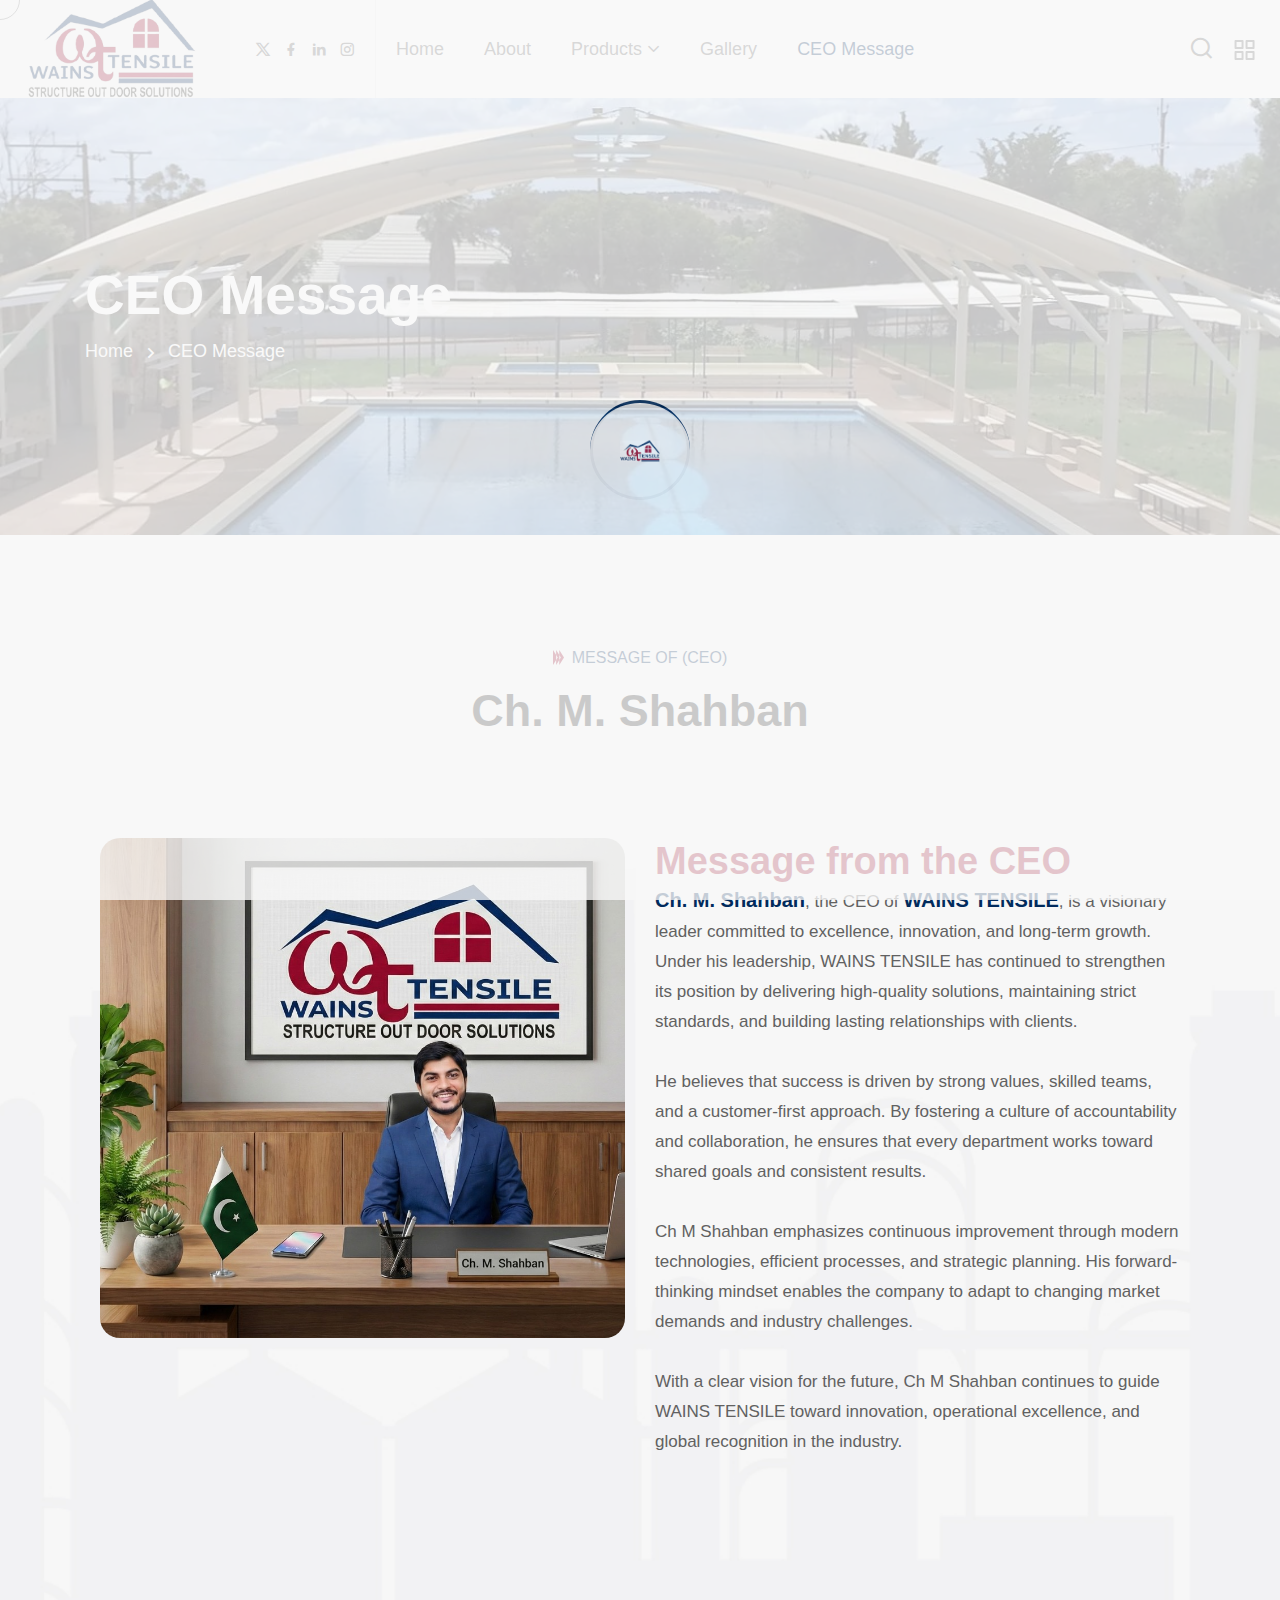
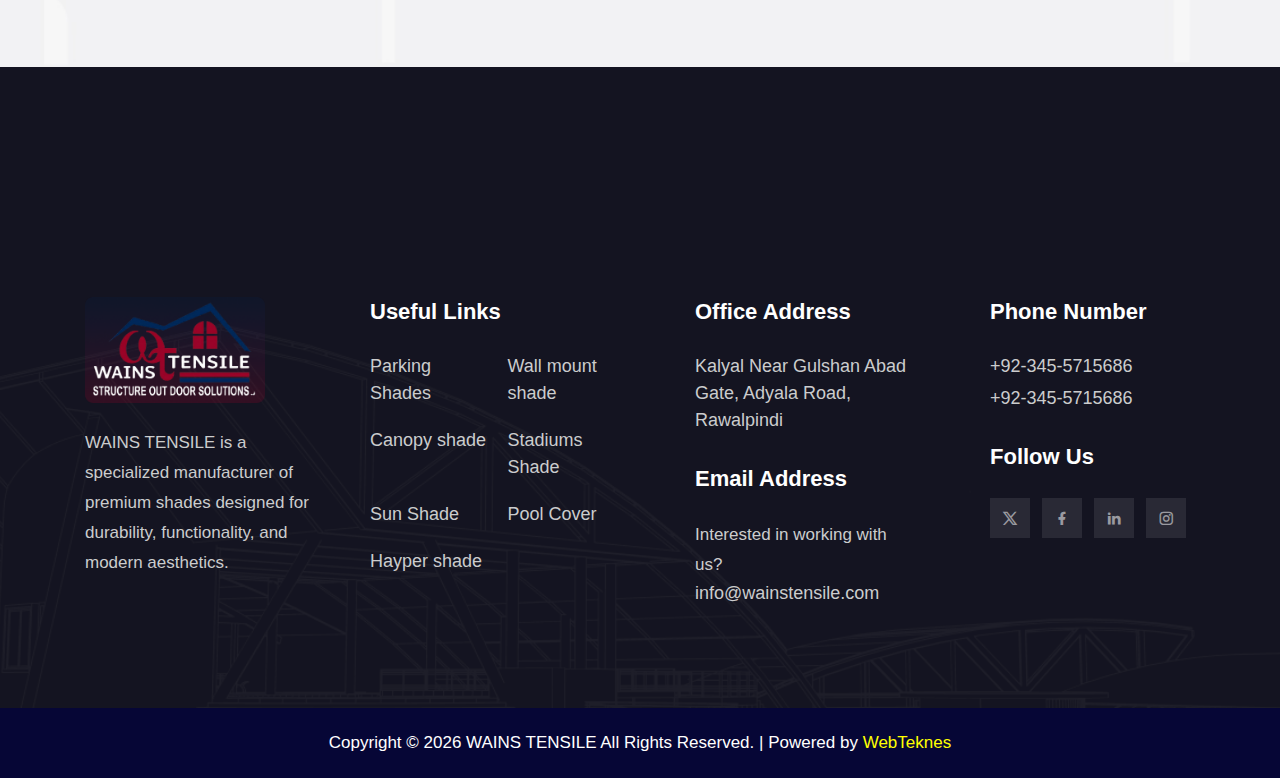
<file: message-ceo.html>
<!doctype html>
<html class="no-js" lang="zxx">


<!-- Mirrored from industrie.rstheme.com/html/about.html by HTTrack Website Copier/3.x [XR&CO'2014], Fri, 12 Dec 2025 12:11:55 GMT -->

<head>
    <meta charset="utf-8">
    <meta http-equiv="x-ua-compatible" content="ie=edge">
    <meta name="template-version" content="1.0.3">
    <title>CEO Message - WAINS TENSILE</title>
    <meta name="description" content="">
    <meta name="viewport" content="width=device-width, initial-scale=1">
    <!-- Place favicon.ico in the root directory -->
    <link rel="shortcut icon" type="image/x-icon" href="assets/images/mian/fav-logo.jpg">
    <!-- CSS here -->
    <link rel="stylesheet" href="assets/css/vendor/bootstrap.min.css">
    <link rel="stylesheet" href="assets/css/vendor/animate.min.css">
    <link rel="stylesheet" href="assets/css/plugins/swiper.min.css">
    <link rel="stylesheet" href="assets/css/plugins/nice-select.css">
    <link rel="stylesheet" href="assets/css/plugins/nouislider.min.css">
    <link rel="stylesheet" href="assets/css/vendor/magnific-popup.css">
    <link rel="stylesheet" href="assets/css/vendor/odometer.min.css">
    <link rel="stylesheet" href="assets/css/vendor/fontawesome-pro.css">
    <link rel="stylesheet" href="assets/css/vendor/spacing.css">
    <link rel="stylesheet" href="assets/css/vendor/remixicon.css">
    <link rel="stylesheet" href="assets/css/main.css">
</head>

<body class="rs-smoother-yes rtl">

    <!-- preloader start -->
    <div id="pre-load">
        <div id="loader" class="loader">
            <div class="loader-container">
                <div class="loader-icon"><img src="assets/images/mian/fav-logo.jpg" alt=""></div>
            </div>
        </div>
    </div>
    <!-- preloader end -->

    <!-- preloader start -->

    <div id="rs-mouse">
        <div id="cursor-ball"></div>
    </div>

    <!-- preloader end -->

    <!-- Header area start -->
    <header>
        <div class="rs-header-area rs-header-one has-theme-deep-blue">
            <div class="container-fluid g-0">
                <div class="rs-header-inner rs-sticky-header" id="rs-sticky-header">
                    <div class="rs-header-left">
                        <div class="rs-header-logo-wrapper">
                            <div class="rs-header-logo">
                                <a href="index.html"><img src="assets/images/mian/logo.png" alt="logo"></a>
                            </div>
                        </div>
                    </div>
                    <div class="rs-header-menu">
                        <div class="rs-theme-social has-transparent has-deep-blue">
                            <a href="#"><i class="ri-twitter-x-line"></i></a>
                            <a href="#"><i class="ri-facebook-fill"></i></a>
                            <a href="#"><i class="ri-linkedin-fill"></i></a>
                            <a href="#"><i class="ri-instagram-line"></i></a>
                        </div>
                        <nav id="mobile-menu" class="main-menu">
                            <ul class="multipage-menu">
                                <li class="has-mega-menu">
                                    <a href="index.html">Home</a>
                                </li>
                                <!-- about menu -->
                                <li>
                                    <a href="about-us.html">About</a>
                                </li>
                                <!-- page menu -->
                                <li class="menu-item-has-children">
                                    <a href="javascript:void(0)">Products</a>
                                    <ul class="submenu last-children">
                                        <li>
                                            <a href="#">Car Parking Shades</a>
                                        </li>

                                        <li>
                                            <a href="#">Canopy Shads</a>
                                        </li>
                                        <li>
                                            <a href="#">Sun Shads</a>
                                        </li>
                                        <li>
                                            <a href="#">Pool Shads</a>
                                        </li>
                                        <li>
                                            <a href="#">Stadiums Shads</a>
                                        </li>
                                        <li>
                                            <a href="#">Hayper Shads</a>
                                        </li>
                                        <li>
                                            <a href="#">Wall mount Shads</a>
                                        </li>

                                    </ul>
                                </li>
                                <!-- elements menu -->
                                <li class="has-mega-menu">
                                    <a href="gallery.html">Gallery</a>
                                </li>
                                <li class="menu-item-has-children">
                                    <a href="message-ceo.html">CEO Message</a>
                                </li>
                            </ul>
                        </nav>
                    </div>
                    <div class="rs-header-right">
                        <!-- search area start -->
                        <div class="rs-header-search-wrapper">
                            <div class="rs-header-search-icon has-theme-deep-blue">
                                <i class="ri-close-fill has-close"></i>
                                <i class="ri-search-line has-search"></i>
                            </div>
                            <form id="contact-form" class="rs-header-search-inner rs-stickys-form"
                                action="https://industrie.rstheme.com/html/assets/mailer.php" method="POST">
                                <div class="rs-header-search">
                                    <input type="text" placeholder="Searching...">
                                    <button type="submit"><i class="ri-search-line"></i></button>
                                </div>
                            </form>
                        </div>
                        <!-- search area end -->
                        <div class="rs-header-btn">
                            <a class="rs-btn has-theme-deep-blue has-icon has-bg" href="#">Contact Us
                                <span class="icon-box">
                                    <svg class="icon-first" xmlns="http://www.w3.org/2000/svg" viewBox="0 0 32 32">
                                        <path
                                            d="M31.71,15.29l-10-10L20.29,6.71,28.59,15H0v2H28.59l-8.29,8.29,1.41,1.41,10-10A1,1,0,0,0,31.71,15.29Z">
                                        </path>
                                    </svg>
                                    <svg class="icon-second" xmlns="http://www.w3.org/2000/svg" viewBox="0 0 32 32">
                                        <path
                                            d="M31.71,15.29l-10-10L20.29,6.71,28.59,15H0v2H28.59l-8.29,8.29,1.41,1.41,10-10A1,1,0,0,0,31.71,15.29Z">
                                        </path>
                                    </svg>
                                </span>
                            </a>
                        </div>
                        <div class="rs-header-hamburger has-theme-deep-blue">
                            <div class="sidebar-toggle">
                                <a class="bar-icon" href="javascript:void(0)">
                                    <svg xmlns="http://www.w3.org/2000/svg" width="21" height="20" viewBox="0 0 21 20"
                                        fill="none">
                                        <path
                                            d="M8.55566 11H1.55566C1.29045 11 1.03609 11.1054 0.848557 11.2929C0.661021 11.4804 0.555664 11.7348 0.555664 12V19C0.555664 19.2652 0.661021 19.5196 0.848557 19.7071C1.03609 19.8946 1.29045 20 1.55566 20H8.55566C8.82088 20 9.07523 19.8946 9.26277 19.7071C9.45031 19.5196 9.55566 19.2652 9.55566 19V12C9.55566 11.7348 9.45031 11.4804 9.26277 11.2929C9.07523 11.1054 8.82088 11 8.55566 11ZM7.55566 18H2.55566V13H7.55566V18ZM19.5557 0H12.5557C12.2904 0 12.0361 0.105357 11.8486 0.292893C11.661 0.48043 11.5557 0.734784 11.5557 1V8C11.5557 8.26522 11.661 8.51957 11.8486 8.70711C12.0361 8.89464 12.2904 9 12.5557 9H19.5557C19.8209 9 20.0752 8.89464 20.2628 8.70711C20.4503 8.51957 20.5557 8.26522 20.5557 8V1C20.5557 0.734784 20.4503 0.48043 20.2628 0.292893C20.0752 0.105357 19.8209 0 19.5557 0ZM18.5557 7H13.5557V2H18.5557V7ZM19.5557 11H12.5557C12.2904 11 12.0361 11.1054 11.8486 11.2929C11.661 11.4804 11.5557 11.7348 11.5557 12V19C11.5557 19.2652 11.661 19.5196 11.8486 19.7071C12.0361 19.8946 12.2904 20 12.5557 20H19.5557C19.8209 20 20.0752 19.8946 20.2628 19.7071C20.4503 19.5196 20.5557 19.2652 20.5557 19V12C20.5557 11.7348 20.4503 11.4804 20.2628 11.2929C20.0752 11.1054 19.8209 11 19.5557 11ZM18.5557 18H13.5557V13H18.5557V18ZM8.55566 0H1.55566C1.29045 0 1.03609 0.105357 0.848557 0.292893C0.661021 0.48043 0.555664 0.734784 0.555664 1V8C0.555664 8.26522 0.661021 8.51957 0.848557 8.70711C1.03609 8.89464 1.29045 9 1.55566 9H8.55566C8.82088 9 9.07523 8.89464 9.26277 8.70711C9.45031 8.51957 9.55566 8.26522 9.55566 8V1C9.55566 0.734784 9.45031 0.48043 9.26277 0.292893C9.07523 0.105357 8.82088 0 8.55566 0ZM7.55566 7H2.55566V2H7.55566V7Z"
                                            fill="#616161"></path>
                                    </svg>
                                </a>
                            </div>
                        </div>
                    </div>
                </div>
            </div>
        </div>
        <div class="rs-header-area rs-header-one has-theme-deep-blue">
            <div class="container-fluid g-0">
                <div class="rs-header-inner">
                    <div class="rs-header-left">
                        <div class="rs-header-logo-wrapper">
                            <div class="rs-header-logo">
                                <a href="index.html"><img src="assets/images/mian/logo.png" alt="logo"></a>
                            </div>
                        </div>
                    </div>
                    <div class="rs-header-menu">
                        <div class="rs-theme-social has-transparent has-deep-blue">
                            <a href="#"><i class="ri-twitter-x-line"></i></a>
                            <a href="#"><i class="ri-facebook-fill"></i></a>
                            <a href="#"><i class="ri-linkedin-fill"></i></a>
                            <a href="#"><i class="ri-instagram-line"></i></a>
                        </div>
                        <nav id="mobile-menu-two" class="main-menu">
                            <ul class="multipage-menu">
                                <li class="has-mega-menu">
                                    <a href="index.html">Home</a>
                                </li>
                                <!-- about menu -->
                                <li>
                                    <a href="about-us.html">About</a>

                                </li>
                                <!-- page menu -->
                                <li class="menu-item-has-children">
                                    <a href="javascript:void(0)">Products</a>
                                    <ul class="submenu last-children">
                                        <li>
                                            <a href="#">Car Parking Shades</a>
                                        </li>

                                        <li>
                                            <a href="#">Canopy Shads</a>
                                        </li>
                                        <li>
                                            <a href="#">Sun Shads</a>
                                        </li>
                                        <li>
                                            <a href="#">Pool Shads</a>
                                        </li>
                                        <li>
                                            <a href="#">Stadiums Shads</a>
                                        </li>
                                        <li>
                                            <a href="#">Hayper Shads</a>
                                        </li>
                                        <li>
                                            <a href="#">Wall mount Shads</a>
                                        </li>

                                    </ul>
                                </li>
                                <!-- elements menu -->
                                <li class="has-mega-menu">
                                    <a href="gallery.html">Gallery</a>
                                </li>

                                <li class="">
                                    <a href="message-ceo.html">CEO Message</a>
                                </li>

                            </ul>
                        </nav>
                    </div>
                    <div class="rs-header-right">
                        <!-- search area start -->
                        <div class="rs-header-search-wrapper">
                            <div class="rs-header-search-icon has-theme-deep-blue">
                                <i class="ri-close-fill has-close"></i>
                                <i class="ri-search-line has-search"></i>
                            </div>
                            <form id="contact-form" class="rs-header-search-inner rs-stickys-form"
                                action="https://industrie.rstheme.com/html/assets/mailer.php" method="POST">
                                <div class="rs-header-search">
                                    <input type="text" placeholder="Searching...">
                                    <button type="submit"><i class="ri-search-line"></i></button>
                                </div>
                            </form>
                        </div>
                        <!-- search area end -->
                        <div class="rs-header-btn">
                            <a class="rs-btn has-theme-deep-blue has-icon has-bg" href="#">Contact Us
                                <span class="icon-box">
                                    <svg class="icon-first" xmlns="http://www.w3.org/2000/svg" viewBox="0 0 32 32">
                                        <path
                                            d="M31.71,15.29l-10-10L20.29,6.71,28.59,15H0v2H28.59l-8.29,8.29,1.41,1.41,10-10A1,1,0,0,0,31.71,15.29Z">
                                        </path>
                                    </svg>
                                    <svg class="icon-second" xmlns="http://www.w3.org/2000/svg" viewBox="0 0 32 32">
                                        <path
                                            d="M31.71,15.29l-10-10L20.29,6.71,28.59,15H0v2H28.59l-8.29,8.29,1.41,1.41,10-10A1,1,0,0,0,31.71,15.29Z">
                                        </path>
                                    </svg>
                                </span>
                            </a>
                        </div>
                        <div class="rs-header-hamburger has-theme-deep-blue">
                            <div class="sidebar-toggle">
                                <a class="bar-icon" href="javascript:void(0)">
                                    <svg xmlns="http://www.w3.org/2000/svg" width="21" height="20" viewBox="0 0 21 20"
                                        fill="none">
                                        <path
                                            d="M8.55566 11H1.55566C1.29045 11 1.03609 11.1054 0.848557 11.2929C0.661021 11.4804 0.555664 11.7348 0.555664 12V19C0.555664 19.2652 0.661021 19.5196 0.848557 19.7071C1.03609 19.8946 1.29045 20 1.55566 20H8.55566C8.82088 20 9.07523 19.8946 9.26277 19.7071C9.45031 19.5196 9.55566 19.2652 9.55566 19V12C9.55566 11.7348 9.45031 11.4804 9.26277 11.2929C9.07523 11.1054 8.82088 11 8.55566 11ZM7.55566 18H2.55566V13H7.55566V18ZM19.5557 0H12.5557C12.2904 0 12.0361 0.105357 11.8486 0.292893C11.661 0.48043 11.5557 0.734784 11.5557 1V8C11.5557 8.26522 11.661 8.51957 11.8486 8.70711C12.0361 8.89464 12.2904 9 12.5557 9H19.5557C19.8209 9 20.0752 8.89464 20.2628 8.70711C20.4503 8.51957 20.5557 8.26522 20.5557 8V1C20.5557 0.734784 20.4503 0.48043 20.2628 0.292893C20.0752 0.105357 19.8209 0 19.5557 0ZM18.5557 7H13.5557V2H18.5557V7ZM19.5557 11H12.5557C12.2904 11 12.0361 11.1054 11.8486 11.2929C11.661 11.4804 11.5557 11.7348 11.5557 12V19C11.5557 19.2652 11.661 19.5196 11.8486 19.7071C12.0361 19.8946 12.2904 20 12.5557 20H19.5557C19.8209 20 20.0752 19.8946 20.2628 19.7071C20.4503 19.5196 20.5557 19.2652 20.5557 19V12C20.5557 11.7348 20.4503 11.4804 20.2628 11.2929C20.0752 11.1054 19.8209 11 19.5557 11ZM18.5557 18H13.5557V13H18.5557V18ZM8.55566 0H1.55566C1.29045 0 1.03609 0.105357 0.848557 0.292893C0.661021 0.48043 0.555664 0.734784 0.555664 1V8C0.555664 8.26522 0.661021 8.51957 0.848557 8.70711C1.03609 8.89464 1.29045 9 1.55566 9H8.55566C8.82088 9 9.07523 8.89464 9.26277 8.70711C9.45031 8.51957 9.55566 8.26522 9.55566 8V1C9.55566 0.734784 9.45031 0.48043 9.26277 0.292893C9.07523 0.105357 8.82088 0 8.55566 0ZM7.55566 7H2.55566V2H7.55566V7Z"
                                            fill="#616161"></path>
                                    </svg>
                                </a>
                            </div>
                        </div>
                    </div>
                </div>
            </div>
        </div>
    </header>
    <!-- Header area end -->

    <!-- Offcanvas area start -->
    <div class="fix">
        <div class="offcanvas-area" data-lenis-prevent>
            <div class="offcanvas-wrapper">
                <div class="offcanvas-content">
                    <div class="offcanvas-top d-flex justify-content-between align-items-center mb-20">
                        <div class="offcanvas-logo">
                            <a class="logo-black" href="index.html"><img src="assets/images/logo/logo-orange.png"
                                    alt="logo"></a>
                        </div>
                        <div class="offcanvas-close">
                            <button class="offcanvas-close-icon animation--flip">
                                <span class="offcanvas-m-lines">
                                    <span class="offcanvas-m-line line--1"></span><span
                                        class="offcanvas-m-line line--2"></span><span
                                        class="offcanvas-m-line line--3"></span>
                                </span>
                            </button>
                        </div>
                    </div>
                    <div class="offcanvas-about mb-30 d-none d-sm-block">
                        <p> Industrie is a modern factory website. specifically designed for who need construction,
                            firms, oil, architecture and any other small business.
                        </p>
                    </div>
                    <div class="offcanvas-gallery d-none d-sm-block">
                        <div class="offcanvas-gallery-thumb-wrapper">
                            <div class="offcanvas-popup-thumb">
                                <a class="popup-image" href="assets/images/gallery/gallery-thumb-01.png">
                                    <img src="assets/images/gallery/gallery-thumb-01.png" alt="image">
                                </a>
                            </div>
                            <div class="offcanvas-popup-thumb">
                                <a class="popup-image" href="assets/images/gallery/gallery-thumb-02.png">
                                    <img src="assets/images/gallery/gallery-thumb-02.png" alt="image">
                                </a>
                            </div>
                            <div class="offcanvas-popup-thumb">
                                <a class="popup-image" href="assets/images/gallery/gallery-thumb-03.png">
                                    <img src="assets/images/gallery/gallery-thumb-03.png" alt="image">
                                </a>
                            </div>
                            <div class="offcanvas-popup-thumb">
                                <a class="popup-image" href="assets/images/gallery/gallery-thumb-04.png">
                                    <img src="assets/images/gallery/gallery-thumb-04.png" alt="image">
                                </a>
                            </div>
                            <div class="offcanvas-popup-thumb">
                                <a class="popup-image" href="assets/images/gallery/gallery-thumb-05.png">
                                    <img src="assets/images/gallery/gallery-thumb-05.png" alt="image">
                                </a>
                            </div>
                            <div class="offcanvas-popup-thumb">
                                <a class="popup-image" href="assets/images/gallery/gallery-thumb-01.png">
                                    <img src="assets/images/gallery/gallery-thumb-01.png" alt="image">
                                </a>
                            </div>
                        </div>
                    </div>
                    <div class="mobile-menu">
                        <div class="rs-offcanvas-menu mb-25">
                            <nav></nav>
                        </div>
                    </div>
                    <div class="offcanvas-contact mb-30">
                        <h4 class="offcanvas-title-meta">Contact Info</h4>
                        <ul>
                            <li class="d-flex align-items-center gap-15">
                                <div class="offcanvas-contact-icon">
                                    <svg xmlns="http://www.w3.org/2000/svg" width="14" height="18" viewBox="0 0 14 18"
                                        fill="none">
                                        <path
                                            d="M11.8768 9.68475C11.3059 10.835 10.5331 11.9818 9.74128 13.0109C8.95198 14.0368 8.15999 14.9249 7.5643 15.5572C7.48514 15.6412 7.40956 15.7206 7.33802 15.7951C7.26648 15.7206 7.1909 15.6412 7.11174 15.5572C6.51605 14.9249 5.72406 14.0368 4.93476 13.0109C4.14299 11.9818 3.37019 10.835 2.79925 9.68475C2.22242 8.52266 1.89032 7.43373 1.89032 6.5C1.89032 3.50846 4.32934 1.08333 7.33802 1.08333C10.3467 1.08333 12.7857 3.50846 12.7857 6.5C12.7857 7.43373 12.4536 8.52266 11.8768 9.68475ZM7.33802 17.3333C7.33802 17.3333 13.8753 11.1732 13.8753 6.5C13.8753 2.91015 10.9484 0 7.33802 0C3.7276 0 0.800781 2.91015 0.800781 6.5C0.800781 11.1732 7.33802 17.3333 7.33802 17.3333Z"
                                            fill="#6D6D6D"></path>
                                        <path
                                            d="M7.33802 8.66667C6.13455 8.66667 5.15894 7.69662 5.15894 6.5C5.15894 5.30338 6.13455 4.33333 7.33802 4.33333C8.54149 4.33333 9.5171 5.30338 9.5171 6.5C9.5171 7.69662 8.54149 8.66667 7.33802 8.66667ZM7.33802 9.75C9.14323 9.75 10.6066 8.29492 10.6066 6.5C10.6066 4.70507 9.14323 3.25 7.33802 3.25C5.53281 3.25 4.0694 4.70507 4.0694 6.5C4.0694 8.29492 5.53281 9.75 7.33802 9.75Z"
                                            fill="#6D6D6D"></path>
                                    </svg>
                                </div>
                                <div class="offcanvas-contact-text">
                                    <a href="#"> 2096 New Market, New Road <br>
                                        North Carolina, USA </a>
                                </div>
                            </li>
                            <li class="d-flex align-items-center gap-15">
                                <div class="offcanvas-contact-icon">
                                    <svg xmlns="http://www.w3.org/2000/svg" width="16" height="16" viewBox="0 0 16 16"
                                        fill="none">
                                        <path
                                            d="M3.65387 1.32849C3.40343 1.00649 2.92745 0.976861 2.639 1.26531L1.60508 2.29923C1.1216 2.78271 0.94387 3.46766 1.1551 4.06847C2.00338 6.48124 3.39215 8.74671 5.32272 10.6773C7.25329 12.6078 9.51876 13.9966 11.9315 14.8449C12.5323 15.0561 13.2173 14.8784 13.7008 14.3949L14.7347 13.361C15.0231 13.0726 14.9935 12.5966 14.6715 12.3461L12.3653 10.5524C12.2008 10.4245 11.9866 10.3793 11.7845 10.4298L9.59541 10.9771C9.00082 11.1257 8.37183 10.9515 7.93845 10.5181L5.48187 8.06155C5.04849 7.62817 4.87427 6.99919 5.02292 6.40459L5.57019 4.21553C5.62073 4.01336 5.57552 3.79918 5.44758 3.63468L3.65387 1.32849ZM1.88477 0.511076C2.62689 -0.231039 3.8515 -0.154797 4.49583 0.673634L6.28954 2.97983C6.6187 3.40304 6.73502 3.95409 6.60498 4.47423L6.05772 6.66329C5.99994 6.8944 6.06766 7.13888 6.2361 7.30732L8.69268 9.7639C8.86113 9.93235 9.1056 10.0001 9.33671 9.94229L11.5258 9.39502C12.0459 9.26499 12.597 9.3813 13.0202 9.71047L15.3264 11.5042C16.1548 12.1485 16.231 13.3731 15.4889 14.1152L14.455 15.1492C13.7153 15.8889 12.6089 16.2137 11.5778 15.8512C9.01754 14.9511 6.61438 13.4774 4.56849 11.4315C2.5226 9.38562 1.04895 6.98246 0.148838 4.42225C-0.213682 3.39112 0.11113 2.28472 0.85085 1.545L1.88477 0.511076Z"
                                            fill="#6D6D6D"></path>
                                        <path
                                            d="M11 0.5C11 0.223858 11.2239 0 11.5 0H15.5C15.7761 0 16 0.223858 16 0.5V4.5C16 4.77614 15.7761 5 15.5 5C15.2239 5 15 4.77614 15 4.5V1.70711L10.8536 5.85355C10.6583 6.04882 10.3417 6.04882 10.1464 5.85355C9.95118 5.65829 9.95118 5.34171 10.1464 5.14645L14.2929 1H11.5C11.2239 1 11 0.776142 11 0.5Z"
                                            fill="#6D6D6D"></path>
                                    </svg>
                                </div>
                                <div class="offcanvas-contact-text">
                                    <a href="tel:+12346691234"> +123-4669-1234 </a>
                                </div>
                            </li>
                            <li class="d-flex align-items-center gap-15">
                                <div class="offcanvas-contact-icon">
                                    <svg xmlns="http://www.w3.org/2000/svg" width="16" height="16" viewBox="0 0 16 16"
                                        fill="none">
                                        <path
                                            d="M2 2C0.895431 2 0 2.89543 0 4V12L2.58386e-05 12.0103C0.00555998 13.1101 0.898859 14 2 14H7.5C7.77614 14 8 13.7761 8 13.5C8 13.2239 7.77614 13 7.5 13H2C1.53715 13 1.14774 12.6855 1.03376 12.2586L6.67417 8.7876L8 9.5831L15 5.3831V8.5C15 8.77614 15.2239 9 15.5 9C15.7761 9 16 8.77614 16 8.5V4C16 2.89543 15.1046 2 14 2H2ZM5.70808 8.20794L1 11.1052V5.3831L5.70808 8.20794ZM1 4.2169V4C1 3.44772 1.44772 3 2 3H14C14.5523 3 15 3.44772 15 4V4.2169L8 8.4169L1 4.2169Z"
                                            fill="#6D6D6D"></path>
                                        <path
                                            d="M14.2467 14.2686C15.2567 14.2686 15.8339 13.4116 15.8339 12.2442V12.0344C15.8339 10.4297 14.6402 9 12.5197 9H12.4847C10.421 9 9 10.3598 9 12.4322V12.6465C9 14.8195 10.4385 16 12.3579 16H12.4016C12.9963 16 13.4204 15.9257 13.639 15.8251V15.0949C13.3941 15.2042 12.9656 15.2742 12.4585 15.2742H12.4147C11.0812 15.2742 9.84385 14.4872 9.84385 12.6202V12.4628C9.84385 10.8057 10.9019 9.73891 12.4847 9.73891H12.524C14.0587 9.73891 15.0075 10.7883 15.0075 12.065V12.183C15.0075 13.158 14.6839 13.5734 14.3691 13.5734C14.1374 13.5734 13.9582 13.4247 13.9582 13.1537V10.9631H13.0531V11.5315H13.0225C12.9394 11.2342 12.6552 10.9019 12.0693 10.9019C11.2911 10.9019 10.8101 11.4572 10.8101 12.3011V12.8301C10.8101 13.722 11.2998 14.2642 12.0693 14.2642C12.5415 14.2642 12.9656 14.0369 13.0837 13.6215H13.1274C13.2455 14.0412 13.7439 14.2686 14.2467 14.2686ZM11.7939 12.6814V12.4541C11.7939 11.9076 12.0212 11.6627 12.3666 11.6627C12.664 11.6627 12.9394 11.8551 12.9394 12.371V12.7383C12.9394 13.3111 12.6858 13.4816 12.3754 13.4816C12.0212 13.4816 11.7939 13.2673 11.7939 12.6814Z"
                                            fill="#6D6D6D"></path>
                                    </svg>
                                </div>
                                <div class="offcanvas-contact-text">
                                    <a href="mailto:info@gmail.com">info@gmail.com</a>
                                </div>
                            </li>
                        </ul>
                    </div>
                    <div class="offcanvas-social">
                        <h4 class="offcanvas-title-meta">Subscribe & Follow</h4>
                        <ul>
                            <li><a href="#"><i class="fab fa-facebook-f"></i></a></li>
                            <li><a href="#"><i class="fab fa-twitter"></i></a></li>
                            <li><a href="#"><i class="fab fa-youtube"></i></a></li>
                            <li><a href="#"><i class="fab fa-linkedin"></i></a></li>
                        </ul>
                    </div>
                </div>
            </div>
        </div>
    </div>
    <div class="offcanvas-overlay"></div>
    <div class="offcanvas-overlay-white"></div>
    <!-- Offcanvas area start -->

    <!-- Body main wrapper start -->
    <main>

        <!-- breadcrumb area start -->
        <section class="rs-breadcrumb-area rs-breadcrumb-one p-relative">
            <div class="rs-breadcrumb-bg" data-background="assets/images/mian/shades/pool01.webp"></div>
            <div class="container">
                <div class="row">
                    <div class="col-xxl-6 col-xl-8 col-lg-8">
                        <div class="rs-breadcrumb-content-wrapper">
                            <div class="rs-breadcrumb-title-wrapper">
                                <h1 class="rs-breadcrumb-title">CEO Message</h1>
                            </div>
                            <div class="rs-breadcrumb-menu">
                                <nav>
                                    <ul>
                                        <li><span><a href="index.html">Home</a></span></li>
                                        <li><span>CEO Message</span></li>
                                    </ul>
                                </nav>
                            </div>
                        </div>
                    </div>
                </div>
            </div>
        </section>
        <!-- breadcrumb area end -->

        <!-- history area start -->
        <section class="rs-history-area section-space rs-history-one">
            <div class="rs-history-bg-thumb" data-background="assets/images/bg/tab-bg-01.png"></div>
            <div class="container">
                <div class="row  g-5 justify-content-center section-title-space align-items-center">
                    <div class="col-xxl-6 col-xl-6 col-lg-6">
                        <div class="rs-section-title-wrapper text-center">
                            <span class="rs-section-subtitle has-theme-orange">
                                <svg xmlns="http://www.w3.org/2000/svg" width="11" height="15" viewBox="0 0 11 15"
                                    fill="none">
                                    <path d="M3.14286 10L0 15L8.78104e-07 0L3.14286 5V10Z" fill="#990727"></path>
                                    <path fill-rule="evenodd" clip-rule="evenodd"
                                        d="M6.28571 10L3.14286 15L3.14286 10L4.71428 7.5L3.14286 5L3.14286 0L6.28571 5L6.28571 10ZM6.28571 10L7.85714 7.5L6.28571 5V0L11 7.5L6.28571 15V10Z"
                                        fill="#990727"></path>
                                </svg>
                                Message Of (CEO)
                            </span>
                            <h2 class="rs-section-title rs-split-text-enable split-in-fade">Ch. M. Shahban</h2>
                        </div>
                    </div>
                </div>
                <!-- progress area start -->
                <section class="rs-progress-area rs-progress-one has-space section-space-bottom"
                    style="margin-top: 100px;">
                    <div class="container">
                        <div class="row g-5">
                            <div class="col-xl-6 col-lg-6">
                                <div class="rs-progress-wrapper">
                                    <div class="rs-progress-bg-thumb" data-background="assets/images/mian/ceo.jpg">
                                    </div>
                                </div>
                            </div>
                            <div class="col-xl-6 col-lg-6">
                                <div class="rs-progress-thumb">
                                    <h3 style="color: #990727;">Message from the CEO</h3>
                                    <p>
                                        <strong style="color: #012B5D; font-size: 20px;">Ch. M. Shahban</strong>, the CEO
                                        of <strong style="color: #012B5D; font-size: 20px;">WAINS TENSILE</strong>, is a
                                        visionary leader
                                        committed to excellence, innovation, and long-term growth. Under his leadership,
                                        WAINS TENSILE has continued to strengthen its position by delivering
                                        high-quality
                                        solutions, maintaining strict standards, and building lasting relationships with
                                        clients.
                                    </p>
                                    <p>
                                        He believes that success is driven by strong values, skilled teams, and a
                                        customer-first
                                        approach. By fostering a culture of accountability and collaboration, he ensures
                                        that
                                        every department works toward shared goals and consistent results.
                                    </p>
                                    <p>
                                        Ch M Shahban emphasizes continuous improvement through modern technologies,
                                        efficient processes, and strategic planning. His forward-thinking mindset
                                        enables
                                        the company to adapt to changing market demands and industry challenges.
                                    </p>
                                    <p>
                                        With a clear vision for the future, Ch M Shahban continues to guide WAINS
                                        TENSILE
                                        toward innovation, operational excellence, and global recognition in the
                                        industry.
                                    </p>
                                </div>
                            </div>

                        </div>
                    </div>
                </section>
                <!-- progress area end -->
            </div>
        </section>
        <!-- history area start -->







    </main>
    <!-- Body main wrapper end -->

    <div class="rs-footer-bg-thumb-wrapper has-theme-orange">
        <div class="rs-footer-bg-thumb" data-background="assets/images/bg/footer-bg-02.png"></div>

        <!-- footer area start -->
        <footer>
            <div class="rs-footer-area rs-footer-two has-space has-theme-deep-blue has-bg-thumb">
                <div class="rs-footer-bg-thumb" data-background="assets/images/bg/footer-bg-07.png"></div>
                <div class="rs-footer-top">
                    <div class="container">
                        <div class="row g-5">
                            <div class="col-xxl-3 col-xl-3 col-lg-3 col-md-4 col-sm-6">
                                <div class="rs-footer-widget footer-2-col-1">
                                    <div class="rs-footer-widget-logo mb-25">
                                        <a href="index.html"><img src="assets/images/mian/footer-logo.png"
                                                alt="logo"></a>
                                    </div>
                                    <div class="rs-footer-widget-content">
                                        <p class="rs-footer-widget-description">WAINS TENSILE is a specialized
                                            manufacturer
                                            of premium shades designed for durability, functionality, and modern
                                            aesthetics.
                                        </p>
                                    </div>
                                </div>
                            </div>
                            <div class="col-xxl-3 col-xl-3 col-lg-3 col-md-4 col-sm-6">
                                <div class="rs-footer-widget footer-2-col-2">
                                    <h5 class="rs-footer-widget-title">Useful Links</h5>
                                    <div class="rs-footer-widget-content">
                                        <div class="rs-footer-widget-links has-theme-deep-blue">
                                            <ul>
                                                <li> <a href="#">Parking Shades</a> </li>
                                                <li><a href="#">Wall mount shade</a></li>
                                                <li><a href="#">Canopy shade</a></li>
                                                <li><a href="#">Stadiums Shade</a></li>
                                                <li><a href="#">Sun Shade</a></li>
                                                <li><a href="#">Pool Cover</a></li>
                                                <li><a href="#">Hayper shade</a></li>
                                            </ul>
                                        </div>
                                    </div>
                                </div>
                            </div>
                            <div class="col-xxl-3 col-xl-3 col-lg-3 col-md-4 col-sm-6">
                                <div class="rs-footer-widget footer-2-col-3">
                                    <h5 class="rs-footer-widget-title">Office Address</h5>
                                    <div class="rs-footer-widget-content">
                                        <div class="rs-footer-widget-meta">
                                            <div class="rs-footer-widget-address">
                                                <a target="_blank" href="https://www.google.com/maps">Kalyal Near
                                                    Gulshan
                                                    Abad Gate, Adyala Road, Rawalpindi</a>
                                            </div>
                                            <h5 class="rs-footer-widget-title">Email Address</h5>
                                            <p> Interested in working with us?</p>
                                            <div class="rs-footer-widget-email">
                                                <a href="mailto:industrie@gmail.com">info@wainstensile.com</a>
                                            </div>
                                        </div>
                                    </div>
                                </div>
                            </div>
                            <div class="col-xxl-3 col-xl-3 col-lg-3 col-md-4 col-sm-6">
                                <div class="rs-footer-widget footer-2-col-4">
                                    <h5 class="rs-footer-widget-title">Phone Number</h5>
                                    <div class="rs-footer-widget-content">
                                        <div class="rs-footer-widget-contact-info">
                                            <div class="rs-footer-widget-number">
                                                <span>
                                                    <a href="tel:92-345-5715686">+92-345-5715686
                                                    </a>
                                                </span>
                                                <span>
                                                    <a href="tel:92-345-5715686">+92-345-5715686
                                                    </a>
                                                </span>
                                            </div>
                                        </div>
                                        <h5 class="rs-footer-widget-title">Follow Us</h5>
                                        <div class="rs-footer-widget-social">
                                            <div class="rs-theme-social has-theme-deep-blue">
                                                <a href="#"><i class="ri-twitter-x-line"></i></a>
                                                <a href="#"><i class="ri-facebook-fill"></i></a>
                                                <a href="#"><i class="ri-linkedin-fill"></i></a>
                                                <a href="#"><i class="ri-instagram-line"></i></a>
                                            </div>
                                        </div>
                                    </div>
                                </div>
                            </div>
                        </div>
                    </div>
                </div>
                <div class="rs-footer-copyright-area rs-copyright-one has-theme-deep-blue">
                    <div class="container">
                        <div class="row justify-content-center">
                            <div class="col-xl-12">
                                <div class="rs-footer-copyright has-theme-deep-blue text-center">
                                    <p class="underline">Copyright © <span id="year">2025</span> WAINS TENSILE All
                                        Rights
                                        Reserved. | Powered by <a target="_blank" href="https://webteknes.com/"
                                            style="color: yellow;">WebTeknes</a></p>
                                </div>
                            </div>
                        </div>
                    </div>
                </div>
            </div>
        </footer>
        <!-- footer area end -->

    </div>


    <!-- back to top -->
    <!-- Backtotop start -->
    <div class="backtotop-wrap cursor-pointer">
        <svg class="backtotop-circle svg-content" width="100%" height="100%" viewBox="-1 -1 102 102">
            <path d="M50,1 a49,49 0 0,1 0,98 a49,49 0 0,1 0,-98" />
        </svg>
    </div>
    <!-- Backtotop end -->

    <!-- JS here -->
    <script src="assets/js/vendor/jquery-3.7.1.min.js"></script>
    <script src="assets/js/plugins/waypoints.min.js"></script>
    <script src="assets/js/vendor/bootstrap.bundle.min.js"></script>
    <script src="assets/js/plugins/meanmenu.min.js"></script>
    <script src="assets/js/plugins/swiper.min.js"></script>
    <script src="assets/js/plugins/wow.min.js"></script>
    <script src="assets/js/vendor/magnific-popup.min.js"></script>
    <script src="assets/js/vendor/isotope.pkgd.min.js"></script>
    <script src="assets/js/vendor/imagesloaded.pkgd.min.js"></script>
    <script src="assets/js/plugins/nice-select.min.js"></script>
    <script src="assets/js/plugins/jarallax.min.js"></script>
    <script src="assets/js/vendor/ajax-form.js"></script>
    <script src="assets/js/plugins/easypie.js"></script>
    <script src="assets/js/plugins/headding-title.js"></script>
    <script src="assets/js/plugins/lenis.min.js"></script>
    <script src="assets/js/plugins/gsap.min.js"></script>
    <script src="assets/js/plugins/rs-anim-int.js"></script>
    <script src="assets/js/plugins/rs-scroll-trigger.min.js"></script>
    <script src="assets/js/plugins/rs-splitText.min.js"></script>
    <script src="assets/js/plugins/jquery.lettering.js"></script>
    <script src="assets/js/plugins/parallax-effect.min.js"></script>
    <script src="assets/js/plugins/jquery.appear.min.js"></script>
    <script src="assets/js/plugins/marquee.min.js"></script>
    <script src="assets/js/plugins/chart.umd.min.js"></script>
    <script src="assets/js/plugins/nouislider.min.js"></script>
    <script src="assets/js/vendor/purecounter.js"></script>
    <script src="assets/js/vendor/odometer.min.js"></script>
    <script src="assets/js/main.js"></script>
</body>


<!-- Mirrored from industrie.rstheme.com/html/about.html by HTTrack Website Copier/3.x [XR&CO'2014], Fri, 12 Dec 2025 12:12:01 GMT -->

</html>
</file>
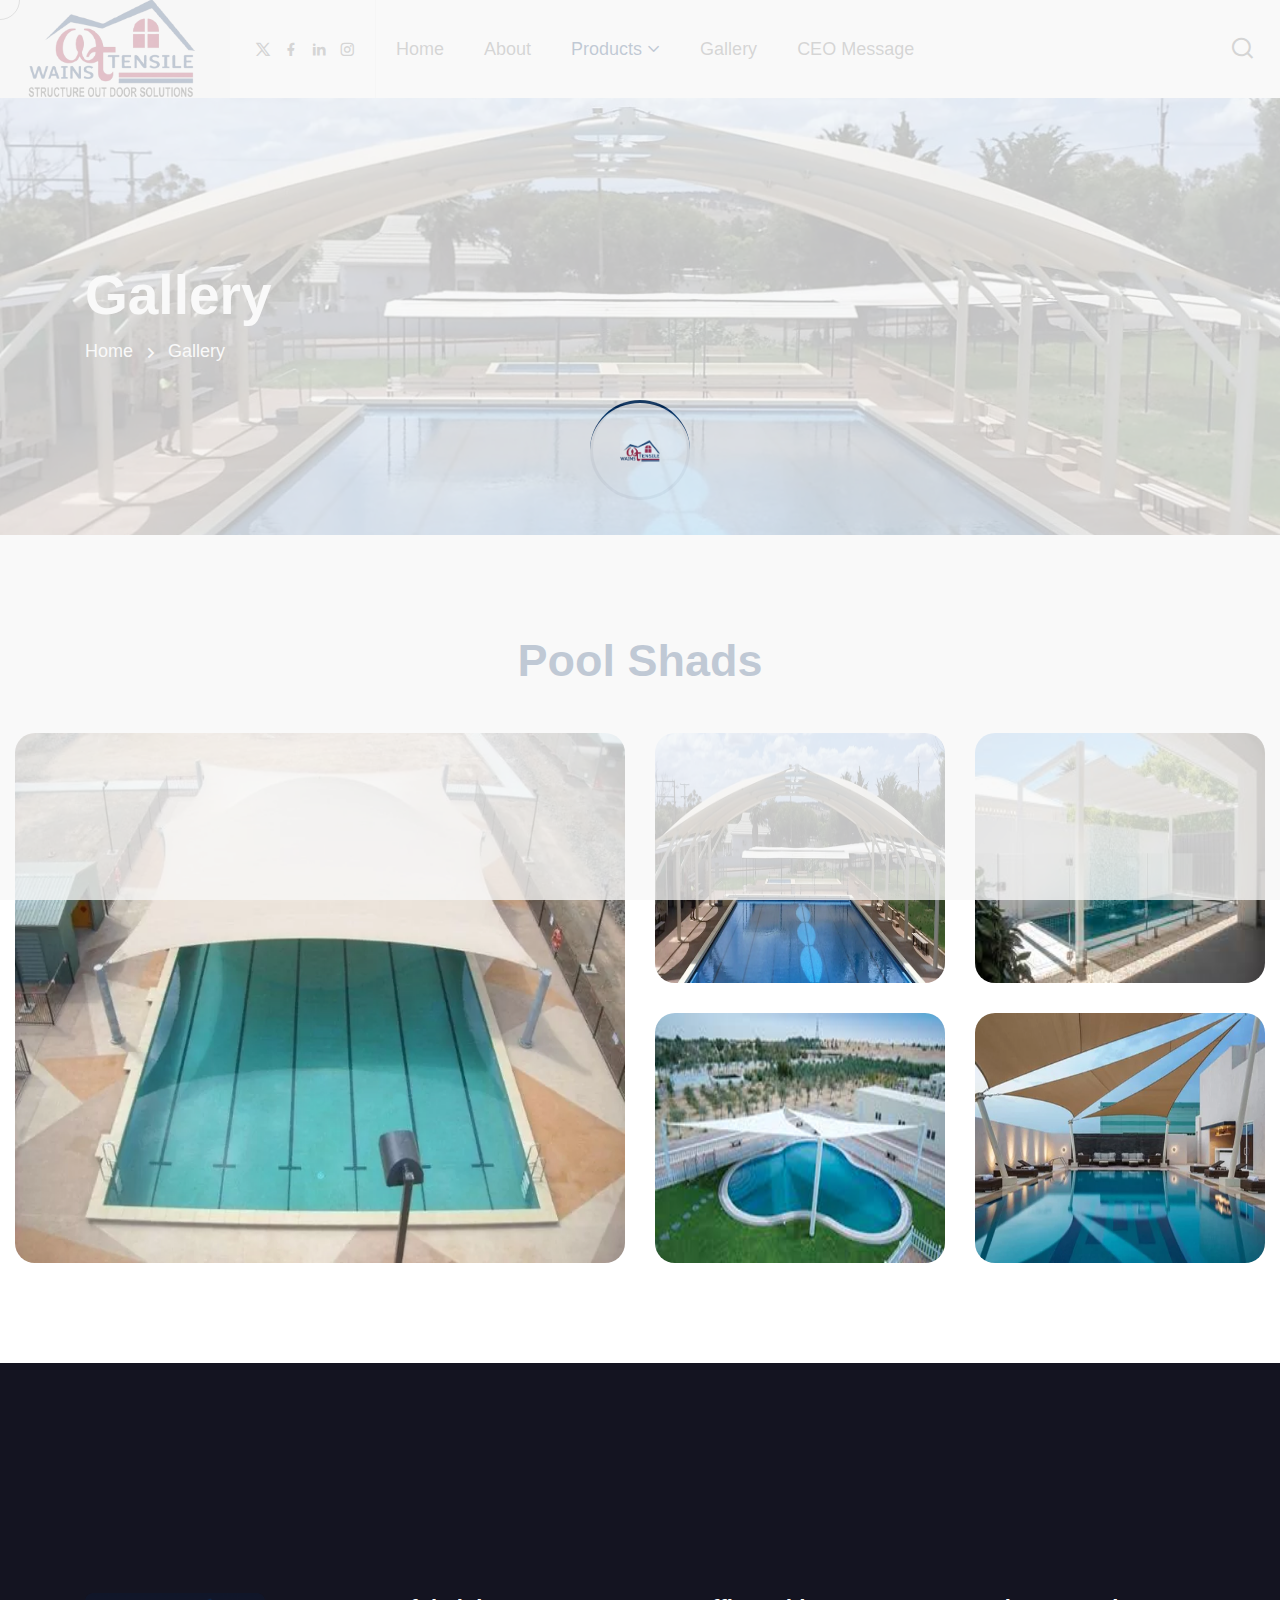
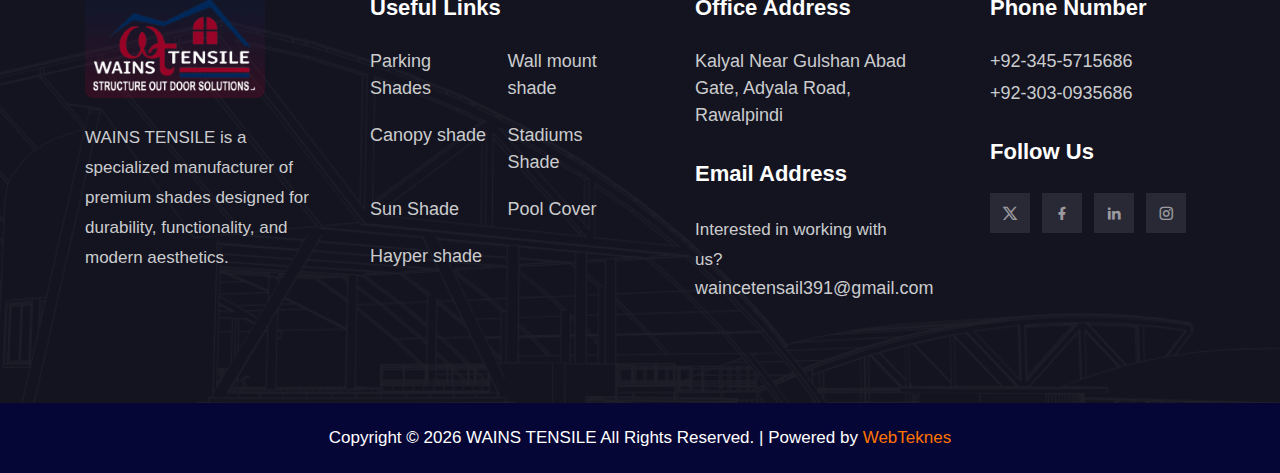
<file: pool-shads.html>
<!doctype html>
<html class="no-js" lang="zxx">


<!-- Mirrored from industrie.rstheme.com/html/elements-portfolio.html by HTTrack Website Copier/3.x [XR&CO'2014], Fri, 12 Dec 2025 12:12:24 GMT -->

<head>
    <meta charset="utf-8">
    <meta http-equiv="x-ua-compatible" content="ie=edge">
    <meta name="template-version" content="1.0.3">
    <title>WAINS TENSILE - Pool Shads</title>
    <meta name="description" content="">
    <meta name="viewport" content="width=device-width, initial-scale=1">
    <!-- Place favicon.ico in the root directory -->
    <link rel="shortcut icon" type="image/x-icon" href="assets/images/mian/fav-logo.jpg">
    <!-- CSS here -->
    <link rel="stylesheet" href="assets/css/vendor/bootstrap.min.css">
    <link rel="stylesheet" href="assets/css/vendor/animate.min.css">
    <link rel="stylesheet" href="assets/css/plugins/swiper.min.css">
    <link rel="stylesheet" href="assets/css/plugins/nice-select.css">
    <link rel="stylesheet" href="assets/css/plugins/nouislider.min.css">
    <link rel="stylesheet" href="assets/css/vendor/magnific-popup.css">
    <link rel="stylesheet" href="assets/css/vendor/odometer.min.css">
    <link rel="stylesheet" href="assets/css/vendor/fontawesome-pro.css">
    <link rel="stylesheet" href="assets/css/vendor/spacing.css">
    <link rel="stylesheet" href="assets/css/vendor/remixicon.css">
    <link rel="stylesheet" href="assets/css/main.css">
    <style>
        .new-hight {
            height: 250px;
        }
    </style>
</head>

<body class="rs-smoother-yes rtl">

    <!-- preloader start -->
    <div id="pre-load">
        <div id="loader" class="loader">
            <div class="loader-container">
                <div class="loader-icon"><img src="assets/images/mian/fav-logo.jpg" alt=""></div>
            </div>
        </div>
    </div>
    <!-- preloader end -->

    <!-- preloader start -->

    <div id="rs-mouse">
        <div id="cursor-ball"></div>
    </div>

    <!-- preloader end -->

    <!-- Header area start -->
   <header>
        <div class="rs-header-area rs-header-one has-theme-deep-blue">
            <div class="container-fluid g-0">
                <div class="rs-header-inner rs-sticky-header" id="rs-sticky-header">
                    <div class="rs-header-left">
                        <div class="rs-header-logo-wrapper">
                            <div class="rs-header-logo">
                                <a href="index.html"><img src="assets/images/mian/logo.png" alt="logo"></a>
                            </div>
                        </div>
                    </div>
                    <div class="rs-header-menu">
                        <div class="rs-theme-social has-transparent has-deep-blue">
                            <a href="#"><i class="ri-twitter-x-line"></i></a>
                            <a href="#"><i class="ri-facebook-fill"></i></a>
                            <a href="#"><i class="ri-linkedin-fill"></i></a>
                            <a href="https://www.instagram.com/shahbanch?igsh=MTJtZGQ4ZTBldXkxbw==" target="_blank"><i class="ri-instagram-line"></i></a>
                        </div>
                        <nav id="mobile-menu" class="main-menu">
                            <ul class="multipage-menu">
                                <li class="has-mega-menu">
                                    <a href="index.html">Home</a>
                                </li>
                                <!-- about menu -->
                                <li>
                                    <a href="about-us.html">About</a>
                                </li>
                                <!-- page menu -->
                                <li class="menu-item-has-children">
                                    <a href="javascript:void(0)">Products</a>
                                    <ul class="submenu last-children">
                                        <li>
                                            <a href="Car-Parking-Shads.html">Car Parking Shades</a>
                                        </li>

                                        <li>
                                            <a href="Canopy-Shads.html">Canopy Shads</a>
                                        </li>
                                        <li>
                                            <a href="sun-shads.html">Sun Shads</a>
                                        </li>
                                        <li>
                                            <a href="pool-shads.html">Pool Shads</a>
                                        </li>
                                        <li>
                                            <a href="Stadiums-Shads.html">Stadiums Shads</a>
                                        </li>
                                        <li>
                                            <a href="hyper-shades.html">Hayper Shads</a>
                                        </li>
                                        <li>
                                            <a href="Wall-mount-Shads.html">Wall mount Shads</a>
                                        </li>

                                    </ul>
                                </li>
                                <!-- elements menu -->
                                <li class="has-mega-menu">
                                    <a href="gallery.html">Gallery</a>
                                </li>
                                <li class="menu-item-has-children">
                                    <a href="message-ceo.html">CEO Message</a>
                                </li>
                            </ul>
                        </nav>
                    </div>
                    <div class="rs-header-right">
                        <!-- search area start -->
                        <div class="rs-header-search-wrapper">
                            <div class="rs-header-search-icon has-theme-deep-blue">
                                <i class="ri-close-fill has-close"></i>
                                <i class="ri-search-line has-search"></i>
                            </div>
                            <form id="contact-form" class="rs-header-search-inner rs-stickys-form"
                                action="https://industrie.rstheme.com/html/assets/mailer.php" method="POST">
                                <div class="rs-header-search">
                                    <input type="text" placeholder="Searching...">
                                    <button type="submit"><i class="ri-search-line"></i></button>
                                </div>
                            </form>
                        </div>
                        <!-- search area end -->
                        <div class="rs-header-btn">
                            <a class="rs-btn has-theme-deep-blue has-icon has-bg" href="contact.html">Contact Us
                                <span class="icon-box">
                                    <svg class="icon-first" xmlns="http://www.w3.org/2000/svg" viewBox="0 0 32 32">
                                        <path
                                            d="M31.71,15.29l-10-10L20.29,6.71,28.59,15H0v2H28.59l-8.29,8.29,1.41,1.41,10-10A1,1,0,0,0,31.71,15.29Z">
                                        </path>
                                    </svg>
                                    <svg class="icon-second" xmlns="http://www.w3.org/2000/svg" viewBox="0 0 32 32">
                                        <path
                                            d="M31.71,15.29l-10-10L20.29,6.71,28.59,15H0v2H28.59l-8.29,8.29,1.41,1.41,10-10A1,1,0,0,0,31.71,15.29Z">
                                        </path>
                                    </svg>
                                </span>
                            </a>
                        </div>
                     
                    </div>
                </div>
            </div>
        </div>
        <div class="rs-header-area rs-header-one has-theme-deep-blue">
            <div class="container-fluid g-0">
                <div class="rs-header-inner">
                    <div class="rs-header-left">
                        <div class="rs-header-logo-wrapper">
                            <div class="rs-header-logo">
                                <a href="index.html"><img src="assets/images/mian/logo.png" alt="logo"></a>
                            </div>
                        </div>
                    </div>
                    <div class="rs-header-menu">
                        <div class="rs-theme-social has-transparent has-deep-blue">
                            <a href="#"><i class="ri-twitter-x-line"></i></a>
                            <a href="#"><i class="ri-facebook-fill"></i></a>
                            <a href="#"><i class="ri-linkedin-fill"></i></a>
                            <a href="https://www.instagram.com/shahbanch?igsh=MTJtZGQ4ZTBldXkxbw==" target="_blank"><i class="ri-instagram-line"></i></a>
                        </div>
                        <nav id="mobile-menu-two" class="main-menu">
                            <ul class="multipage-menu">
                                <li class="has-mega-menu">
                                    <a href="index.html">Home</a>
                                </li>
                                <!-- about menu -->
                                <li>
                                    <a href="about-us.html">About</a>

                                </li>
                                <!-- page menu -->
                                <li class="menu-item-has-children">
                                    <a href="javascript:void(0)">Products</a>
                                    <ul class="submenu last-children">
                                        <li>
                                            <a href="Car-Parking-Shads.html">Car Parking Shades</a>
                                        </li>

                                        <li>
                                            <a href="Canopy-Shads.html">Canopy Shads</a>
                                        </li>
                                        <li>
                                            <a href="sun-shads.html">Sun Shads</a>
                                        </li>
                                        <li>
                                            <a href="pool-shads.html">Pool Shads</a>
                                        </li>
                                        <li>
                                            <a href="Stadiums-Shads.html">Stadiums Shads</a>
                                        </li>
                                        <li>
                                            <a href="hyper-shades.html">Hayper Shads</a>
                                        </li>
                                        <li>
                                            <a href="Wall-mount-Shads.html">Wall mount Shads</a>
                                        </li>

                                    </ul>
                                </li>
                                <!-- elements menu -->
                                <li class="has-mega-menu">
                                    <a href="gallery.html">Gallery</a>
                                </li>

                                <li class="">
                                    <a href="message-ceo.html">CEO Message</a>
                                </li>

                            </ul>
                        </nav>
                    </div>
                    <div class="rs-header-right">
                        <!-- search area start -->
                        <div class="rs-header-search-wrapper">
                            <div class="rs-header-search-icon has-theme-deep-blue">
                                <i class="ri-close-fill has-close"></i>
                                <i class="ri-search-line has-search"></i>
                            </div>
                            <form id="contact-form" class="rs-header-search-inner rs-stickys-form"
                                action="https://industrie.rstheme.com/html/assets/mailer.php" method="POST">
                                <div class="rs-header-search">
                                    <input type="text" placeholder="Searching...">
                                    <button type="submit"><i class="ri-search-line"></i></button>
                                </div>
                            </form>
                        </div>
                        <!-- search area end -->
                        <div class="rs-header-btn">
                            <a class="rs-btn has-theme-deep-blue has-icon has-bg" href="contact.html">Contact Us
                                <span class="icon-box">
                                    <svg class="icon-first" xmlns="http://www.w3.org/2000/svg" viewBox="0 0 32 32">
                                        <path
                                            d="M31.71,15.29l-10-10L20.29,6.71,28.59,15H0v2H28.59l-8.29,8.29,1.41,1.41,10-10A1,1,0,0,0,31.71,15.29Z">
                                        </path>
                                    </svg>
                                    <svg class="icon-second" xmlns="http://www.w3.org/2000/svg" viewBox="0 0 32 32">
                                        <path
                                            d="M31.71,15.29l-10-10L20.29,6.71,28.59,15H0v2H28.59l-8.29,8.29,1.41,1.41,10-10A1,1,0,0,0,31.71,15.29Z">
                                        </path>
                                    </svg>
                                </span>
                            </a>
                        </div>
                     
                    </div>
                </div>
            </div>
        </div>
    </header>
    <!-- Header area end -->

    <!-- Offcanvas area start -->
   
    <div class="offcanvas-overlay"></div>
    <div class="offcanvas-overlay-white"></div>
    <!-- Offcanvas area start -->

    <!-- Body main wrapper start -->
    <main>

        <!-- breadcrumb area start -->
        <section class="rs-breadcrumb-area rs-breadcrumb-one p-relative">
            <div class="rs-breadcrumb-bg" data-background="assets/images/mian/shades/pool01.webp"></div>
            <div class="container">
                <div class="row">
                    <div class="col-xxl-6 col-xl-8 col-lg-8">
                        <div class="rs-breadcrumb-content-wrapper">
                            <div class="rs-breadcrumb-title-wrapper">
                                <h1 class="rs-breadcrumb-title">Gallery</h1>
                            </div>
                            <div class="rs-breadcrumb-menu">
                                <nav>
                                    <ul>
                                        <li><span><a href="index.html">Home</a></span></li>
                                        <li><span>Gallery</span></li>
                                    </ul>
                                </nav>
                            </div>
                        </div>
                    </div>
                </div>
            </div>
        </section>
        <!-- breadcrumb area end -->



        <!-- Pool Shads -->
        <section class="rs-elements-portfolio-area section-space-bottom rs-portfolio-five" style="margin-top: 100px;">
            <div class="container has-large">
                <div class="row  g-5 justify-content-center section-title-space align-items-center">
                    <div class="col-xxl-8 col-xl-9 col-lg-9">
                        <div class="rs-section-title-wrapper text-center">
                            <h2 class="rs-section-title rs-split-text-enable split-in-fade" style="color: #012B5D;">Pool
                                Shads</h2>
                        </div>
                    </div>
                </div>
                <div class="row g-5">
                    <div class="col-xl-6 col-lg-12">
                        <div class="rs-portfolio-item">
                            <div class="rs-portfolio-thumb">
                                <img src="assets/images/mian/gallery/pool01.webp" style="height: 530px;" alt="image">
                            </div>
                            
                            <div class="rs-services-text-btn">
                                <a class="rs-btn has-theme-light-blue has-icon has-bg" href="">See More
                                    Works
                                    <span class="icon-box">
                                        <svg class="icon-first" xmlns="http://www.w3.org/2000/svg" viewBox="0 0 32 32">
                                            <path
                                                d="M31.71,15.29l-10-10L20.29,6.71,28.59,15H0v2H28.59l-8.29,8.29,1.41,1.41,10-10A1,1,0,0,0,31.71,15.29Z">
                                            </path>
                                        </svg>
                                        <svg class="icon-second" xmlns="http://www.w3.org/2000/svg" viewBox="0 0 32 32">
                                            <path
                                                d="M31.71,15.29l-10-10L20.29,6.71,28.59,15H0v2H28.59l-8.29,8.29,1.41,1.41,10-10A1,1,0,0,0,31.71,15.29Z">
                                            </path>
                                        </svg>
                                    </span>
                                </a>
                            </div>
                        </div>
                    </div>
                    <div class="col-xl-6 col-lg-12">
                        <div class="row g-5">
                            <div class="col-xl-6 col-lg-6 col-md-6">
                                <div class="rs-portfolio-item">
                                    <div class="rs-portfolio-thumb">
                                        <img src="assets/images/mian/shades/pool01.webp" class="new-hight" alt="image">
                                    </div>
                                    
                                    <div class="rs-services-text-btn">
                                        <a class="rs-btn has-theme-light-blue has-icon has-bg" href="">See
                                            More
                                            Works
                                            <span class="icon-box">
                                                <svg class="icon-first" xmlns="http://www.w3.org/2000/svg"
                                                    viewBox="0 0 32 32">
                                                    <path
                                                        d="M31.71,15.29l-10-10L20.29,6.71,28.59,15H0v2H28.59l-8.29,8.29,1.41,1.41,10-10A1,1,0,0,0,31.71,15.29Z">
                                                    </path>
                                                </svg>
                                                <svg class="icon-second" xmlns="http://www.w3.org/2000/svg"
                                                    viewBox="0 0 32 32">
                                                    <path
                                                        d="M31.71,15.29l-10-10L20.29,6.71,28.59,15H0v2H28.59l-8.29,8.29,1.41,1.41,10-10A1,1,0,0,0,31.71,15.29Z">
                                                    </path>
                                                </svg>
                                            </span>
                                        </a>
                                    </div>
                                </div>
                            </div>
                            <div class="col-xl-6 col-lg-6 col-md-6">
                                <div class="rs-portfolio-item">
                                    <div class="rs-portfolio-thumb">
                                        <img src="assets/images/mian/gallery/pool02.jpeg" class="new-hight" alt="image">
                                    </div>
                                  
                                    <div class="rs-services-text-btn">
                                        <a class="rs-btn has-theme-light-blue has-icon has-bg" href="">See
                                            More
                                            Works
                                            <span class="icon-box">
                                                <svg class="icon-first" xmlns="http://www.w3.org/2000/svg"
                                                    viewBox="0 0 32 32">
                                                    <path
                                                        d="M31.71,15.29l-10-10L20.29,6.71,28.59,15H0v2H28.59l-8.29,8.29,1.41,1.41,10-10A1,1,0,0,0,31.71,15.29Z">
                                                    </path>
                                                </svg>
                                                <svg class="icon-second" xmlns="http://www.w3.org/2000/svg"
                                                    viewBox="0 0 32 32">
                                                    <path
                                                        d="M31.71,15.29l-10-10L20.29,6.71,28.59,15H0v2H28.59l-8.29,8.29,1.41,1.41,10-10A1,1,0,0,0,31.71,15.29Z">
                                                    </path>
                                                </svg>
                                            </span>
                                        </a>
                                    </div>
                                </div>
                            </div>
                            <div class="col-xl-6 col-lg-6 col-md-6">
                                <div class="rs-portfolio-item">
                                    <div class="rs-portfolio-thumb">
                                        <img src="assets/images/mian/gallery/pool03.png" class="new-hight" alt="image">
                                    </div>
                                
                                    <div class="rs-services-text-btn">
                                        <a class="rs-btn has-theme-light-blue has-icon has-bg" href="">See
                                            More
                                            Works
                                            <span class="icon-box">
                                                <svg class="icon-first" xmlns="http://www.w3.org/2000/svg"
                                                    viewBox="0 0 32 32">
                                                    <path
                                                        d="M31.71,15.29l-10-10L20.29,6.71,28.59,15H0v2H28.59l-8.29,8.29,1.41,1.41,10-10A1,1,0,0,0,31.71,15.29Z">
                                                    </path>
                                                </svg>
                                                <svg class="icon-second" xmlns="http://www.w3.org/2000/svg"
                                                    viewBox="0 0 32 32">
                                                    <path
                                                        d="M31.71,15.29l-10-10L20.29,6.71,28.59,15H0v2H28.59l-8.29,8.29,1.41,1.41,10-10A1,1,0,0,0,31.71,15.29Z">
                                                    </path>
                                                </svg>
                                            </span>
                                        </a>
                                    </div>
                                </div>
                            </div>
                            <div class="col-xl-6 col-lg-6 col-md-6">
                                <div class="rs-portfolio-item">
                                    <div class="rs-portfolio-thumb">
                                        <img src="assets/images/mian/gallery/pool04.webp" class="new-hight" alt="image">
                                    </div>
                                    <div class="rs-services-text-btn">
                                        <a class="rs-btn has-theme-light-blue has-icon has-bg" href="">See
                                            More
                                            Works
                                            <span class="icon-box">
                                                <svg class="icon-first" xmlns="http://www.w3.org/2000/svg"
                                                    viewBox="0 0 32 32">
                                                    <path
                                                        d="M31.71,15.29l-10-10L20.29,6.71,28.59,15H0v2H28.59l-8.29,8.29,1.41,1.41,10-10A1,1,0,0,0,31.71,15.29Z">
                                                    </path>
                                                </svg>
                                                <svg class="icon-second" xmlns="http://www.w3.org/2000/svg"
                                                    viewBox="0 0 32 32">
                                                    <path
                                                        d="M31.71,15.29l-10-10L20.29,6.71,28.59,15H0v2H28.59l-8.29,8.29,1.41,1.41,10-10A1,1,0,0,0,31.71,15.29Z">
                                                    </path>
                                                </svg>
                                            </span>
                                        </a>
                                    </div>
                                </div>
                            </div>
                        </div>
                    </div>
                </div>
            </div>
        </section>
        <!-- Pool Shads -->

    </main>
    <!-- Body main wrapper end -->

    <div class="rs-footer-bg-thumb-wrapper has-theme-orange">
        <div class="rs-footer-bg-thumb" data-background="assets/images/bg/footer-bg-02.png"></div>

        <!-- footer area start -->
        <footer>
            <div class="rs-footer-area rs-footer-two has-space has-theme-deep-blue has-bg-thumb">
                <div class="rs-footer-bg-thumb" data-background="assets/images/bg/footer-bg-07.png"></div>
                <div class="rs-footer-top">
                    <div class="container">
                        <div class="row g-5">
                            <div class="col-xxl-3 col-xl-3 col-lg-3 col-md-4 col-sm-6">
                                <div class="rs-footer-widget footer-2-col-1">
                                    <div class="rs-footer-widget-logo mb-25">
                                        <a href="index.html"><img src="assets/images/mian/footer-logo.png"
                                                alt="logo"></a>
                                    </div>
                                    <div class="rs-footer-widget-content">
                                        <p class="rs-footer-widget-description">WAINS TENSILE is a specialized
                                            manufacturer
                                            of premium shades designed for durability, functionality, and modern
                                            aesthetics.
                                        </p>
                                    </div>
                                </div>
                            </div>
                            <div class="col-xxl-3 col-xl-3 col-lg-3 col-md-4 col-sm-6">
                                <div class="rs-footer-widget footer-2-col-2">
                                    <h5 class="rs-footer-widget-title">Useful Links</h5>
                                    <div class="rs-footer-widget-content">
                                        <div class="rs-footer-widget-links has-theme-deep-blue">
                                            <ul>
                                                <li> <a href="#">Parking Shades</a> </li>
                                                <li><a href="#">Wall mount shade</a></li>
                                                <li><a href="#">Canopy shade</a></li>
                                                <li><a href="#">Stadiums Shade</a></li>
                                                <li><a href="#">Sun Shade</a></li>
                                                <li><a href="#">Pool Cover</a></li>
                                                <li><a href="#">Hayper shade</a></li>
                                            </ul>
                                        </div>
                                    </div>
                                </div>
                            </div>
                            <div class="col-xxl-3 col-xl-3 col-lg-3 col-md-4 col-sm-6">
                                <div class="rs-footer-widget footer-2-col-3">
                                    <h5 class="rs-footer-widget-title">Office Address</h5>
                                    <div class="rs-footer-widget-content">
                                        <div class="rs-footer-widget-meta">
                                            <div class="rs-footer-widget-address">
                                                <a target="_blank" href="https://www.google.com/maps">Kalyal Near
                                                    Gulshan Abad Gate, Adyala Road, Rawalpindi</a>
                                            </div>
                                            <h5 class="rs-footer-widget-title">Email Address</h5>
                                            <p> Interested in working with us?</p>
                                            <div class="rs-footer-widget-email">
                                                <a href="mailto:industrie@gmail.com">waincetensail391@gmail.com</a>
                                            </div>
                                        </div>
                                    </div>
                                </div>
                            </div>
                            <div class="col-xxl-3 col-xl-3 col-lg-3 col-md-4 col-sm-6">
                                <div class="rs-footer-widget footer-2-col-4">
                                    <h5 class="rs-footer-widget-title">Phone Number</h5>
                                    <div class="rs-footer-widget-content">
                                        <div class="rs-footer-widget-contact-info">
                                            <div class="rs-footer-widget-number">
                                                <span>
                                                    <a href="tel:92-345-5715686">+92-345-5715686
                                                    </a>
                                                </span>
                                                <span>
                                                    <a href="tel:923030935686">+92-303-0935686
                                                    </a>
                                                </span>
                                            </div>
                                        </div>
                                        <h5 class="rs-footer-widget-title">Follow Us</h5>
                                        <div class="rs-footer-widget-social">
                                            <div class="rs-theme-social has-theme-deep-blue">
                                                <a href="#"><i class="ri-twitter-x-line"></i></a>
                                                <a href="#"><i class="ri-facebook-fill"></i></a>
                                                <a href="#"><i class="ri-linkedin-fill"></i></a>
                                                <a href="https://www.instagram.com/shahbanch?igsh=MTJtZGQ4ZTBldXkxbw==" target="_blank"><i class="ri-instagram-line"></i></a>
                                            </div>
                                        </div>
                                    </div>
                                </div>
                            </div>
                        </div>
                    </div>
                </div>
                <div class="rs-footer-copyright-area rs-copyright-one has-theme-deep-blue">
                    <div class="container">
                        <div class="row justify-content-center">
                            <div class="col-xl-12">
                                <div class="rs-footer-copyright has-theme-deep-blue text-center">
                                    <p class="underline">Copyright © <span id="year">2025</span> WAINS TENSILE All
                                        Rights
                                        Reserved. | Powered by <a target="_blank" href="https://webteknes.com/"
                                            style="color: rgb(255, 115, 0);">WebTeknes</a></p>
                                </div>
                            </div>
                        </div>
                    </div>
                </div>
            </div>
        </footer>
        <!-- footer area end -->

    </div>


    <!-- back to top -->
    <!-- Backtotop start -->
    <div class="backtotop-wrap cursor-pointer">
        <svg class="backtotop-circle svg-content" width="100%" height="100%" viewBox="-1 -1 102 102">
            <path d="M50,1 a49,49 0 0,1 0,98 a49,49 0 0,1 0,-98" />
        </svg>
    </div>
    <!-- Backtotop end -->

    <!-- JS here -->
    <script src="assets/js/vendor/jquery-3.7.1.min.js"></script>
    <script src="assets/js/plugins/waypoints.min.js"></script>
    <script src="assets/js/vendor/bootstrap.bundle.min.js"></script>
    <script src="assets/js/plugins/meanmenu.min.js"></script>
    <script src="assets/js/plugins/swiper.min.js"></script>
    <script src="assets/js/plugins/wow.min.js"></script>
    <script src="assets/js/vendor/magnific-popup.min.js"></script>
    <script src="assets/js/vendor/isotope.pkgd.min.js"></script>
    <script src="assets/js/vendor/imagesloaded.pkgd.min.js"></script>
    <script src="assets/js/plugins/nice-select.min.js"></script>
    <script src="assets/js/plugins/jarallax.min.js"></script>
    <script src="assets/js/vendor/ajax-form.js"></script>
    <script src="assets/js/plugins/easypie.js"></script>
    <script src="assets/js/plugins/headding-title.js"></script>
    <script src="assets/js/plugins/lenis.min.js"></script>
    <script src="assets/js/plugins/gsap.min.js"></script>
    <script src="assets/js/plugins/rs-anim-int.js"></script>
    <script src="assets/js/plugins/rs-scroll-trigger.min.js"></script>
    <script src="assets/js/plugins/rs-splitText.min.js"></script>
    <script src="assets/js/plugins/jquery.lettering.js"></script>
    <script src="assets/js/plugins/parallax-effect.min.js"></script>
    <script src="assets/js/plugins/jquery.appear.min.js"></script>
    <script src="assets/js/plugins/marquee.min.js"></script>
    <script src="assets/js/plugins/chart.umd.min.js"></script>
    <script src="assets/js/plugins/nouislider.min.js"></script>
    <script src="assets/js/vendor/purecounter.js"></script>
    <script src="assets/js/vendor/odometer.min.js"></script>
    <script src="assets/js/main.js"></script>
</body>


<!-- Mirrored from industrie.rstheme.com/html/elements-portfolio.html by HTTrack Website Copier/3.x [XR&CO'2014], Fri, 12 Dec 2025 12:12:25 GMT -->

</html>
</file>
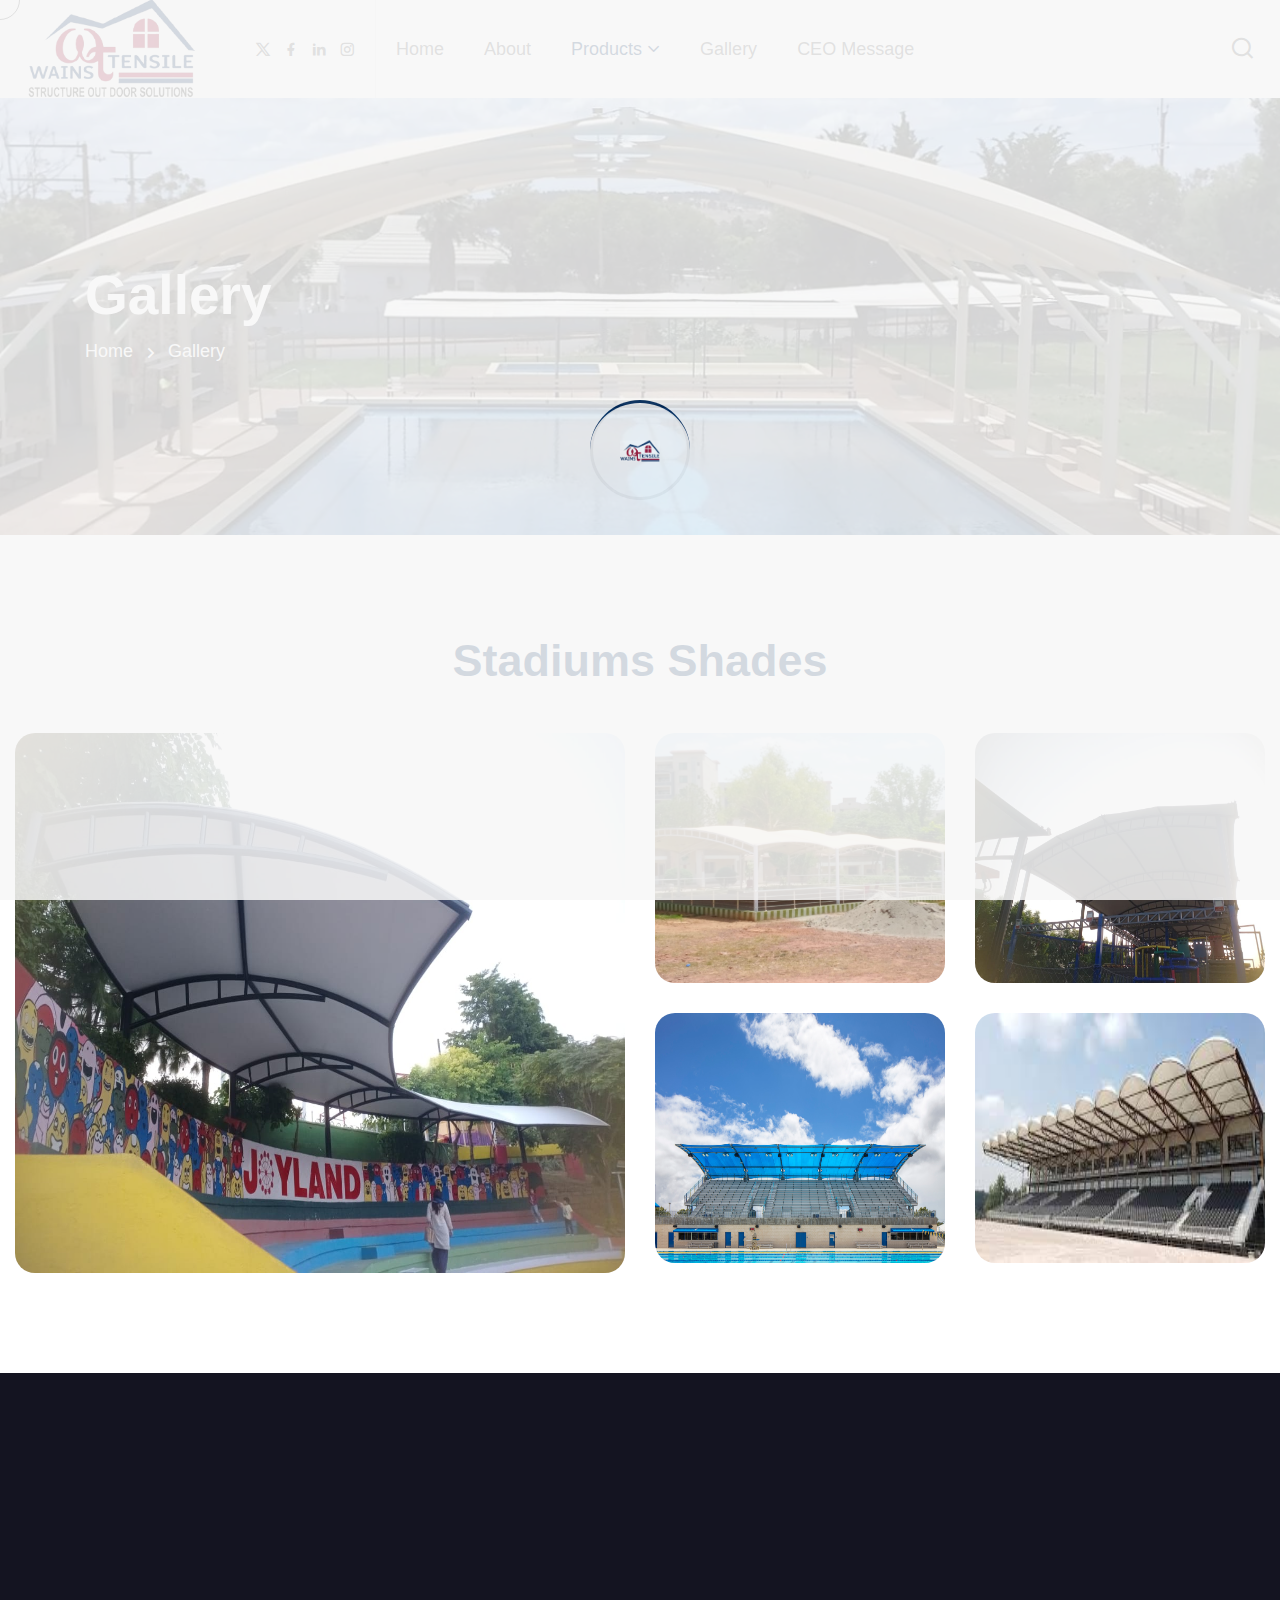
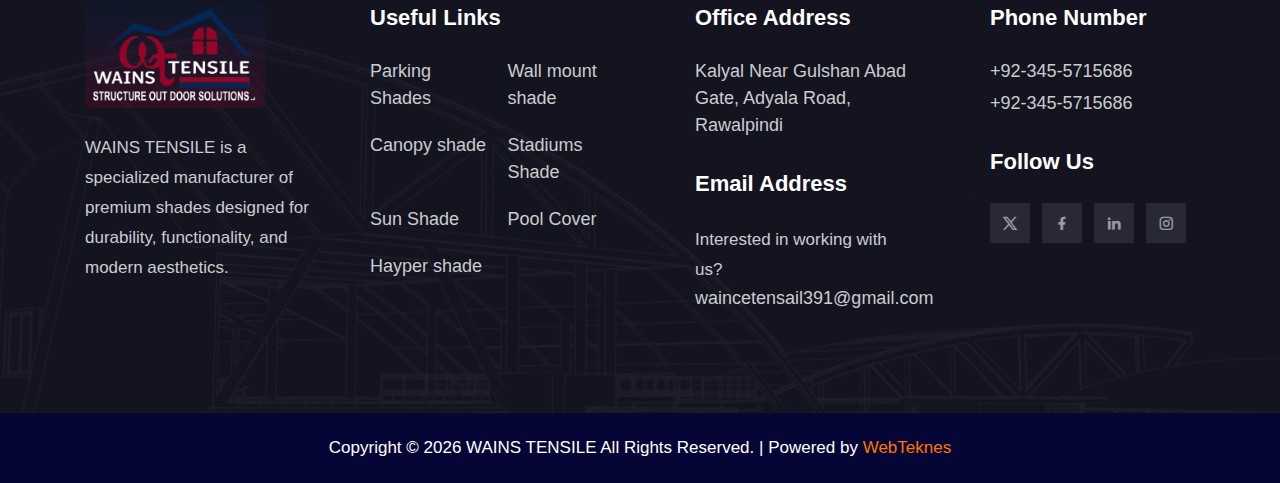
<file: Stadiums-Shads.html>
<!doctype html>
<html class="no-js" lang="zxx">


<!-- Mirrored from industrie.rstheme.com/html/elements-portfolio.html by HTTrack Website Copier/3.x [XR&CO'2014], Fri, 12 Dec 2025 12:12:24 GMT -->

<head>
    <meta charset="utf-8">
    <meta http-equiv="x-ua-compatible" content="ie=edge">
    <meta name="template-version" content="1.0.3">
    <title>WAINS TENSILE - Gallery</title>
    <meta name="description" content="">
    <meta name="viewport" content="width=device-width, initial-scale=1">
    <!-- Place favicon.ico in the root directory -->
    <link rel="shortcut icon" type="image/x-icon" href="assets/images/mian/fav-logo.jpg">
    <!-- CSS here -->
    <link rel="stylesheet" href="assets/css/vendor/bootstrap.min.css">
    <link rel="stylesheet" href="assets/css/vendor/animate.min.css">
    <link rel="stylesheet" href="assets/css/plugins/swiper.min.css">
    <link rel="stylesheet" href="assets/css/plugins/nice-select.css">
    <link rel="stylesheet" href="assets/css/plugins/nouislider.min.css">
    <link rel="stylesheet" href="assets/css/vendor/magnific-popup.css">
    <link rel="stylesheet" href="assets/css/vendor/odometer.min.css">
    <link rel="stylesheet" href="assets/css/vendor/fontawesome-pro.css">
    <link rel="stylesheet" href="assets/css/vendor/spacing.css">
    <link rel="stylesheet" href="assets/css/vendor/remixicon.css">
    <link rel="stylesheet" href="assets/css/main.css">
     <style>
        .new-hight {
            height: 250px;
        }
        .new-large {
            height:540px;
        }
    </style>
</head>

<body class="rs-smoother-yes rtl">

    <!-- preloader start -->
    <div id="pre-load">
        <div id="loader" class="loader">
            <div class="loader-container">
                <div class="loader-icon"><img src="assets/images/mian/fav-logo.jpg" alt=""></div>
            </div>
        </div>
    </div>
    <!-- preloader end -->

    <!-- preloader start -->

    <div id="rs-mouse">
        <div id="cursor-ball"></div>
    </div>

    <!-- preloader end -->

    <!-- Header area start -->
    <header>
        <div class="rs-header-area rs-header-one has-theme-deep-blue">
            <div class="container-fluid g-0">
                <div class="rs-header-inner rs-sticky-header" id="rs-sticky-header">
                    <div class="rs-header-left">
                        <div class="rs-header-logo-wrapper">
                            <div class="rs-header-logo">
                                <a href="index.html"><img src="assets/images/mian/logo.png" alt="logo"></a>
                            </div>
                        </div>
                    </div>
                    <div class="rs-header-menu">
                        <div class="rs-theme-social has-transparent has-deep-blue">
                            <a href="#"><i class="ri-twitter-x-line"></i></a>
                            <a href="#"><i class="ri-facebook-fill"></i></a>
                            <a href="#"><i class="ri-linkedin-fill"></i></a>
                            <a href="#"><i class="ri-instagram-line"></i></a>
                        </div>
                        <nav id="mobile-menu" class="main-menu">
                            <ul class="multipage-menu">
                                <li class="has-mega-menu">
                                    <a href="index.html">Home</a>
                                </li>
                                <!-- about menu -->
                                <li>
                                    <a href="about-us.html">About</a>
                                </li>
                                <!-- page menu -->
                                <li class="menu-item-has-children">
                                    <a href="javascript:void(0)">Products</a>
                                    <ul class="submenu last-children">
                                        <li>
                                            <a href="Car-Parking-Shads.html">Car Parking Shades</a>
                                        </li>

                                        <li>
                                            <a href="Canopy-Shads.html">Canopy Shads</a>
                                        </li>
                                        <li>
                                            <a href="sun-shads.html">Sun Shads</a>
                                        </li>
                                        <li>
                                            <a href="pool-shads.html">Pool Shads</a>
                                        </li>
                                        <li>
                                            <a href="Stadiums-Shads.html">Stadiums Shads</a>
                                        </li>
                                        <li>
                                            <a href="hyper-shades.html">Hayper Shads</a>
                                        </li>
                                        <li>
                                            <a href="Wall-mount-Shads.html">Wall mount Shads</a>
                                        </li>

                                    </ul>
                                </li>
                                <!-- elements menu -->
                                <li class="has-mega-menu">
                                    <a href="gallery.html">Gallery</a>
                                </li>
                                <li class="menu-item-has-children">
                                    <a href="message-ceo.html">CEO Message</a>
                                </li>
                            </ul>
                        </nav>
                    </div>
                    <div class="rs-header-right">
                        <!-- search area start -->
                        <div class="rs-header-search-wrapper">
                            <div class="rs-header-search-icon has-theme-deep-blue">
                                <i class="ri-close-fill has-close"></i>
                                <i class="ri-search-line has-search"></i>
                            </div>
                            <form id="contact-form" class="rs-header-search-inner rs-stickys-form"
                                action="https://industrie.rstheme.com/html/assets/mailer.php" method="POST">
                                <div class="rs-header-search">
                                    <input type="text" placeholder="Searching...">
                                    <button type="submit"><i class="ri-search-line"></i></button>
                                </div>
                            </form>
                        </div>
                        <!-- search area end -->
                        <div class="rs-header-btn">
                            <a class="rs-btn has-theme-deep-blue has-icon has-bg" href="contact.html">Contact Us
                                <span class="icon-box">
                                    <svg class="icon-first" xmlns="http://www.w3.org/2000/svg" viewBox="0 0 32 32">
                                        <path
                                            d="M31.71,15.29l-10-10L20.29,6.71,28.59,15H0v2H28.59l-8.29,8.29,1.41,1.41,10-10A1,1,0,0,0,31.71,15.29Z">
                                        </path>
                                    </svg>
                                    <svg class="icon-second" xmlns="http://www.w3.org/2000/svg" viewBox="0 0 32 32">
                                        <path
                                            d="M31.71,15.29l-10-10L20.29,6.71,28.59,15H0v2H28.59l-8.29,8.29,1.41,1.41,10-10A1,1,0,0,0,31.71,15.29Z">
                                        </path>
                                    </svg>
                                </span>
                            </a>
                        </div>

                    </div>
                </div>
            </div>
        </div>
        <div class="rs-header-area rs-header-one has-theme-deep-blue">
            <div class="container-fluid g-0">
                <div class="rs-header-inner">
                    <div class="rs-header-left">
                        <div class="rs-header-logo-wrapper">
                            <div class="rs-header-logo">
                                <a href="index.html"><img src="assets/images/mian/logo.png" alt="logo"></a>
                            </div>
                        </div>
                    </div>
                    <div class="rs-header-menu">
                        <div class="rs-theme-social has-transparent has-deep-blue">
                            <a href="#"><i class="ri-twitter-x-line"></i></a>
                            <a href="#"><i class="ri-facebook-fill"></i></a>
                            <a href="#"><i class="ri-linkedin-fill"></i></a>
                            <a href="#"><i class="ri-instagram-line"></i></a>
                        </div>
                        <nav id="mobile-menu-two" class="main-menu">
                            <ul class="multipage-menu">
                                <li class="has-mega-menu">
                                    <a href="index.html">Home</a>
                                </li>
                                <!-- about menu -->
                                <li>
                                    <a href="about-us.html">About</a>

                                </li>
                                <!-- page menu -->
                                <li class="menu-item-has-children">
                                    <a href="javascript:void(0)">Products</a>
                                    <ul class="submenu last-children">
                                        <li>
                                            <a href="Car-Parking-Shads.html">Car Parking Shades</a>
                                        </li>

                                        <li>
                                            <a href="Canopy-Shads.html">Canopy Shads</a>
                                        </li>
                                        <li>
                                            <a href="sun-shads.html">Sun Shads</a>
                                        </li>
                                        <li>
                                            <a href="pool-shads.html">Pool Shads</a>
                                        </li>
                                        <li>
                                            <a href="Stadiums-Shads.html">Stadiums Shads</a>
                                        </li>
                                        <li>
                                            <a href="hyper-shades.html">Hayper Shads</a>
                                        </li>
                                        <li>
                                            <a href="Wall-mount-Shads.html">Wall mount Shads</a>
                                        </li>

                                    </ul>
                                </li>
                                <!-- elements menu -->
                                <li class="has-mega-menu">
                                    <a href="gallery.html">Gallery</a>
                                </li>

                                <li class="">
                                    <a href="message-ceo.html">CEO Message</a>
                                </li>

                            </ul>
                        </nav>
                    </div>
                    <div class="rs-header-right">
                        <!-- search area start -->
                        <div class="rs-header-search-wrapper">
                            <div class="rs-header-search-icon has-theme-deep-blue">
                                <i class="ri-close-fill has-close"></i>
                                <i class="ri-search-line has-search"></i>
                            </div>
                            <form id="contact-form" class="rs-header-search-inner rs-stickys-form"
                                action="https://industrie.rstheme.com/html/assets/mailer.php" method="POST">
                                <div class="rs-header-search">
                                    <input type="text" placeholder="Searching...">
                                    <button type="submit"><i class="ri-search-line"></i></button>
                                </div>
                            </form>
                        </div>
                        <!-- search area end -->
                        <div class="rs-header-btn">
                            <a class="rs-btn has-theme-deep-blue has-icon has-bg" href="contact.html">Contact Us
                                <span class="icon-box">
                                    <svg class="icon-first" xmlns="http://www.w3.org/2000/svg" viewBox="0 0 32 32">
                                        <path
                                            d="M31.71,15.29l-10-10L20.29,6.71,28.59,15H0v2H28.59l-8.29,8.29,1.41,1.41,10-10A1,1,0,0,0,31.71,15.29Z">
                                        </path>
                                    </svg>
                                    <svg class="icon-second" xmlns="http://www.w3.org/2000/svg" viewBox="0 0 32 32">
                                        <path
                                            d="M31.71,15.29l-10-10L20.29,6.71,28.59,15H0v2H28.59l-8.29,8.29,1.41,1.41,10-10A1,1,0,0,0,31.71,15.29Z">
                                        </path>
                                    </svg>
                                </span>
                            </a>
                        </div>

                    </div>
                </div>
            </div>
        </div>
    </header>
    <!-- Header area end -->

    <!-- Offcanvas area start -->

    <div class="offcanvas-overlay"></div>
    <div class="offcanvas-overlay-white"></div>
    <!-- Offcanvas area start -->

    <!-- Body main wrapper start -->
    <main>

        <!-- breadcrumb area start -->
        <section class="rs-breadcrumb-area rs-breadcrumb-one p-relative">
            <div class="rs-breadcrumb-bg" data-background="assets/images/mian/shades/pool01.webp"></div>
            <div class="container">
                <div class="row">
                    <div class="col-xxl-6 col-xl-8 col-lg-8">
                        <div class="rs-breadcrumb-content-wrapper">
                            <div class="rs-breadcrumb-title-wrapper">
                                <h1 class="rs-breadcrumb-title">Gallery</h1>
                            </div>
                            <div class="rs-breadcrumb-menu">
                                <nav>
                                    <ul>
                                        <li><span><a href="index.html">Home</a></span></li>
                                        <li><span>Gallery</span></li>
                                    </ul>
                                </nav>
                            </div>
                        </div>
                    </div>
                </div>
            </div>
        </section>
        <!-- breadcrumb area end -->

        <!-- Car Parking Shades -->
        <section class="rs-elements-portfolio-area section-space-bottom rs-portfolio-five" style="margin-top: 100px;">
            <div class="container has-large">
                <div class="row  g-5 justify-content-center section-title-space align-items-center">
                    <div class="col-xxl-8 col-xl-9 col-lg-9">
                        <div class="rs-section-title-wrapper text-center">
                            <h2 class="rs-section-title rs-split-text-enable split-in-fade" style="color: #012B5D;">
                                Stadiums Shades</h2>
                        </div>
                    </div>
                </div>
                <div class="row g-5">
                    <div class="col-xl-6 col-lg-12">
                        <div class="rs-portfolio-item">
                            <div class="rs-portfolio-thumb">
                                <img src="assets/images/mian/own/o12.jpeg" class="new-large" alt="image">
                            </div>

                            <div class="rs-services-text-btn">
                                <a class="rs-btn has-theme-light-blue has-icon has-bg" href="">See More
                                    Works
                                    <span class="icon-box">
                                        <svg class="icon-first" xmlns="http://www.w3.org/2000/svg" viewBox="0 0 32 32">
                                            <path
                                                d="M31.71,15.29l-10-10L20.29,6.71,28.59,15H0v2H28.59l-8.29,8.29,1.41,1.41,10-10A1,1,0,0,0,31.71,15.29Z">
                                            </path>
                                        </svg>
                                        <svg class="icon-second" xmlns="http://www.w3.org/2000/svg" viewBox="0 0 32 32">
                                            <path
                                                d="M31.71,15.29l-10-10L20.29,6.71,28.59,15H0v2H28.59l-8.29,8.29,1.41,1.41,10-10A1,1,0,0,0,31.71,15.29Z">
                                            </path>
                                        </svg>
                                    </span>
                                </a>
                            </div>
                        </div>
                    </div>
                    <div class="col-xl-6 col-lg-12">
                        <div class="row g-5">
                            <div class="col-xl-6 col-lg-6 col-md-6">
                                <div class="rs-portfolio-item">
                                    <div class="rs-portfolio-thumb">
                                        <img src="assets/images/mian/own/o1.jpeg" class="new-hight" alt="image">
                                    </div>

                                    <div class="rs-services-text-btn">
                                        <a class="rs-btn has-theme-light-blue has-icon has-bg" href="">See
                                            More
                                            Works
                                            <span class="icon-box">
                                                <svg class="icon-first" xmlns="http://www.w3.org/2000/svg"
                                                    viewBox="0 0 32 32">
                                                    <path
                                                        d="M31.71,15.29l-10-10L20.29,6.71,28.59,15H0v2H28.59l-8.29,8.29,1.41,1.41,10-10A1,1,0,0,0,31.71,15.29Z">
                                                    </path>
                                                </svg>
                                                <svg class="icon-second" xmlns="http://www.w3.org/2000/svg"
                                                    viewBox="0 0 32 32">
                                                    <path
                                                        d="M31.71,15.29l-10-10L20.29,6.71,28.59,15H0v2H28.59l-8.29,8.29,1.41,1.41,10-10A1,1,0,0,0,31.71,15.29Z">
                                                    </path>
                                                </svg>
                                            </span>
                                        </a>
                                    </div>
                                </div>
                            </div>
                            <div class="col-xl-6 col-lg-6 col-md-6">
                                <div class="rs-portfolio-item">
                                    <div class="rs-portfolio-thumb">
                                        <img src="assets/images/mian/own/o16.jpeg" class="new-hight" alt="image">
                                    </div>

                                    <div class="rs-services-text-btn">
                                        <a class="rs-btn has-theme-light-blue has-icon has-bg" href="">See
                                            More
                                            Works
                                            <span class="icon-box">
                                                <svg class="icon-first" xmlns="http://www.w3.org/2000/svg"
                                                    viewBox="0 0 32 32">
                                                    <path
                                                        d="M31.71,15.29l-10-10L20.29,6.71,28.59,15H0v2H28.59l-8.29,8.29,1.41,1.41,10-10A1,1,0,0,0,31.71,15.29Z">
                                                    </path>
                                                </svg>
                                                <svg class="icon-second" xmlns="http://www.w3.org/2000/svg"
                                                    viewBox="0 0 32 32">
                                                    <path
                                                        d="M31.71,15.29l-10-10L20.29,6.71,28.59,15H0v2H28.59l-8.29,8.29,1.41,1.41,10-10A1,1,0,0,0,31.71,15.29Z">
                                                    </path>
                                                </svg>
                                            </span>
                                        </a>
                                    </div>
                                </div>
                            </div>
                            <div class="col-xl-6 col-lg-6 col-md-6">
                                <div class="rs-portfolio-item">
                                    <div class="rs-portfolio-thumb">
                                        <img src="assets/images/mian/own/o17.jpg" class="new-hight" alt="image">
                                    </div>

                                    <div class="rs-services-text-btn">
                                        <a class="rs-btn has-theme-light-blue has-icon has-bg" href="">See
                                            More
                                            Works
                                            <span class="icon-box">
                                                <svg class="icon-first" xmlns="http://www.w3.org/2000/svg"
                                                    viewBox="0 0 32 32">
                                                    <path
                                                        d="M31.71,15.29l-10-10L20.29,6.71,28.59,15H0v2H28.59l-8.29,8.29,1.41,1.41,10-10A1,1,0,0,0,31.71,15.29Z">
                                                    </path>
                                                </svg>
                                                <svg class="icon-second" xmlns="http://www.w3.org/2000/svg"
                                                    viewBox="0 0 32 32">
                                                    <path
                                                        d="M31.71,15.29l-10-10L20.29,6.71,28.59,15H0v2H28.59l-8.29,8.29,1.41,1.41,10-10A1,1,0,0,0,31.71,15.29Z">
                                                    </path>
                                                </svg>
                                            </span>
                                        </a>
                                    </div>
                                </div>
                            </div>
                            <div class="col-xl-6 col-lg-6 col-md-6">
                                <div class="rs-portfolio-item">
                                    <div class="rs-portfolio-thumb">
                                        <img src="assets/images/mian/own/o18.jpg" class="new-hight" alt="image">
                                    </div>

                                    <div class="rs-services-text-btn">
                                        <a class="rs-btn has-theme-light-blue has-icon has-bg" href="">See
                                            More
                                            Works
                                            <span class="icon-box">
                                                <svg class="icon-first" xmlns="http://www.w3.org/2000/svg"
                                                    viewBox="0 0 32 32">
                                                    <path
                                                        d="M31.71,15.29l-10-10L20.29,6.71,28.59,15H0v2H28.59l-8.29,8.29,1.41,1.41,10-10A1,1,0,0,0,31.71,15.29Z">
                                                    </path>
                                                </svg>
                                                <svg class="icon-second" xmlns="http://www.w3.org/2000/svg"
                                                    viewBox="0 0 32 32">
                                                    <path
                                                        d="M31.71,15.29l-10-10L20.29,6.71,28.59,15H0v2H28.59l-8.29,8.29,1.41,1.41,10-10A1,1,0,0,0,31.71,15.29Z">
                                                    </path>
                                                </svg>
                                            </span>
                                        </a>
                                    </div>
                                </div>
                            </div>
                        </div>
                    </div>
                </div>
            </div>
        </section>
        <!-- Car Parking Shades -->
    </main>
    <!-- Body main wrapper end -->

    <div class="rs-footer-bg-thumb-wrapper has-theme-orange">
        <div class="rs-footer-bg-thumb" data-background="assets/images/bg/footer-bg-02.png"></div>

        <!-- footer area start -->
        <footer>
            <div class="rs-footer-area rs-footer-two has-space has-theme-deep-blue has-bg-thumb">
                <div class="rs-footer-bg-thumb" data-background="assets/images/bg/footer-bg-07.png"></div>
                <div class="rs-footer-top">
                    <div class="container">
                        <div class="row g-5">
                            <div class="col-xxl-3 col-xl-3 col-lg-3 col-md-4 col-sm-6">
                                <div class="rs-footer-widget footer-2-col-1">
                                    <div class="rs-footer-widget-logo mb-25">
                                        <a href="index.html"><img src="assets/images/mian/footer-logo.png"
                                                alt="logo"></a>
                                    </div>
                                    <div class="rs-footer-widget-content">
                                        <p class="rs-footer-widget-description">WAINS TENSILE is a specialized
                                            manufacturer
                                            of premium shades designed for durability, functionality, and modern
                                            aesthetics.
                                        </p>
                                    </div>
                                </div>
                            </div>
                            <div class="col-xxl-3 col-xl-3 col-lg-3 col-md-4 col-sm-6">
                                <div class="rs-footer-widget footer-2-col-2">
                                    <h5 class="rs-footer-widget-title">Useful Links</h5>
                                    <div class="rs-footer-widget-content">
                                        <div class="rs-footer-widget-links has-theme-deep-blue">
                                            <ul>
                                                <li> <a href="#">Parking Shades</a> </li>
                                                <li><a href="#">Wall mount shade</a></li>
                                                <li><a href="#">Canopy shade</a></li>
                                                <li><a href="#">Stadiums Shade</a></li>
                                                <li><a href="#">Sun Shade</a></li>
                                                <li><a href="#">Pool Cover</a></li>
                                                <li><a href="#">Hayper shade</a></li>
                                            </ul>
                                        </div>
                                    </div>
                                </div>
                            </div>
                            <div class="col-xxl-3 col-xl-3 col-lg-3 col-md-4 col-sm-6">
                                <div class="rs-footer-widget footer-2-col-3">
                                    <h5 class="rs-footer-widget-title">Office Address</h5>
                                    <div class="rs-footer-widget-content">
                                        <div class="rs-footer-widget-meta">
                                            <div class="rs-footer-widget-address">
                                                <a target="_blank" href="https://www.google.com/maps">Kalyal Near
                                                    Gulshan Abad Gate, Adyala Road, Rawalpindi</a>
                                            </div>
                                            <h5 class="rs-footer-widget-title">Email Address</h5>
                                            <p> Interested in working with us?</p>
                                            <div class="rs-footer-widget-email">
                                                <a href="mailto:industrie@gmail.com">waincetensail391@gmail.com</a>
                                            </div>
                                        </div>
                                    </div>
                                </div>
                            </div>
                            <div class="col-xxl-3 col-xl-3 col-lg-3 col-md-4 col-sm-6">
                                <div class="rs-footer-widget footer-2-col-4">
                                    <h5 class="rs-footer-widget-title">Phone Number</h5>
                                    <div class="rs-footer-widget-content">
                                        <div class="rs-footer-widget-contact-info">
                                            <div class="rs-footer-widget-number">
                                                <span>
                                                    <a href="tel:92-345-5715686">+92-345-5715686
                                                    </a>
                                                </span>
                                                <span>
                                                    <a href="tel:92-345-5715686">+92-345-5715686
                                                    </a>
                                                </span>
                                            </div>
                                        </div>
                                        <h5 class="rs-footer-widget-title">Follow Us</h5>
                                        <div class="rs-footer-widget-social">
                                            <div class="rs-theme-social has-theme-deep-blue">
                                                <a href="#"><i class="ri-twitter-x-line"></i></a>
                                                <a href="#"><i class="ri-facebook-fill"></i></a>
                                                <a href="#"><i class="ri-linkedin-fill"></i></a>
                                                <a href="#"><i class="ri-instagram-line"></i></a>
                                            </div>
                                        </div>
                                    </div>
                                </div>
                            </div>
                        </div>
                    </div>
                </div>
                <div class="rs-footer-copyright-area rs-copyright-one has-theme-deep-blue">
                    <div class="container">
                        <div class="row justify-content-center">
                            <div class="col-xl-12">
                                <div class="rs-footer-copyright has-theme-deep-blue text-center">
                                    <p class="underline">Copyright © <span id="year">2025</span> WAINS TENSILE All
                                        Rights
                                        Reserved. | Powered by <a target="_blank" href="https://webteknes.com/"
                                            style="color: rgb(255, 115, 0);">WebTeknes</a></p>
                                </div>
                            </div>
                        </div>
                    </div>
                </div>
            </div>
        </footer>
        <!-- footer area end -->

    </div>


    <!-- back to top -->
    <!-- Backtotop start -->
    <div class="backtotop-wrap cursor-pointer">
        <svg class="backtotop-circle svg-content" width="100%" height="100%" viewBox="-1 -1 102 102">
            <path d="M50,1 a49,49 0 0,1 0,98 a49,49 0 0,1 0,-98" />
        </svg>
    </div>
    <!-- Backtotop end -->

    <!-- JS here -->
    <script src="assets/js/vendor/jquery-3.7.1.min.js"></script>
    <script src="assets/js/plugins/waypoints.min.js"></script>
    <script src="assets/js/vendor/bootstrap.bundle.min.js"></script>
    <script src="assets/js/plugins/meanmenu.min.js"></script>
    <script src="assets/js/plugins/swiper.min.js"></script>
    <script src="assets/js/plugins/wow.min.js"></script>
    <script src="assets/js/vendor/magnific-popup.min.js"></script>
    <script src="assets/js/vendor/isotope.pkgd.min.js"></script>
    <script src="assets/js/vendor/imagesloaded.pkgd.min.js"></script>
    <script src="assets/js/plugins/nice-select.min.js"></script>
    <script src="assets/js/plugins/jarallax.min.js"></script>
    <script src="assets/js/vendor/ajax-form.js"></script>
    <script src="assets/js/plugins/easypie.js"></script>
    <script src="assets/js/plugins/headding-title.js"></script>
    <script src="assets/js/plugins/lenis.min.js"></script>
    <script src="assets/js/plugins/gsap.min.js"></script>
    <script src="assets/js/plugins/rs-anim-int.js"></script>
    <script src="assets/js/plugins/rs-scroll-trigger.min.js"></script>
    <script src="assets/js/plugins/rs-splitText.min.js"></script>
    <script src="assets/js/plugins/jquery.lettering.js"></script>
    <script src="assets/js/plugins/parallax-effect.min.js"></script>
    <script src="assets/js/plugins/jquery.appear.min.js"></script>
    <script src="assets/js/plugins/marquee.min.js"></script>
    <script src="assets/js/plugins/chart.umd.min.js"></script>
    <script src="assets/js/plugins/nouislider.min.js"></script>
    <script src="assets/js/vendor/purecounter.js"></script>
    <script src="assets/js/vendor/odometer.min.js"></script>
    <script src="assets/js/main.js"></script>
</body>


<!-- Mirrored from industrie.rstheme.com/html/elements-portfolio.html by HTTrack Website Copier/3.x [XR&CO'2014], Fri, 12 Dec 2025 12:12:25 GMT -->

</html>
</file>
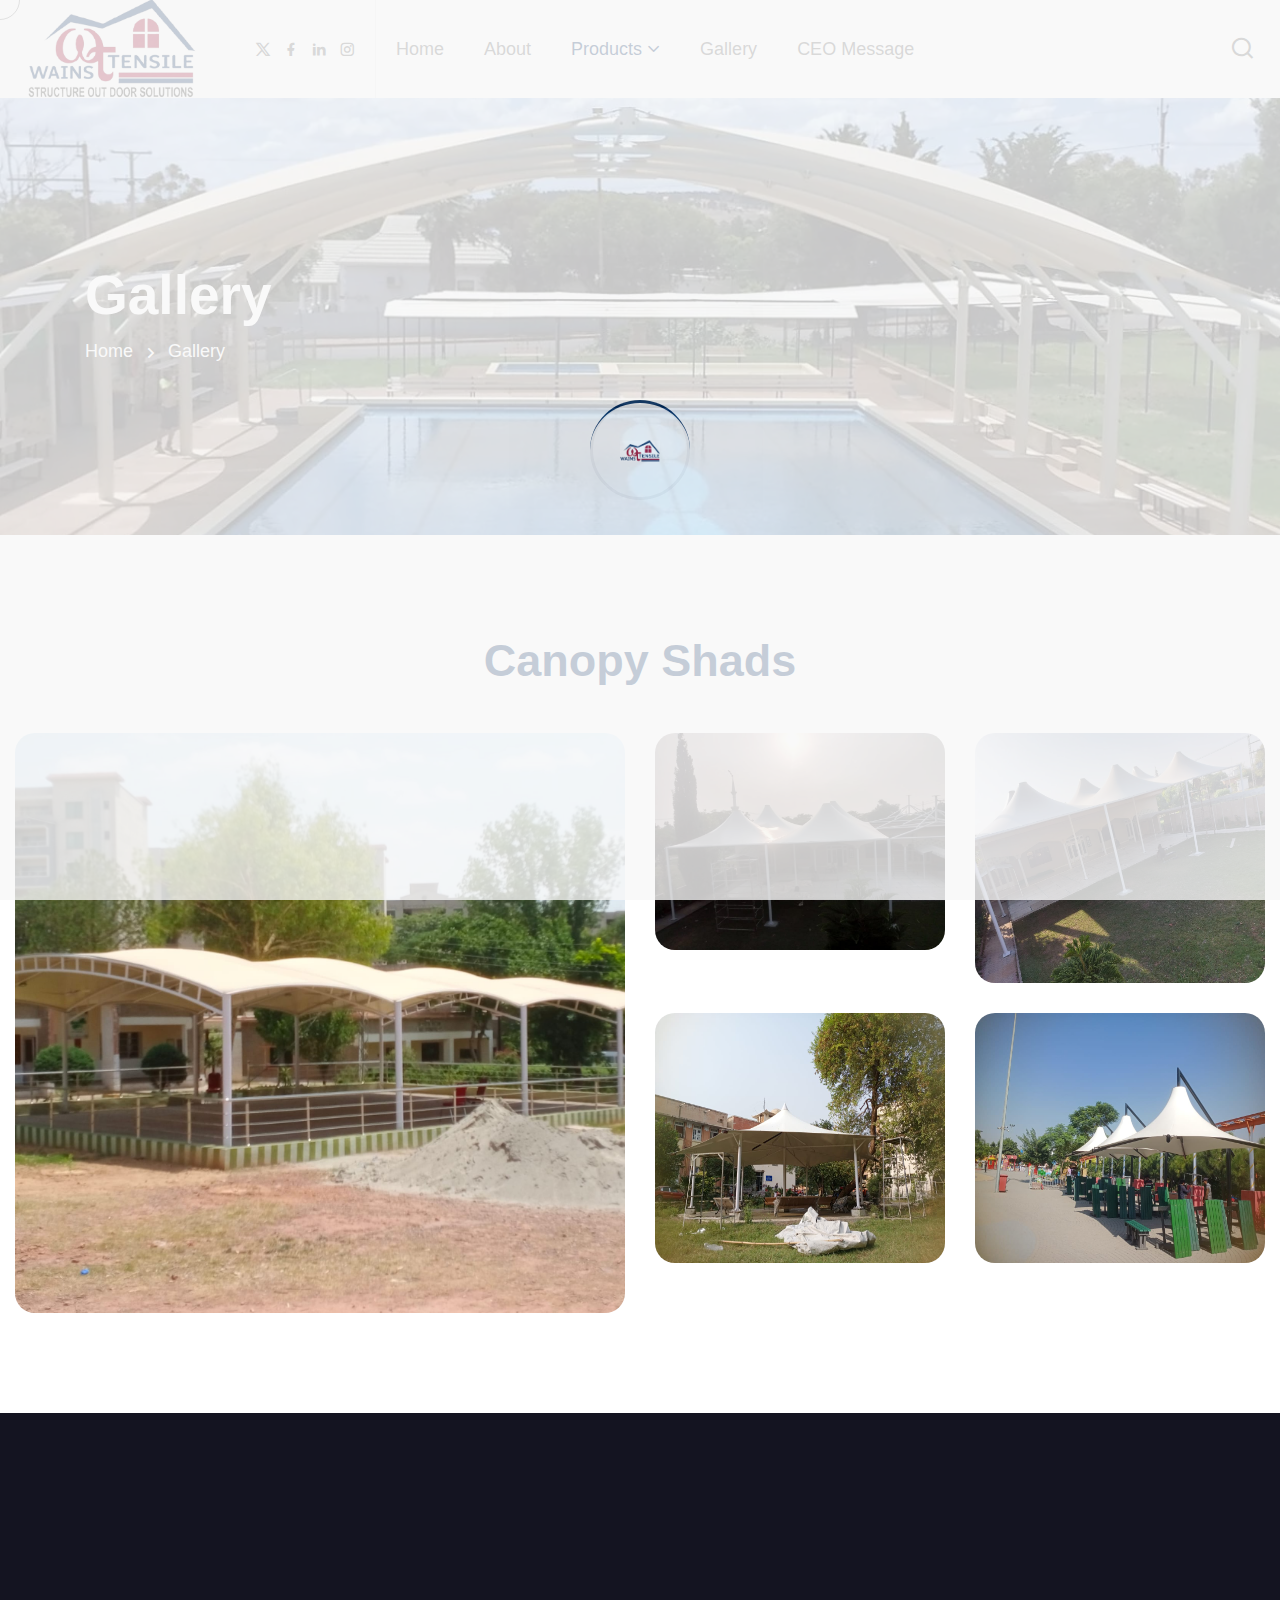
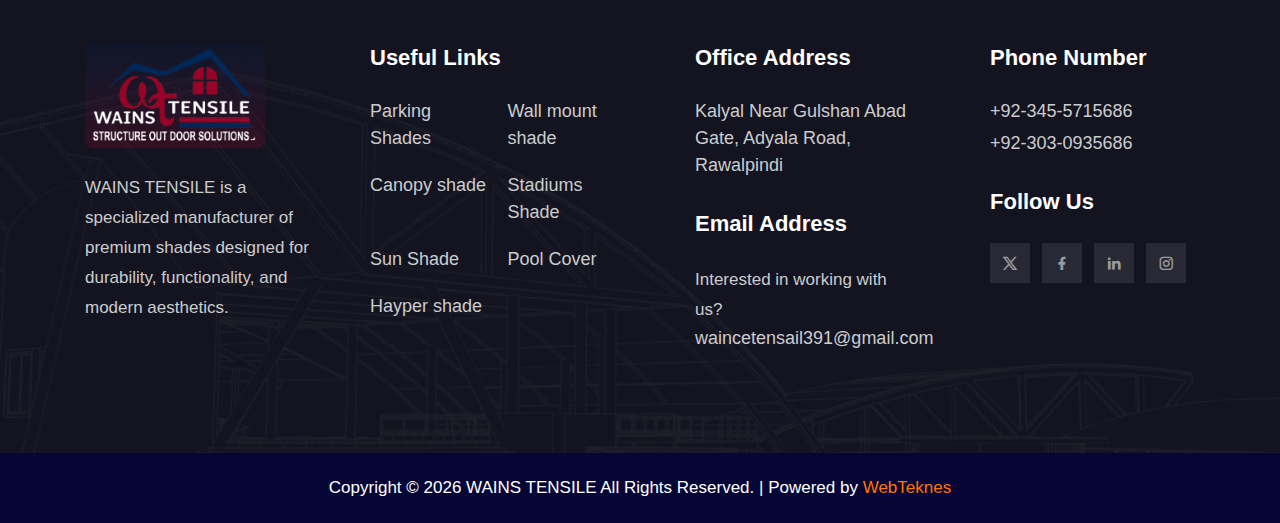
<file: sun-shads.html>
<!doctype html>
<html class="no-js" lang="zxx">


<!-- Mirrored from industrie.rstheme.com/html/elements-portfolio.html by HTTrack Website Copier/3.x [XR&CO'2014], Fri, 12 Dec 2025 12:12:24 GMT -->

<head>
    <meta charset="utf-8">
    <meta http-equiv="x-ua-compatible" content="ie=edge">
    <meta name="template-version" content="1.0.3">
    <title>WAINS TENSILE - Sun Shads</title>
    <meta name="description" content="">
    <meta name="viewport" content="width=device-width, initial-scale=1">
    <!-- Place favicon.ico in the root directory -->
    <link rel="shortcut icon" type="image/x-icon" href="assets/images/mian/fav-logo.jpg">
    <!-- CSS here -->
    <link rel="stylesheet" href="assets/css/vendor/bootstrap.min.css">
    <link rel="stylesheet" href="assets/css/vendor/animate.min.css">
    <link rel="stylesheet" href="assets/css/plugins/swiper.min.css">
    <link rel="stylesheet" href="assets/css/plugins/nice-select.css">
    <link rel="stylesheet" href="assets/css/plugins/nouislider.min.css">
    <link rel="stylesheet" href="assets/css/vendor/magnific-popup.css">
    <link rel="stylesheet" href="assets/css/vendor/odometer.min.css">
    <link rel="stylesheet" href="assets/css/vendor/fontawesome-pro.css">
    <link rel="stylesheet" href="assets/css/vendor/spacing.css">
    <link rel="stylesheet" href="assets/css/vendor/remixicon.css">
    <link rel="stylesheet" href="assets/css/main.css">
     <style>
        .new-hight {
            height: 250px;
        }
        .new-large {
            height:580px;
        }
    </style>
</head>

<body class="rs-smoother-yes rtl">

    <!-- preloader start -->
    <div id="pre-load">
        <div id="loader" class="loader">
            <div class="loader-container">
                <div class="loader-icon"><img src="assets/images/mian/fav-logo.jpg" alt=""></div>
            </div>
        </div>
    </div>
    <!-- preloader end -->

    <!-- preloader start -->

    <div id="rs-mouse">
        <div id="cursor-ball"></div>
    </div>

    <!-- preloader end -->

    <!-- Header area start -->
   <header>
        <div class="rs-header-area rs-header-one has-theme-deep-blue">
            <div class="container-fluid g-0">
                <div class="rs-header-inner rs-sticky-header" id="rs-sticky-header">
                    <div class="rs-header-left">
                        <div class="rs-header-logo-wrapper">
                            <div class="rs-header-logo">
                                <a href="index.html"><img src="assets/images/mian/logo.png" alt="logo"></a>
                            </div>
                        </div>
                    </div>
                    <div class="rs-header-menu">
                        <div class="rs-theme-social has-transparent has-deep-blue">
                            <a href="#"><i class="ri-twitter-x-line"></i></a>
                            <a href="#"><i class="ri-facebook-fill"></i></a>
                            <a href="#"><i class="ri-linkedin-fill"></i></a>
                            <a href="https://www.instagram.com/shahbanch?igsh=MTJtZGQ4ZTBldXkxbw==" target="_blank"><i class="ri-instagram-line"></i></a>
                        </div>
                        <nav id="mobile-menu" class="main-menu">
                            <ul class="multipage-menu">
                                <li class="has-mega-menu">
                                    <a href="index.html">Home</a>
                                </li>
                                <!-- about menu -->
                                <li>
                                    <a href="about-us.html">About</a>
                                </li>
                                <!-- page menu -->
                                <li class="menu-item-has-children">
                                    <a href="javascript:void(0)">Products</a>
                                    <ul class="submenu last-children">
                                        <li>
                                            <a href="Car-Parking-Shads.html">Car Parking Shades</a>
                                        </li>

                                        <li>
                                            <a href="Canopy-Shads.html">Canopy Shads</a>
                                        </li>
                                        <li>
                                            <a href="sun-shads.html">Sun Shads</a>
                                        </li>
                                        <li>
                                            <a href="pool-shads.html">Pool Shads</a>
                                        </li>
                                        <li>
                                            <a href="Stadiums-Shads.html">Stadiums Shads</a>
                                        </li>
                                        <li>
                                            <a href="hyper-shades.html">Hayper Shads</a>
                                        </li>
                                        <li>
                                            <a href="Wall-mount-Shads.html">Wall mount Shads</a>
                                        </li>

                                    </ul>
                                </li>
                                <!-- elements menu -->
                                <li class="has-mega-menu">
                                    <a href="gallery.html">Gallery</a>
                                </li>
                                <li class="menu-item-has-children">
                                    <a href="message-ceo.html">CEO Message</a>
                                </li>
                            </ul>
                        </nav>
                    </div>
                    <div class="rs-header-right">
                        <!-- search area start -->
                        <div class="rs-header-search-wrapper">
                            <div class="rs-header-search-icon has-theme-deep-blue">
                                <i class="ri-close-fill has-close"></i>
                                <i class="ri-search-line has-search"></i>
                            </div>
                            <form id="contact-form" class="rs-header-search-inner rs-stickys-form"
                                action="https://industrie.rstheme.com/html/assets/mailer.php" method="POST">
                                <div class="rs-header-search">
                                    <input type="text" placeholder="Searching...">
                                    <button type="submit"><i class="ri-search-line"></i></button>
                                </div>
                            </form>
                        </div>
                        <!-- search area end -->
                        <div class="rs-header-btn">
                            <a class="rs-btn has-theme-deep-blue has-icon has-bg" href="contact.html">Contact Us
                                <span class="icon-box">
                                    <svg class="icon-first" xmlns="http://www.w3.org/2000/svg" viewBox="0 0 32 32">
                                        <path
                                            d="M31.71,15.29l-10-10L20.29,6.71,28.59,15H0v2H28.59l-8.29,8.29,1.41,1.41,10-10A1,1,0,0,0,31.71,15.29Z">
                                        </path>
                                    </svg>
                                    <svg class="icon-second" xmlns="http://www.w3.org/2000/svg" viewBox="0 0 32 32">
                                        <path
                                            d="M31.71,15.29l-10-10L20.29,6.71,28.59,15H0v2H28.59l-8.29,8.29,1.41,1.41,10-10A1,1,0,0,0,31.71,15.29Z">
                                        </path>
                                    </svg>
                                </span>
                            </a>
                        </div>
                     
                    </div>
                </div>
            </div>
        </div>
        <div class="rs-header-area rs-header-one has-theme-deep-blue">
            <div class="container-fluid g-0">
                <div class="rs-header-inner">
                    <div class="rs-header-left">
                        <div class="rs-header-logo-wrapper">
                            <div class="rs-header-logo">
                                <a href="index.html"><img src="assets/images/mian/logo.png" alt="logo"></a>
                            </div>
                        </div>
                    </div>
                    <div class="rs-header-menu">
                        <div class="rs-theme-social has-transparent has-deep-blue">
                            <a href="#"><i class="ri-twitter-x-line"></i></a>
                            <a href="#"><i class="ri-facebook-fill"></i></a>
                            <a href="#"><i class="ri-linkedin-fill"></i></a>
                            <a href="https://www.instagram.com/shahbanch?igsh=MTJtZGQ4ZTBldXkxbw==" target="_blank"><i class="ri-instagram-line"></i></a>
                        </div>
                        <nav id="mobile-menu-two" class="main-menu">
                            <ul class="multipage-menu">
                                <li class="has-mega-menu">
                                    <a href="index.html">Home</a>
                                </li>
                                <!-- about menu -->
                                <li>
                                    <a href="about-us.html">About</a>

                                </li>
                                <!-- page menu -->
                                <li class="menu-item-has-children">
                                    <a href="javascript:void(0)">Products</a>
                                    <ul class="submenu last-children">
                                        <li>
                                            <a href="Car-Parking-Shads.html">Car Parking Shades</a>
                                        </li>

                                        <li>
                                            <a href="Canopy-Shads.html">Canopy Shads</a>
                                        </li>
                                        <li>
                                            <a href="sun-shads.html">Sun Shads</a>
                                        </li>
                                        <li>
                                            <a href="pool-shads.html">Pool Shads</a>
                                        </li>
                                        <li>
                                            <a href="Stadiums-Shads.html">Stadiums Shads</a>
                                        </li>
                                        <li>
                                            <a href="hyper-shades.html">Hayper Shads</a>
                                        </li>
                                        <li>
                                            <a href="Wall-mount-Shads.html">Wall mount Shads</a>
                                        </li>

                                    </ul>
                                </li>
                                <!-- elements menu -->
                                <li class="has-mega-menu">
                                    <a href="gallery.html">Gallery</a>
                                </li>

                                <li class="">
                                    <a href="message-ceo.html">CEO Message</a>
                                </li>

                            </ul>
                        </nav>
                    </div>
                    <div class="rs-header-right">
                        <!-- search area start -->
                        <div class="rs-header-search-wrapper">
                            <div class="rs-header-search-icon has-theme-deep-blue">
                                <i class="ri-close-fill has-close"></i>
                                <i class="ri-search-line has-search"></i>
                            </div>
                            <form id="contact-form" class="rs-header-search-inner rs-stickys-form"
                                action="https://industrie.rstheme.com/html/assets/mailer.php" method="POST">
                                <div class="rs-header-search">
                                    <input type="text" placeholder="Searching...">
                                    <button type="submit"><i class="ri-search-line"></i></button>
                                </div>
                            </form>
                        </div>
                        <!-- search area end -->
                        <div class="rs-header-btn">
                            <a class="rs-btn has-theme-deep-blue has-icon has-bg" href="contact.html">Contact Us
                                <span class="icon-box">
                                    <svg class="icon-first" xmlns="http://www.w3.org/2000/svg" viewBox="0 0 32 32">
                                        <path
                                            d="M31.71,15.29l-10-10L20.29,6.71,28.59,15H0v2H28.59l-8.29,8.29,1.41,1.41,10-10A1,1,0,0,0,31.71,15.29Z">
                                        </path>
                                    </svg>
                                    <svg class="icon-second" xmlns="http://www.w3.org/2000/svg" viewBox="0 0 32 32">
                                        <path
                                            d="M31.71,15.29l-10-10L20.29,6.71,28.59,15H0v2H28.59l-8.29,8.29,1.41,1.41,10-10A1,1,0,0,0,31.71,15.29Z">
                                        </path>
                                    </svg>
                                </span>
                            </a>
                        </div>
                     
                    </div>
                </div>
            </div>
        </div>
    </header>
    <!-- Header area end -->

    <!-- Offcanvas area start -->
   
    <div class="offcanvas-overlay"></div>
    <div class="offcanvas-overlay-white"></div>
    <!-- Offcanvas area start -->

    <!-- Body main wrapper start -->
    <main>

        <!-- breadcrumb area start -->
        <section class="rs-breadcrumb-area rs-breadcrumb-one p-relative">
            <div class="rs-breadcrumb-bg" data-background="assets/images/mian/shades/pool01.webp"></div>
            <div class="container">
                <div class="row">
                    <div class="col-xxl-6 col-xl-8 col-lg-8">
                        <div class="rs-breadcrumb-content-wrapper">
                            <div class="rs-breadcrumb-title-wrapper">
                                <h1 class="rs-breadcrumb-title">Gallery</h1>
                            </div>
                            <div class="rs-breadcrumb-menu">
                                <nav>
                                    <ul>
                                        <li><span><a href="index.html">Home</a></span></li>
                                        <li><span>Gallery</span></li>
                                    </ul>
                                </nav>
                            </div>
                        </div>
                    </div>
                </div>
            </div>
        </section>
        <!-- breadcrumb area end -->

      <!-- Car Parking Shades -->
        <section class="rs-elements-portfolio-area section-space-bottom rs-portfolio-five" style="margin-top: 100px;">
            <div class="container has-large">
                <div class="row  g-5 justify-content-center section-title-space align-items-center">
                    <div class="col-xxl-8 col-xl-9 col-lg-9">
                        <div class="rs-section-title-wrapper text-center">
                            <h2 class="rs-section-title rs-split-text-enable split-in-fade " style="color: #012B5D;">
                                Canopy Shads</h2>
                        </div>
                    </div>
                </div>
                <div class="row g-5">
                    <div class="col-xl-6 col-lg-12">
                        <div class="rs-portfolio-item">
                            <div class="rs-portfolio-thumb ">
                                <img src="assets/images/mian/own/o1.jpeg" class="new-large" alt="image">
                            </div>
                            
                            <div class="rs-services-text-btn">
                                <a class="rs-btn has-theme-light-blue has-icon has-bg" href="gallery.html">See More
                                    Works
                                    <span class="icon-box">
                                        <svg class="icon-first" xmlns="http://www.w3.org/2000/svg" viewBox="0 0 32 32">
                                            <path
                                                d="M31.71,15.29l-10-10L20.29,6.71,28.59,15H0v2H28.59l-8.29,8.29,1.41,1.41,10-10A1,1,0,0,0,31.71,15.29Z">
                                            </path>
                                        </svg>
                                        <svg class="icon-second" xmlns="http://www.w3.org/2000/svg" viewBox="0 0 32 32">
                                            <path
                                                d="M31.71,15.29l-10-10L20.29,6.71,28.59,15H0v2H28.59l-8.29,8.29,1.41,1.41,10-10A1,1,0,0,0,31.71,15.29Z">
                                            </path>
                                        </svg>
                                    </span>
                                </a>
                            </div>
                        </div>
                    </div>
                    <div class="col-xl-6 col-lg-12">
                        <div class="row g-5">
                            <div class="col-xl-6 col-lg-6 col-md-6">
                                <div class="rs-portfolio-item">
                                    <div class="rs-portfolio-thumb">
                                        <img src="assets/images/mian/own/o13.jpeg" alt="image">
                                    </div>
                                   
                                    <div class="rs-services-text-btn">
                                        <a class="rs-btn has-theme-light-blue has-icon has-bg" class="new-hight"  href="gallery.html">See
                                            More
                                            Works
                                            <span class="icon-box">
                                                <svg class="icon-first" xmlns="http://www.w3.org/2000/svg"
                                                    viewBox="0 0 32 32">
                                                    <path
                                                        d="M31.71,15.29l-10-10L20.29,6.71,28.59,15H0v2H28.59l-8.29,8.29,1.41,1.41,10-10A1,1,0,0,0,31.71,15.29Z">
                                                    </path>
                                                </svg>
                                                <svg class="icon-second" xmlns="http://www.w3.org/2000/svg"
                                                    viewBox="0 0 32 32">
                                                    <path
                                                        d="M31.71,15.29l-10-10L20.29,6.71,28.59,15H0v2H28.59l-8.29,8.29,1.41,1.41,10-10A1,1,0,0,0,31.71,15.29Z">
                                                    </path>
                                                </svg>
                                            </span>
                                        </a>
                                    </div>
                                </div>
                            </div>
                            <div class="col-xl-6 col-lg-6 col-md-6">
                                <div class="rs-portfolio-item">
                                    <div class="rs-portfolio-thumb">
                                        <img src="assets/images/mian/own/o14.jpeg" class="new-hight"  alt="image">
                                    </div>
                                    
                                    <div class="rs-services-text-btn">
                                        <a class="rs-btn has-theme-light-blue has-icon has-bg" href="gallery.html">See
                                            More
                                            Works
                                            <span class="icon-box">
                                                <svg class="icon-first" xmlns="http://www.w3.org/2000/svg"
                                                    viewBox="0 0 32 32">
                                                    <path
                                                        d="M31.71,15.29l-10-10L20.29,6.71,28.59,15H0v2H28.59l-8.29,8.29,1.41,1.41,10-10A1,1,0,0,0,31.71,15.29Z">
                                                    </path>
                                                </svg>
                                                <svg class="icon-second" xmlns="http://www.w3.org/2000/svg"
                                                    viewBox="0 0 32 32">
                                                    <path
                                                        d="M31.71,15.29l-10-10L20.29,6.71,28.59,15H0v2H28.59l-8.29,8.29,1.41,1.41,10-10A1,1,0,0,0,31.71,15.29Z">
                                                    </path>
                                                </svg>
                                            </span>
                                        </a>
                                    </div>
                                </div>
                            </div>
                            <div class="col-xl-6 col-lg-6 col-md-6">
                                <div class="rs-portfolio-item">
                                    <div class="rs-portfolio-thumb">
                                        <img src="assets/images/mian/shades/06.jpg" class="new-hight" alt="image">
                                    </div>
                                  
                                    <div class="rs-services-text-btn">
                                        <a class="rs-btn has-theme-light-blue has-icon has-bg" href="gallery.html">See
                                            More
                                            Works
                                            <span class="icon-box">
                                                <svg class="icon-first" xmlns="http://www.w3.org/2000/svg"
                                                    viewBox="0 0 32 32">
                                                    <path
                                                        d="M31.71,15.29l-10-10L20.29,6.71,28.59,15H0v2H28.59l-8.29,8.29,1.41,1.41,10-10A1,1,0,0,0,31.71,15.29Z">
                                                    </path>
                                                </svg>
                                                <svg class="icon-second" xmlns="http://www.w3.org/2000/svg"
                                                    viewBox="0 0 32 32">
                                                    <path
                                                        d="M31.71,15.29l-10-10L20.29,6.71,28.59,15H0v2H28.59l-8.29,8.29,1.41,1.41,10-10A1,1,0,0,0,31.71,15.29Z">
                                                    </path>
                                                </svg>
                                            </span>
                                        </a>
                                    </div>
                                </div>
                            </div>
                            <div class="col-xl-6 col-lg-6 col-md-6">
                                <div class="rs-portfolio-item">
                                    <div class="rs-portfolio-thumb">
                                        <img src="assets/images/mian/own/o15.jpeg" class="new-hight"  alt="image">
                                    </div>
                                   
                                    <div class="rs-services-text-btn">
                                        <a class="rs-btn has-theme-light-blue has-icon has-bg" href="gallery.html">See
                                            More
                                            Works
                                            <span class="icon-box">
                                                <svg class="icon-first" xmlns="http://www.w3.org/2000/svg"
                                                    viewBox="0 0 32 32">
                                                    <path
                                                        d="M31.71,15.29l-10-10L20.29,6.71,28.59,15H0v2H28.59l-8.29,8.29,1.41,1.41,10-10A1,1,0,0,0,31.71,15.29Z">
                                                    </path>
                                                </svg>
                                                <svg class="icon-second" xmlns="http://www.w3.org/2000/svg"
                                                    viewBox="0 0 32 32">
                                                    <path
                                                        d="M31.71,15.29l-10-10L20.29,6.71,28.59,15H0v2H28.59l-8.29,8.29,1.41,1.41,10-10A1,1,0,0,0,31.71,15.29Z">
                                                    </path>
                                                </svg>
                                            </span>
                                        </a>
                                    </div>
                                </div>
                            </div>
                        </div>
                    </div>
                </div>
            </div>
        </section>
        <!-- Car Parking Shades -->

    </main>
    <!-- Body main wrapper end -->

    <div class="rs-footer-bg-thumb-wrapper has-theme-orange">
        <div class="rs-footer-bg-thumb" data-background="assets/images/bg/footer-bg-02.png"></div>

        <!-- footer area start -->
        <footer>
            <div class="rs-footer-area rs-footer-two has-space has-theme-deep-blue has-bg-thumb">
                <div class="rs-footer-bg-thumb" data-background="assets/images/bg/footer-bg-07.png"></div>
                <div class="rs-footer-top">
                    <div class="container">
                        <div class="row g-5">
                            <div class="col-xxl-3 col-xl-3 col-lg-3 col-md-4 col-sm-6">
                                <div class="rs-footer-widget footer-2-col-1">
                                    <div class="rs-footer-widget-logo mb-25">
                                        <a href="index.html"><img src="assets/images/mian/footer-logo.png"
                                                alt="logo"></a>
                                    </div>
                                    <div class="rs-footer-widget-content">
                                        <p class="rs-footer-widget-description">WAINS TENSILE is a specialized
                                            manufacturer
                                            of premium shades designed for durability, functionality, and modern
                                            aesthetics.
                                        </p>
                                    </div>
                                </div>
                            </div>
                            <div class="col-xxl-3 col-xl-3 col-lg-3 col-md-4 col-sm-6">
                                <div class="rs-footer-widget footer-2-col-2">
                                    <h5 class="rs-footer-widget-title">Useful Links</h5>
                                    <div class="rs-footer-widget-content">
                                        <div class="rs-footer-widget-links has-theme-deep-blue">
                                            <ul>
                                                <li> <a href="#">Parking Shades</a> </li>
                                                <li><a href="#">Wall mount shade</a></li>
                                                <li><a href="#">Canopy shade</a></li>
                                                <li><a href="#">Stadiums Shade</a></li>
                                                <li><a href="#">Sun Shade</a></li>
                                                <li><a href="#">Pool Cover</a></li>
                                                <li><a href="#">Hayper shade</a></li>
                                            </ul>
                                        </div>
                                    </div>
                                </div>
                            </div>
                            <div class="col-xxl-3 col-xl-3 col-lg-3 col-md-4 col-sm-6">
                                <div class="rs-footer-widget footer-2-col-3">
                                    <h5 class="rs-footer-widget-title">Office Address</h5>
                                    <div class="rs-footer-widget-content">
                                        <div class="rs-footer-widget-meta">
                                            <div class="rs-footer-widget-address">
                                                <a target="_blank" href="https://www.google.com/maps">Kalyal Near
                                                    Gulshan Abad Gate, Adyala Road, Rawalpindi</a>
                                            </div>
                                            <h5 class="rs-footer-widget-title">Email Address</h5>
                                            <p> Interested in working with us?</p>
                                            <div class="rs-footer-widget-email">
                                                <a href="mailto:industrie@gmail.com">waincetensail391@gmail.com</a>
                                            </div>
                                        </div>
                                    </div>
                                </div>
                            </div>
                            <div class="col-xxl-3 col-xl-3 col-lg-3 col-md-4 col-sm-6">
                                <div class="rs-footer-widget footer-2-col-4">
                                    <h5 class="rs-footer-widget-title">Phone Number</h5>
                                    <div class="rs-footer-widget-content">
                                        <div class="rs-footer-widget-contact-info">
                                            <div class="rs-footer-widget-number">
                                                <span>
                                                    <a href="tel:92-345-5715686">+92-345-5715686
                                                    </a>
                                                </span>
                                                <span>
                                                    <a href="tel:923030935686">+92-303-0935686
                                                    </a>
                                                </span>
                                            </div>
                                        </div>
                                        <h5 class="rs-footer-widget-title">Follow Us</h5>
                                        <div class="rs-footer-widget-social">
                                            <div class="rs-theme-social has-theme-deep-blue">
                                                <a href="#"><i class="ri-twitter-x-line"></i></a>
                                                <a href="#"><i class="ri-facebook-fill"></i></a>
                                                <a href="#"><i class="ri-linkedin-fill"></i></a>
                                                <a href="https://www.instagram.com/shahbanch?igsh=MTJtZGQ4ZTBldXkxbw==" target="_blank"><i class="ri-instagram-line"></i></a>
                                            </div>
                                        </div>
                                    </div>
                                </div>
                            </div>
                        </div>
                    </div>
                </div>
                <div class="rs-footer-copyright-area rs-copyright-one has-theme-deep-blue">
                    <div class="container">
                        <div class="row justify-content-center">
                            <div class="col-xl-12">
                                <div class="rs-footer-copyright has-theme-deep-blue text-center">
                                    <p class="underline">Copyright © <span id="year">2025</span> WAINS TENSILE All
                                        Rights
                                        Reserved. | Powered by <a target="_blank" href="https://webteknes.com/"
                                            style="color: rgb(255, 115, 0);">WebTeknes</a></p>
                                </div>
                            </div>
                        </div>
                    </div>
                </div>
            </div>
        </footer>
        <!-- footer area end -->

    </div>


    <!-- back to top -->
    <!-- Backtotop start -->
    <div class="backtotop-wrap cursor-pointer">
        <svg class="backtotop-circle svg-content" width="100%" height="100%" viewBox="-1 -1 102 102">
            <path d="M50,1 a49,49 0 0,1 0,98 a49,49 0 0,1 0,-98" />
        </svg>
    </div>
    <!-- Backtotop end -->

    <!-- JS here -->
    <script src="assets/js/vendor/jquery-3.7.1.min.js"></script>
    <script src="assets/js/plugins/waypoints.min.js"></script>
    <script src="assets/js/vendor/bootstrap.bundle.min.js"></script>
    <script src="assets/js/plugins/meanmenu.min.js"></script>
    <script src="assets/js/plugins/swiper.min.js"></script>
    <script src="assets/js/plugins/wow.min.js"></script>
    <script src="assets/js/vendor/magnific-popup.min.js"></script>
    <script src="assets/js/vendor/isotope.pkgd.min.js"></script>
    <script src="assets/js/vendor/imagesloaded.pkgd.min.js"></script>
    <script src="assets/js/plugins/nice-select.min.js"></script>
    <script src="assets/js/plugins/jarallax.min.js"></script>
    <script src="assets/js/vendor/ajax-form.js"></script>
    <script src="assets/js/plugins/easypie.js"></script>
    <script src="assets/js/plugins/headding-title.js"></script>
    <script src="assets/js/plugins/lenis.min.js"></script>
    <script src="assets/js/plugins/gsap.min.js"></script>
    <script src="assets/js/plugins/rs-anim-int.js"></script>
    <script src="assets/js/plugins/rs-scroll-trigger.min.js"></script>
    <script src="assets/js/plugins/rs-splitText.min.js"></script>
    <script src="assets/js/plugins/jquery.lettering.js"></script>
    <script src="assets/js/plugins/parallax-effect.min.js"></script>
    <script src="assets/js/plugins/jquery.appear.min.js"></script>
    <script src="assets/js/plugins/marquee.min.js"></script>
    <script src="assets/js/plugins/chart.umd.min.js"></script>
    <script src="assets/js/plugins/nouislider.min.js"></script>
    <script src="assets/js/vendor/purecounter.js"></script>
    <script src="assets/js/vendor/odometer.min.js"></script>
    <script src="assets/js/main.js"></script>
</body>


<!-- Mirrored from industrie.rstheme.com/html/elements-portfolio.html by HTTrack Website Copier/3.x [XR&CO'2014], Fri, 12 Dec 2025 12:12:25 GMT -->

</html>
</file>
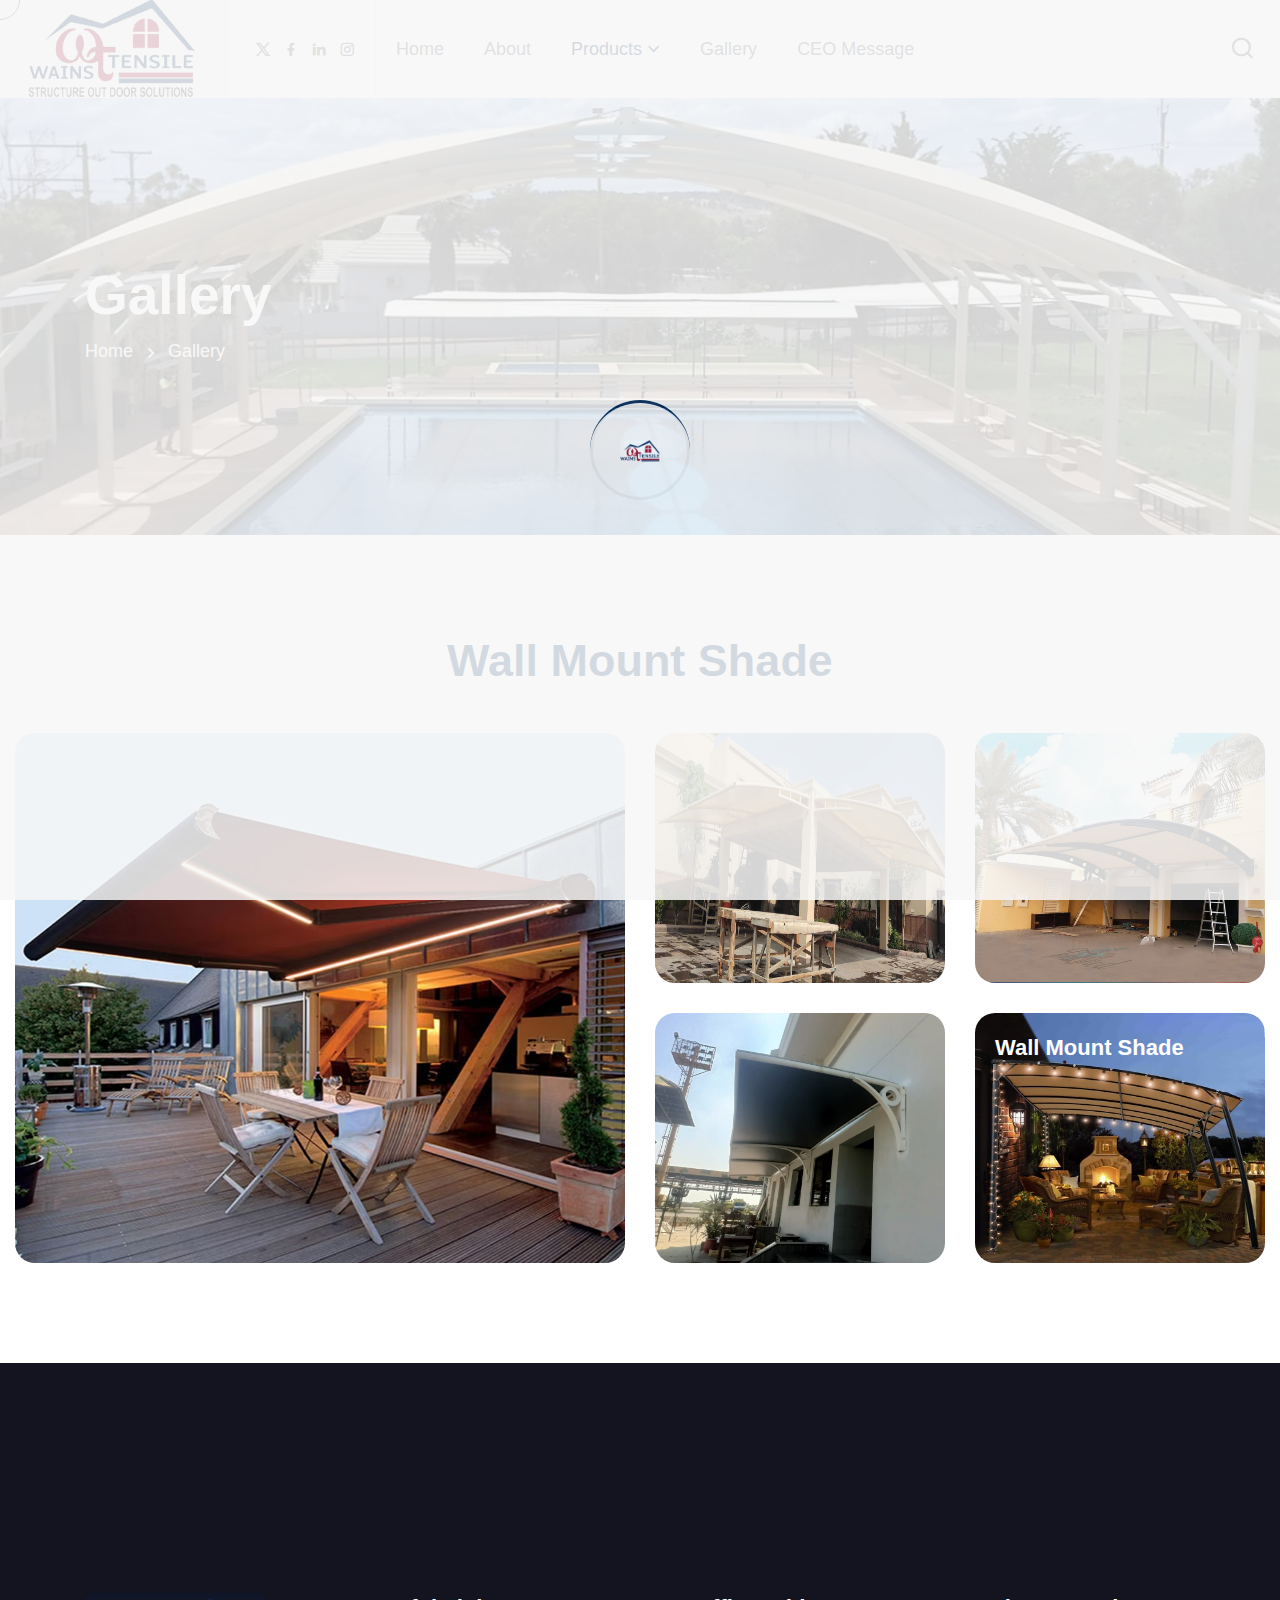
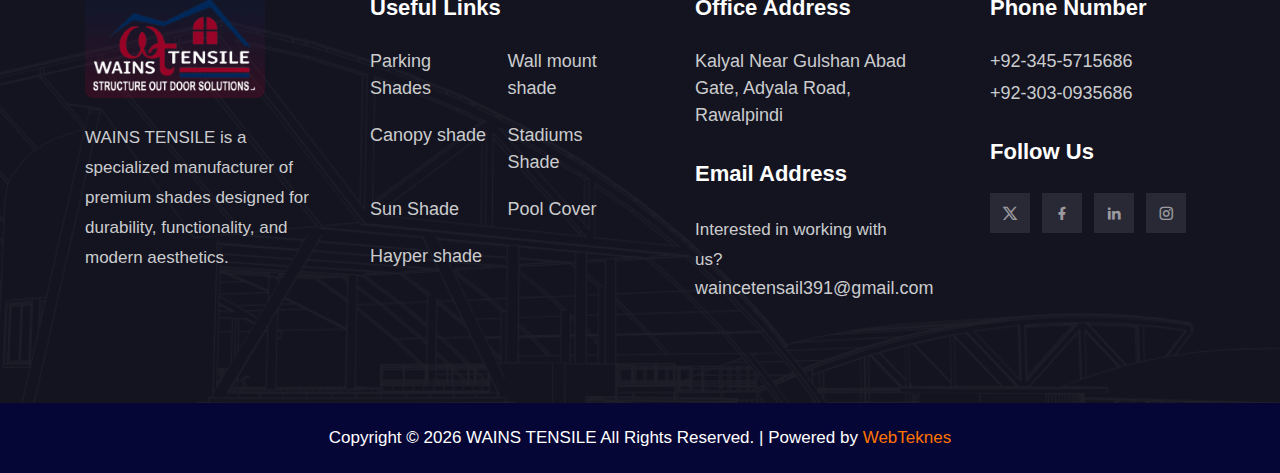
<file: Wall-mount-Shads.html>
<!doctype html>
<html class="no-js" lang="zxx">


<!-- Mirrored from industrie.rstheme.com/html/elements-portfolio.html by HTTrack Website Copier/3.x [XR&CO'2014], Fri, 12 Dec 2025 12:12:24 GMT -->

<head>
    <meta charset="utf-8">
    <meta http-equiv="x-ua-compatible" content="ie=edge">
    <meta name="template-version" content="1.0.3">
    <title>WAINS TENSILE - Wall mount Shads</title>
    <meta name="description" content="">
    <meta name="viewport" content="width=device-width, initial-scale=1">
    <!-- Place favicon.ico in the root directory -->
    <link rel="shortcut icon" type="image/x-icon" href="assets/images/mian/fav-logo.jpg">
    <!-- CSS here -->
    <link rel="stylesheet" href="assets/css/vendor/bootstrap.min.css">
    <link rel="stylesheet" href="assets/css/vendor/animate.min.css">
    <link rel="stylesheet" href="assets/css/plugins/swiper.min.css">
    <link rel="stylesheet" href="assets/css/plugins/nice-select.css">
    <link rel="stylesheet" href="assets/css/plugins/nouislider.min.css">
    <link rel="stylesheet" href="assets/css/vendor/magnific-popup.css">
    <link rel="stylesheet" href="assets/css/vendor/odometer.min.css">
    <link rel="stylesheet" href="assets/css/vendor/fontawesome-pro.css">
    <link rel="stylesheet" href="assets/css/vendor/spacing.css">
    <link rel="stylesheet" href="assets/css/vendor/remixicon.css">
    <link rel="stylesheet" href="assets/css/main.css">
    <style>
        .new-hight {
            height: 250px;
        }
    </style>
</head>

<body class="rs-smoother-yes rtl">

    <!-- preloader start -->
    <div id="pre-load">
        <div id="loader" class="loader">
            <div class="loader-container">
                <div class="loader-icon"><img src="assets/images/mian/fav-logo.jpg" alt=""></div>
            </div>
        </div>
    </div>
    <!-- preloader end -->

    <!-- preloader start -->

    <div id="rs-mouse">
        <div id="cursor-ball"></div>
    </div>

    <!-- preloader end -->

    <!-- Header area start -->
   <header>
        <div class="rs-header-area rs-header-one has-theme-deep-blue">
            <div class="container-fluid g-0">
                <div class="rs-header-inner rs-sticky-header" id="rs-sticky-header">
                    <div class="rs-header-left">
                        <div class="rs-header-logo-wrapper">
                            <div class="rs-header-logo">
                                <a href="index.html"><img src="assets/images/mian/logo.png" alt="logo"></a>
                            </div>
                        </div>
                    </div>
                    <div class="rs-header-menu">
                        <div class="rs-theme-social has-transparent has-deep-blue">
                            <a href="#"><i class="ri-twitter-x-line"></i></a>
                            <a href="#"><i class="ri-facebook-fill"></i></a>
                            <a href="#"><i class="ri-linkedin-fill"></i></a>
                            <a href="https://www.instagram.com/shahbanch?igsh=MTJtZGQ4ZTBldXkxbw==" target="_blank"><i class="ri-instagram-line"></i></a>
                        </div>
                        <nav id="mobile-menu" class="main-menu">
                            <ul class="multipage-menu">
                                <li class="has-mega-menu">
                                    <a href="index.html">Home</a>
                                </li>
                                <!-- about menu -->
                                <li>
                                    <a href="about-us.html">About</a>
                                </li>
                                <!-- page menu -->
                                <li class="menu-item-has-children">
                                    <a href="javascript:void(0)">Products</a>
                                    <ul class="submenu last-children">
                                        <li>
                                            <a href="Car-Parking-Shads.html">Car Parking Shades</a>
                                        </li>

                                        <li>
                                            <a href="Canopy-Shads.html">Canopy Shads</a>
                                        </li>
                                        <li>
                                            <a href="sun-shads.html">Sun Shads</a>
                                        </li>
                                        <li>
                                            <a href="pool-shads.html">Pool Shads</a>
                                        </li>
                                        <li>
                                            <a href="Stadiums-Shads.html">Stadiums Shads</a>
                                        </li>
                                        <li>
                                            <a href="hyper-shades.html">Hayper Shads</a>
                                        </li>
                                        <li>
                                            <a href="Wall-mount-Shads.html">Wall mount Shads</a>
                                        </li>

                                    </ul>
                                </li>
                                <!-- elements menu -->
                                <li class="has-mega-menu">
                                    <a href="gallery.html">Gallery</a>
                                </li>
                                <li class="menu-item-has-children">
                                    <a href="message-ceo.html">CEO Message</a>
                                </li>
                            </ul>
                        </nav>
                    </div>
                    <div class="rs-header-right">
                        <!-- search area start -->
                        <div class="rs-header-search-wrapper">
                            <div class="rs-header-search-icon has-theme-deep-blue">
                                <i class="ri-close-fill has-close"></i>
                                <i class="ri-search-line has-search"></i>
                            </div>
                            <form id="contact-form" class="rs-header-search-inner rs-stickys-form"
                                action="https://industrie.rstheme.com/html/assets/mailer.php" method="POST">
                                <div class="rs-header-search">
                                    <input type="text" placeholder="Searching...">
                                    <button type="submit"><i class="ri-search-line"></i></button>
                                </div>
                            </form>
                        </div>
                        <!-- search area end -->
                        <div class="rs-header-btn">
                            <a class="rs-btn has-theme-deep-blue has-icon has-bg" href="contact.html">Contact Us
                                <span class="icon-box">
                                    <svg class="icon-first" xmlns="http://www.w3.org/2000/svg" viewBox="0 0 32 32">
                                        <path
                                            d="M31.71,15.29l-10-10L20.29,6.71,28.59,15H0v2H28.59l-8.29,8.29,1.41,1.41,10-10A1,1,0,0,0,31.71,15.29Z">
                                        </path>
                                    </svg>
                                    <svg class="icon-second" xmlns="http://www.w3.org/2000/svg" viewBox="0 0 32 32">
                                        <path
                                            d="M31.71,15.29l-10-10L20.29,6.71,28.59,15H0v2H28.59l-8.29,8.29,1.41,1.41,10-10A1,1,0,0,0,31.71,15.29Z">
                                        </path>
                                    </svg>
                                </span>
                            </a>
                        </div>
                     
                    </div>
                </div>
            </div>
        </div>
        <div class="rs-header-area rs-header-one has-theme-deep-blue">
            <div class="container-fluid g-0">
                <div class="rs-header-inner">
                    <div class="rs-header-left">
                        <div class="rs-header-logo-wrapper">
                            <div class="rs-header-logo">
                                <a href="index.html"><img src="assets/images/mian/logo.png" alt="logo"></a>
                            </div>
                        </div>
                    </div>
                    <div class="rs-header-menu">
                        <div class="rs-theme-social has-transparent has-deep-blue">
                            <a href="#"><i class="ri-twitter-x-line"></i></a>
                            <a href="#"><i class="ri-facebook-fill"></i></a>
                            <a href="#"><i class="ri-linkedin-fill"></i></a>
                            <a href="https://www.instagram.com/shahbanch?igsh=MTJtZGQ4ZTBldXkxbw==" target="_blank"><i class="ri-instagram-line"></i></a>
                        </div>
                        <nav id="mobile-menu-two" class="main-menu">
                            <ul class="multipage-menu">
                                <li class="has-mega-menu">
                                    <a href="index.html">Home</a>
                                </li>
                                <!-- about menu -->
                                <li>
                                    <a href="about-us.html">About</a>

                                </li>
                                <!-- page menu -->
                                <li class="menu-item-has-children">
                                    <a href="javascript:void(0)">Products</a>
                                    <ul class="submenu last-children">
                                        <li>
                                            <a href="Car-Parking-Shads.html">Car Parking Shades</a>
                                        </li>

                                        <li>
                                            <a href="Canopy-Shads.html">Canopy Shads</a>
                                        </li>
                                        <li>
                                            <a href="sun-shads.html">Sun Shads</a>
                                        </li>
                                        <li>
                                            <a href="pool-shads.html">Pool Shads</a>
                                        </li>
                                        <li>
                                            <a href="Stadiums-Shads.html">Stadiums Shads</a>
                                        </li>
                                        <li>
                                            <a href="hyper-shades.html">Hayper Shads</a>
                                        </li>
                                        <li>
                                            <a href="Wall-mount-Shads.html">Wall mount Shads</a>
                                        </li>

                                    </ul>
                                </li>
                                <!-- elements menu -->
                                <li class="has-mega-menu">
                                    <a href="gallery.html">Gallery</a>
                                </li>

                                <li class="">
                                    <a href="message-ceo.html">CEO Message</a>
                                </li>

                            </ul>
                        </nav>
                    </div>
                    <div class="rs-header-right">
                        <!-- search area start -->
                        <div class="rs-header-search-wrapper">
                            <div class="rs-header-search-icon has-theme-deep-blue">
                                <i class="ri-close-fill has-close"></i>
                                <i class="ri-search-line has-search"></i>
                            </div>
                            <form id="contact-form" class="rs-header-search-inner rs-stickys-form"
                                action="https://industrie.rstheme.com/html/assets/mailer.php" method="POST">
                                <div class="rs-header-search">
                                    <input type="text" placeholder="Searching...">
                                    <button type="submit"><i class="ri-search-line"></i></button>
                                </div>
                            </form>
                        </div>
                        <!-- search area end -->
                        <div class="rs-header-btn">
                            <a class="rs-btn has-theme-deep-blue has-icon has-bg" href="contact.html">Contact Us
                                <span class="icon-box">
                                    <svg class="icon-first" xmlns="http://www.w3.org/2000/svg" viewBox="0 0 32 32">
                                        <path
                                            d="M31.71,15.29l-10-10L20.29,6.71,28.59,15H0v2H28.59l-8.29,8.29,1.41,1.41,10-10A1,1,0,0,0,31.71,15.29Z">
                                        </path>
                                    </svg>
                                    <svg class="icon-second" xmlns="http://www.w3.org/2000/svg" viewBox="0 0 32 32">
                                        <path
                                            d="M31.71,15.29l-10-10L20.29,6.71,28.59,15H0v2H28.59l-8.29,8.29,1.41,1.41,10-10A1,1,0,0,0,31.71,15.29Z">
                                        </path>
                                    </svg>
                                </span>
                            </a>
                        </div>
                     
                    </div>
                </div>
            </div>
        </div>
    </header>
    <!-- Header area end -->

    <!-- Offcanvas area start -->
   
    <div class="offcanvas-overlay"></div>
    <div class="offcanvas-overlay-white"></div>
    <!-- Offcanvas area start -->

    <!-- Body main wrapper start -->
    <main>

        <!-- breadcrumb area start -->
        <section class="rs-breadcrumb-area rs-breadcrumb-one p-relative">
            <div class="rs-breadcrumb-bg" data-background="assets/images/mian/shades/pool01.webp"></div>
            <div class="container">
                <div class="row">
                    <div class="col-xxl-6 col-xl-8 col-lg-8">
                        <div class="rs-breadcrumb-content-wrapper">
                            <div class="rs-breadcrumb-title-wrapper">
                                <h1 class="rs-breadcrumb-title">Gallery</h1>
                            </div>
                            <div class="rs-breadcrumb-menu">
                                <nav>
                                    <ul>
                                        <li><span><a href="index.html">Home</a></span></li>
                                        <li><span>Gallery</span></li>
                                    </ul>
                                </nav>
                            </div>
                        </div>
                    </div>
                </div>
            </div>
        </section>
        <!-- breadcrumb area end -->

        <!-- Wall Mount Shade -->
        <section class="rs-elements-portfolio-area section-space-bottom rs-portfolio-five" style="margin-top: 100px;">
            <div class="container has-large">
                <div class="row  g-5 justify-content-center section-title-space align-items-center">
                    <div class="col-xxl-8 col-xl-9 col-lg-9">
                        <div class="rs-section-title-wrapper text-center">
                            <h2 class="rs-section-title rs-split-text-enable split-in-fade" style="color: #012B5D;">Wall
                                Mount Shade</h2>
                        </div>
                    </div>
                </div>
                <div class="row g-5">
                    <div class="col-xl-6 col-lg-12">
                        <div class="rs-portfolio-item">
                            <div class="rs-portfolio-thumb">
                                <img src="assets/images/mian/gallery/Wall-Mount-Shade.avif" style="height: 530px;"
                                    alt="image">
                            </div>
                          
                            <div class="rs-services-text-btn">
                                <a class="rs-btn has-theme-light-blue has-icon has-bg" href="">See More
                                    Works
                                    <span class="icon-box">
                                        <svg class="icon-first" xmlns="http://www.w3.org/2000/svg" viewBox="0 0 32 32">
                                            <path
                                                d="M31.71,15.29l-10-10L20.29,6.71,28.59,15H0v2H28.59l-8.29,8.29,1.41,1.41,10-10A1,1,0,0,0,31.71,15.29Z">
                                            </path>
                                        </svg>
                                        <svg class="icon-second" xmlns="http://www.w3.org/2000/svg" viewBox="0 0 32 32">
                                            <path
                                                d="M31.71,15.29l-10-10L20.29,6.71,28.59,15H0v2H28.59l-8.29,8.29,1.41,1.41,10-10A1,1,0,0,0,31.71,15.29Z">
                                            </path>
                                        </svg>
                                    </span>
                                </a>
                            </div>
                        </div>
                    </div>
                    <div class="col-xl-6 col-lg-12">
                        <div class="row g-5">
                            <div class="col-xl-6 col-lg-6 col-md-6">
                                <div class="rs-portfolio-item">
                                    <div class="rs-portfolio-thumb">
                                        <img src="assets/images/mian/gallery/Wall-Mount-Shade01.webp" class="new-hight"
                                            alt="image">
                                    </div>
                                    
                                    <div class="rs-services-text-btn">
                                        <a class="rs-btn has-theme-light-blue has-icon has-bg" href="">See
                                            More
                                            Works
                                            <span class="icon-box">
                                                <svg class="icon-first" xmlns="http://www.w3.org/2000/svg"
                                                    viewBox="0 0 32 32">
                                                    <path
                                                        d="M31.71,15.29l-10-10L20.29,6.71,28.59,15H0v2H28.59l-8.29,8.29,1.41,1.41,10-10A1,1,0,0,0,31.71,15.29Z">
                                                    </path>
                                                </svg>
                                                <svg class="icon-second" xmlns="http://www.w3.org/2000/svg"
                                                    viewBox="0 0 32 32">
                                                    <path
                                                        d="M31.71,15.29l-10-10L20.29,6.71,28.59,15H0v2H28.59l-8.29,8.29,1.41,1.41,10-10A1,1,0,0,0,31.71,15.29Z">
                                                    </path>
                                                </svg>
                                            </span>
                                        </a>
                                    </div>
                                </div>
                            </div>
                            <div class="col-xl-6 col-lg-6 col-md-6">
                                <div class="rs-portfolio-item">
                                    <div class="rs-portfolio-thumb">
                                        <img src="assets/images/mian/gallery/Wall-Mount-Shade02.jpg" class="new-hight"
                                            alt="image">
                                    </div>
                                   
                                    <div class="rs-services-text-btn">
                                        <a class="rs-btn has-theme-light-blue has-icon has-bg" href="">See
                                            More
                                            Works
                                            <span class="icon-box">
                                                <svg class="icon-first" xmlns="http://www.w3.org/2000/svg"
                                                    viewBox="0 0 32 32">
                                                    <path
                                                        d="M31.71,15.29l-10-10L20.29,6.71,28.59,15H0v2H28.59l-8.29,8.29,1.41,1.41,10-10A1,1,0,0,0,31.71,15.29Z">
                                                    </path>
                                                </svg>
                                                <svg class="icon-second" xmlns="http://www.w3.org/2000/svg"
                                                    viewBox="0 0 32 32">
                                                    <path
                                                        d="M31.71,15.29l-10-10L20.29,6.71,28.59,15H0v2H28.59l-8.29,8.29,1.41,1.41,10-10A1,1,0,0,0,31.71,15.29Z">
                                                    </path>
                                                </svg>
                                            </span>
                                        </a>
                                    </div>
                                </div>
                            </div>
                            <div class="col-xl-6 col-lg-6 col-md-6">
                                <div class="rs-portfolio-item">
                                    <div class="rs-portfolio-thumb">
                                        <img src="assets/images/mian/gallery/Wall-Mount-Shade03.jpeg" class="new-hight"
                                            alt="image">
                                    </div>
                                    <div class="rs-services-text-btn">
                                        <a class="rs-btn has-theme-light-blue has-icon has-bg" href="">See
                                            More
                                            Works
                                            <span class="icon-box">
                                                <svg class="icon-first" xmlns="http://www.w3.org/2000/svg"
                                                    viewBox="0 0 32 32">
                                                    <path
                                                        d="M31.71,15.29l-10-10L20.29,6.71,28.59,15H0v2H28.59l-8.29,8.29,1.41,1.41,10-10A1,1,0,0,0,31.71,15.29Z">
                                                    </path>
                                                </svg>
                                                <svg class="icon-second" xmlns="http://www.w3.org/2000/svg"
                                                    viewBox="0 0 32 32">
                                                    <path
                                                        d="M31.71,15.29l-10-10L20.29,6.71,28.59,15H0v2H28.59l-8.29,8.29,1.41,1.41,10-10A1,1,0,0,0,31.71,15.29Z">
                                                    </path>
                                                </svg>
                                            </span>
                                        </a>
                                    </div>
                                </div>
                            </div>
                            <div class="col-xl-6 col-lg-6 col-md-6">
                                <div class="rs-portfolio-item">
                                    <div class="rs-portfolio-thumb">
                                        <img src="assets/images/mian/gallery/Wall-Mount-Shade04.jpg" class="new-hight"
                                            alt="image">
                                    </div>
                                    <div class="rs-portfolio-content">
                                        <h5 class="rs-portfolio-title underline has-white"> <a
                                                href="portfolio-details.html">Wall Mount Shade</a></h5>

                                    </div>
                                    <div class="rs-services-text-btn">
                                        <a class="rs-btn has-theme-light-blue has-icon has-bg" href="">See
                                            More
                                            Works
                                            <span class="icon-box">
                                                <svg class="icon-first" xmlns="http://www.w3.org/2000/svg"
                                                    viewBox="0 0 32 32">
                                                    <path
                                                        d="M31.71,15.29l-10-10L20.29,6.71,28.59,15H0v2H28.59l-8.29,8.29,1.41,1.41,10-10A1,1,0,0,0,31.71,15.29Z">
                                                    </path>
                                                </svg>
                                                <svg class="icon-second" xmlns="http://www.w3.org/2000/svg"
                                                    viewBox="0 0 32 32">
                                                    <path
                                                        d="M31.71,15.29l-10-10L20.29,6.71,28.59,15H0v2H28.59l-8.29,8.29,1.41,1.41,10-10A1,1,0,0,0,31.71,15.29Z">
                                                    </path>
                                                </svg>
                                            </span>
                                        </a>
                                    </div>
                                </div>
                            </div>
                        </div>
                    </div>
                </div>
            </div>
        </section>
        <!-- Wall Mount Shade -->

    </main>
    <!-- Body main wrapper end -->

    <div class="rs-footer-bg-thumb-wrapper has-theme-orange">
        <div class="rs-footer-bg-thumb" data-background="assets/images/bg/footer-bg-02.png"></div>

        <!-- footer area start -->
        <footer>
            <div class="rs-footer-area rs-footer-two has-space has-theme-deep-blue has-bg-thumb">
                <div class="rs-footer-bg-thumb" data-background="assets/images/bg/footer-bg-07.png"></div>
                <div class="rs-footer-top">
                    <div class="container">
                        <div class="row g-5">
                            <div class="col-xxl-3 col-xl-3 col-lg-3 col-md-4 col-sm-6">
                                <div class="rs-footer-widget footer-2-col-1">
                                    <div class="rs-footer-widget-logo mb-25">
                                        <a href="index.html"><img src="assets/images/mian/footer-logo.png"
                                                alt="logo"></a>
                                    </div>
                                    <div class="rs-footer-widget-content">
                                        <p class="rs-footer-widget-description">WAINS TENSILE is a specialized
                                            manufacturer
                                            of premium shades designed for durability, functionality, and modern
                                            aesthetics.
                                        </p>
                                    </div>
                                </div>
                            </div>
                            <div class="col-xxl-3 col-xl-3 col-lg-3 col-md-4 col-sm-6">
                                <div class="rs-footer-widget footer-2-col-2">
                                    <h5 class="rs-footer-widget-title">Useful Links</h5>
                                    <div class="rs-footer-widget-content">
                                        <div class="rs-footer-widget-links has-theme-deep-blue">
                                            <ul>
                                                <li> <a href="#">Parking Shades</a> </li>
                                                <li><a href="#">Wall mount shade</a></li>
                                                <li><a href="#">Canopy shade</a></li>
                                                <li><a href="#">Stadiums Shade</a></li>
                                                <li><a href="#">Sun Shade</a></li>
                                                <li><a href="#">Pool Cover</a></li>
                                                <li><a href="#">Hayper shade</a></li>
                                            </ul>
                                        </div>
                                    </div>
                                </div>
                            </div>
                            <div class="col-xxl-3 col-xl-3 col-lg-3 col-md-4 col-sm-6">
                                <div class="rs-footer-widget footer-2-col-3">
                                    <h5 class="rs-footer-widget-title">Office Address</h5>
                                    <div class="rs-footer-widget-content">
                                        <div class="rs-footer-widget-meta">
                                            <div class="rs-footer-widget-address">
                                                <a target="_blank" href="https://www.google.com/maps">Kalyal Near
                                                    Gulshan Abad Gate, Adyala Road, Rawalpindi</a>
                                            </div>
                                            <h5 class="rs-footer-widget-title">Email Address</h5>
                                            <p> Interested in working with us?</p>
                                            <div class="rs-footer-widget-email">
                                                <a href="mailto:industrie@gmail.com">waincetensail391@gmail.com</a>
                                            </div>
                                        </div>
                                    </div>
                                </div>
                            </div>
                            <div class="col-xxl-3 col-xl-3 col-lg-3 col-md-4 col-sm-6">
                                <div class="rs-footer-widget footer-2-col-4">
                                    <h5 class="rs-footer-widget-title">Phone Number</h5>
                                    <div class="rs-footer-widget-content">
                                        <div class="rs-footer-widget-contact-info">
                                            <div class="rs-footer-widget-number">
                                                <span>
                                                    <a href="tel:923455715686">+92-345-5715686
                                                    </a>
                                                </span>
                                                <span>
                                                    <a href="tel:923030935686">+92-303-0935686
                                                    </a>
                                                </span>
                                            </div>
                                        </div>
                                        <h5 class="rs-footer-widget-title">Follow Us</h5>
                                        <div class="rs-footer-widget-social">
                                            <div class="rs-theme-social has-theme-deep-blue">
                                                <a href="#"><i class="ri-twitter-x-line"></i></a>
                                                <a href="#"><i class="ri-facebook-fill"></i></a>
                                                <a href="#"><i class="ri-linkedin-fill"></i></a>
                                                <a href="https://www.instagram.com/shahbanch?igsh=MTJtZGQ4ZTBldXkxbw==" target="_blank"><i class="ri-instagram-line"></i></a>
                                            </div>
                                        </div>
                                    </div>
                                </div>
                            </div>
                        </div>
                    </div>
                </div>
                <div class="rs-footer-copyright-area rs-copyright-one has-theme-deep-blue">
                    <div class="container">
                        <div class="row justify-content-center">
                            <div class="col-xl-12">
                                <div class="rs-footer-copyright has-theme-deep-blue text-center">
                                    <p class="underline">Copyright © <span id="year">2025</span> WAINS TENSILE All
                                        Rights
                                        Reserved. | Powered by <a target="_blank" href="https://webteknes.com/"
                                            style="color: rgb(255, 115, 0);">WebTeknes</a></p>
                                </div>
                            </div>
                        </div>
                    </div>
                </div>
            </div>
        </footer>
        <!-- footer area end -->

    </div>


    <!-- back to top -->
    <!-- Backtotop start -->
    <div class="backtotop-wrap cursor-pointer">
        <svg class="backtotop-circle svg-content" width="100%" height="100%" viewBox="-1 -1 102 102">
            <path d="M50,1 a49,49 0 0,1 0,98 a49,49 0 0,1 0,-98" />
        </svg>
    </div>
    <!-- Backtotop end -->

    <!-- JS here -->
    <script src="assets/js/vendor/jquery-3.7.1.min.js"></script>
    <script src="assets/js/plugins/waypoints.min.js"></script>
    <script src="assets/js/vendor/bootstrap.bundle.min.js"></script>
    <script src="assets/js/plugins/meanmenu.min.js"></script>
    <script src="assets/js/plugins/swiper.min.js"></script>
    <script src="assets/js/plugins/wow.min.js"></script>
    <script src="assets/js/vendor/magnific-popup.min.js"></script>
    <script src="assets/js/vendor/isotope.pkgd.min.js"></script>
    <script src="assets/js/vendor/imagesloaded.pkgd.min.js"></script>
    <script src="assets/js/plugins/nice-select.min.js"></script>
    <script src="assets/js/plugins/jarallax.min.js"></script>
    <script src="assets/js/vendor/ajax-form.js"></script>
    <script src="assets/js/plugins/easypie.js"></script>
    <script src="assets/js/plugins/headding-title.js"></script>
    <script src="assets/js/plugins/lenis.min.js"></script>
    <script src="assets/js/plugins/gsap.min.js"></script>
    <script src="assets/js/plugins/rs-anim-int.js"></script>
    <script src="assets/js/plugins/rs-scroll-trigger.min.js"></script>
    <script src="assets/js/plugins/rs-splitText.min.js"></script>
    <script src="assets/js/plugins/jquery.lettering.js"></script>
    <script src="assets/js/plugins/parallax-effect.min.js"></script>
    <script src="assets/js/plugins/jquery.appear.min.js"></script>
    <script src="assets/js/plugins/marquee.min.js"></script>
    <script src="assets/js/plugins/chart.umd.min.js"></script>
    <script src="assets/js/plugins/nouislider.min.js"></script>
    <script src="assets/js/vendor/purecounter.js"></script>
    <script src="assets/js/vendor/odometer.min.js"></script>
    <script src="assets/js/main.js"></script>
</body>


<!-- Mirrored from industrie.rstheme.com/html/elements-portfolio.html by HTTrack Website Copier/3.x [XR&CO'2014], Fri, 12 Dec 2025 12:12:25 GMT -->

</html>
</file>
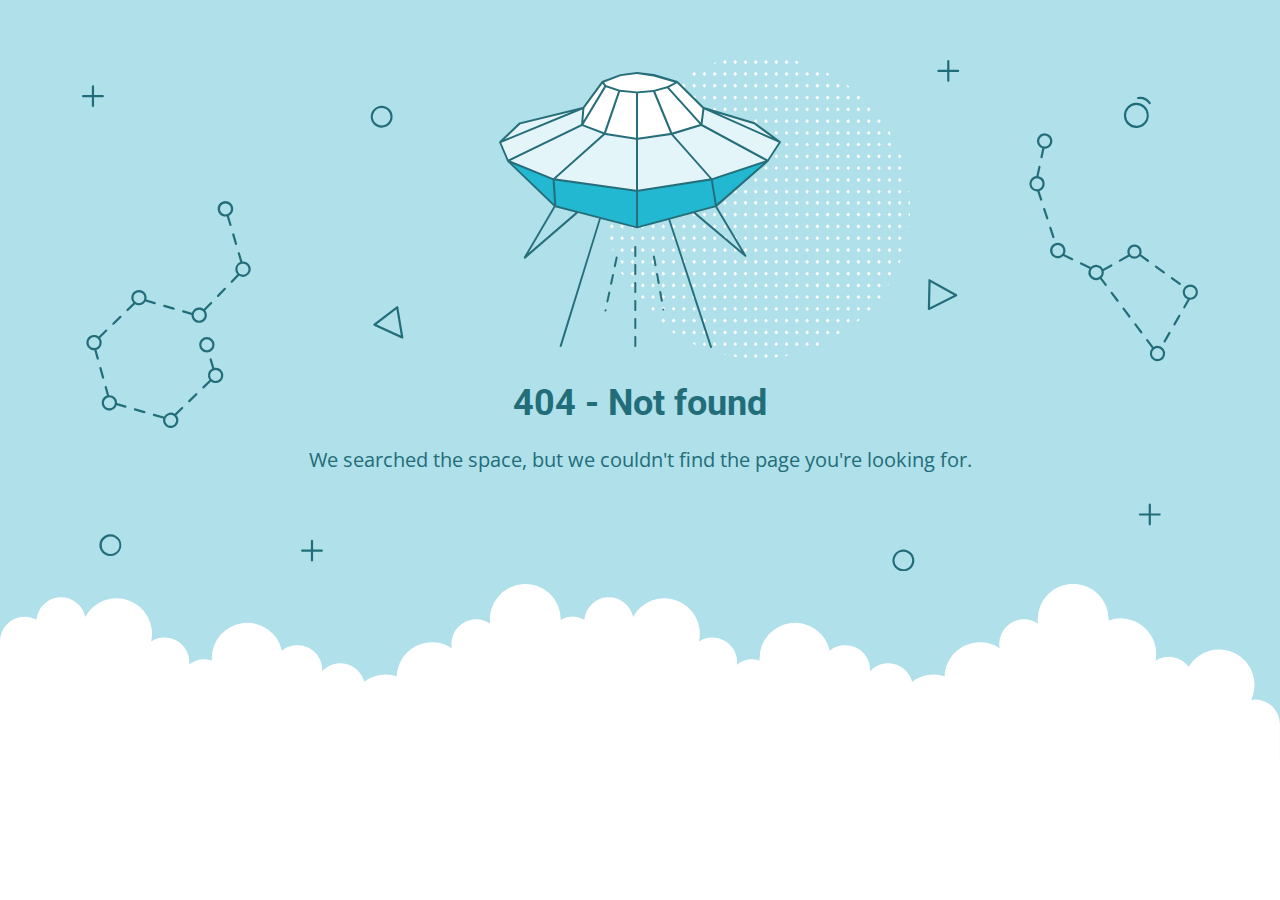
<file: assets/css/images/ui-icons_444444_256x240.html>
<!DOCTYPE html>
<html lang="en">
<head>
    <meta charset="utf-8" />
    <meta name="viewport" content="width=device-width, initial-scale=1.0">
    <meta http-equiv="cache-control" content="no-store,max-age=0" />
    <meta name="robots" content="noindex" />
    <title>404 - Not found</title>
    <link href="https://fonts.googleapis.com/css?family=Open+Sans:400,700%7CRoboto:400,700" rel="stylesheet">
<style>
    * {
        box-sizing: border-box;
        -moz-box-sizing: border-box;
        -webkit-tap-highlight-color: transparent;
    }
    body {
        margin: 0;
        padding: 0;
        height: 100%;
        -webkit-text-size-adjust: 100%;
    }
    .fit-wide {
        position: relative;
        overflow: hidden;
        max-width: 1240px;
        margin: 0 auto;
        padding-top: 60px;
        padding-bottom: 60px;
        padding-left: 20px;
        padding-right: 20px;
    }
    .background-wrap { position: relative; }
    .background-wrap.cloud-blue { background-color: #b0e0e9; }
    .background-wrap.white { background-color: #fff; }
    .title { 
        position: relative; 
        text-align: center;
        margin: 20px auto 10px;
    }
    .title--regular { font-family: 'Roboto', Arial, sans-serif; }
    .title--size-large { font-size: 36px; line-height: 46px; }
    .title--size-semimedium { font-size: 20px; line-height: 28px; }
    .title--weight-normal { font-weight: 400; }
    .title--weight-bold { font-weight: 700; }
    .title--subtitle { 
        padding-bottom: 40px; 
        font-family: 'Open Sans', Arial ,sans-serif; 
        text-align: center;
    }
    .error h1,
    .error p { color: #226d7a; }
    .error--bg__cover {
        position: absolute;
        left: 0;
        right: 0;
        width: 90%;
        margin: 0 auto;
    }
    .error--shape__clouds svg {
        display: block;
    }
    .abstract-half-dot--circle {
        z-index: 0;
        position: absolute;
        left: 15em;
        right: 0;
        width: 300px;
        height: 300px;
        margin: 0 auto;
    }
    .icon-graphic {
        z-index: 1;
        position: relative;
        width: 300px;
        height: 300px;
        margin: 0 auto;
    }
    @media screen and (max-width: 767px) {
        .error--bg__cover { display: none; }
        .abstract-half-dot--circle { left: 0; }
    }
</style>
</head>
<body>
    <div id="container">
        <section class="error content background-wrap cloud-blue">
            <div class="fit-wide">
                <div class="error--bg__cover">
                    <svg id="acce7670-904f-4f8c-b867-68138c2f8c06" data-name="Layer 1" xmlns="http://www.w3.org/2000/svg" viewBox="0 0 1019 467"><title>404_bg</title><path d="M962.794,62.029a11.471,11.471,0,0,1-.656-22.923h0a11.471,11.471,0,0,1,1.327,22.9C963.24,62.023,963.017,62.029,962.794,62.029ZM962.253,41.1a9.47,9.47,0,1,0,10,8.906,9.481,9.481,0,0,0-10-8.906Z" fill="#1e6d7a"/><path d="M974.934,40.4a1,1,0,0,1-.836-.45,10.049,10.049,0,0,0-9.688-4.276A1,1,0,0,1,964.1,33.7a11.952,11.952,0,0,1,11.67,5.153,1,1,0,0,1-.834,1.549Z" fill="#1e6d7a"/><path d="M273.605,61.8a9.971,9.971,0,0,1-7.251-3.106h0a10.012,10.012,0,1,1,7.251,3.106Zm0-17.991a8,8,0,0,0-5.8,13.507h0a8,8,0,1,0,5.8-13.507Z" fill="#226d7a"/><path d="M26.007,453q-.131,0-.261,0a10.019,10.019,0,1,1,.261,0ZM26,435a8.042,8.042,0,1,0,.208,0C26.134,435,26.064,435,26,435Z" fill="#226d7a"/><path d="M750.007,467q-.13,0-.261,0a9.933,9.933,0,0,1-6.994-3.108h0a10,10,0,1,1,7.255,3.11Zm-.013-18a8,8,0,0,0-5.793,13.511h0a8,8,0,1,0,6-13.509C750.134,449,750.063,449,749.994,449Z" fill="#226d7a"/><path d="M292.416,254.312a1.013,1.013,0,0,1-.417-.09L266.634,242.6a1,1,0,0,1-.191-1.7L287.2,225a1,1,0,0,1,1.594.629l4.607,27.516a1,1,0,0,1-.986,1.165Zm-23.437-12.835,22.139,10.141L287.1,227.6Z" fill="#226d7a"/><path d="M773.316,228.33a1,1,0,0,1-1-1.022l.571-26.14a1,1,0,0,1,1.487-.851l24.356,13.607a1,1,0,0,1-.038,1.767l-24.926,12.532A1.006,1.006,0,0,1,773.316,228.33Zm1.535-25.456-.5,22.815,21.756-10.938Z" fill="#226d7a"/><path d="M136.509,150.348l-2.39-8.09a7.115,7.115,0,1,0-1.9.629l2.372,8.028a1,1,0,0,0,.959.717,1,1,0,0,0,.959-1.284ZM126,136a5,5,0,1,1,5,5A5.006,5.006,0,0,1,126,136Z" fill="#226d7a"/><path d="M137.141,159.545l2.55,8.632a1,1,0,0,0,.959.717,1.037,1.037,0,0,0,.284-.041,1,1,0,0,0,.675-1.243l-2.55-8.631a1,1,0,0,0-1.918.566Z" fill="#226d7a"/><path d="M129.751,208.226l-6.265,6.461a1,1,0,0,0,1.436,1.393l6.265-6.461a1,1,0,0,0-1.436-1.393Z" fill="#226d7a"/><path d="M92.076,230.463l7.936,2.293c0,.082-.012.162-.012.244a7,7,0,1,0,12.587-4.2l6.07-6.259a1,1,0,1,0-1.436-1.393l-6.052,6.242a6.978,6.978,0,0,0-10.8,3.386l-7.737-2.235a1,1,0,0,0-.555,1.922ZM107,228a5,5,0,1,1-5,5A5.006,5.006,0,0,1,107,228Z" fill="#226d7a"/><path d="M74.783,225.467l8.647,2.5a.989.989,0,0,0,.278.04,1,1,0,0,0,.276-1.962l-8.646-2.5a1,1,0,0,0-.555,1.922Z" fill="#226d7a"/><path d="M28.617,241.8a1,1,0,0,0,.7-.282l6.461-6.266a1,1,0,0,0-1.393-1.436l-6.461,6.266a1,1,0,0,0,.7,1.718Z" fill="#226d7a"/><path d="M19.257,291.006a1,1,0,0,0,.964-1.269L17.8,281.069a1,1,0,0,0-1.927.537l2.419,8.668A1,1,0,0,0,19.257,291.006Z" fill="#226d7a"/><path d="M13.216,264.635a6.979,6.979,0,0,0,3.394-10.8l6.242-6.052a1,1,0,1,0-1.393-1.435L15.2,252.413A7,7,0,1,0,11,265c.08,0,.158-.009.237-.012l2.219,7.95a1,1,0,0,0,1.927-.538ZM6,258a5,5,0,1,1,5,5A5.006,5.006,0,0,1,6,258Z" fill="#226d7a"/><path d="M39.924,315.537l-7.936-2.293c0-.082.012-.162.012-.244a7.008,7.008,0,0,0-7-7c-.08,0-.158.009-.237.012l-2.123-7.606a1,1,0,0,0-1.927.537l2.072,7.422a7,7,0,1,0,8.847,8.859l7.737,2.235a1.025,1.025,0,0,0,.278.039,1,1,0,0,0,.277-1.961ZM25,318a5,5,0,1,1,5-5A5.006,5.006,0,0,1,25,318Z" fill="#226d7a"/><path d="M57.217,320.532l-8.647-2.5a1,1,0,1,0-.554,1.922l8.646,2.5a1.03,1.03,0,0,0,.278.039,1,1,0,0,0,.277-1.961Z" fill="#226d7a"/><path d="M90.765,317.017,84.592,323a6.975,6.975,0,0,0-9.76,2.693.984.984,0,0,0-.323-.168l-8.646-2.5a1,1,0,0,0-.554,1.922l8.646,2.5a1,1,0,0,0,.216.031,7,7,0,1,0,11.98-3.2l6.006-5.825a1,1,0,1,0-1.392-1.435ZM81,334a5,5,0,1,1,5-5A5.006,5.006,0,0,1,81,334Z" fill="#226d7a"/><path d="M103.687,304.486l-6.461,6.266a1,1,0,0,0,1.393,1.436l6.461-6.266a1,1,0,0,0-1.393-1.436Z" fill="#226d7a"/><path d="M147,184c-.182,0-.361.014-.54.027l-2.3-7.786a1,1,0,1,0-1.918.567l2.263,7.66a6.977,6.977,0,0,0-2.643,11.269l-5.845,6.028a1,1,0,1,0,1.436,1.392L143.419,197A7,7,0,1,0,147,184Zm0,12a4.995,4.995,0,0,1-1.121-9.863,1.033,1.033,0,0,0,.155-.022c.015,0,.025-.016.04-.021A5,5,0,1,1,147,196Z" fill="#226d7a"/><path d="M52,224a7,7,0,0,0,5.984-3.386l8.153,2.356a1.025,1.025,0,0,0,.278.039,1,1,0,0,0,.276-1.961l-7.924-2.29a7,7,0,1,0-11.918,2.965l-6.006,5.824a1,1,0,1,0,1.392,1.436L48.408,223A6.952,6.952,0,0,0,52,224Zm0-12a5,5,0,1,1-5,5A5.006,5.006,0,0,1,52,212Z" fill="#226d7a"/><path d="M122,281a6.984,6.984,0,0,0-1.218.113l-2.362-8.03a1,1,0,0,0-1.919.564l2.381,8.1a6.972,6.972,0,0,0-2.492,10.427l-6.242,6.052a1,1,0,0,0,1.393,1.435l6.259-6.069A7,7,0,1,0,122,281Zm0,12a5,5,0,1,1,5-5A5.006,5.006,0,0,1,122,293Z" fill="#226d7a"/><path d="M121,260a7,7,0,1,0-7,7A7.008,7.008,0,0,0,121,260Zm-12,0a5,5,0,1,1,5,5A5.006,5.006,0,0,1,109,260Z" fill="#226d7a"/><path d="M886.983,162.773a1,1,0,0,0,.951-1.311l-2.8-8.555a1,1,0,0,0-1.9.621l2.8,8.555A1,1,0,0,0,886.983,162.773Z" fill="#226d7a"/><path d="M879.544,135.8a1,1,0,1,0-1.9.621l2.795,8.555a1,1,0,0,0,.951.69,1,1,0,0,0,.95-1.311Z" fill="#226d7a"/><path d="M904.543,181l-7.442-3.582a7.032,7.032,0,1,0-1.252,1.616l7.827,3.768a.981.981,0,0,0,.432.1,1,1,0,0,0,.435-1.9ZM891,179a5,5,0,1,1,5-5A5.006,5.006,0,0,1,891,179Z" fill="#226d7a"/><path d="M956.292,179.469a6.477,6.477,0,0,0,9.659-.268l6.739,4.9a1,1,0,1,0,1.176-1.617L967,177.492a6.5,6.5,0,1,0-11.811.4,1.064,1.064,0,0,0-.121.039l-7.852,4.4a1,1,0,0,0,.976,1.745l7.853-4.4A.985.985,0,0,0,956.292,179.469ZM961,170.5a4.5,4.5,0,1,1-4.5,4.5A4.505,4.505,0,0,1,961,170.5Z" fill="#226d7a"/><path d="M987.248,194.689a1,1,0,1,0,1.176-1.617l-7.278-5.294a1,1,0,0,0-1.176,1.618Z" fill="#226d7a"/><path d="M995.7,198.366a1,1,0,0,0-1.176,1.617l7.28,5.293a.986.986,0,0,0,.587.192,1,1,0,0,0,.588-1.809Z" fill="#226d7a"/><path d="M1002.5,232.72a1,1,0,0,0-1.366.365l-4.5,7.793a1,1,0,1,0,1.732,1l4.5-7.792A1,1,0,0,0,1002.5,232.72Z" fill="#226d7a"/><path d="M993.49,248.305a1,1,0,0,0-1.366.366l-4.5,7.793a1,1,0,0,0,1.733,1l4.5-7.793A1,1,0,0,0,993.49,248.305Z" fill="#226d7a"/><path d="M951.8,226.4a1,1,0,0,0-1.6,1.2l5.4,7.2a1,1,0,1,0,1.6-1.2Z" fill="#226d7a"/><path d="M962.6,240.8A1,1,0,0,0,961,242l5.4,7.2A1,1,0,0,0,968,248Z" fill="#226d7a"/><path d="M931.091,198.789a6.943,6.943,0,0,0,1.777-6.129l7.473-4.185a1,1,0,1,0-.977-1.745l-7.172,4.016a6.988,6.988,0,0,0-11.127-1.7.981.981,0,0,0-.3-.23l-8.11-3.9a1,1,0,1,0-.867,1.8l8.1,3.9a6.988,6.988,0,0,0,9.645,9.428L934,206a1,1,0,0,0,1.6-1.2ZM921,194a5,5,0,1,1,5,5A5.006,5.006,0,0,1,921,194Z" fill="#226d7a"/><path d="M941,212a1,1,0,0,0-1.6,1.2l5.4,7.2a1,1,0,1,0,1.6-1.2Z" fill="#226d7a"/><path d="M876.837,80.654l-1.7,7.937a1,1,0,0,0,.767,1.187,1.029,1.029,0,0,0,.211.022,1,1,0,0,0,.977-.79l1.718-8.02c.064,0,.126.01.19.01a7.013,7.013,0,1,0-2.163-.346ZM879,69a5,5,0,1,1-5,5A5.006,5.006,0,0,1,879,69Z" fill="#226d7a"/><path d="M879,113a7.012,7.012,0,0,0-5.58-6.855l1.786-8.335a1,1,0,0,0-1.955-.419L871.4,106.03A7,7,0,0,0,872,120c.091,0,.18-.01.271-.014l2.576,7.879a1,1,0,0,0,.95.69.985.985,0,0,0,.31-.05,1,1,0,0,0,.64-1.261l-2.492-7.624A7.007,7.007,0,0,0,879,113Zm-7,5a5,5,0,1,1,5-5A5.006,5.006,0,0,1,872,118Z" fill="#226d7a"/><path d="M1012,205a7,7,0,0,0-2.469,13.542l-3.9,6.75a1,1,0,1,0,1.732,1l4.227-7.314c.136.008.271.021.41.021a7,7,0,0,0,0-14Zm0,12a5,5,0,1,1,5-5A5.006,5.006,0,0,1,1012,217Z" fill="#226d7a"/><path d="M982,261a6.941,6.941,0,0,0-3.527.964L973.4,255.2a1,1,0,1,0-1.6,1.2l5.109,6.812A6.99,6.99,0,1,0,982,261Zm0,12a5,5,0,1,1,5-5A5.006,5.006,0,0,1,982,273Z" fill="#226d7a"/><path d="M19,32H11V24a1,1,0,0,0-2,0v8H1a1,1,0,0,0,0,2H9v8a1,1,0,0,0,2,0V34h8a1,1,0,0,0,0-2Z" fill="#206d7a"/><path d="M219,447h-8v-8a1,1,0,0,0-2,0v8h-8a1,1,0,0,0,0,2h8v8a1,1,0,0,0,2,0v-8h8a1,1,0,0,0,0-2Z" fill="#206d7a"/><path d="M984,414h-8v-8a1,1,0,0,0-2,0v8h-8a1,1,0,0,0,0,2h8v8a1,1,0,0,0,2,0v-8h8a1,1,0,0,0,0-2Z" fill="#206d7a"/><path d="M800,9h-8V1a1,1,0,0,0-2,0V9h-8a1,1,0,0,0,0,2h8v8a1,1,0,0,0,2,0V11h8a1,1,0,0,0,0-2Z" fill="#206d7a"/></svg>
                </div>
                <div>
                    <div class="abstract-half-dot--circle">
                        <svg id="a57f7293-9654-4013-9c82-7cad22fc3689" data-name="Layer 1" xmlns="http://www.w3.org/2000/svg" viewBox="0 0 300 298.181"><title>circle_dots</title><polygon points="145.742 133.848 147.581 131.734 145.742 129.621 143.904 131.734 145.742 133.848" fill="#fff"/><polygon points="145.742 122.041 147.581 119.928 145.742 117.814 143.904 119.928 145.742 122.041" fill="#fff"/><polygon points="145.742 110.235 147.581 108.122 145.742 106.008 143.904 108.122 145.742 110.235" fill="#fff"/><polygon points="145.742 98.429 147.581 96.316 145.742 94.202 143.904 96.316 145.742 98.429" fill="#fff"/><polygon points="145.742 86.624 147.581 84.51 145.742 82.396 143.904 84.51 145.742 86.624" fill="#fff"/><polygon points="156.015 129.621 154.177 131.734 156.015 133.848 157.854 131.734 156.015 129.621" fill="#fff"/><polygon points="156.015 117.814 154.177 119.928 156.015 122.041 157.854 119.928 156.015 117.814" fill="#fff"/><polygon points="156.015 106.008 154.177 108.122 156.015 110.235 157.854 108.122 156.015 106.008" fill="#fff"/><polygon points="156.015 94.202 154.177 96.316 156.015 98.429 157.854 96.316 156.015 94.202" fill="#fff"/><polygon points="156.015 82.396 154.177 84.51 156.015 86.624 157.854 84.51 156.015 82.396" fill="#fff"/><polygon points="166.288 129.621 164.45 131.734 166.288 133.848 168.13 131.734 166.288 129.621" fill="#fff"/><polygon points="166.288 117.814 164.45 119.928 166.288 122.041 168.13 119.928 166.288 117.814" fill="#fff"/><polygon points="166.288 106.008 164.45 108.122 166.288 110.235 168.13 108.122 166.288 106.008" fill="#fff"/><polygon points="166.288 94.202 164.45 96.316 166.288 98.429 168.13 96.316 166.288 94.202" fill="#fff"/><polygon points="168.128 84.51 166.288 82.396 164.45 84.51 166.288 86.624 168.128 84.51" fill="#fff"/><polygon points="176.563 129.621 174.724 131.734 176.563 133.848 178.401 131.734 176.563 129.621" fill="#fff"/><polygon points="176.563 117.814 174.724 119.928 176.563 122.041 178.401 119.928 176.563 117.814" fill="#fff"/><polygon points="176.563 106.008 174.724 108.122 176.563 110.235 178.401 108.122 176.563 106.008" fill="#fff"/><polygon points="176.563 94.202 174.724 96.316 176.563 98.429 178.401 96.316 176.563 94.202" fill="#fff"/><polygon points="176.563 82.396 174.724 84.51 176.563 86.624 178.401 84.51 176.563 82.396" fill="#fff"/><polygon points="186.835 129.621 184.997 131.734 186.835 133.848 188.674 131.734 186.835 129.621" fill="#fff"/><polygon points="186.835 117.814 184.997 119.928 186.835 122.041 188.674 119.928 186.835 117.814" fill="#fff"/><polygon points="186.835 106.008 184.997 108.122 186.835 110.235 188.674 108.122 186.835 106.008" fill="#fff"/><polygon points="186.835 94.202 184.997 96.316 186.835 98.429 188.674 96.316 186.835 94.202" fill="#fff"/><polygon points="186.835 82.396 184.997 84.51 186.835 86.624 188.674 84.51 186.835 82.396" fill="#fff"/><polygon points="197.11 129.621 195.268 131.734 197.11 133.848 198.948 131.734 197.11 129.621" fill="#fff"/><polygon points="197.11 117.814 195.268 119.928 197.11 122.041 198.948 119.928 197.11 117.814" fill="#fff"/><polygon points="197.11 106.008 195.268 108.122 197.11 110.235 198.948 108.122 197.11 106.008" fill="#fff"/><polygon points="197.11 94.202 195.268 96.316 197.11 98.429 198.948 96.316 197.11 94.202" fill="#fff"/><polygon points="197.11 82.396 195.27 84.51 197.11 86.624 198.948 84.51 197.11 82.396" fill="#fff"/><polygon points="207.383 129.621 205.545 131.734 207.383 133.848 209.221 131.734 207.383 129.621" fill="#fff"/><polygon points="207.383 117.814 205.545 119.928 207.383 122.041 209.221 119.928 207.383 117.814" fill="#fff"/><polygon points="207.383 106.008 205.545 108.122 207.383 110.235 209.221 108.122 207.383 106.008" fill="#fff"/><polygon points="207.383 94.202 205.545 96.316 207.383 98.429 209.221 96.316 207.383 94.202" fill="#fff"/><polygon points="207.383 82.396 205.545 84.51 207.383 86.624 209.221 84.51 207.383 82.396" fill="#fff"/><polygon points="217.656 129.621 215.817 131.734 217.656 133.848 219.497 131.734 217.656 129.621" fill="#fff"/><polygon points="217.656 117.814 215.817 119.928 217.656 122.041 219.497 119.928 217.656 117.814" fill="#fff"/><polygon points="217.656 106.008 215.817 108.122 217.656 110.235 219.497 108.122 217.656 106.008" fill="#fff"/><polygon points="217.656 94.202 215.817 96.316 217.656 98.429 219.497 96.316 217.656 94.202" fill="#fff"/><polygon points="219.496 84.51 217.656 82.396 215.817 84.51 217.656 86.624 219.496 84.51" fill="#fff"/><polygon points="227.93 129.621 226.092 131.734 227.93 133.848 229.769 131.734 227.93 129.621" fill="#fff"/><polygon points="227.93 117.814 226.092 119.928 227.93 122.041 229.769 119.928 227.93 117.814" fill="#fff"/><polygon points="227.93 106.008 226.092 108.122 227.93 110.235 229.769 108.122 227.93 106.008" fill="#fff"/><polygon points="227.93 94.202 226.092 96.316 227.93 98.429 229.769 96.316 227.93 94.202" fill="#fff"/><polygon points="227.93 82.396 226.092 84.51 227.93 86.624 229.769 84.51 227.93 82.396" fill="#fff"/><polygon points="238.203 129.621 236.365 131.734 238.203 133.848 240.042 131.734 238.203 129.621" fill="#fff"/><polygon points="238.203 117.814 236.365 119.928 238.203 122.041 240.042 119.928 238.203 117.814" fill="#fff"/><polygon points="238.203 106.008 236.365 108.122 238.203 110.235 240.042 108.122 238.203 106.008" fill="#fff"/><polygon points="238.203 94.202 236.365 96.316 238.203 98.429 240.042 96.316 238.203 94.202" fill="#fff"/><polygon points="238.203 82.396 236.365 84.51 238.203 86.624 240.042 84.51 238.203 82.396" fill="#fff"/><polygon points="248.478 133.848 250.316 131.734 248.478 129.621 246.636 131.734 248.478 133.848" fill="#fff"/><polygon points="248.478 122.041 250.316 119.928 248.478 117.814 246.636 119.928 248.478 122.041" fill="#fff"/><polygon points="248.478 110.235 250.316 108.122 248.478 106.008 246.636 108.122 248.478 110.235" fill="#fff"/><polygon points="248.478 98.429 250.316 96.316 248.478 94.202 246.636 96.316 248.478 98.429" fill="#fff"/><polygon points="246.638 84.51 248.478 86.624 250.316 84.51 248.478 82.396 246.638 84.51" fill="#fff"/><polygon points="258.751 129.621 256.912 131.734 258.751 133.848 260.589 131.734 258.751 129.621" fill="#fff"/><polygon points="258.751 117.814 256.912 119.928 258.751 122.041 260.589 119.928 258.751 117.814" fill="#fff"/><polygon points="258.751 106.008 256.912 108.122 258.751 110.235 260.589 108.122 258.751 106.008" fill="#fff"/><polygon points="258.751 94.202 256.912 96.316 258.751 98.429 260.589 96.316 258.751 94.202" fill="#fff"/><polygon points="258.751 82.396 256.912 84.51 258.751 86.624 260.589 84.51 258.751 82.396" fill="#fff"/><polygon points="269.023 129.621 267.185 131.734 269.023 133.848 270.865 131.734 269.023 129.621" fill="#fff"/><polygon points="269.023 117.814 267.185 119.928 269.023 122.041 270.865 119.928 269.023 117.814" fill="#fff"/><polygon points="269.023 106.008 267.185 108.122 269.023 110.235 270.865 108.122 269.023 106.008" fill="#fff"/><polygon points="269.023 94.202 267.185 96.316 269.023 98.429 270.865 96.316 269.023 94.202" fill="#fff"/><polygon points="270.863 84.51 269.023 82.396 267.185 84.51 269.023 86.624 270.863 84.51" fill="#fff"/><polygon points="145.742 75.064 147.581 72.95 145.742 70.837 143.904 72.95 145.742 75.064" fill="#fff"/><polygon points="145.742 63.258 147.581 61.144 145.742 59.031 143.904 61.144 145.742 63.258" fill="#fff"/><polygon points="145.742 51.452 147.581 49.338 145.742 47.225 143.904 49.338 145.742 51.452" fill="#fff"/><polygon points="145.742 39.646 147.581 37.532 145.742 35.419 143.904 37.532 145.742 39.646" fill="#fff"/><polygon points="145.742 27.84 147.581 25.726 145.742 23.612 143.904 25.726 145.742 27.84" fill="#fff"/><polygon points="147.581 13.92 145.742 11.806 143.904 13.92 145.742 16.033 147.581 13.92" fill="#fff"/><polygon points="143.904 2.114 145.742 4.227 147.581 2.114 145.742 0 143.904 2.114" fill="#fff"/><polygon points="156.015 70.837 154.177 72.95 156.015 75.064 157.854 72.95 156.015 70.837" fill="#fff"/><polygon points="156.015 59.031 154.177 61.144 156.015 63.258 157.854 61.144 156.015 59.031" fill="#fff"/><polygon points="156.015 47.225 154.177 49.338 156.015 51.452 157.854 49.338 156.015 47.225" fill="#fff"/><polygon points="156.015 35.419 154.177 37.532 156.015 39.646 157.854 37.532 156.015 35.419" fill="#fff"/><polygon points="156.015 23.612 154.177 25.726 156.015 27.84 157.854 25.726 156.015 23.612" fill="#fff"/><polygon points="156.015 11.806 154.177 13.92 156.015 16.033 157.854 13.92 156.015 11.806" fill="#fff"/><polygon points="156.015 0 154.177 2.114 156.015 4.227 157.854 2.114 156.015 0" fill="#fff"/><polygon points="166.288 70.837 164.45 72.95 166.288 75.064 168.13 72.95 166.288 70.837" fill="#fff"/><polygon points="166.288 59.031 164.45 61.144 166.288 63.258 168.13 61.144 166.288 59.031" fill="#fff"/><polygon points="166.288 47.225 164.45 49.338 166.288 51.452 168.13 49.338 166.288 47.225" fill="#fff"/><polygon points="166.288 35.419 164.45 37.532 166.288 39.646 168.13 37.532 166.288 35.419" fill="#fff"/><polygon points="166.288 23.612 164.45 25.726 166.288 27.84 168.13 25.726 166.288 23.612" fill="#fff"/><polygon points="166.288 11.806 164.45 13.92 166.288 16.033 168.13 13.92 166.288 11.806" fill="#fff"/><polygon points="166.288 0 164.45 2.114 166.288 4.227 168.13 2.114 166.288 0" fill="#fff"/><polygon points="176.563 70.837 174.724 72.95 176.563 75.064 178.401 72.95 176.563 70.837" fill="#fff"/><polygon points="176.563 59.031 174.724 61.144 176.563 63.258 178.401 61.144 176.563 59.031" fill="#fff"/><polygon points="176.563 47.225 174.724 49.338 176.563 51.452 178.401 49.338 176.563 47.225" fill="#fff"/><polygon points="176.563 35.419 174.724 37.532 176.563 39.646 178.401 37.532 176.563 35.419" fill="#fff"/><polygon points="176.563 23.612 174.724 25.726 176.563 27.84 178.401 25.726 176.563 23.612" fill="#fff"/><polygon points="176.563 11.806 174.724 13.92 176.563 16.033 178.401 13.92 176.563 11.806" fill="#fff"/><polygon points="176.563 0 174.724 2.114 176.563 4.227 178.401 2.114 176.563 0" fill="#fff"/><polygon points="186.835 70.837 184.997 72.95 186.835 75.064 188.674 72.95 186.835 70.837" fill="#fff"/><polygon points="186.835 59.031 184.997 61.144 186.835 63.258 188.674 61.144 186.835 59.031" fill="#fff"/><polygon points="186.835 47.225 184.997 49.338 186.835 51.452 188.674 49.338 186.835 47.225" fill="#fff"/><polygon points="186.835 35.419 184.997 37.532 186.835 39.646 188.674 37.532 186.835 35.419" fill="#fff"/><polygon points="186.835 23.612 184.997 25.726 186.835 27.84 188.674 25.726 186.835 23.612" fill="#fff"/><polygon points="186.835 11.806 184.997 13.92 186.835 16.033 188.674 13.92 186.835 11.806" fill="#fff"/><path d="M186.835,4.227l1.839-2.113-.31-.356c-.826-.225-1.651-.45-2.483-.661L185,2.114Z" fill="#fff"/><polygon points="197.11 70.837 195.268 72.95 197.11 75.064 198.948 72.95 197.11 70.837" fill="#fff"/><polygon points="197.11 59.031 195.268 61.144 197.11 63.258 198.948 61.144 197.11 59.031" fill="#fff"/><polygon points="197.11 47.225 195.268 49.338 197.11 51.452 198.948 49.338 197.11 47.225" fill="#fff"/><polygon points="197.11 35.419 195.268 37.532 197.11 39.646 198.948 37.532 197.11 35.419" fill="#fff"/><polygon points="197.11 23.612 195.268 25.726 197.11 27.84 198.948 25.726 197.11 23.612" fill="#fff"/><polygon points="197.11 11.806 195.268 13.92 197.11 16.033 198.948 13.92 197.11 11.806" fill="#fff"/><polygon points="207.383 70.837 205.545 72.95 207.383 75.064 209.221 72.95 207.383 70.837" fill="#fff"/><polygon points="207.383 59.031 205.545 61.144 207.383 63.258 209.221 61.144 207.383 59.031" fill="#fff"/><polygon points="207.383 47.225 205.545 49.338 207.383 51.452 209.221 49.338 207.383 47.225" fill="#fff"/><polygon points="207.383 35.419 205.545 37.532 207.383 39.646 209.221 37.532 207.383 35.419" fill="#fff"/><polygon points="207.383 23.612 205.545 25.726 207.383 27.84 209.221 25.726 207.383 23.612" fill="#fff"/><polygon points="207.383 11.806 205.545 13.92 207.383 16.033 209.221 13.92 207.383 11.806" fill="#fff"/><polygon points="217.656 70.837 215.817 72.95 217.656 75.064 219.497 72.95 217.656 70.837" fill="#fff"/><polygon points="217.656 59.031 215.817 61.144 217.656 63.258 219.497 61.144 217.656 59.031" fill="#fff"/><polygon points="217.656 47.225 215.817 49.338 217.656 51.452 219.497 49.338 217.656 47.225" fill="#fff"/><polygon points="217.656 35.419 215.817 37.532 217.656 39.646 219.497 37.532 217.656 35.419" fill="#fff"/><polygon points="217.656 23.612 215.817 25.726 217.656 27.84 219.497 25.726 217.656 23.612" fill="#fff"/><path d="M217.656,16.033l1.753-2.011c-.842-.445-1.685-.887-2.535-1.317l-1.057,1.215Z" fill="#fff"/><polygon points="227.93 70.837 226.092 72.95 227.93 75.064 229.769 72.95 227.93 70.837" fill="#fff"/><polygon points="227.93 59.031 226.092 61.144 227.93 63.258 229.769 61.144 227.93 59.031" fill="#fff"/><polygon points="227.93 47.225 226.092 49.338 227.93 51.452 229.769 49.338 227.93 47.225" fill="#fff"/><polygon points="227.93 35.419 226.092 37.532 227.93 39.646 229.769 37.532 227.93 35.419" fill="#fff"/><polygon points="227.93 23.612 226.092 25.726 227.93 27.84 229.769 25.726 227.93 23.612" fill="#fff"/><polygon points="238.203 70.837 236.365 72.95 238.203 75.064 240.042 72.95 238.203 70.837" fill="#fff"/><polygon points="238.203 59.031 236.365 61.144 238.203 63.258 240.042 61.144 238.203 59.031" fill="#fff"/><polygon points="238.203 47.225 236.365 49.338 238.203 51.452 240.042 49.338 238.203 47.225" fill="#fff"/><polygon points="238.203 35.419 236.365 37.532 238.203 39.646 240.042 37.532 238.203 35.419" fill="#fff"/><path d="M236.365,25.726,238.2,27.84l1.084-1.246c-.744-.555-1.5-1.1-2.25-1.641Z" fill="#fff"/><polygon points="248.478 75.064 250.316 72.95 248.478 70.837 246.636 72.95 248.478 75.064" fill="#fff"/><polygon points="248.478 63.258 250.316 61.144 248.478 59.031 246.636 61.144 248.478 63.258" fill="#fff"/><polygon points="250.316 49.338 248.478 47.225 246.636 49.338 248.478 51.452 250.316 49.338" fill="#fff"/><polygon points="246.636 37.532 248.478 39.646 250.316 37.532 248.478 35.419 246.636 37.532" fill="#fff"/><polygon points="258.751 70.837 256.912 72.95 258.751 75.064 260.589 72.95 258.751 70.837" fill="#fff"/><polygon points="258.751 59.031 256.912 61.144 258.751 63.258 260.589 61.144 258.751 59.031" fill="#fff"/><polygon points="258.751 47.225 256.912 49.338 258.751 51.452 260.589 49.338 258.751 47.225" fill="#fff"/><polygon points="269.023 70.837 267.185 72.95 269.023 75.064 270.865 72.95 269.023 70.837" fill="#fff"/><polygon points="269.023 59.031 267.185 61.144 269.023 63.258 270.865 61.144 269.023 59.031" fill="#fff"/><polygon points="279.445 129.621 277.607 131.734 279.445 133.848 281.284 131.734 279.445 129.621" fill="#fff"/><polygon points="279.445 117.814 277.607 119.928 279.445 122.041 281.284 119.928 279.445 117.814" fill="#fff"/><polygon points="279.445 106.008 277.607 108.122 279.445 110.235 281.284 108.122 279.445 106.008" fill="#fff"/><polygon points="279.445 94.202 277.607 96.316 279.445 98.429 281.284 96.316 279.445 94.202" fill="#fff"/><polygon points="279.445 82.396 277.607 84.51 279.445 86.624 281.284 84.51 279.445 82.396" fill="#fff"/><polygon points="289.718 129.621 287.88 131.734 289.718 133.848 291.56 131.734 289.718 129.621" fill="#fff"/><polygon points="289.718 117.814 287.88 119.928 289.718 122.041 291.56 119.928 289.718 117.814" fill="#fff"/><polygon points="289.718 106.008 287.88 108.122 289.718 110.235 291.56 108.122 289.718 106.008" fill="#fff"/><path d="M287.88,96.316l1.838,2.113,1.515-1.739c-.151-.422-.3-.846-.451-1.267L289.718,94.2Z" fill="#fff"/><path d="M299.092,130.656l-.938,1.078,1.192,1.37Q299.229,131.877,299.092,130.656Z" fill="#fff"/><path d="M279.445,75.064l1.241-1.427q-.721-1.278-1.466-2.541l-1.613,1.854Z" fill="#fff"/><polygon points="1.838 129.621 0 131.734 1.838 133.848 3.677 131.734 1.838 129.621" fill="#fff"/><polygon points="1.838 117.814 0 119.928 1.838 122.041 3.677 119.928 1.838 117.814" fill="#fff"/><path d="M1.838,110.235l1.839-2.113-1.534-1.764q-.456,1.6-.876,3.22Z" fill="#fff"/><polygon points="12.113 129.621 10.271 131.734 12.113 133.848 13.951 131.734 12.113 129.621" fill="#fff"/><polygon points="12.113 117.814 10.271 119.928 12.113 122.041 13.951 119.928 12.113 117.814" fill="#fff"/><polygon points="12.113 106.008 10.271 108.122 12.113 110.235 13.951 108.122 12.113 106.008" fill="#fff"/><polygon points="12.113 94.202 10.271 96.316 12.113 98.429 13.951 96.316 12.113 94.202" fill="#fff"/><polygon points="12.113 82.396 10.273 84.51 12.113 86.624 13.951 84.51 12.113 82.396" fill="#fff"/><polygon points="22.533 129.621 20.695 131.734 22.533 133.848 24.371 131.734 22.533 129.621" fill="#fff"/><polygon points="22.533 117.814 20.695 119.928 22.533 122.041 24.371 119.928 22.533 117.814" fill="#fff"/><polygon points="22.533 106.008 20.695 108.122 22.533 110.235 24.371 108.122 22.533 106.008" fill="#fff"/><polygon points="22.533 94.202 20.695 96.316 22.533 98.429 24.371 96.316 22.533 94.202" fill="#fff"/><polygon points="22.533 82.396 20.695 84.51 22.533 86.624 24.371 84.51 22.533 82.396" fill="#fff"/><polygon points="32.808 129.621 30.966 131.734 32.808 133.848 34.646 131.734 32.808 129.621" fill="#fff"/><polygon points="32.808 117.814 30.966 119.928 32.808 122.041 34.646 119.928 32.808 117.814" fill="#fff"/><polygon points="32.808 106.008 30.966 108.122 32.808 110.235 34.646 108.122 32.808 106.008" fill="#fff"/><polygon points="32.808 94.202 30.966 96.316 32.808 98.429 34.646 96.316 32.808 94.202" fill="#fff"/><polygon points="32.808 82.396 30.968 84.51 32.808 86.624 34.646 84.51 32.808 82.396" fill="#fff"/><polygon points="43.08 129.621 41.242 131.734 43.08 133.848 44.919 131.734 43.08 129.621" fill="#fff"/><polygon points="43.08 117.814 41.242 119.928 43.08 122.041 44.919 119.928 43.08 117.814" fill="#fff"/><polygon points="43.08 106.008 41.242 108.122 43.08 110.235 44.919 108.122 43.08 106.008" fill="#fff"/><polygon points="43.08 94.202 41.242 96.316 43.08 98.429 44.919 96.316 43.08 94.202" fill="#fff"/><polygon points="43.08 82.396 41.242 84.51 43.08 86.624 44.919 84.51 43.08 82.396" fill="#fff"/><polygon points="53.353 129.621 51.515 131.734 53.353 133.848 55.195 131.734 53.353 129.621" fill="#fff"/><polygon points="53.353 117.814 51.515 119.928 53.353 122.041 55.195 119.928 53.353 117.814" fill="#fff"/><polygon points="53.353 106.008 51.515 108.122 53.353 110.235 55.195 108.122 53.353 106.008" fill="#fff"/><polygon points="53.353 94.202 51.515 96.316 53.353 98.429 55.195 96.316 53.353 94.202" fill="#fff"/><polygon points="55.193 84.51 53.353 82.396 51.515 84.51 53.353 86.624 55.193 84.51" fill="#fff"/><polygon points="63.628 129.621 61.789 131.734 63.628 133.848 65.466 131.734 63.628 129.621" fill="#fff"/><polygon points="63.628 117.814 61.789 119.928 63.628 122.041 65.466 119.928 63.628 117.814" fill="#fff"/><polygon points="63.628 106.008 61.789 108.122 63.628 110.235 65.466 108.122 63.628 106.008" fill="#fff"/><polygon points="63.628 94.202 61.789 96.316 63.628 98.429 65.466 96.316 63.628 94.202" fill="#fff"/><polygon points="63.628 82.396 61.789 84.51 63.628 86.624 65.466 84.51 63.628 82.396" fill="#fff"/><polygon points="73.901 129.621 72.062 131.734 73.901 133.848 75.739 131.734 73.901 129.621" fill="#fff"/><polygon points="73.901 117.814 72.062 119.928 73.901 122.041 75.739 119.928 73.901 117.814" fill="#fff"/><polygon points="73.901 106.008 72.062 108.122 73.901 110.235 75.739 108.122 73.901 106.008" fill="#fff"/><polygon points="73.901 94.202 72.062 96.316 73.901 98.429 75.739 96.316 73.901 94.202" fill="#fff"/><polygon points="73.901 82.396 72.062 84.51 73.901 86.624 75.739 84.51 73.901 82.396" fill="#fff"/><polygon points="84.174 129.621 82.335 131.734 84.174 133.848 86.015 131.734 84.174 129.621" fill="#fff"/><polygon points="84.174 117.814 82.335 119.928 84.174 122.041 86.015 119.928 84.174 117.814" fill="#fff"/><polygon points="84.174 106.008 82.335 108.122 84.174 110.235 86.015 108.122 84.174 106.008" fill="#fff"/><polygon points="84.174 94.202 82.335 96.316 84.174 98.429 86.015 96.316 84.174 94.202" fill="#fff"/><polygon points="86.014 84.51 84.174 82.396 82.335 84.51 84.174 86.624 86.014 84.51" fill="#fff"/><polygon points="94.448 129.621 92.61 131.734 94.448 133.848 96.286 131.734 94.448 129.621" fill="#fff"/><polygon points="94.448 117.814 92.61 119.928 94.448 122.041 96.286 119.928 94.448 117.814" fill="#fff"/><polygon points="94.448 106.008 92.61 108.122 94.448 110.235 96.286 108.122 94.448 106.008" fill="#fff"/><polygon points="94.448 94.202 92.61 96.316 94.448 98.429 96.286 96.316 94.448 94.202" fill="#fff"/><polygon points="94.448 82.396 92.61 84.51 94.448 86.624 96.286 84.51 94.448 82.396" fill="#fff"/><polygon points="104.721 129.621 102.883 131.734 104.721 133.848 106.559 131.734 104.721 129.621" fill="#fff"/><polygon points="104.721 117.814 102.883 119.928 104.721 122.041 106.559 119.928 104.721 117.814" fill="#fff"/><polygon points="104.721 106.008 102.883 108.122 104.721 110.235 106.559 108.122 104.721 106.008" fill="#fff"/><polygon points="104.721 94.202 102.883 96.316 104.721 98.429 106.559 96.316 104.721 94.202" fill="#fff"/><polygon points="104.721 82.396 102.883 84.51 104.721 86.624 106.559 84.51 104.721 82.396" fill="#fff"/><polygon points="114.996 129.621 113.154 131.734 114.996 133.848 116.834 131.734 114.996 129.621" fill="#fff"/><polygon points="114.996 117.814 113.154 119.928 114.996 122.041 116.834 119.928 114.996 117.814" fill="#fff"/><polygon points="114.996 106.008 113.154 108.122 114.996 110.235 116.834 108.122 114.996 106.008" fill="#fff"/><polygon points="114.996 94.202 113.154 96.316 114.996 98.429 116.834 96.316 114.996 94.202" fill="#fff"/><polygon points="114.996 82.396 113.156 84.51 114.996 86.624 116.834 84.51 114.996 82.396" fill="#fff"/><polygon points="125.268 133.848 127.107 131.734 125.268 129.621 123.43 131.734 125.268 133.848" fill="#fff"/><polygon points="125.268 122.041 127.107 119.928 125.268 117.814 123.43 119.928 125.268 122.041" fill="#fff"/><polygon points="125.268 110.235 127.107 108.122 125.268 106.008 123.43 108.122 125.268 110.235" fill="#fff"/><polygon points="125.268 98.429 127.107 96.316 125.268 94.202 123.43 96.316 125.268 98.429" fill="#fff"/><polygon points="125.268 86.624 127.107 84.51 125.268 82.396 123.43 84.51 125.268 86.624" fill="#fff"/><polygon points="135.541 133.848 137.383 131.734 135.541 129.621 133.703 131.734 135.541 133.848" fill="#fff"/><polygon points="135.541 122.041 137.383 119.928 135.541 117.814 133.703 119.928 135.541 122.041" fill="#fff"/><polygon points="135.541 110.235 137.383 108.122 135.541 106.008 133.703 108.122 135.541 110.235" fill="#fff"/><polygon points="135.541 98.429 137.383 96.316 135.541 94.202 133.703 96.316 135.541 98.429" fill="#fff"/><polygon points="135.541 86.624 137.381 84.51 135.541 82.396 133.703 84.51 135.541 86.624" fill="#fff"/><polygon points="22.533 70.837 20.695 72.95 22.533 75.064 24.371 72.95 22.533 70.837" fill="#fff"/><path d="M22.533,63.258l1.838-2.114-.387-.445c-.55.779-1.1,1.559-1.634,2.349Z" fill="#fff"/><polygon points="32.808 70.837 30.966 72.95 32.808 75.064 34.646 72.95 32.808 70.837" fill="#fff"/><polygon points="32.808 59.031 30.966 61.144 32.808 63.258 34.646 61.144 32.808 59.031" fill="#fff"/><path d="M32.808,51.452l1.838-2.114-.9-1.037c-.616.7-1.222,1.416-1.825,2.132Z" fill="#fff"/><polygon points="43.08 70.837 41.242 72.95 43.08 75.064 44.919 72.95 43.08 70.837" fill="#fff"/><polygon points="43.08 59.031 41.242 61.144 43.08 63.258 44.919 61.144 43.08 59.031" fill="#fff"/><polygon points="43.08 47.225 41.242 49.338 43.08 51.452 44.919 49.338 43.08 47.225" fill="#fff"/><path d="M43.08,39.646l1.839-2.114-.342-.393q-1.016.947-2.015,1.911Z" fill="#fff"/><polygon points="53.353 70.837 51.515 72.95 53.353 75.064 55.195 72.95 53.353 70.837" fill="#fff"/><polygon points="53.353 59.031 51.515 61.144 53.353 63.258 55.195 61.144 53.353 59.031" fill="#fff"/><polygon points="53.353 47.225 51.515 49.338 53.353 51.452 55.195 49.338 53.353 47.225" fill="#fff"/><polygon points="53.353 35.419 51.515 37.532 53.353 39.646 55.195 37.532 53.353 35.419" fill="#fff"/><polygon points="63.628 70.837 61.789 72.95 63.628 75.064 65.466 72.95 63.628 70.837" fill="#fff"/><polygon points="63.628 59.031 61.789 61.144 63.628 63.258 65.466 61.144 63.628 59.031" fill="#fff"/><polygon points="63.628 47.225 61.789 49.338 63.628 51.452 65.466 49.338 63.628 47.225" fill="#fff"/><polygon points="63.628 35.419 61.789 37.532 63.628 39.646 65.466 37.532 63.628 35.419" fill="#fff"/><polygon points="63.628 23.612 61.789 25.726 63.628 27.84 65.466 25.726 63.628 23.612" fill="#fff"/><polygon points="73.901 70.837 72.062 72.95 73.901 75.064 75.739 72.95 73.901 70.837" fill="#fff"/><polygon points="73.901 59.031 72.062 61.144 73.901 63.258 75.739 61.144 73.901 59.031" fill="#fff"/><polygon points="73.901 47.225 72.062 49.338 73.901 51.452 75.739 49.338 73.901 47.225" fill="#fff"/><polygon points="73.901 35.419 72.062 37.532 73.901 39.646 75.739 37.532 73.901 35.419" fill="#fff"/><polygon points="73.901 23.612 72.062 25.726 73.901 27.84 75.739 25.726 73.901 23.612" fill="#fff"/><path d="M73.9,16.033l.476-.547c-.214.119-.429.237-.642.357Z" fill="#fff"/><polygon points="84.174 70.837 82.335 72.95 84.174 75.064 86.015 72.95 84.174 70.837" fill="#fff"/><polygon points="84.174 59.031 82.335 61.144 84.174 63.258 86.015 61.144 84.174 59.031" fill="#fff"/><polygon points="84.174 47.225 82.335 49.338 84.174 51.452 86.015 49.338 84.174 47.225" fill="#fff"/><polygon points="84.174 35.419 82.335 37.532 84.174 39.646 86.015 37.532 84.174 35.419" fill="#fff"/><polygon points="84.174 23.612 82.335 25.726 84.174 27.84 86.015 25.726 84.174 23.612" fill="#fff"/><polygon points="84.174 11.806 82.335 13.92 84.174 16.033 86.015 13.92 84.174 11.806" fill="#fff"/><polygon points="94.448 70.837 92.61 72.95 94.448 75.064 96.286 72.95 94.448 70.837" fill="#fff"/><polygon points="94.448 59.031 92.61 61.144 94.448 63.258 96.286 61.144 94.448 59.031" fill="#fff"/><polygon points="94.448 47.225 92.61 49.338 94.448 51.452 96.286 49.338 94.448 47.225" fill="#fff"/><polygon points="94.448 35.419 92.61 37.532 94.448 39.646 96.286 37.532 94.448 35.419" fill="#fff"/><polygon points="94.448 23.612 92.61 25.726 94.448 27.84 96.286 25.726 94.448 23.612" fill="#fff"/><polygon points="94.448 11.806 92.61 13.92 94.448 16.033 96.286 13.92 94.448 11.806" fill="#fff"/><polygon points="104.721 70.837 102.883 72.95 104.721 75.064 106.559 72.95 104.721 70.837" fill="#fff"/><polygon points="104.721 59.031 102.883 61.144 104.721 63.258 106.559 61.144 104.721 59.031" fill="#fff"/><polygon points="104.721 47.225 102.883 49.338 104.721 51.452 106.559 49.338 104.721 47.225" fill="#fff"/><polygon points="104.721 35.419 102.883 37.532 104.721 39.646 106.559 37.532 104.721 35.419" fill="#fff"/><polygon points="104.721 23.612 102.883 25.726 104.721 27.84 106.559 25.726 104.721 23.612" fill="#fff"/><polygon points="104.721 11.806 102.883 13.92 104.721 16.033 106.559 13.92 104.721 11.806" fill="#fff"/><path d="M104.721,4.227l1.759-2.022c-.937.266-1.868.545-2.8.828Z" fill="#fff"/><polygon points="114.996 70.837 113.154 72.95 114.996 75.064 116.834 72.95 114.996 70.837" fill="#fff"/><polygon points="114.996 59.031 113.154 61.144 114.996 63.258 116.834 61.144 114.996 59.031" fill="#fff"/><polygon points="114.996 47.225 113.154 49.338 114.996 51.452 116.834 49.338 114.996 47.225" fill="#fff"/><polygon points="114.996 35.419 113.154 37.532 114.996 39.646 116.834 37.532 114.996 35.419" fill="#fff"/><polygon points="114.996 23.612 113.154 25.726 114.996 27.84 116.834 25.726 114.996 23.612" fill="#fff"/><polygon points="114.996 11.806 113.154 13.92 114.996 16.033 116.834 13.92 114.996 11.806" fill="#fff"/><path d="M113.154,2.114,115,4.227l1.838-2.113-1.8-2.066-.1.023Z" fill="#fff"/><polygon points="125.268 75.064 127.107 72.95 125.268 70.837 123.43 72.95 125.268 75.064" fill="#fff"/><polygon points="125.268 63.258 127.107 61.144 125.268 59.031 123.43 61.144 125.268 63.258" fill="#fff"/><polygon points="125.268 51.452 127.107 49.338 125.268 47.225 123.43 49.338 125.268 51.452" fill="#fff"/><polygon points="125.268 39.646 127.107 37.532 125.268 35.419 123.43 37.532 125.268 39.646" fill="#fff"/><polygon points="125.268 27.84 127.107 25.726 125.268 23.612 123.43 25.726 125.268 27.84" fill="#fff"/><polygon points="125.268 16.033 127.107 13.92 125.268 11.806 123.43 13.92 125.268 16.033" fill="#fff"/><polygon points="127.107 2.114 125.268 0 123.43 2.114 125.268 4.227 127.107 2.114" fill="#fff"/><polygon points="135.541 75.064 137.383 72.95 135.541 70.837 133.703 72.95 135.541 75.064" fill="#fff"/><polygon points="135.541 63.258 137.383 61.144 135.541 59.031 133.703 61.144 135.541 63.258" fill="#fff"/><polygon points="135.541 51.452 137.383 49.338 135.541 47.225 133.703 49.338 135.541 51.452" fill="#fff"/><polygon points="135.541 39.646 137.383 37.532 135.541 35.419 133.703 37.532 135.541 39.646" fill="#fff"/><polygon points="135.541 27.84 137.383 25.726 135.541 23.612 133.703 25.726 135.541 27.84" fill="#fff"/><polygon points="135.541 16.033 137.383 13.92 135.541 11.806 133.703 13.92 135.541 16.033" fill="#fff"/><polygon points="137.383 2.114 135.541 0 133.703 2.114 135.541 4.227 137.383 2.114" fill="#fff"/><polygon points="145.742 286.348 147.581 284.234 145.742 282.121 143.904 284.234 145.742 286.348" fill="#fff"/><polygon points="145.742 274.542 147.581 272.428 145.742 270.315 143.904 272.428 145.742 274.542" fill="#fff"/><polygon points="145.742 262.736 147.581 260.622 145.742 258.509 143.904 260.622 145.742 262.736" fill="#fff"/><polygon points="145.742 250.929 147.581 248.815 145.742 246.702 143.904 248.815 145.742 250.929" fill="#fff"/><polygon points="145.742 239.123 147.581 237.01 145.742 234.896 143.904 237.01 145.742 239.123" fill="#fff"/><polygon points="154.177 284.234 156.015 286.348 157.854 284.234 156.015 282.121 154.177 284.234" fill="#fff"/><polygon points="156.015 270.315 154.177 272.428 156.015 274.542 157.854 272.428 156.015 270.315" fill="#fff"/><polygon points="156.015 258.509 154.177 260.622 156.015 262.736 157.854 260.622 156.015 258.509" fill="#fff"/><polygon points="156.015 246.702 154.177 248.815 156.015 250.929 157.854 248.815 156.015 246.702" fill="#fff"/><polygon points="156.015 234.896 154.177 237.01 156.015 239.123 157.854 237.01 156.015 234.896" fill="#fff"/><polygon points="164.45 284.234 166.288 286.348 168.13 284.234 166.288 282.121 164.45 284.234" fill="#fff"/><polygon points="166.288 270.315 164.45 272.428 166.288 274.542 168.13 272.428 166.288 270.315" fill="#fff"/><polygon points="166.288 258.509 164.45 260.622 166.288 262.736 168.13 260.622 166.288 258.509" fill="#fff"/><polygon points="166.288 246.702 164.45 248.815 166.288 250.929 168.13 248.815 166.288 246.702" fill="#fff"/><polygon points="166.288 234.896 164.45 237.01 166.288 239.123 168.13 237.01 166.288 234.896" fill="#fff"/><polygon points="174.724 284.234 176.563 286.348 178.401 284.234 176.563 282.121 174.724 284.234" fill="#fff"/><polygon points="176.563 270.315 174.724 272.428 176.563 274.542 178.401 272.428 176.563 270.315" fill="#fff"/><polygon points="176.563 258.509 174.724 260.622 176.563 262.736 178.401 260.622 176.563 258.509" fill="#fff"/><polygon points="176.563 246.702 174.724 248.815 176.563 250.929 178.401 248.815 176.563 246.702" fill="#fff"/><polygon points="176.563 234.896 174.724 237.01 176.563 239.123 178.401 237.01 176.563 234.896" fill="#fff"/><polygon points="184.997 284.234 186.835 286.348 188.674 284.234 186.835 282.121 184.997 284.234" fill="#fff"/><polygon points="186.835 270.315 184.997 272.428 186.835 274.542 188.674 272.428 186.835 270.315" fill="#fff"/><polygon points="186.835 258.509 184.997 260.622 186.835 262.736 188.674 260.622 186.835 258.509" fill="#fff"/><polygon points="186.835 246.702 184.997 248.815 186.835 250.929 188.674 248.815 186.835 246.702" fill="#fff"/><polygon points="186.835 234.896 184.997 237.01 186.835 239.123 188.674 237.01 186.835 234.896" fill="#fff"/><polygon points="195.268 284.234 197.11 286.348 198.948 284.234 197.11 282.121 195.268 284.234" fill="#fff"/><polygon points="197.11 270.315 195.268 272.428 197.11 274.542 198.948 272.428 197.11 270.315" fill="#fff"/><polygon points="197.11 258.509 195.268 260.622 197.11 262.736 198.948 260.622 197.11 258.509" fill="#fff"/><polygon points="197.11 246.702 195.268 248.815 197.11 250.929 198.948 248.815 197.11 246.702" fill="#fff"/><polygon points="197.11 234.896 195.268 237.01 197.11 239.123 198.948 237.01 197.11 234.896" fill="#fff"/><polygon points="205.545 284.234 207.383 286.348 209.221 284.234 207.383 282.121 205.545 284.234" fill="#fff"/><polygon points="207.383 270.315 205.545 272.428 207.383 274.542 209.221 272.428 207.383 270.315" fill="#fff"/><polygon points="207.383 258.509 205.545 260.622 207.383 262.736 209.221 260.622 207.383 258.509" fill="#fff"/><polygon points="207.383 246.702 205.545 248.815 207.383 250.929 209.221 248.815 207.383 246.702" fill="#fff"/><polygon points="207.383 234.896 205.545 237.01 207.383 239.123 209.221 237.01 207.383 234.896" fill="#fff"/><polygon points="215.817 272.428 217.656 274.542 219.497 272.428 217.656 270.315 215.817 272.428" fill="#fff"/><polygon points="217.656 258.509 215.817 260.622 217.656 262.736 219.497 260.622 217.656 258.509" fill="#fff"/><polygon points="217.656 246.702 215.817 248.815 217.656 250.929 219.497 248.815 217.656 246.702" fill="#fff"/><polygon points="217.656 234.896 215.817 237.01 217.656 239.123 219.497 237.01 217.656 234.896" fill="#fff"/><polygon points="226.092 272.428 227.93 274.542 229.769 272.428 227.93 270.315 226.092 272.428" fill="#fff"/><polygon points="227.93 258.509 226.092 260.622 227.93 262.736 229.769 260.622 227.93 258.509" fill="#fff"/><polygon points="227.93 246.702 226.092 248.815 227.93 250.929 229.769 248.815 227.93 246.702" fill="#fff"/><polygon points="227.93 234.896 226.092 237.01 227.93 239.123 229.769 237.01 227.93 234.896" fill="#fff"/><polygon points="236.365 260.622 238.203 262.736 240.042 260.622 238.203 258.509 236.365 260.622" fill="#fff"/><polygon points="238.203 246.702 236.365 248.815 238.203 250.929 240.042 248.815 238.203 246.702" fill="#fff"/><polygon points="238.203 234.896 236.365 237.01 238.203 239.123 240.042 237.01 238.203 234.896" fill="#fff"/><path d="M248.478,258.509l-1.842,2.113.929,1.067c.7-.6,1.391-1.22,2.081-1.837Z" fill="#fff"/><polygon points="248.478 250.929 250.316 248.815 248.478 246.702 246.636 248.815 248.478 250.929" fill="#fff"/><polygon points="248.478 239.123 250.316 237.01 248.478 234.896 246.636 237.01 248.478 239.123" fill="#fff"/><polygon points="260.589 248.815 258.751 246.702 256.912 248.815 258.751 250.929 260.589 248.815" fill="#fff"/><polygon points="256.912 237.01 258.751 239.123 260.589 237.01 258.751 234.896 256.912 237.01" fill="#fff"/><path d="M269.023,234.9l-1.838,2.114,1.766,2.03q.864-1.126,1.707-2.268Z" fill="#fff"/><polygon points="145.742 227.565 147.581 225.451 145.742 223.337 143.904 225.451 145.742 227.565" fill="#fff"/><polygon points="145.742 215.759 147.581 213.645 145.742 211.531 143.904 213.645 145.742 215.759" fill="#fff"/><polygon points="145.742 203.952 147.581 201.838 145.742 199.725 143.904 201.838 145.742 203.952" fill="#fff"/><polygon points="145.742 192.146 147.581 190.032 145.742 187.919 143.904 190.032 145.742 192.146" fill="#fff"/><polygon points="145.742 180.34 147.581 178.226 145.742 176.113 143.904 178.226 145.742 180.34" fill="#fff"/><polygon points="145.742 168.534 147.581 166.42 145.742 164.307 143.904 166.42 145.742 168.534" fill="#fff"/><polygon points="145.742 156.727 147.581 154.614 145.742 152.5 143.904 154.614 145.742 156.727" fill="#fff"/><polygon points="145.742 144.921 147.581 142.808 145.742 140.694 143.904 142.808 145.742 144.921" fill="#fff"/><polygon points="156.015 223.337 154.177 225.451 156.015 227.565 157.854 225.451 156.015 223.337" fill="#fff"/><polygon points="156.015 211.531 154.177 213.645 156.015 215.759 157.854 213.645 156.015 211.531" fill="#fff"/><polygon points="156.015 199.725 154.177 201.838 156.015 203.952 157.854 201.838 156.015 199.725" fill="#fff"/><polygon points="156.015 187.919 154.177 190.032 156.015 192.146 157.854 190.032 156.015 187.919" fill="#fff"/><polygon points="156.015 176.113 154.177 178.226 156.015 180.34 157.854 178.226 156.015 176.113" fill="#fff"/><polygon points="156.015 164.307 154.177 166.42 156.015 168.534 157.854 166.42 156.015 164.307" fill="#fff"/><polygon points="156.015 152.5 154.177 154.614 156.015 156.727 157.854 154.614 156.015 152.5" fill="#fff"/><polygon points="156.015 140.694 154.177 142.808 156.015 144.921 157.854 142.808 156.015 140.694" fill="#fff"/><polygon points="168.128 225.451 166.288 223.337 164.45 225.451 166.288 227.565 168.128 225.451" fill="#fff"/><polygon points="166.288 211.531 164.45 213.645 166.288 215.759 168.13 213.645 166.288 211.531" fill="#fff"/><polygon points="166.288 199.725 164.45 201.838 166.288 203.952 168.13 201.838 166.288 199.725" fill="#fff"/><polygon points="166.288 187.919 164.45 190.032 166.288 192.146 168.13 190.032 166.288 187.919" fill="#fff"/><polygon points="166.288 176.113 164.45 178.226 166.288 180.34 168.13 178.226 166.288 176.113" fill="#fff"/><polygon points="166.288 164.307 164.45 166.42 166.288 168.534 168.13 166.42 166.288 164.307" fill="#fff"/><polygon points="166.288 152.5 164.45 154.614 166.288 156.727 168.13 154.614 166.288 152.5" fill="#fff"/><polygon points="166.288 140.694 164.45 142.808 166.288 144.921 168.13 142.808 166.288 140.694" fill="#fff"/><polygon points="176.563 223.337 174.724 225.451 176.563 227.565 178.401 225.451 176.563 223.337" fill="#fff"/><polygon points="176.563 211.531 174.724 213.645 176.563 215.759 178.401 213.645 176.563 211.531" fill="#fff"/><polygon points="176.563 199.725 174.724 201.838 176.563 203.952 178.401 201.838 176.563 199.725" fill="#fff"/><polygon points="176.563 187.919 174.724 190.032 176.563 192.146 178.401 190.032 176.563 187.919" fill="#fff"/><polygon points="176.563 176.113 174.724 178.226 176.563 180.34 178.401 178.226 176.563 176.113" fill="#fff"/><polygon points="176.563 164.307 174.724 166.42 176.563 168.534 178.401 166.42 176.563 164.307" fill="#fff"/><polygon points="176.563 152.5 174.724 154.614 176.563 156.727 178.401 154.614 176.563 152.5" fill="#fff"/><polygon points="176.563 140.694 174.724 142.808 176.563 144.921 178.401 142.808 176.563 140.694" fill="#fff"/><polygon points="186.835 223.337 184.997 225.451 186.835 227.565 188.674 225.451 186.835 223.337" fill="#fff"/><polygon points="186.835 211.531 184.997 213.645 186.835 215.759 188.674 213.645 186.835 211.531" fill="#fff"/><polygon points="186.835 199.725 184.997 201.838 186.835 203.952 188.674 201.838 186.835 199.725" fill="#fff"/><polygon points="186.835 187.919 184.997 190.032 186.835 192.146 188.674 190.032 186.835 187.919" fill="#fff"/><polygon points="186.835 176.113 184.997 178.226 186.835 180.34 188.674 178.226 186.835 176.113" fill="#fff"/><polygon points="186.835 164.307 184.997 166.42 186.835 168.534 188.674 166.42 186.835 164.307" fill="#fff"/><polygon points="186.835 152.5 184.997 154.614 186.835 156.727 188.674 154.614 186.835 152.5" fill="#fff"/><polygon points="186.835 140.694 184.997 142.808 186.835 144.921 188.674 142.808 186.835 140.694" fill="#fff"/><polygon points="197.11 223.337 195.27 225.451 197.11 227.565 198.948 225.451 197.11 223.337" fill="#fff"/><polygon points="197.11 211.531 195.268 213.645 197.11 215.759 198.948 213.645 197.11 211.531" fill="#fff"/><polygon points="197.11 199.725 195.268 201.838 197.11 203.952 198.948 201.838 197.11 199.725" fill="#fff"/><polygon points="197.11 187.919 195.268 190.032 197.11 192.146 198.948 190.032 197.11 187.919" fill="#fff"/><polygon points="197.11 176.113 195.268 178.226 197.11 180.34 198.948 178.226 197.11 176.113" fill="#fff"/><polygon points="197.11 164.307 195.268 166.42 197.11 168.534 198.948 166.42 197.11 164.307" fill="#fff"/><polygon points="197.11 152.5 195.268 154.614 197.11 156.727 198.948 154.614 197.11 152.5" fill="#fff"/><polygon points="197.11 140.694 195.268 142.808 197.11 144.921 198.948 142.808 197.11 140.694" fill="#fff"/><polygon points="207.383 223.337 205.545 225.451 207.383 227.565 209.221 225.451 207.383 223.337" fill="#fff"/><polygon points="207.383 211.531 205.545 213.645 207.383 215.759 209.221 213.645 207.383 211.531" fill="#fff"/><polygon points="207.383 199.725 205.545 201.838 207.383 203.952 209.221 201.838 207.383 199.725" fill="#fff"/><polygon points="207.383 187.919 205.545 190.032 207.383 192.146 209.221 190.032 207.383 187.919" fill="#fff"/><polygon points="207.383 176.113 205.545 178.226 207.383 180.34 209.221 178.226 207.383 176.113" fill="#fff"/><polygon points="207.383 164.307 205.545 166.42 207.383 168.534 209.221 166.42 207.383 164.307" fill="#fff"/><polygon points="207.383 152.5 205.545 154.614 207.383 156.727 209.221 154.614 207.383 152.5" fill="#fff"/><polygon points="207.383 140.694 205.545 142.808 207.383 144.921 209.221 142.808 207.383 140.694" fill="#fff"/><polygon points="219.496 225.451 217.656 223.337 215.817 225.451 217.656 227.565 219.496 225.451" fill="#fff"/><polygon points="217.656 211.531 215.817 213.645 217.656 215.759 219.497 213.645 217.656 211.531" fill="#fff"/><polygon points="217.656 199.725 215.817 201.838 217.656 203.952 219.497 201.838 217.656 199.725" fill="#fff"/><polygon points="217.656 187.919 215.817 190.032 217.656 192.146 219.497 190.032 217.656 187.919" fill="#fff"/><polygon points="217.656 176.113 215.817 178.226 217.656 180.34 219.497 178.226 217.656 176.113" fill="#fff"/><polygon points="217.656 164.307 215.817 166.42 217.656 168.534 219.497 166.42 217.656 164.307" fill="#fff"/><polygon points="217.656 152.5 215.817 154.614 217.656 156.727 219.497 154.614 217.656 152.5" fill="#fff"/><polygon points="217.656 140.694 215.817 142.808 217.656 144.921 219.497 142.808 217.656 140.694" fill="#fff"/><polygon points="227.93 223.337 226.092 225.451 227.93 227.565 229.769 225.451 227.93 223.337" fill="#fff"/><polygon points="227.93 211.531 226.092 213.645 227.93 215.759 229.769 213.645 227.93 211.531" fill="#fff"/><polygon points="227.93 199.725 226.092 201.838 227.93 203.952 229.769 201.838 227.93 199.725" fill="#fff"/><polygon points="227.93 187.919 226.092 190.032 227.93 192.146 229.769 190.032 227.93 187.919" fill="#fff"/><polygon points="227.93 176.113 226.092 178.226 227.93 180.34 229.769 178.226 227.93 176.113" fill="#fff"/><polygon points="227.93 164.307 226.092 166.42 227.93 168.534 229.769 166.42 227.93 164.307" fill="#fff"/><polygon points="227.93 152.5 226.092 154.614 227.93 156.727 229.769 154.614 227.93 152.5" fill="#fff"/><polygon points="227.93 140.694 226.092 142.808 227.93 144.921 229.769 142.808 227.93 140.694" fill="#fff"/><polygon points="238.203 223.337 236.365 225.451 238.203 227.565 240.042 225.451 238.203 223.337" fill="#fff"/><polygon points="238.203 211.531 236.365 213.645 238.203 215.759 240.042 213.645 238.203 211.531" fill="#fff"/><polygon points="238.203 199.725 236.365 201.838 238.203 203.952 240.042 201.838 238.203 199.725" fill="#fff"/><polygon points="238.203 187.919 236.365 190.032 238.203 192.146 240.042 190.032 238.203 187.919" fill="#fff"/><polygon points="238.203 176.113 236.365 178.226 238.203 180.34 240.042 178.226 238.203 176.113" fill="#fff"/><polygon points="238.203 164.307 236.365 166.42 238.203 168.534 240.042 166.42 238.203 164.307" fill="#fff"/><polygon points="238.203 152.5 236.365 154.614 238.203 156.727 240.042 154.614 238.203 152.5" fill="#fff"/><polygon points="238.203 140.694 236.365 142.808 238.203 144.921 240.042 142.808 238.203 140.694" fill="#fff"/><polygon points="246.638 225.451 248.478 227.565 250.316 225.451 248.478 223.337 246.638 225.451" fill="#fff"/><polygon points="248.478 215.759 250.316 213.645 248.478 211.531 246.636 213.645 248.478 215.759" fill="#fff"/><polygon points="248.478 203.952 250.316 201.838 248.478 199.725 246.636 201.838 248.478 203.952" fill="#fff"/><polygon points="248.478 192.146 250.316 190.032 248.478 187.919 246.636 190.032 248.478 192.146" fill="#fff"/><polygon points="248.478 180.34 250.316 178.226 248.478 176.113 246.636 178.226 248.478 180.34" fill="#fff"/><polygon points="248.478 168.534 250.316 166.42 248.478 164.307 246.636 166.42 248.478 168.534" fill="#fff"/><polygon points="248.478 156.727 250.316 154.614 248.478 152.5 246.636 154.614 248.478 156.727" fill="#fff"/><polygon points="248.478 144.921 250.316 142.808 248.478 140.694 246.636 142.808 248.478 144.921" fill="#fff"/><polygon points="258.751 223.337 256.912 225.451 258.751 227.565 260.589 225.451 258.751 223.337" fill="#fff"/><polygon points="258.751 211.531 256.912 213.645 258.751 215.759 260.589 213.645 258.751 211.531" fill="#fff"/><polygon points="258.751 199.725 256.912 201.838 258.751 203.952 260.589 201.838 258.751 199.725" fill="#fff"/><polygon points="258.751 187.919 256.912 190.032 258.751 192.146 260.589 190.032 258.751 187.919" fill="#fff"/><polygon points="258.751 176.113 256.912 178.226 258.751 180.34 260.589 178.226 258.751 176.113" fill="#fff"/><polygon points="258.751 164.307 256.912 166.42 258.751 168.534 260.589 166.42 258.751 164.307" fill="#fff"/><polygon points="258.751 152.5 256.912 154.614 258.751 156.727 260.589 154.614 258.751 152.5" fill="#fff"/><polygon points="258.751 140.694 256.912 142.808 258.751 144.921 260.589 142.808 258.751 140.694" fill="#fff"/><polygon points="267.185 225.451 269.023 227.565 270.863 225.451 269.023 223.337 267.185 225.451" fill="#fff"/><polygon points="269.023 211.531 267.185 213.645 269.023 215.759 270.865 213.645 269.023 211.531" fill="#fff"/><polygon points="269.023 199.725 267.185 201.838 269.023 203.952 270.865 201.838 269.023 199.725" fill="#fff"/><polygon points="269.023 187.919 267.185 190.032 269.023 192.146 270.865 190.032 269.023 187.919" fill="#fff"/><polygon points="269.023 176.113 267.185 178.226 269.023 180.34 270.865 178.226 269.023 176.113" fill="#fff"/><polygon points="269.023 164.307 267.185 166.42 269.023 168.534 270.865 166.42 269.023 164.307" fill="#fff"/><polygon points="269.023 152.5 267.185 154.614 269.023 156.727 270.865 154.614 269.023 152.5" fill="#fff"/><polygon points="269.023 140.694 267.185 142.808 269.023 144.921 270.865 142.808 269.023 140.694" fill="#fff"/><path d="M279.445,223.337l-1.838,2.114.384.442c.508-.83,1-1.669,1.5-2.51Z" fill="#fff"/><polygon points="277.607 213.645 279.445 215.759 281.284 213.645 279.445 211.531 277.607 213.645" fill="#fff"/><polygon points="279.445 199.725 277.607 201.838 279.445 203.952 281.284 201.838 279.445 199.725" fill="#fff"/><polygon points="279.445 187.919 277.607 190.032 279.445 192.146 281.284 190.032 279.445 187.919" fill="#fff"/><polygon points="279.445 176.113 277.607 178.226 279.445 180.34 281.284 178.226 279.445 176.113" fill="#fff"/><polygon points="279.445 164.307 277.607 166.42 279.445 168.534 281.284 166.42 279.445 164.307" fill="#fff"/><polygon points="279.445 152.5 277.607 154.614 279.445 156.727 281.284 154.614 279.445 152.5" fill="#fff"/><polygon points="279.445 140.694 277.607 142.808 279.445 144.921 281.284 142.808 279.445 140.694" fill="#fff"/><path d="M289.718,199.725l-1.838,2.113,1.385,1.593c.389-.969.764-1.946,1.134-2.925Z" fill="#fff"/><polygon points="287.88 190.032 289.718 192.146 291.56 190.032 289.718 187.919 287.88 190.032" fill="#fff"/><polygon points="289.718 176.113 287.88 178.226 289.718 180.34 291.56 178.226 289.718 176.113" fill="#fff"/><polygon points="289.718 164.307 287.88 166.42 289.718 168.534 291.56 166.42 289.718 164.307" fill="#fff"/><polygon points="289.718 152.5 287.88 154.614 289.718 156.727 291.56 154.614 289.718 152.5" fill="#fff"/><polygon points="289.718 140.694 287.88 142.808 289.718 144.921 291.56 142.808 289.718 140.694" fill="#fff"/><path d="M298.154,166.42l.6.691c.07-.534.131-1.071.195-1.606Z" fill="#fff"/><path d="M298.154,154.614l1.6,1.843q.114-1.94.18-3.893Z" fill="#fff"/><path d="M298.154,142.808l1.839,2.113.007-.008q-.035-2.051-.122-4.087Z" fill="#fff"/><path d="M2.024,188.133c.267.952.547,1.9.832,2.843l.821-.944Z" fill="#fff"/><polygon points="3.677 178.226 1.838 176.113 0 178.226 1.838 180.34 3.677 178.226" fill="#fff"/><polygon points="0 166.42 1.838 168.534 3.677 166.42 1.838 164.307 0 166.42" fill="#fff"/><polygon points="1.838 152.5 0 154.614 1.838 156.727 3.677 154.614 1.838 152.5" fill="#fff"/><polygon points="1.838 140.694 0 142.808 1.838 144.921 3.677 142.808 1.838 140.694" fill="#fff"/><path d="M12.113,211.531l-.883,1.014c.434.9.882,1.8,1.334,2.7l1.387-1.595Z" fill="#fff"/><polygon points="10.271 201.838 12.113 203.952 13.951 201.838 12.113 199.725 10.271 201.838" fill="#fff"/><polygon points="12.113 187.919 10.271 190.032 12.113 192.146 13.951 190.032 12.113 187.919" fill="#fff"/><polygon points="12.113 176.113 10.271 178.226 12.113 180.34 13.951 178.226 12.113 176.113" fill="#fff"/><polygon points="12.113 164.307 10.271 166.42 12.113 168.534 13.951 166.42 12.113 164.307" fill="#fff"/><polygon points="12.113 152.5 10.271 154.614 12.113 156.727 13.951 154.614 12.113 152.5" fill="#fff"/><polygon points="12.113 140.694 10.271 142.808 12.113 144.921 13.951 142.808 12.113 140.694" fill="#fff"/><polygon points="30.966 237.01 32.808 239.123 34.646 237.01 32.808 234.896 30.966 237.01" fill="#fff"/><polygon points="44.919 248.815 43.08 246.702 41.242 248.815 43.08 250.929 44.919 248.815" fill="#fff"/><polygon points="41.242 237.01 43.08 239.123 44.919 237.01 43.08 234.896 41.242 237.01" fill="#fff"/><polygon points="51.515 260.622 53.353 262.736 55.195 260.622 53.353 258.509 51.515 260.622" fill="#fff"/><polygon points="53.353 246.702 51.515 248.815 53.353 250.929 55.195 248.815 53.353 246.702" fill="#fff"/><polygon points="53.353 234.896 51.515 237.01 53.353 239.123 55.195 237.01 53.353 234.896" fill="#fff"/><path d="M63.628,270.315l-1.4,1.609q1.152.791,2.32,1.56l.918-1.056Z" fill="#fff"/><polygon points="61.789 260.622 63.628 262.736 65.466 260.622 63.628 258.509 61.789 260.622" fill="#fff"/><polygon points="63.628 246.702 61.789 248.815 63.628 250.929 65.466 248.815 63.628 246.702" fill="#fff"/><polygon points="63.628 234.896 61.789 237.01 63.628 239.123 65.466 237.01 63.628 234.896" fill="#fff"/><polygon points="72.062 272.428 73.901 274.542 75.739 272.428 73.901 270.315 72.062 272.428" fill="#fff"/><polygon points="73.901 258.509 72.062 260.622 73.901 262.736 75.739 260.622 73.901 258.509" fill="#fff"/><polygon points="73.901 246.702 72.062 248.815 73.901 250.929 75.739 248.815 73.901 246.702" fill="#fff"/><polygon points="73.901 234.896 72.062 237.01 73.901 239.123 75.739 237.01 73.901 234.896" fill="#fff"/><path d="M84.174,282.121l-1.428,1.641q1.3.621,2.62,1.217l.649-.745Z" fill="#fff"/><polygon points="82.335 272.428 84.174 274.542 86.015 272.428 84.174 270.315 82.335 272.428" fill="#fff"/><polygon points="84.174 258.509 82.335 260.622 84.174 262.736 86.015 260.622 84.174 258.509" fill="#fff"/><polygon points="84.174 246.702 82.335 248.815 84.174 250.929 86.015 248.815 84.174 246.702" fill="#fff"/><polygon points="84.174 234.896 82.335 237.01 84.174 239.123 86.015 237.01 84.174 234.896" fill="#fff"/><polygon points="92.61 284.234 94.448 286.348 96.286 284.234 94.448 282.121 92.61 284.234" fill="#fff"/><polygon points="94.448 270.315 92.61 272.428 94.448 274.542 96.286 272.428 94.448 270.315" fill="#fff"/><polygon points="94.448 258.509 92.61 260.622 94.448 262.736 96.286 260.622 94.448 258.509" fill="#fff"/><polygon points="94.448 246.702 92.61 248.815 94.448 250.929 96.286 248.815 94.448 246.702" fill="#fff"/><polygon points="94.448 234.896 92.61 237.01 94.448 239.123 96.286 237.01 94.448 234.896" fill="#fff"/><polygon points="102.883 284.234 104.721 286.348 106.559 284.234 104.721 282.121 102.883 284.234" fill="#fff"/><polygon points="104.721 270.315 102.883 272.428 104.721 274.542 106.559 272.428 104.721 270.315" fill="#fff"/><polygon points="104.721 258.509 102.883 260.622 104.721 262.736 106.559 260.622 104.721 258.509" fill="#fff"/><polygon points="104.721 246.702 102.883 248.815 104.721 250.929 106.559 248.815 104.721 246.702" fill="#fff"/><polygon points="104.721 234.896 102.883 237.01 104.721 239.123 106.559 237.01 104.721 234.896" fill="#fff"/><polygon points="113.154 284.234 114.996 286.348 116.834 284.234 114.996 282.121 113.154 284.234" fill="#fff"/><polygon points="114.996 270.315 113.154 272.428 114.996 274.542 116.834 272.428 114.996 270.315" fill="#fff"/><polygon points="114.996 258.509 113.154 260.622 114.996 262.736 116.834 260.622 114.996 258.509" fill="#fff"/><polygon points="114.996 246.702 113.154 248.815 114.996 250.929 116.834 248.815 114.996 246.702" fill="#fff"/><polygon points="114.996 234.896 113.154 237.01 114.996 239.123 116.834 237.01 114.996 234.896" fill="#fff"/><polygon points="125.268 286.348 127.107 284.234 125.268 282.121 123.43 284.234 125.268 286.348" fill="#fff"/><polygon points="125.268 274.542 127.107 272.428 125.268 270.315 123.43 272.428 125.268 274.542" fill="#fff"/><polygon points="125.268 262.736 127.107 260.622 125.268 258.509 123.43 260.622 125.268 262.736" fill="#fff"/><polygon points="125.268 250.929 127.107 248.815 125.268 246.702 123.43 248.815 125.268 250.929" fill="#fff"/><polygon points="125.268 239.123 127.107 237.01 125.268 234.896 123.43 237.01 125.268 239.123" fill="#fff"/><polygon points="135.541 286.348 137.383 284.234 135.541 282.121 133.703 284.234 135.541 286.348" fill="#fff"/><polygon points="135.541 274.542 137.383 272.428 135.541 270.315 133.703 272.428 135.541 274.542" fill="#fff"/><polygon points="135.541 262.736 137.383 260.622 135.541 258.509 133.703 260.622 135.541 262.736" fill="#fff"/><polygon points="135.541 250.929 137.383 248.815 135.541 246.702 133.703 248.815 135.541 250.929" fill="#fff"/><polygon points="135.541 239.123 137.383 237.01 135.541 234.896 133.703 237.01 135.541 239.123" fill="#fff"/><polygon points="20.695 225.451 22.533 227.565 24.371 225.451 22.533 223.337 20.695 225.451" fill="#fff"/><polygon points="22.533 211.531 20.695 213.645 22.533 215.759 24.371 213.645 22.533 211.531" fill="#fff"/><polygon points="22.533 199.725 20.695 201.838 22.533 203.952 24.371 201.838 22.533 199.725" fill="#fff"/><polygon points="22.533 187.919 20.695 190.032 22.533 192.146 24.371 190.032 22.533 187.919" fill="#fff"/><polygon points="22.533 176.113 20.695 178.226 22.533 180.34 24.371 178.226 22.533 176.113" fill="#fff"/><polygon points="22.533 164.307 20.695 166.42 22.533 168.534 24.371 166.42 22.533 164.307" fill="#fff"/><polygon points="22.533 152.5 20.695 154.614 22.533 156.727 24.371 154.614 22.533 152.5" fill="#fff"/><polygon points="22.533 140.694 20.695 142.808 22.533 144.921 24.371 142.808 22.533 140.694" fill="#fff"/><polygon points="32.808 223.337 30.968 225.451 32.808 227.565 34.646 225.451 32.808 223.337" fill="#fff"/><polygon points="32.808 211.531 30.966 213.645 32.808 215.759 34.646 213.645 32.808 211.531" fill="#fff"/><polygon points="32.808 199.725 30.966 201.838 32.808 203.952 34.646 201.838 32.808 199.725" fill="#fff"/><polygon points="32.808 187.919 30.966 190.032 32.808 192.146 34.646 190.032 32.808 187.919" fill="#fff"/><polygon points="32.808 176.113 30.966 178.226 32.808 180.34 34.646 178.226 32.808 176.113" fill="#fff"/><polygon points="32.808 164.307 30.966 166.42 32.808 168.534 34.646 166.42 32.808 164.307" fill="#fff"/><polygon points="32.808 152.5 30.966 154.614 32.808 156.727 34.646 154.614 32.808 152.5" fill="#fff"/><polygon points="32.808 140.694 30.966 142.808 32.808 144.921 34.646 142.808 32.808 140.694" fill="#fff"/><polygon points="43.08 223.337 41.242 225.451 43.08 227.565 44.919 225.451 43.08 223.337" fill="#fff"/><polygon points="43.08 211.531 41.242 213.645 43.08 215.759 44.919 213.645 43.08 211.531" fill="#fff"/><polygon points="43.08 199.725 41.242 201.838 43.08 203.952 44.919 201.838 43.08 199.725" fill="#fff"/><polygon points="43.08 187.919 41.242 190.032 43.08 192.146 44.919 190.032 43.08 187.919" fill="#fff"/><polygon points="43.08 176.113 41.242 178.226 43.08 180.34 44.919 178.226 43.08 176.113" fill="#fff"/><polygon points="43.08 164.307 41.242 166.42 43.08 168.534 44.919 166.42 43.08 164.307" fill="#fff"/><polygon points="43.08 152.5 41.242 154.614 43.08 156.727 44.919 154.614 43.08 152.5" fill="#fff"/><polygon points="43.08 140.694 41.242 142.808 43.08 144.921 44.919 142.808 43.08 140.694" fill="#fff"/><polygon points="55.193 225.451 53.353 223.337 51.515 225.451 53.353 227.565 55.193 225.451" fill="#fff"/><polygon points="53.353 211.531 51.515 213.645 53.353 215.759 55.195 213.645 53.353 211.531" fill="#fff"/><polygon points="53.353 199.725 51.515 201.838 53.353 203.952 55.195 201.838 53.353 199.725" fill="#fff"/><polygon points="53.353 187.919 51.515 190.032 53.353 192.146 55.195 190.032 53.353 187.919" fill="#fff"/><polygon points="53.353 176.113 51.515 178.226 53.353 180.34 55.195 178.226 53.353 176.113" fill="#fff"/><polygon points="53.353 164.307 51.515 166.42 53.353 168.534 55.195 166.42 53.353 164.307" fill="#fff"/><polygon points="53.353 152.5 51.515 154.614 53.353 156.727 55.195 154.614 53.353 152.5" fill="#fff"/><polygon points="53.353 140.694 51.515 142.808 53.353 144.921 55.195 142.808 53.353 140.694" fill="#fff"/><polygon points="63.628 223.337 61.789 225.451 63.628 227.565 65.466 225.451 63.628 223.337" fill="#fff"/><polygon points="63.628 211.531 61.789 213.645 63.628 215.759 65.466 213.645 63.628 211.531" fill="#fff"/><polygon points="63.628 199.725 61.789 201.838 63.628 203.952 65.466 201.838 63.628 199.725" fill="#fff"/><polygon points="63.628 187.919 61.789 190.032 63.628 192.146 65.466 190.032 63.628 187.919" fill="#fff"/><polygon points="63.628 176.113 61.789 178.226 63.628 180.34 65.466 178.226 63.628 176.113" fill="#fff"/><polygon points="63.628 164.307 61.789 166.42 63.628 168.534 65.466 166.42 63.628 164.307" fill="#fff"/><polygon points="63.628 152.5 61.789 154.614 63.628 156.727 65.466 154.614 63.628 152.5" fill="#fff"/><polygon points="63.628 140.694 61.789 142.808 63.628 144.921 65.466 142.808 63.628 140.694" fill="#fff"/><polygon points="73.901 223.337 72.062 225.451 73.901 227.565 75.739 225.451 73.901 223.337" fill="#fff"/><polygon points="73.901 211.531 72.062 213.645 73.901 215.759 75.739 213.645 73.901 211.531" fill="#fff"/><polygon points="73.901 199.725 72.062 201.838 73.901 203.952 75.739 201.838 73.901 199.725" fill="#fff"/><polygon points="73.901 187.919 72.062 190.032 73.901 192.146 75.739 190.032 73.901 187.919" fill="#fff"/><polygon points="73.901 176.113 72.062 178.226 73.901 180.34 75.739 178.226 73.901 176.113" fill="#fff"/><polygon points="73.901 164.307 72.062 166.42 73.901 168.534 75.739 166.42 73.901 164.307" fill="#fff"/><polygon points="73.901 152.5 72.062 154.614 73.901 156.727 75.739 154.614 73.901 152.5" fill="#fff"/><polygon points="73.901 140.694 72.062 142.808 73.901 144.921 75.739 142.808 73.901 140.694" fill="#fff"/><polygon points="86.014 225.451 84.174 223.337 82.335 225.451 84.174 227.565 86.014 225.451" fill="#fff"/><polygon points="84.174 211.531 82.335 213.645 84.174 215.759 86.015 213.645 84.174 211.531" fill="#fff"/><polygon points="84.174 199.725 82.335 201.838 84.174 203.952 86.015 201.838 84.174 199.725" fill="#fff"/><polygon points="84.174 187.919 82.335 190.032 84.174 192.146 86.015 190.032 84.174 187.919" fill="#fff"/><polygon points="84.174 176.113 82.335 178.226 84.174 180.34 86.015 178.226 84.174 176.113" fill="#fff"/><polygon points="84.174 164.307 82.335 166.42 84.174 168.534 86.015 166.42 84.174 164.307" fill="#fff"/><polygon points="84.174 152.5 82.335 154.614 84.174 156.727 86.015 154.614 84.174 152.5" fill="#fff"/><polygon points="84.174 140.694 82.335 142.808 84.174 144.921 86.015 142.808 84.174 140.694" fill="#fff"/><polygon points="94.448 223.337 92.61 225.451 94.448 227.565 96.286 225.451 94.448 223.337" fill="#fff"/><polygon points="94.448 211.531 92.61 213.645 94.448 215.759 96.286 213.645 94.448 211.531" fill="#fff"/><polygon points="94.448 199.725 92.61 201.838 94.448 203.952 96.286 201.838 94.448 199.725" fill="#fff"/><polygon points="94.448 187.919 92.61 190.032 94.448 192.146 96.286 190.032 94.448 187.919" fill="#fff"/><polygon points="94.448 176.113 92.61 178.226 94.448 180.34 96.286 178.226 94.448 176.113" fill="#fff"/><polygon points="94.448 164.307 92.61 166.42 94.448 168.534 96.286 166.42 94.448 164.307" fill="#fff"/><polygon points="94.448 152.5 92.61 154.614 94.448 156.727 96.286 154.614 94.448 152.5" fill="#fff"/><polygon points="94.448 140.694 92.61 142.808 94.448 144.921 96.286 142.808 94.448 140.694" fill="#fff"/><polygon points="104.721 223.337 102.883 225.451 104.721 227.565 106.559 225.451 104.721 223.337" fill="#fff"/><polygon points="104.721 211.531 102.883 213.645 104.721 215.759 106.559 213.645 104.721 211.531" fill="#fff"/><polygon points="104.721 199.725 102.883 201.838 104.721 203.952 106.559 201.838 104.721 199.725" fill="#fff"/><polygon points="104.721 187.919 102.883 190.032 104.721 192.146 106.559 190.032 104.721 187.919" fill="#fff"/><polygon points="104.721 176.113 102.883 178.226 104.721 180.34 106.559 178.226 104.721 176.113" fill="#fff"/><polygon points="104.721 164.307 102.883 166.42 104.721 168.534 106.559 166.42 104.721 164.307" fill="#fff"/><polygon points="104.721 152.5 102.883 154.614 104.721 156.727 106.559 154.614 104.721 152.5" fill="#fff"/><polygon points="104.721 140.694 102.883 142.808 104.721 144.921 106.559 142.808 104.721 140.694" fill="#fff"/><polygon points="114.996 223.337 113.156 225.451 114.996 227.565 116.834 225.451 114.996 223.337" fill="#fff"/><polygon points="114.996 211.531 113.154 213.645 114.996 215.759 116.834 213.645 114.996 211.531" fill="#fff"/><polygon points="114.996 199.725 113.154 201.838 114.996 203.952 116.834 201.838 114.996 199.725" fill="#fff"/><polygon points="114.996 187.919 113.154 190.032 114.996 192.146 116.834 190.032 114.996 187.919" fill="#fff"/><polygon points="114.996 176.113 113.154 178.226 114.996 180.34 116.834 178.226 114.996 176.113" fill="#fff"/><polygon points="114.996 164.307 113.154 166.42 114.996 168.534 116.834 166.42 114.996 164.307" fill="#fff"/><polygon points="114.996 152.5 113.154 154.614 114.996 156.727 116.834 154.614 114.996 152.5" fill="#fff"/><polygon points="114.996 140.694 113.154 142.808 114.996 144.921 116.834 142.808 114.996 140.694" fill="#fff"/><polygon points="125.268 227.565 127.107 225.451 125.268 223.337 123.43 225.451 125.268 227.565" fill="#fff"/><polygon points="125.268 215.759 127.107 213.645 125.268 211.531 123.43 213.645 125.268 215.759" fill="#fff"/><polygon points="125.268 203.952 127.107 201.838 125.268 199.725 123.43 201.838 125.268 203.952" fill="#fff"/><polygon points="125.268 192.146 127.107 190.032 125.268 187.919 123.43 190.032 125.268 192.146" fill="#fff"/><polygon points="125.268 180.34 127.107 178.226 125.268 176.113 123.43 178.226 125.268 180.34" fill="#fff"/><polygon points="125.268 168.534 127.107 166.42 125.268 164.307 123.43 166.42 125.268 168.534" fill="#fff"/><polygon points="125.268 156.727 127.107 154.614 125.268 152.5 123.43 154.614 125.268 156.727" fill="#fff"/><polygon points="125.268 144.921 127.107 142.808 125.268 140.694 123.43 142.808 125.268 144.921" fill="#fff"/><polygon points="135.541 227.565 137.381 225.451 135.541 223.337 133.703 225.451 135.541 227.565" fill="#fff"/><polygon points="135.541 215.759 137.383 213.645 135.541 211.531 133.703 213.645 135.541 215.759" fill="#fff"/><polygon points="135.541 203.952 137.383 201.838 135.541 199.725 133.703 201.838 135.541 203.952" fill="#fff"/><polygon points="135.541 192.146 137.383 190.032 135.541 187.919 133.703 190.032 135.541 192.146" fill="#fff"/><polygon points="135.541 180.34 137.383 178.226 135.541 176.113 133.703 178.226 135.541 180.34" fill="#fff"/><polygon points="135.541 168.534 137.383 166.42 135.541 164.307 133.703 166.42 135.541 168.534" fill="#fff"/><polygon points="135.541 156.727 137.383 154.614 135.541 152.5 133.703 154.614 135.541 156.727" fill="#fff"/><polygon points="135.541 144.921 137.383 142.808 135.541 140.694 133.703 142.808 135.541 144.921" fill="#fff"/><polygon points="145.742 298.181 147.581 296.068 145.742 293.955 143.904 296.068 145.742 298.181" fill="#fff"/><polygon points="157.854 296.068 156.015 293.955 154.177 296.068 156.015 298.181 157.854 296.068" fill="#fff"/><path d="M166.288,293.955l-1.838,2.113,1.255,1.443c.432-.049.865-.094,1.295-.147l1.13-1.3Z" fill="#fff"/><path d="M176.563,293.955l-1.839,2.113.113.13c1.058-.186,2.11-.387,3.159-.595Z" fill="#fff"/><path d="M115,293.955l-.67.768c.547.125,1.1.239,1.649.357Z" fill="#fff"/><path d="M125.268,293.955l-1.838,2.113.431.5q1.239.2,2.486.379l.76-.874Z" fill="#fff"/><path d="M135.541,293.955l-1.838,2.113,1.65,1.9.35.031,1.68-1.928Z" fill="#fff"/></svg>
                    </div>
                    <div class="icon-graphic">
                        <svg version="1.1" id="b234513d-0f22-4529-9071-6c8a40ad7de0"
                             xmlns="http://www.w3.org/2000/svg" xmlns:xlink="http://www.w3.org/1999/xlink" x="0px" y="0px" viewBox="0 0 300 300"
                             style="enable-background:new 0 0 300 300;" xml:space="preserve">
                        <style type="text/css">
                            .st0{fill:#22B8D1;}
                            .st1{fill:#E4F5FA;}
                            .st2{fill:#FFFFFF;}
                            .st3{fill:#256E7A;}
                        </style>
                        <title>404_graphic</title>
                        <polygon class="st0" points="64.9,146.1 17.8,100.8 63.6,119.3 147,130.9 221.7,119.3 277.9,100.8 226,146.1 147,167.5 "/>
                        <polygon class="st1" points="115.4,25.9 129.4,30.6 147,32.4 163.8,31.1 177.5,27.2 187.2,22 163.8,15.2 147,13 130.6,15.2 
                            112.4,22 "/>
                        <polygon class="st1" points="93.4,48 29.9,63.4 10,82.2 17.8,100.8 63.6,119.3 147,130.9 221.7,119.3 277.9,100.8 290,82.2 
                            264.5,63.4 213.5,48 211.4,64.9 181.5,73.9 147,78.9 115.4,73.9 92.1,64.9 "/>
                        <polygon class="st2" points="147,13 130.6,15.2 112.4,22 93.4,48 92.1,64.9 115.4,73.9 147,78.9 181.5,73.9 211.4,64.9 213.5,48 
                            187.2,22 163.8,15.6 "/>
                        <path class="st3" d="M290.9,82.5c0-0.1,0.1-0.2,0-0.4c0-0.1,0-0.1,0-0.2s0-0.1-0.1-0.2c0-0.1-0.1-0.1-0.1-0.2s-0.1-0.1-0.1-0.1
                            s0,0-0.1-0.1L265,62.4c-0.1-0.1-0.2-0.1-0.3-0.2L214,47.1l-26.1-25.8c0,0-0.1,0-0.1-0.1c0,0-0.1,0-0.1-0.1c-0.1,0-0.1-0.1-0.2-0.1
                            l0,0l-23.4-6.9c-0.1,0-0.1,0-0.2,0L147.1,12c-0.1,0-0.2,0-0.3,0l-16.4,2.2c-0.1,0-0.2,0-0.2,0.1L112,21.1c-0.1,0.1-0.2,0.1-0.3,0.2
                            c0,0,0,0-0.1,0.1s0,0-0.1,0.1L92.8,47.1L29.6,62.4c-0.2,0-0.3,0.1-0.5,0.2L9.3,81.5l0,0c0,0,0,0,0,0.1c-0.1,0.1-0.1,0.1-0.2,0.2v0.1
                            c0,0.1,0,0.2,0,0.2v0.1c0,0.1,0,0.2,0.1,0.3l0,0l0,0l0,0l7.8,18.6l0,0c0,0.1,0.1,0.2,0.2,0.3c0,0,0,0,0,0.1l0,0l46.5,44.7
                            l-29.8,50.9c-0.3,0.5-0.1,1.1,0.4,1.4c0.4,0.2,0.8,0.2,1.2-0.1l52.4-45.1c0.1-0.1,0.1-0.1,0.2-0.2l21,5.5L69.7,285.7
                            c-0.2,0.5,0.1,1.1,0.7,1.2l0,0c0.1,0,0.2,0,0.3,0c0.4,0,0.8-0.3,1-0.7l39.1-127.3l36,9.4c0.1,0,0.2,0,0.3,0s0.2,0,0.3,0l31-8.4
                            L220,287.3c0.2,0.5,0.7,0.8,1.3,0.6c0.5-0.2,0.8-0.7,0.6-1.3l-41.7-127.1l23.2-6.3l0,0l51.4,43.4c0.4,0.4,1.1,0.3,1.4-0.1
                            c0.3-0.3,0.3-0.8,0.1-1.1l-29.2-49l51.4-44.9l0,0l0.1-0.1c0,0,0,0,0-0.1l12.1-18.6c0,0,0,0,0-0.1C290.7,82.6,290.7,82.5,290.9,82.5
                            C290.9,82.6,290.9,82.6,290.9,82.5z M148,166.2v-34.4l72.9-11.3l4,24.9L148,166.2z M66.3,145.4l-1.6-24.9l81.3,11.3v34.4L66.3,145.4
                            z M112.4,23.7l1.9,2.4L93.4,60.7l1-12.4L112.4,23.7z M128.1,31.3l-14.1,41l-20.5-7.9L116,27.2L128.1,31.3z M163.2,32.1l16.9,41
                            L148,77.7V33.3L163.2,32.1z M187,23.3l25.5,25.1l-1.8,14.2l-31.6-35.1L187,23.3z M115.1,74.8c0.1,0,0.1,0,0.2,0.1l30.7,4.8v50.1
                            l-80.1-11.2L115.1,74.8L115.1,74.8z M148,79.7l33.2-4.8l38.6,43.6L148,129.8V79.7z M92.1,66l20.8,8.1l-49.6,44.1l-42.8-17.4L92.1,66
                            z M222,118.2l-38.7-43.7l27.9-8.5l64.1,34.6L222,118.2z M177.2,28.3l32.4,36l-27.4,8.3l-16.9-41L177.2,28.3z M146,77.7L116,73
                            l14.1-41.3l15.9,1.6V77.7z M91.1,64.2L18.4,99.6l-7.1-16.8l81-33.3L91.1,64.2z M62.6,120l1.5,24l-42-40.3L62.6,120z M277.6,99.5
                            l-65.1-35.2l1.9-14.9l74.2,33.2L277.6,99.5z M282,77.6l-53.8-24.1L264,64.3L282,77.6z M147,14l16.6,2.6l20.9,5.8l-7.4,3.9L163.8,30
                            c-0.1,0-0.2,0-0.3,0.1l-16.4,1.3H147h-0.1l-17.3-1.7l-13.3-4.5l-0.1-0.1c-0.1,0-0.1-0.1-0.2-0.1l-1.9-2.5l16.8-6.4L147,14z
                             M30.4,64.3l50.3-12.2L14.6,79.3L30.4,64.3z M38.5,193l26.8-45.7l20.2,5.3L38.5,193z M205.7,152.6l19.6-5.3l26.2,44L205.7,152.6z
                             M226.7,144.1l-3.9-24.1l50.7-16.7L226.7,144.1z"/>
                        <path class="st3" d="M145.3,287.1c-0.6,0-1-0.4-1-1v-9c0-0.6,0.4-1,1-1s1,0.4,1,1v9C146.3,286.7,145.9,287.1,145.3,287.1z
                             M145.3,269.1c-0.6,0-1-0.4-1-1v-9c0-0.6,0.4-1,1-1s1,0.4,1,1v9C146.3,268.7,145.9,269.1,145.3,269.1z M145.3,251.1
                            c-0.6,0-1-0.4-1-1v-9c0-0.6,0.4-1,1-1s1,0.4,1,1v9C146.3,250.7,145.9,251.1,145.3,251.1z M145.3,233.1c-0.6,0-1-0.4-1-1v-9
                            c0-0.6,0.4-1,1-1s1,0.4,1,1v9C146.3,232.7,145.9,233.1,145.3,233.1z M145.3,215.1c-0.6,0-1-0.4-1-1v-9c0-0.6,0.4-1,1-1s1,0.4,1,1v9
                            C146.3,214.7,145.9,215.1,145.3,215.1z M145.3,197.1c-0.6,0-1-0.4-1-1v-9c0-0.6,0.4-1,1-1s1,0.4,1,1v9
                            C146.3,196.7,145.9,197.1,145.3,197.1z"/>
                        <path class="st3" d="M173.3,250.6c-0.6,0-1-0.4-1-1s0.4-1,1-1c0.5,0,0.9,0.3,1,0.8l0,0c0.1,0.5-0.3,1.1-0.8,1.1
                            C173.4,250.6,173.4,250.6,173.3,250.6z M171.8,241.8c-0.5,0-0.9-0.3-1-0.8l-1.6-8.9c-0.1-0.5,0.3-1.1,0.8-1.2s1.1,0.3,1.2,0.8
                            l1.6,8.9c0.1,0.5-0.3,1.1-0.8,1.2l0,0C171.9,241.8,171.8,241.8,171.8,241.8z M168.7,224c-0.5,0-0.9-0.3-1-0.8l-1.6-8.9
                            c-0.1-0.5,0.3-1.1,0.8-1.2s1.1,0.3,1.2,0.8l1.6,8.9c0.1,0.5-0.3,1.1-0.8,1.2l0,0C168.8,224,168.7,224,168.7,224z M165.5,206.3
                            c-0.5,0-0.9-0.3-1-0.8l-1.6-8.9c-0.1-0.5,0.3-1.1,0.8-1.2c0.5-0.1,1.1,0.3,1.2,0.8l1.6,8.9c0.1,0.5-0.3,1.1-0.8,1.2l0,0
                            C165.7,206.3,165.6,206.3,165.5,206.3z"/>
                        <path class="st3" d="M115.5,251.6c-0.1,0-0.1,0-0.2,0c-0.5-0.1-0.9-0.6-0.8-1.2l0,0l0.1-0.4c0.1-0.5,0.6-0.9,1.2-0.8
                            s0.9,0.6,0.8,1.2l-0.1,0.4C116.3,251.2,115.9,251.6,115.5,251.6z M117.4,242.4c-0.1,0-0.1,0-0.2,0c-0.5-0.1-0.9-0.6-0.8-1.2l0,0
                            l1.9-8.8c0.1-0.5,0.6-0.9,1.2-0.8s0.9,0.6,0.8,1.2l0,0l-1.9,8.8C118.3,242.1,117.9,242.4,117.4,242.4L117.4,242.4z M121.1,224.8
                            c-0.1,0-0.1,0-0.2,0c-0.5-0.1-0.9-0.6-0.8-1.2l0,0l1.9-8.8c0.1-0.5,0.6-0.9,1.2-0.8s0.9,0.6,0.8,1.2l-1.9,8.8
                            C122,224.5,121.6,224.8,121.1,224.8L121.1,224.8z M124.8,207.2c-0.1,0-0.1,0-0.2,0c-0.5-0.1-0.9-0.6-0.8-1.2l1.9-8.8
                            c0.1-0.5,0.7-0.9,1.2-0.8c0.5,0.1,0.9,0.6,0.8,1.2l-1.9,8.8C125.7,206.8,125.3,207.2,124.8,207.2L124.8,207.2z"/>
                        </svg>
                    </div>
                </div>
                <h1 class="title title--regular title--size-large title--weight-bold">404 - Not found</h1>
                <p class="title title--subtitle title--size-semimedium title--weight-normal">We searched the space, but we couldn't find the page you're looking for.</p>
            </div>
            <div class="error--shape__clouds">
                <svg id="f95fc14d-9eb7-4d11-bcb9-651fb6dd69f0" data-name="Layer 1" xmlns="http://www.w3.org/2000/svg" viewBox="0 0 2074.144 292.377"><title>clouds_shape</title><path d="M2034.093,187.309a40.338,40.338,0,0,0-6.537.579,57.445,57.445,0,0,0-101.344-53.826,39.917,39.917,0,0,0-53.631-9.69,57.478,57.478,0,0,0-76.107-65.161c.019-.589.045-1.175.045-1.767a57.443,57.443,0,1,0-114.885,0,58.165,58.165,0,0,0,.412,6.781,39.929,39.929,0,0,0-62.076,39.726,57.431,57.431,0,0,0-89.212,45.7,57.427,57.427,0,0,0-52.738,8.725,39.97,39.97,0,0,0-68.167-16.906c.043-.757.114-1.507.114-2.276a40.049,40.049,0,0,0-65.428-30.986,57.445,57.445,0,0,0-113.6,12.12c0,1.258.055,2.5.134,3.739a39.956,39.956,0,0,0-36.784,6.689,40.715,40.715,0,0,0,.212-4.139A40.019,40.019,0,0,0,1132.73,93a57.443,57.443,0,0,0-106.758-39.516,40.05,40.05,0,0,0-79.081,4.36,40.116,40.116,0,0,0-38.16.022c0-.139.011-.277.011-.417a57.443,57.443,0,1,0-114.474,6.781,39.929,39.929,0,0,0-62.076,39.726,57.431,57.431,0,0,0-89.212,45.7,57.427,57.427,0,0,0-52.738,8.725,39.97,39.97,0,0,0-68.167-16.906c.043-.757.114-1.507.114-2.276a40.049,40.049,0,0,0-65.428-30.986,57.445,57.445,0,0,0-113.6,12.12c0,1.258.055,2.5.134,3.739a39.956,39.956,0,0,0-36.784,6.689,40.715,40.715,0,0,0,.212-4.139A40.019,40.019,0,0,0,244.952,93,57.443,57.443,0,0,0,138.194,53.479a40.05,40.05,0,0,0-79.081,4.36A40.066,40.066,0,0,0,0,93.074v199.3H2074.144V227.363A40.052,40.052,0,0,0,2034.093,187.309Z" fill="#fff"/></svg>
            </div>
        </section>
    </div>
</body>
</html>
</file>
<file: assets/css/plugins/nice-select.css>
.nice-select {
  -webkit-tap-highlight-color: transparent;
  color: #000;
  background-color: #fff;
  border-radius: 5px;
  border: solid 1px #e8e8e8;
  -webkit-box-sizing: border-box;
          box-sizing: border-box;
  clear: both;
  cursor: pointer;
  display: block;
  float: left;
  font-family: inherit;
  font-size: 16px;
  font-weight: normal;
  height: 42px;
  line-height: 40px;
  outline: none;
  padding-left: 20px;
  padding-right: 44px;
  position: relative;
  text-align: left !important;
  -webkit-transition: all 0.2s ease-in-out;
  transition: all 0.2s ease-in-out;
  -webkit-user-select: none;
  -moz-user-select: none;
  -ms-user-select: none;
  user-select: none;
  white-space: nowrap;
  width: auto;
}
/* .nice-select:hover {
  background-color: var(--rs-theme-primary);
} */
.style-2 .nice-select:hover {
  background-color: var(--rs-theme-primary);
  color: var(--rs-white);
}
.style-2:hover .nice-select::after {
  color: var(--rs-white);
}

.nice-select:active,
.nice-select.open,
.nice-select:focus {
  /* border-color: #999; */
  border-color: 0;
}
.nice-select:after {
  display: block;
  height: auto;
  pointer-events: none;
  position: absolute;
  inset-inline-end: 20px;
  top: 50%;
  -webkit-transition: all 0.15s ease-in-out;
  transition: all 0.15s ease-in-out;
  content: "\f107";
  font-family: "Font Awesome 6 Pro";
  font-size: 16px;
  -webkit-transform: translateY(-50%);
      -ms-transform: translateY(-50%);
          transform: translateY(-50%);
  margin-top: 0;
  height: auto;
  width: auto;
  color: #666;
  -webkit-transition: 0.3s;
  transition: 0.3s;
}
.is-white .nice-select span {
  color: var(--rs-white);
}
.is-white .nice-select::after {
  color: var(--rs-white);
}
.is-white:hover .nice-select::after {
  color: var(--rs-white);
}

.nice-select.open:after {
  -webkit-transform: translateY(-50%) rotate(-180deg);
  -ms-transform: translateY(-50%) rotate(-180deg);
  transform: translateY(-50%) rotate(-180deg);
}
.nice-select.open .list {
  opacity: 1;
  pointer-events: auto;
  -webkit-transform: scale(1) translateY(0);
  -ms-transform: scale(1) translateY(0);
  transform: scale(1) translateY(0);
}
.df-input-field .nice-select.open .list {
  width: 100%;
}
.nice-select.disabled {
  border-color: #ededed;
  color: #999;
  pointer-events: none;
}
.nice-select.disabled:after {
  border-color: #cccccc;
}
.nice-select.wide {
  width: 100%;
}
.nice-select.wide .list {
  left: 0 !important;
  right: 0 !important;
}
.nice-select.right {
  float: right;
}
.nice-select.right .list {
  left: auto;
  right: 0;
}
.nice-select.small {
  font-size: 12px;
  height: 36px;
  line-height: 34px;
}
.nice-select.small:after {
  height: 4px;
  width: 4px;
}
.nice-select.small .option {
  line-height: 34px;
  min-height: 34px;
}
.nice-select .list {
  color: var(--rs-black);
  background-color: #fff;
  border-radius: 5px;
  -webkit-box-shadow: 0 0 0 1px rgba(68, 68, 68, 0.11);
          box-shadow: 0 0 0 1px rgba(68, 68, 68, 0.11);
  -webkit-box-sizing: border-box;
          box-sizing: border-box;
  margin-top: 4px;
  opacity: 0;
  overflow: hidden;
  padding: 0;
  pointer-events: none;
  position: absolute;
  top: 100%;
  left: 0;
  -webkit-transform-origin: 50% 0;
  -ms-transform-origin: 50% 0;
  transform-origin: 50% 0;
  -webkit-transform: scale(0.75) translateY(-21px);
  -ms-transform: scale(0.75) translateY(-21px);
  transform: scale(0.75) translateY(-21px);
  -webkit-transition: all 0.2s cubic-bezier(0.5, 0, 0, 1.25),
    opacity 0.15s ease-out;
  -webkit-transition: all 0.2s cubic-bezier(0.5, 0, 0, 1.25), opacity 0.15s ease-out;
  transition: all 0.2s cubic-bezier(0.5, 0, 0, 1.25), opacity 0.15s ease-out;
  z-index: 9;
}
.nice-select .list:hover .option:not(:hover) {
  background-color: transparent !important;
}
.nice-select .option {
  cursor: pointer;
  font-weight: 400;
  line-height: 40px;
  list-style: none;
  min-height: 40px;
  outline: none;
  -webkit-padding-start: 18px;
     -moz-padding-start: 18px;
          padding-inline-start: 18px;
  -webkit-padding-end: 29px;
     -moz-padding-end: 29px;
          padding-inline-end: 29px;
  text-align: start;
  -webkit-transition: all 0.2s;
  transition: all 0.2s;
  color: #787878;
}
/* .nice-select .option:hover,
.nice-select .option.focus,
.nice-select .option.selected.focus {
  background-color: #f6f6f6;
} */
.nice-select .option.selected {
  font-weight: bold;
}
.nice-select .option.disabled {
  background-color: transparent;
  color: #999;
  cursor: default;
}

.no-csspointerevents .nice-select .list {
  display: none;
}

.no-csspointerevents .nice-select.open .list {
  display: block;
}
</file>
<file: assets/css/vendor/spacing.css>
.mt-5{margin-top:5px !important}.mt-10{margin-top:10px}.mt-15{margin-top:15px}.mt-20{margin-top:20px}.mt-25{margin-top:25px}.mt-30{margin-top:30px}.mt-35{margin-top:35px}.mt-40{margin-top:40px}.mt-45{margin-top:45px}.mt-50{margin-top:50px}.mt-55{margin-top:55px}.mt-60{margin-top:60px}.mt-65{margin-top:65px}.mt-70{margin-top:70px}.mt-75{margin-top:75px}.mt-80{margin-top:80px}.mt-85{margin-top:85px}.mt-90{margin-top:90px}.mt-95{margin-top:95px}.mt-100{margin-top:100px}.mt-105{margin-top:105px}.mt-110{margin-top:110px}.mt-115{margin-top:115px}.mt-120{margin-top:120px}.mt-125{margin-top:125px}.mt-130{margin-top:130px}.mt-135{margin-top:135px}.mt-140{margin-top:140px}.mt-145{margin-top:145px}.mt-150{margin-top:150px}.mt-155{margin-top:155px}.mt-160{margin-top:160px}.mt-165{margin-top:165px}.mt-170{margin-top:170px}.mt-175{margin-top:175px}.mt-180{margin-top:180px}.mt-185{margin-top:185px}.mt-190{margin-top:190px}.mt-195{margin-top:195px}.mt-200{margin-top:200px}.mb-5{margin-bottom:5px !important}.mb-10{margin-bottom:10px}.mb-15{margin-bottom:15px}.mb-20{margin-bottom:20px}.mb-25{margin-bottom:25px}.mb-30{margin-bottom:30px}.mb-35{margin-bottom:35px}.mb-40{margin-bottom:40px}.mb-45{margin-bottom:45px}.mb-50{margin-bottom:50px}.mb-55{margin-bottom:55px}.mb-60{margin-bottom:60px}.mb-65{margin-bottom:65px}.mb-70{margin-bottom:70px}.mb-75{margin-bottom:75px}.mb-80{margin-bottom:80px}.mb-85{margin-bottom:85px}.mb-90{margin-bottom:90px}.mb-95{margin-bottom:95px}.mb-100{margin-bottom:100px}.mb-105{margin-bottom:105px}.mb-110{margin-bottom:110px}.mb-115{margin-bottom:115px}.mb-120{margin-bottom:120px}.mb-125{margin-bottom:125px}.mb-130{margin-bottom:130px}.mb-135{margin-bottom:135px}.mb-140{margin-bottom:140px}.mb-145{margin-bottom:145px}.mb-150{margin-bottom:150px}.mb-155{margin-bottom:155px}.mb-160{margin-bottom:160px}.mb-165{margin-bottom:165px}.mb-170{margin-bottom:170px}.mb-175{margin-bottom:175px}.mb-180{margin-bottom:180px}.mb-185{margin-bottom:185px}.mb-190{margin-bottom:190px}.mb-195{margin-bottom:195px}.mb-200{margin-bottom:200px}.ml-5{-webkit-margin-start:5px;-moz-margin-start:5px;margin-inline-start:5px}.ml-10{-webkit-margin-start:10px;-moz-margin-start:10px;margin-inline-start:10px}.ml-15{-webkit-margin-start:15px;-moz-margin-start:15px;margin-inline-start:15px}.ml-20{-webkit-margin-start:20px;-moz-margin-start:20px;margin-inline-start:20px}.ml-25{-webkit-margin-start:25px;-moz-margin-start:25px;margin-inline-start:25px}.ml-30{-webkit-margin-start:30px;-moz-margin-start:30px;margin-inline-start:30px}.ml-35{-webkit-margin-start:35px;-moz-margin-start:35px;margin-inline-start:35px}.ml-40{-webkit-margin-start:40px;-moz-margin-start:40px;margin-inline-start:40px}.ml-45{-webkit-margin-start:45px;-moz-margin-start:45px;margin-inline-start:45px}.ml-50{-webkit-margin-start:50px;-moz-margin-start:50px;margin-inline-start:50px}.ml-55{-webkit-margin-start:55px;-moz-margin-start:55px;margin-inline-start:55px}.ml-60{-webkit-margin-start:60px;-moz-margin-start:60px;margin-inline-start:60px}.ml-65{-webkit-margin-start:65px;-moz-margin-start:65px;margin-inline-start:65px}.ml-70{-webkit-margin-start:70px;-moz-margin-start:70px;margin-inline-start:70px}.ml-75{-webkit-margin-start:75px;-moz-margin-start:75px;margin-inline-start:75px}.ml-80{-webkit-margin-start:80px;-moz-margin-start:80px;margin-inline-start:80px}.ml-85{-webkit-margin-start:85px;-moz-margin-start:85px;margin-inline-start:85px}.ml-90{-webkit-margin-start:90px;-moz-margin-start:90px;margin-inline-start:90px}.ml-95{-webkit-margin-start:95px;-moz-margin-start:95px;margin-inline-start:95px}.ml-100{-webkit-margin-start:100px;-moz-margin-start:100px;margin-inline-start:100px}.ml-105{-webkit-margin-start:105px;-moz-margin-start:105px;margin-inline-start:105px}.ml-110{-webkit-margin-start:110px;-moz-margin-start:110px;margin-inline-start:110px}.ml-115{-webkit-margin-start:115px;-moz-margin-start:115px;margin-inline-start:115px}.ml-120{-webkit-margin-start:120px;-moz-margin-start:120px;margin-inline-start:120px}.ml-125{-webkit-margin-start:125px;-moz-margin-start:125px;margin-inline-start:125px}.ml-130{-webkit-margin-start:130px;-moz-margin-start:130px;margin-inline-start:130px}.ml-135{-webkit-margin-start:135px;-moz-margin-start:135px;margin-inline-start:135px}.ml-140{-webkit-margin-start:140px;-moz-margin-start:140px;margin-inline-start:140px}.ml-145{-webkit-margin-start:145px;-moz-margin-start:145px;margin-inline-start:145px}.ml-150{-webkit-margin-start:150px;-moz-margin-start:150px;margin-inline-start:150px}.ml-155{-webkit-margin-start:155px;-moz-margin-start:155px;margin-inline-start:155px}.ml-160{-webkit-margin-start:160px;-moz-margin-start:160px;margin-inline-start:160px}.ml-165{-webkit-margin-start:165px;-moz-margin-start:165px;margin-inline-start:165px}.ml-170{-webkit-margin-start:170px;-moz-margin-start:170px;margin-inline-start:170px}.ml-175{-webkit-margin-start:175px;-moz-margin-start:175px;margin-inline-start:175px}.ml-180{-webkit-margin-start:180px;-moz-margin-start:180px;margin-inline-start:180px}.ml-185{-webkit-margin-start:185px;-moz-margin-start:185px;margin-inline-start:185px}.ml-190{-webkit-margin-start:190px;-moz-margin-start:190px;margin-inline-start:190px}.ml-195{-webkit-margin-start:195px;-moz-margin-start:195px;margin-inline-start:195px}.ml-200{-webkit-margin-start:200px;-moz-margin-start:200px;margin-inline-start:200px}.mr-5{-webkit-margin-end:5px;-moz-margin-end:5px;margin-inline-end:5px}.mr-10{-webkit-margin-end:10px;-moz-margin-end:10px;margin-inline-end:10px}.mr-15{-webkit-margin-end:15px;-moz-margin-end:15px;margin-inline-end:15px}.mr-20{-webkit-margin-end:20px;-moz-margin-end:20px;margin-inline-end:20px}.mr-25{-webkit-margin-end:25px;-moz-margin-end:25px;margin-inline-end:25px}.mr-30{-webkit-margin-end:30px;-moz-margin-end:30px;margin-inline-end:30px}.mr-35{-webkit-margin-end:35px;-moz-margin-end:35px;margin-inline-end:35px}.mr-40{-webkit-margin-end:40px;-moz-margin-end:40px;margin-inline-end:40px}.mr-45{-webkit-margin-end:45px;-moz-margin-end:45px;margin-inline-end:45px}.mr-50{-webkit-margin-end:50px;-moz-margin-end:50px;margin-inline-end:50px}.mr-55{-webkit-margin-end:55px;-moz-margin-end:55px;margin-inline-end:55px}.mr-60{-webkit-margin-end:60px;-moz-margin-end:60px;margin-inline-end:60px}.mr-65{-webkit-margin-end:65px;-moz-margin-end:65px;margin-inline-end:65px}.mr-70{-webkit-margin-end:70px;-moz-margin-end:70px;margin-inline-end:70px}.mr-75{-webkit-margin-end:75px;-moz-margin-end:75px;margin-inline-end:75px}.mr-80{-webkit-margin-end:80px;-moz-margin-end:80px;margin-inline-end:80px}.mr-85{-webkit-margin-end:85px;-moz-margin-end:85px;margin-inline-end:85px}.mr-90{-webkit-margin-end:90px;-moz-margin-end:90px;margin-inline-end:90px}.mr-95{-webkit-margin-end:95px;-moz-margin-end:95px;margin-inline-end:95px}.mr-100{-webkit-margin-end:100px;-moz-margin-end:100px;margin-inline-end:100px}.mr-105{-webkit-margin-end:105px;-moz-margin-end:105px;margin-inline-end:105px}.mr-110{-webkit-margin-end:110px;-moz-margin-end:110px;margin-inline-end:110px}.mr-115{-webkit-margin-end:115px;-moz-margin-end:115px;margin-inline-end:115px}.mr-120{-webkit-margin-end:120px;-moz-margin-end:120px;margin-inline-end:120px}.mr-125{-webkit-margin-end:125px;-moz-margin-end:125px;margin-inline-end:125px}.mr-130{-webkit-margin-end:130px;-moz-margin-end:130px;margin-inline-end:130px}.mr-135{-webkit-margin-end:135px;-moz-margin-end:135px;margin-inline-end:135px}.mr-140{-webkit-margin-end:140px;-moz-margin-end:140px;margin-inline-end:140px}.mr-145{-webkit-margin-end:145px;-moz-margin-end:145px;margin-inline-end:145px}.mr-150{-webkit-margin-end:150px;-moz-margin-end:150px;margin-inline-end:150px}.mr-155{-webkit-margin-end:155px;-moz-margin-end:155px;margin-inline-end:155px}.mr-160{-webkit-margin-end:160px;-moz-margin-end:160px;margin-inline-end:160px}.mr-165{-webkit-margin-end:165px;-moz-margin-end:165px;margin-inline-end:165px}.mr-170{-webkit-margin-end:170px;-moz-margin-end:170px;margin-inline-end:170px}.mr-175{-webkit-margin-end:175px;-moz-margin-end:175px;margin-inline-end:175px}.mr-180{-webkit-margin-end:180px;-moz-margin-end:180px;margin-inline-end:180px}.mr-185{-webkit-margin-end:185px;-moz-margin-end:185px;margin-inline-end:185px}.mr-190{-webkit-margin-end:190px;-moz-margin-end:190px;margin-inline-end:190px}.mr-195{-webkit-margin-end:195px;-moz-margin-end:195px;margin-inline-end:195px}.mr-200{-webkit-margin-end:200px;-moz-margin-end:200px;margin-inline-end:200px}.pt-5{padding-top:5px !important}.pt-10{padding-top:10px}.pt-15{padding-top:15px}.pt-20{padding-top:20px}.pt-25{padding-top:25px}.pt-30{padding-top:30px}.pt-35{padding-top:35px}.pt-40{padding-top:40px}.pt-45{padding-top:45px}.pt-50{padding-top:50px}.pt-55{padding-top:55px}.pt-60{padding-top:60px}.pt-65{padding-top:65px}.pt-70{padding-top:70px}.pt-75{padding-top:75px}.pt-80{padding-top:80px}.pt-85{padding-top:85px}.pt-90{padding-top:90px}.pt-95{padding-top:95px}.pt-100{padding-top:100px}.pt-105{padding-top:105px}.pt-110{padding-top:110px}.pt-115{padding-top:115px}.pt-120{padding-top:120px}.pt-125{padding-top:125px}.pt-130{padding-top:130px}.pt-135{padding-top:135px}.pt-140{padding-top:140px}.pt-145{padding-top:145px}.pt-150{padding-top:150px}.pt-155{padding-top:155px}.pt-160{padding-top:160px}.pt-165{padding-top:165px}.pt-170{padding-top:170px}.pt-175{padding-top:175px}.pt-180{padding-top:180px}.pt-185{padding-top:185px}.pt-190{padding-top:190px}.pt-195{padding-top:195px}.pt-200{padding-top:200px}.pb-5{padding-bottom:5px !important}.pb-10{padding-bottom:10px}.pb-15{padding-bottom:15px}.pb-20{padding-bottom:20px}.pb-25{padding-bottom:25px}.pb-30{padding-bottom:30px}.pb-35{padding-bottom:35px}.pb-40{padding-bottom:40px}.pb-45{padding-bottom:45px}.pb-50{padding-bottom:50px}.pb-55{padding-bottom:55px}.pb-60{padding-bottom:60px}.pb-65{padding-bottom:65px}.pb-70{padding-bottom:70px}.pb-75{padding-bottom:75px}.pb-80{padding-bottom:80px}.pb-85{padding-bottom:85px}.pb-90{padding-bottom:90px}.pb-95{padding-bottom:95px}.pb-100{padding-bottom:100px}.pb-105{padding-bottom:105px}.pb-110{padding-bottom:110px}.pb-115{padding-bottom:115px}.pb-120{padding-bottom:120px}.pb-125{padding-bottom:125px}.pb-130{padding-bottom:130px}.pb-135{padding-bottom:135px}.pb-140{padding-bottom:140px}.pb-145{padding-bottom:145px}.pb-150{padding-bottom:150px}.pb-155{padding-bottom:155px}.pb-160{padding-bottom:160px}.pb-165{padding-bottom:165px}.pb-170{padding-bottom:170px}.pb-175{padding-bottom:175px}.pb-180{padding-bottom:180px}.pb-185{padding-bottom:185px}.pb-190{padding-bottom:190px}.pb-195{padding-bottom:195px}.pb-200{padding-bottom:200px}.pl-5{-webkit-padding-start:5px;-moz-padding-start:5px;padding-inline-start:5px}.pl-10{-webkit-padding-start:10px;-moz-padding-start:10px;padding-inline-start:10px}.pl-15{-webkit-padding-start:15px;-moz-padding-start:15px;padding-inline-start:15px}.pl-20{-webkit-padding-start:20px;-moz-padding-start:20px;padding-inline-start:20px}.pl-25{-webkit-padding-start:25px;-moz-padding-start:25px;padding-inline-start:25px}.pl-30{-webkit-padding-start:30px;-moz-padding-start:30px;padding-inline-start:30px}.pl-35{-webkit-padding-start:35px;-moz-padding-start:35px;padding-inline-start:35px}.pl-40{-webkit-padding-start:40px;-moz-padding-start:40px;padding-inline-start:40px}.pl-45{-webkit-padding-start:45px;-moz-padding-start:45px;padding-inline-start:45px}.pl-50{-webkit-padding-start:50px;-moz-padding-start:50px;padding-inline-start:50px}.pl-55{-webkit-padding-start:55px;-moz-padding-start:55px;padding-inline-start:55px}.pl-60{-webkit-padding-start:60px;-moz-padding-start:60px;padding-inline-start:60px}.pl-65{-webkit-padding-start:65px;-moz-padding-start:65px;padding-inline-start:65px}.pl-70{-webkit-padding-start:70px;-moz-padding-start:70px;padding-inline-start:70px}.pl-75{-webkit-padding-start:75px;-moz-padding-start:75px;padding-inline-start:75px}.pl-80{-webkit-padding-start:80px;-moz-padding-start:80px;padding-inline-start:80px}.pl-85{-webkit-padding-start:85px;-moz-padding-start:85px;padding-inline-start:85px}.pl-90{-webkit-padding-start:90px;-moz-padding-start:90px;padding-inline-start:90px}.pl-95{-webkit-padding-start:95px;-moz-padding-start:95px;padding-inline-start:95px}.pl-100{-webkit-padding-start:100px;-moz-padding-start:100px;padding-inline-start:100px}.pl-105{-webkit-padding-start:105px;-moz-padding-start:105px;padding-inline-start:105px}.pl-110{-webkit-padding-start:110px;-moz-padding-start:110px;padding-inline-start:110px}.pl-115{-webkit-padding-start:115px;-moz-padding-start:115px;padding-inline-start:115px}.pl-120{-webkit-padding-start:120px;-moz-padding-start:120px;padding-inline-start:120px}.pl-125{-webkit-padding-start:125px;-moz-padding-start:125px;padding-inline-start:125px}.pl-130{-webkit-padding-start:130px;-moz-padding-start:130px;padding-inline-start:130px}.pl-135{-webkit-padding-start:135px;-moz-padding-start:135px;padding-inline-start:135px}.pl-140{-webkit-padding-start:140px;-moz-padding-start:140px;padding-inline-start:140px}.pl-145{-webkit-padding-start:145px;-moz-padding-start:145px;padding-inline-start:145px}.pl-150{-webkit-padding-start:150px;-moz-padding-start:150px;padding-inline-start:150px}.pl-155{-webkit-padding-start:155px;-moz-padding-start:155px;padding-inline-start:155px}.pl-160{-webkit-padding-start:160px;-moz-padding-start:160px;padding-inline-start:160px}.pl-165{-webkit-padding-start:165px;-moz-padding-start:165px;padding-inline-start:165px}.pl-170{-webkit-padding-start:170px;-moz-padding-start:170px;padding-inline-start:170px}.pl-175{-webkit-padding-start:175px;-moz-padding-start:175px;padding-inline-start:175px}.pl-180{-webkit-padding-start:180px;-moz-padding-start:180px;padding-inline-start:180px}.pl-185{-webkit-padding-start:185px;-moz-padding-start:185px;padding-inline-start:185px}.pl-190{-webkit-padding-start:190px;-moz-padding-start:190px;padding-inline-start:190px}.pl-195{-webkit-padding-start:195px;-moz-padding-start:195px;padding-inline-start:195px}.pl-200{-webkit-padding-start:200px;-moz-padding-start:200px;padding-inline-start:200px}.pr-5{-webkit-padding-end:5px;-moz-padding-end:5px;padding-inline-end:5px}.pr-10{-webkit-padding-end:10px;-moz-padding-end:10px;padding-inline-end:10px}.pr-15{-webkit-padding-end:15px;-moz-padding-end:15px;padding-inline-end:15px}.pr-20{-webkit-padding-end:20px;-moz-padding-end:20px;padding-inline-end:20px}.pr-25{-webkit-padding-end:25px;-moz-padding-end:25px;padding-inline-end:25px}.pr-30{-webkit-padding-end:30px;-moz-padding-end:30px;padding-inline-end:30px}.pr-35{-webkit-padding-end:35px;-moz-padding-end:35px;padding-inline-end:35px}.pr-40{-webkit-padding-end:40px;-moz-padding-end:40px;padding-inline-end:40px}.pr-45{-webkit-padding-end:45px;-moz-padding-end:45px;padding-inline-end:45px}.pr-50{-webkit-padding-end:50px;-moz-padding-end:50px;padding-inline-end:50px}.pr-55{-webkit-padding-end:55px;-moz-padding-end:55px;padding-inline-end:55px}.pr-60{-webkit-padding-end:60px;-moz-padding-end:60px;padding-inline-end:60px}.pr-65{-webkit-padding-end:65px;-moz-padding-end:65px;padding-inline-end:65px}.pr-70{-webkit-padding-end:70px;-moz-padding-end:70px;padding-inline-end:70px}.pr-75{-webkit-padding-end:75px;-moz-padding-end:75px;padding-inline-end:75px}.pr-80{-webkit-padding-end:80px;-moz-padding-end:80px;padding-inline-end:80px}.pr-85{-webkit-padding-end:85px;-moz-padding-end:85px;padding-inline-end:85px}.pr-90{-webkit-padding-end:90px;-moz-padding-end:90px;padding-inline-end:90px}.pr-95{-webkit-padding-end:95px;-moz-padding-end:95px;padding-inline-end:95px}.pr-100{-webkit-padding-end:100px;-moz-padding-end:100px;padding-inline-end:100px}.pr-105{-webkit-padding-end:105px;-moz-padding-end:105px;padding-inline-end:105px}.pr-110{-webkit-padding-end:110px;-moz-padding-end:110px;padding-inline-end:110px}.pr-115{-webkit-padding-end:115px;-moz-padding-end:115px;padding-inline-end:115px}.pr-120{-webkit-padding-end:120px;-moz-padding-end:120px;padding-inline-end:120px}.pr-125{-webkit-padding-end:125px;-moz-padding-end:125px;padding-inline-end:125px}.pr-130{-webkit-padding-end:130px;-moz-padding-end:130px;padding-inline-end:130px}.pr-135{-webkit-padding-end:135px;-moz-padding-end:135px;padding-inline-end:135px}.pr-140{-webkit-padding-end:140px;-moz-padding-end:140px;padding-inline-end:140px}.pr-145{-webkit-padding-end:145px;-moz-padding-end:145px;padding-inline-end:145px}.pr-150{-webkit-padding-end:150px;-moz-padding-end:150px;padding-inline-end:150px}.pr-155{-webkit-padding-end:155px;-moz-padding-end:155px;padding-inline-end:155px}.pr-160{-webkit-padding-end:160px;-moz-padding-end:160px;padding-inline-end:160px}.pr-165{-webkit-padding-end:165px;-moz-padding-end:165px;padding-inline-end:165px}.pr-170{-webkit-padding-end:170px;-moz-padding-end:170px;padding-inline-end:170px}.pr-175{-webkit-padding-end:175px;-moz-padding-end:175px;padding-inline-end:175px}.pr-180{-webkit-padding-end:180px;-moz-padding-end:180px;padding-inline-end:180px}.pr-185{-webkit-padding-end:185px;-moz-padding-end:185px;padding-inline-end:185px}.pr-190{-webkit-padding-end:190px;-moz-padding-end:190px;padding-inline-end:190px}.pr-195{-webkit-padding-end:195px;-moz-padding-end:195px;padding-inline-end:195px}.pr-200{-webkit-padding-end:200px;-moz-padding-end:200px;padding-inline-end:200px}
</file>
<file: assets/css/plugins/nouislider.min.css>
.noUi-target,.noUi-target *{-webkit-touch-callout:none;-webkit-tap-highlight-color:transparent;-webkit-user-select:none;-ms-touch-action:none;touch-action:none;-ms-user-select:none;-moz-user-select:none;user-select:none;-webkit-box-sizing:border-box;box-sizing:border-box}.noUi-target{position:relative}.noUi-base,.noUi-connects{width:100%;height:100%;position:relative;z-index:1}.noUi-connects{overflow:hidden;z-index:0}.noUi-connect,.noUi-origin{will-change:transform;position:absolute;z-index:1;top:0;right:0;height:100%;width:100%;-ms-transform-origin:0 0;-webkit-transform-origin:0 0;-webkit-transform-style:preserve-3d;transform-origin:0 0;-webkit-transform-style:flat;transform-style:flat}.noUi-txt-dir-rtl.noUi-horizontal .noUi-origin{left:0;right:auto}.noUi-vertical .noUi-origin{top:-100%;width:0}.noUi-horizontal .noUi-origin{height:0}.noUi-handle{-webkit-backface-visibility:hidden;backface-visibility:hidden;position:absolute}.noUi-touch-area{height:100%;width:100%}.noUi-state-tap .noUi-connect,.noUi-state-tap .noUi-origin{-webkit-transition:transform .3s;-webkit-transition:-webkit-transform .3s;transition:-webkit-transform .3s;transition:transform .3s;transition:transform .3s, -webkit-transform .3s}.noUi-state-drag *{cursor:inherit!important}.noUi-horizontal{height:18px}.noUi-horizontal .noUi-handle{width:34px;height:28px;right:-17px;top:-6px}.noUi-vertical{width:18px}.noUi-vertical .noUi-handle{width:28px;height:34px;right:-6px;bottom:-17px}.noUi-txt-dir-rtl.noUi-horizontal .noUi-handle{left:-17px;right:auto}.noUi-target{background:#FAFAFA;border-radius:4px;border:1px solid #D3D3D3;-webkit-box-shadow:inset 0 1px 1px #F0F0F0,0 3px 6px -5px #BBB;box-shadow:inset 0 1px 1px #F0F0F0,0 3px 6px -5px #BBB}.noUi-connects{border-radius:3px}.noUi-connect{background:#3FB8AF}.noUi-draggable{cursor:ew-resize}.noUi-vertical .noUi-draggable{cursor:ns-resize}.noUi-handle{border:1px solid #D9D9D9;border-radius:3px;background:#FFF;cursor:default;-webkit-box-shadow:inset 0 0 1px #FFF,inset 0 1px 7px #EBEBEB,0 3px 6px -3px #BBB;box-shadow:inset 0 0 1px #FFF,inset 0 1px 7px #EBEBEB,0 3px 6px -3px #BBB}.noUi-active{-webkit-box-shadow:inset 0 0 1px #FFF,inset 0 1px 7px #DDD,0 3px 6px -3px #BBB;box-shadow:inset 0 0 1px #FFF,inset 0 1px 7px #DDD,0 3px 6px -3px #BBB}.noUi-handle:after,.noUi-handle:before{content:"";display:block;position:absolute;height:14px;width:1px;background:#E8E7E6;left:14px;top:6px}.noUi-handle:after{left:17px}.noUi-vertical .noUi-handle:after,.noUi-vertical .noUi-handle:before{width:14px;height:1px;left:6px;top:14px}.noUi-vertical .noUi-handle:after{top:17px}[disabled] .noUi-connect{background:#B8B8B8}[disabled] .noUi-handle,[disabled].noUi-handle,[disabled].noUi-target{cursor:not-allowed}.noUi-pips,.noUi-pips *{-webkit-box-sizing:border-box;box-sizing:border-box}.noUi-pips{position:absolute;color:#999}.noUi-value{position:absolute;white-space:nowrap;text-align:center}.noUi-value-sub{color:#ccc;font-size:10px}.noUi-marker{position:absolute;background:#CCC}.noUi-marker-sub{background:#AAA}.noUi-marker-large{background:#AAA}.noUi-pips-horizontal{padding:10px 0;height:80px;top:100%;left:0;width:100%}.noUi-value-horizontal{-webkit-transform:translate(-50%,50%);-ms-transform:translate(-50%,50%);transform:translate(-50%,50%)}.noUi-rtl .noUi-value-horizontal{-webkit-transform:translate(50%,50%);-ms-transform:translate(50%,50%);transform:translate(50%,50%)}.noUi-marker-horizontal.noUi-marker{margin-left:-1px;width:2px;height:5px}.noUi-marker-horizontal.noUi-marker-sub{height:10px}.noUi-marker-horizontal.noUi-marker-large{height:15px}.noUi-pips-vertical{padding:0 10px;height:100%;top:0;left:100%}.noUi-value-vertical{-webkit-transform:translate(0,-50%);-ms-transform:translate(0,-50%);transform:translate(0,-50%);padding-left:25px}.noUi-rtl .noUi-value-vertical{-webkit-transform:translate(0,50%);-ms-transform:translate(0,50%);transform:translate(0,50%)}.noUi-marker-vertical.noUi-marker{width:5px;height:2px;margin-top:-1px}.noUi-marker-vertical.noUi-marker-sub{width:10px}.noUi-marker-vertical.noUi-marker-large{width:15px}.noUi-tooltip{display:block;position:absolute;border:1px solid #D9D9D9;border-radius:3px;background:#fff;color:#000;padding:5px;text-align:center;white-space:nowrap}.noUi-horizontal .noUi-tooltip{-webkit-transform:translate(-50%,0);-ms-transform:translate(-50%,0);transform:translate(-50%,0);left:50%;bottom:120%}.noUi-vertical .noUi-tooltip{-webkit-transform:translate(0,-50%);-ms-transform:translate(0,-50%);transform:translate(0,-50%);top:50%;right:120%}.noUi-horizontal .noUi-origin>.noUi-tooltip{-webkit-transform:translate(50%,0);-ms-transform:translate(50%,0);transform:translate(50%,0);left:auto;bottom:10px}.noUi-vertical .noUi-origin>.noUi-tooltip{-webkit-transform:translate(0,-18px);-ms-transform:translate(0,-18px);transform:translate(0,-18px);top:auto;right:28px}
</file>
